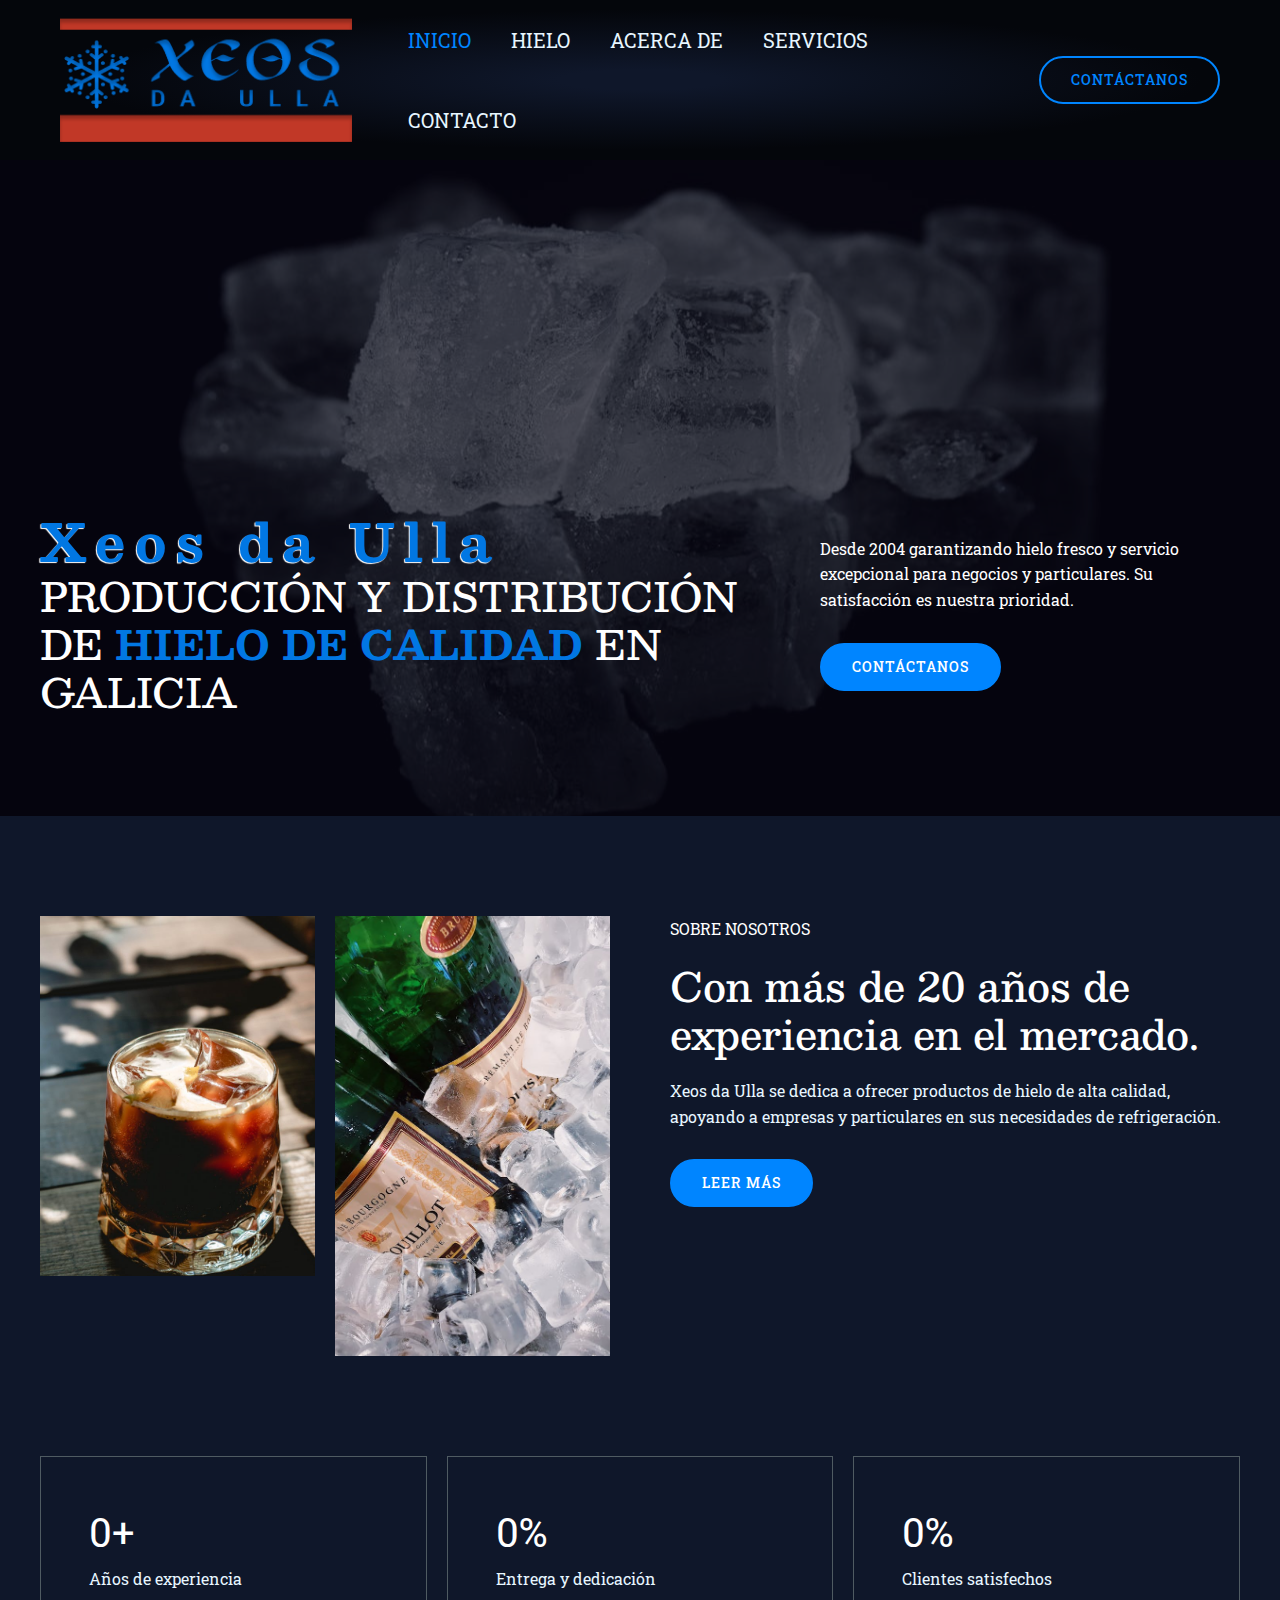
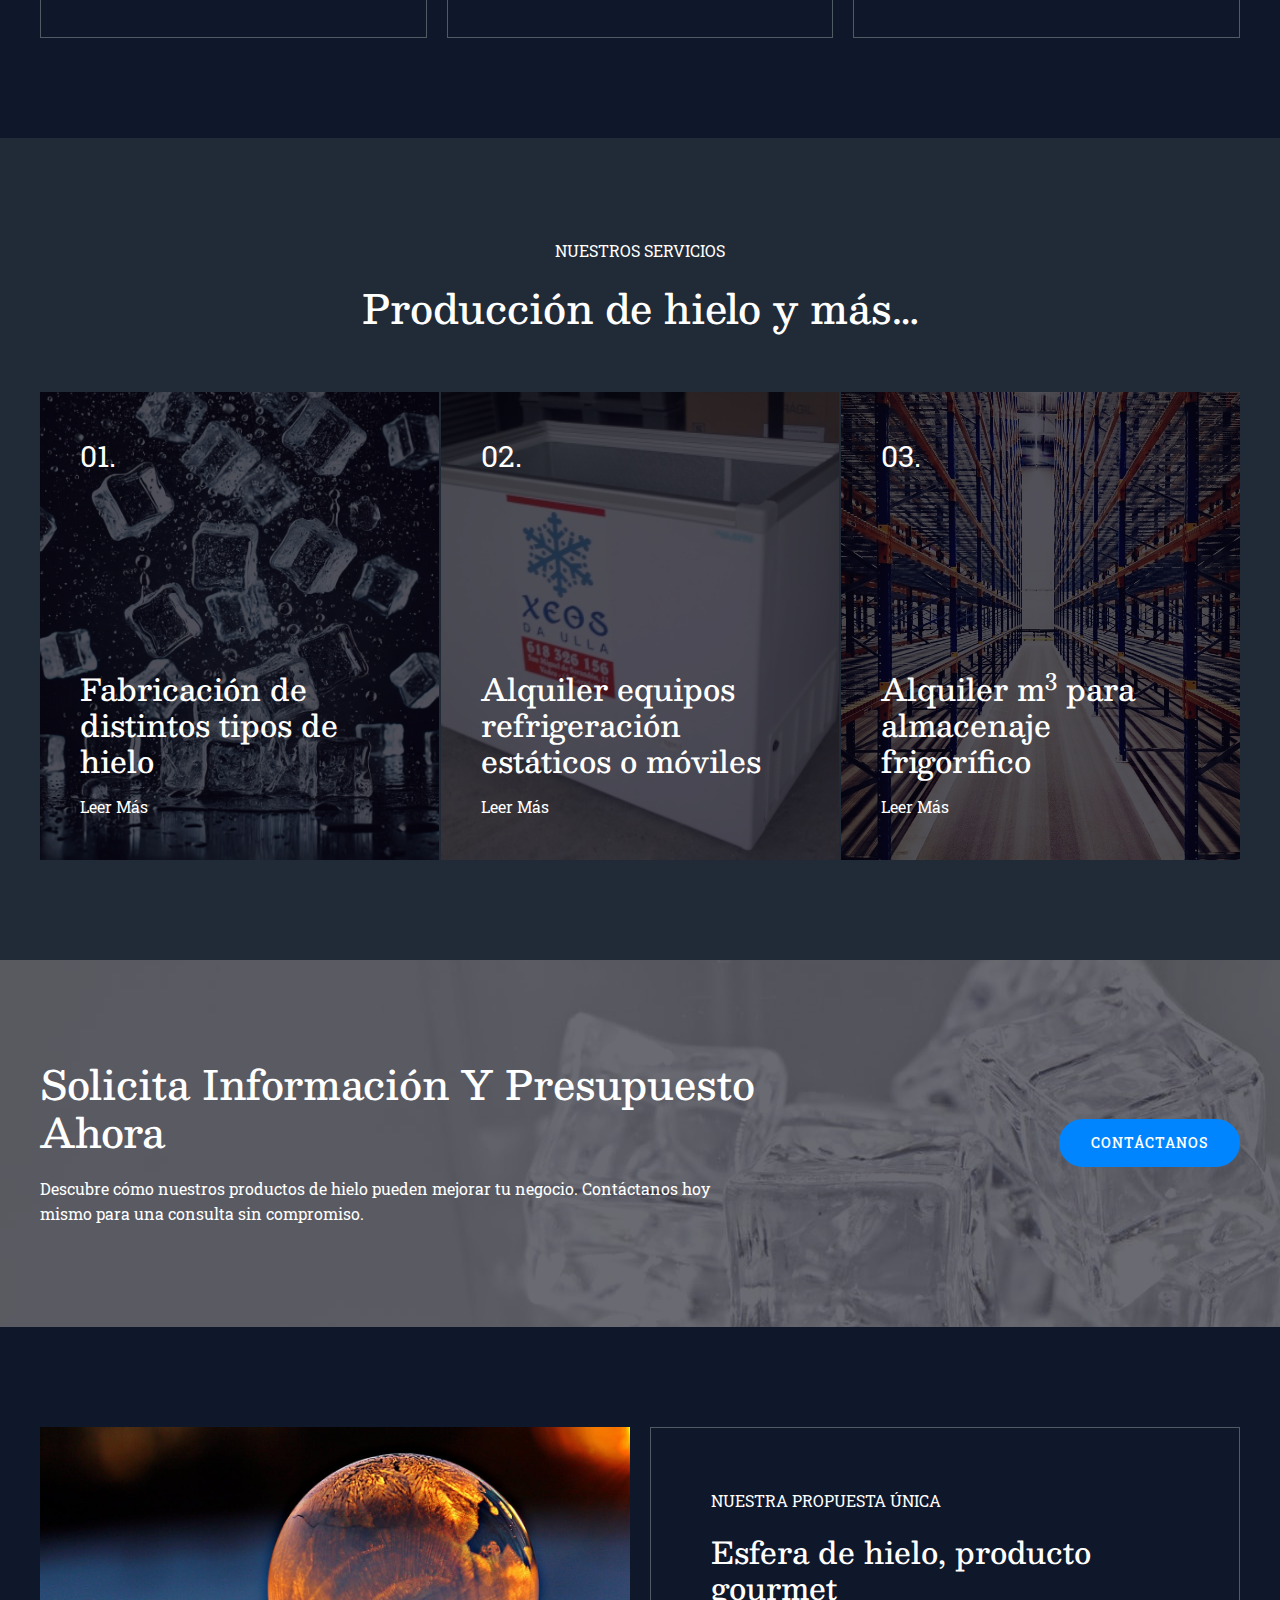
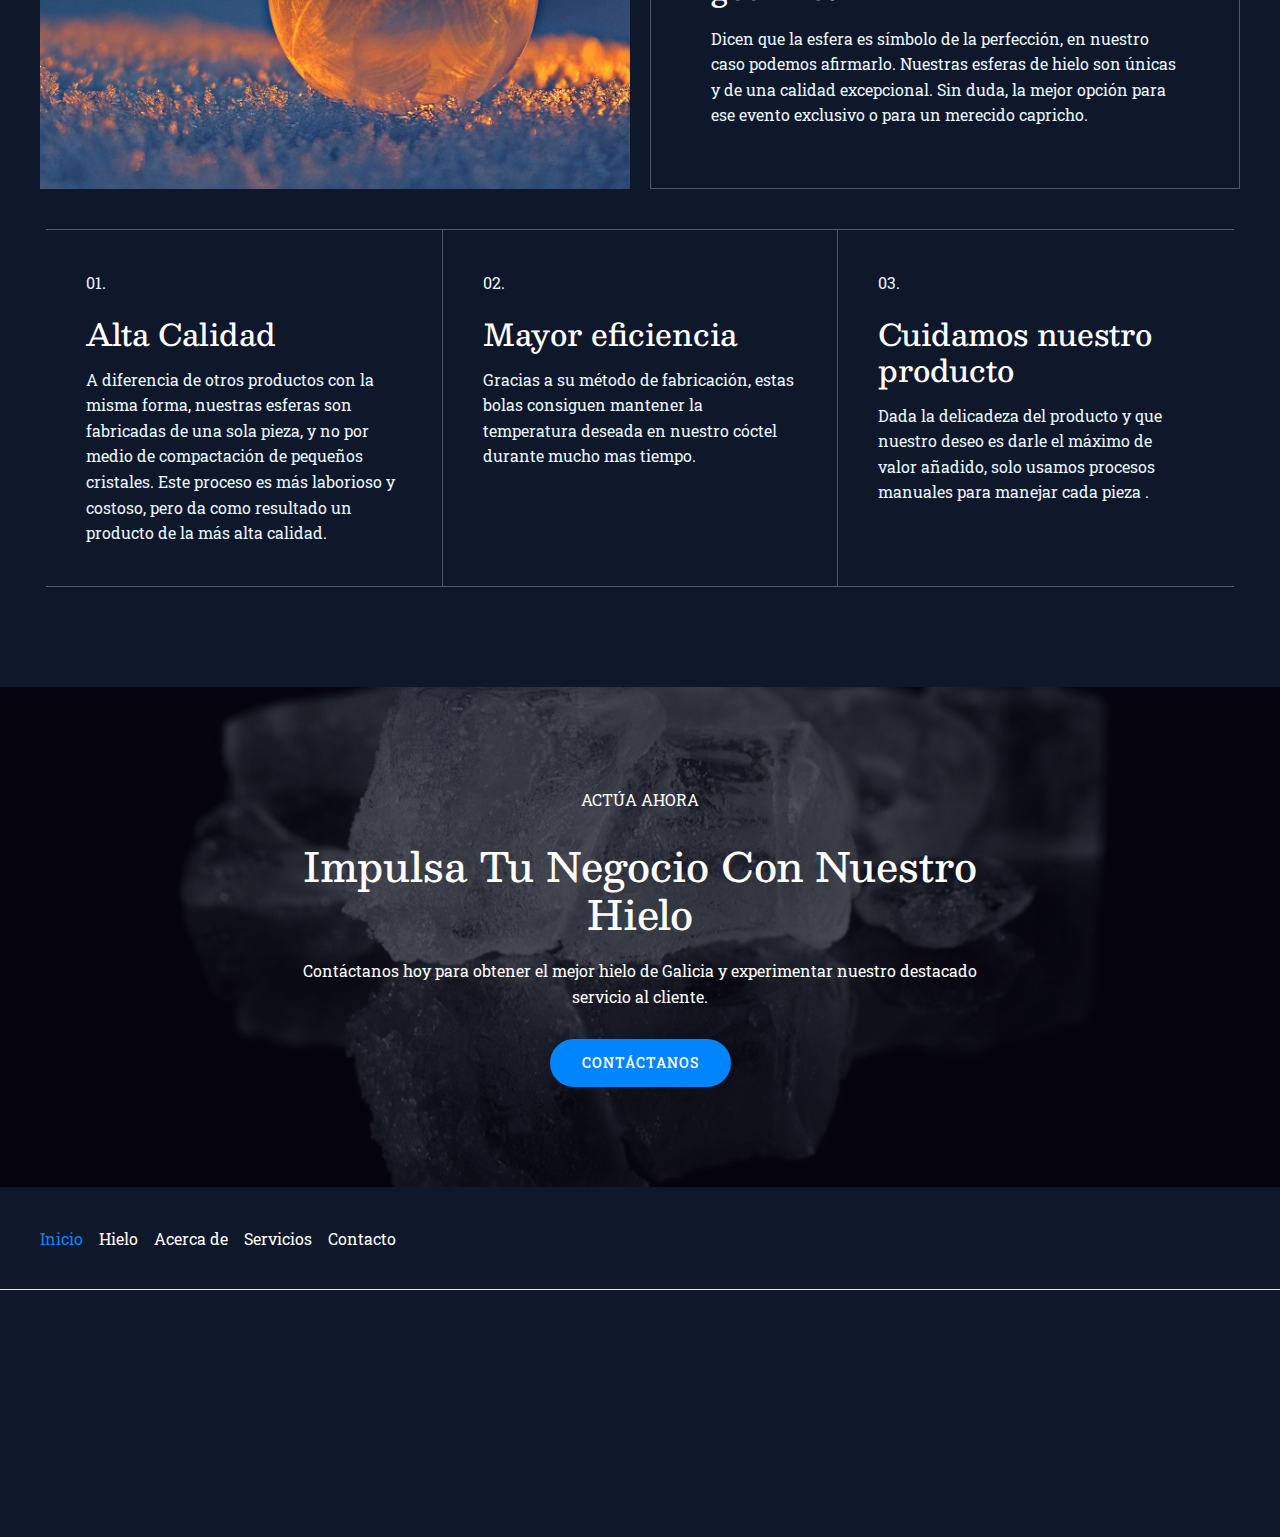
<file: index.html>
<!DOCTYPE html>
<html lang="es">
<head>
<meta charset="UTF-8">
<meta name="viewport" content="width=device-width, initial-scale=1">
	<link rel="profile" href="https://gmpg.org/xfn/11"> 
	<title>Xeos da Ulla &#8211; Fábrica y distribuidora de hielo en Galicia</title>
<meta name="robots" content="max-image-preview:large">
	<style>img:is([sizes="auto" i], [sizes^="auto," i]) { contain-intrinsic-size: 3000px 1500px }</style>
	<link rel="dns-prefetch" href="//fonts.googleapis.com">
<link rel="alternate" type="application/rss+xml" title="Xeos da Ulla &raquo; Feed" href="./feed/index.html">
<link rel="alternate" type="application/rss+xml" title="Xeos da Ulla &raquo; Feed de los comentarios" href="./comments/feed/index.html">
<script>
window._wpemojiSettings = {"baseUrl":"https:\/\/s.w.org\/images\/core\/emoji\/15.0.3\/72x72\/","ext":".png","svgUrl":"https:\/\/s.w.org\/images\/core\/emoji\/15.0.3\/svg\/","svgExt":".svg","source":{"concatemoji":".\/\/wp-includes\/js\/wp-emoji-release.min.js?ver=6.7.1"}};
/*! This file is auto-generated */
!function(i,n){var o,s,e;function c(e){try{var t={supportTests:e,timestamp:(new Date).valueOf()};sessionStorage.setItem(o,JSON.stringify(t))}catch(e){}}function p(e,t,n){e.clearRect(0,0,e.canvas.width,e.canvas.height),e.fillText(t,0,0);var t=new Uint32Array(e.getImageData(0,0,e.canvas.width,e.canvas.height).data),r=(e.clearRect(0,0,e.canvas.width,e.canvas.height),e.fillText(n,0,0),new Uint32Array(e.getImageData(0,0,e.canvas.width,e.canvas.height).data));return t.every(function(e,t){return e===r[t]})}function u(e,t,n){switch(t){case"flag":return n(e,"🏳️‍⚧️","🏳️​⚧️")?!1:!n(e,"🇺🇳","🇺​🇳")&&!n(e,"🏴󠁧󠁢󠁥󠁮󠁧󠁿","🏴​󠁧​󠁢​󠁥​󠁮​󠁧​󠁿");case"emoji":return!n(e,"🐦‍⬛","🐦​⬛")}return!1}function f(e,t,n){var r="undefined"!=typeof WorkerGlobalScope&&self instanceof WorkerGlobalScope?new OffscreenCanvas(300,150):i.createElement("canvas"),a=r.getContext("2d",{willReadFrequently:!0}),o=(a.textBaseline="top",a.font="600 32px Arial",{});return e.forEach(function(e){o[e]=t(a,e,n)}),o}function t(e){var t=i.createElement("script");t.src=e,t.defer=!0,i.head.appendChild(t)}"undefined"!=typeof Promise&&(o="wpEmojiSettingsSupports",s=["flag","emoji"],n.supports={everything:!0,everythingExceptFlag:!0},e=new Promise(function(e){i.addEventListener("DOMContentLoaded",e,{once:!0})}),new Promise(function(t){var n=function(){try{var e=JSON.parse(sessionStorage.getItem(o));if("object"==typeof e&&"number"==typeof e.timestamp&&(new Date).valueOf()<e.timestamp+604800&&"object"==typeof e.supportTests)return e.supportTests}catch(e){}return null}();if(!n){if("undefined"!=typeof Worker&&"undefined"!=typeof OffscreenCanvas&&"undefined"!=typeof URL&&URL.createObjectURL&&"undefined"!=typeof Blob)try{var e="postMessage("+f.toString()+"("+[JSON.stringify(s),u.toString(),p.toString()].join(",")+"));",r=new Blob([e],{type:"text/javascript"}),a=new Worker(URL.createObjectURL(r),{name:"wpTestEmojiSupports"});return void(a.onmessage=function(e){c(n=e.data),a.terminate(),t(n)})}catch(e){}c(n=f(s,u,p))}t(n)}).then(function(e){for(var t in e)n.supports[t]=e[t],n.supports.everything=n.supports.everything&&n.supports[t],"flag"!==t&&(n.supports.everythingExceptFlag=n.supports.everythingExceptFlag&&n.supports[t]);n.supports.everythingExceptFlag=n.supports.everythingExceptFlag&&!n.supports.flag,n.DOMReady=!1,n.readyCallback=function(){n.DOMReady=!0}}).then(function(){return e}).then(function(){var e;n.supports.everything||(n.readyCallback(),(e=n.source||{}).concatemoji?t(e.concatemoji):e.wpemoji&&e.twemoji&&(t(e.twemoji),t(e.wpemoji)))}))}((window,document),window._wpemojiSettings);
</script>
<link rel="stylesheet" id="astra-theme-css-css" href="./wp-content/themes/astra/assets/css/minified/main.min.css?ver=4.8.10" media="all">
<style id="astra-theme-css-inline-css">:root{--ast-post-nav-space:0;--ast-container-default-xlg-padding:2.5em;--ast-container-default-lg-padding:2.5em;--ast-container-default-slg-padding:2em;--ast-container-default-md-padding:2.5em;--ast-container-default-sm-padding:2.5em;--ast-container-default-xs-padding:2.4em;--ast-container-default-xxs-padding:1.8em;--ast-code-block-background:#ECEFF3;--ast-comment-inputs-background:#F9FAFB;--ast-normal-container-width:1200px;--ast-narrow-container-width:750px;--ast-blog-title-font-weight:600;--ast-blog-meta-weight:600;--ast-global-color-primary:var(--ast-global-color-5);--ast-global-color-secondary:var(--ast-global-color-4);--ast-global-color-alternate-background:var(--ast-global-color-7);--ast-global-color-subtle-background:var(--ast-global-color-6);}html{font-size:100%;}a{color:var(--ast-global-color-0);}a:hover,a:focus{color:var(--ast-global-color-1);}body,button,input,select,textarea,.ast-button,.ast-custom-button{font-family:'Roboto Slab',serif;font-weight:400;font-size:16px;font-size:1rem;line-height:var(--ast-body-line-height,1.60);}blockquote{color:var(--ast-global-color-3);}h1,.entry-content h1,h2,.entry-content h2,h3,.entry-content h3,h4,.entry-content h4,h5,.entry-content h5,h6,.entry-content h6,.site-title,.site-title a{font-family:'Besley',serif;font-weight:500;}.ast-site-identity .site-title a{color:var(--ast-global-color-2);}.site-title{font-size:24px;font-size:1.5rem;display:none;}.site-header .site-description{font-size:15px;font-size:0.9375rem;display:none;}.entry-title{font-size:24px;font-size:1.5rem;}.ast-blog-single-element.ast-taxonomy-container a{font-size:14px;font-size:0.875rem;}.ast-blog-meta-container{font-size:13px;font-size:0.8125rem;}.archive .ast-article-post .ast-article-inner,.blog .ast-article-post .ast-article-inner,.archive .ast-article-post .ast-article-inner:hover,.blog .ast-article-post .ast-article-inner:hover{border-top-left-radius:1px;border-top-right-radius:1px;border-bottom-right-radius:1px;border-bottom-left-radius:1px;overflow:hidden;}h1,.entry-content h1{font-size:52px;font-size:3.25rem;font-weight:500;font-family:'Besley',serif;line-height:1.2em;text-transform:capitalize;}h2,.entry-content h2{font-size:40px;font-size:2.5rem;font-weight:500;font-family:'Besley',serif;line-height:1.2em;text-transform:capitalize;}h3,.entry-content h3{font-size:30px;font-size:1.875rem;font-weight:500;font-family:'Besley',serif;line-height:1.2em;}h4,.entry-content h4{font-size:22px;font-size:1.375rem;line-height:1.3em;font-weight:500;font-family:'Besley',serif;}h5,.entry-content h5{font-size:18px;font-size:1.125rem;line-height:1.4em;font-weight:500;font-family:'Besley',serif;}h6,.entry-content h6{font-size:14px;font-size:0.875rem;line-height:1.25em;font-weight:500;font-family:'Besley',serif;}::selection{background-color:#0084ff;color:#ffffff;}body,h1,.entry-title a,.entry-content h1,h2,.entry-content h2,h3,.entry-content h3,h4,.entry-content h4,h5,.entry-content h5,h6,.entry-content h6{color:var(--ast-global-color-3);}.tagcloud a:hover,.tagcloud a:focus,.tagcloud a.current-item{color:#ffffff;border-color:var(--ast-global-color-0);background-color:var(--ast-global-color-0);}input:focus,input[type="text"]:focus,input[type="email"]:focus,input[type="url"]:focus,input[type="password"]:focus,input[type="reset"]:focus,input[type="search"]:focus,textarea:focus{border-color:var(--ast-global-color-0);}input[type="radio"]:checked,input[type=reset],input[type="checkbox"]:checked,input[type="checkbox"]:hover:checked,input[type="checkbox"]:focus:checked,input[type=range]::-webkit-slider-thumb{border-color:var(--ast-global-color-0);background-color:var(--ast-global-color-0);box-shadow:none;}.site-footer a:hover + .post-count,.site-footer a:focus + .post-count{background:var(--ast-global-color-0);border-color:var(--ast-global-color-0);}.single .nav-links .nav-previous,.single .nav-links .nav-next{color:var(--ast-global-color-0);}.entry-meta,.entry-meta *{line-height:1.45;color:var(--ast-global-color-0);font-weight:600;}.entry-meta a:not(.ast-button):hover,.entry-meta a:not(.ast-button):hover *,.entry-meta a:not(.ast-button):focus,.entry-meta a:not(.ast-button):focus *,.page-links > .page-link,.page-links .page-link:hover,.post-navigation a:hover{color:var(--ast-global-color-1);}#cat option,.secondary .calendar_wrap thead a,.secondary .calendar_wrap thead a:visited{color:var(--ast-global-color-0);}.secondary .calendar_wrap #today,.ast-progress-val span{background:var(--ast-global-color-0);}.secondary a:hover + .post-count,.secondary a:focus + .post-count{background:var(--ast-global-color-0);border-color:var(--ast-global-color-0);}.calendar_wrap #today > a{color:#ffffff;}.page-links .page-link,.single .post-navigation a{color:var(--ast-global-color-3);}.ast-search-menu-icon .search-form button.search-submit{padding:0 4px;}.ast-search-menu-icon form.search-form{padding-right:0;}.ast-search-menu-icon.slide-search input.search-field{width:0;}.ast-header-search .ast-search-menu-icon.ast-dropdown-active .search-form,.ast-header-search .ast-search-menu-icon.ast-dropdown-active .search-field:focus{transition:all 0.2s;}.search-form input.search-field:focus{outline:none;}.ast-search-menu-icon .search-form button.search-submit:focus,.ast-theme-transparent-header .ast-header-search .ast-dropdown-active .ast-icon,.ast-theme-transparent-header .ast-inline-search .search-field:focus .ast-icon{color:var(--ast-global-color-1);}.ast-header-search .slide-search .search-form{border:2px solid var(--ast-global-color-0);}.ast-header-search .slide-search .search-field{background-color:#fff;}.ast-archive-title{color:var(--ast-global-color-2);}.widget-title{font-size:22px;font-size:1.375rem;color:var(--ast-global-color-2);}.ast-search-menu-icon.slide-search a:focus-visible:focus-visible,.astra-search-icon:focus-visible,#close:focus-visible,a:focus-visible,.ast-menu-toggle:focus-visible,.site .skip-link:focus-visible,.wp-block-loginout input:focus-visible,.wp-block-search.wp-block-search__button-inside .wp-block-search__inside-wrapper,.ast-header-navigation-arrow:focus-visible,.woocommerce .wc-proceed-to-checkout > .checkout-button:focus-visible,.woocommerce .woocommerce-MyAccount-navigation ul li a:focus-visible,.ast-orders-table__row .ast-orders-table__cell:focus-visible,.woocommerce .woocommerce-order-details .order-again > .button:focus-visible,.woocommerce .woocommerce-message a.button.wc-forward:focus-visible,.woocommerce #minus_qty:focus-visible,.woocommerce #plus_qty:focus-visible,a#ast-apply-coupon:focus-visible,.woocommerce .woocommerce-info a:focus-visible,.woocommerce .astra-shop-summary-wrap a:focus-visible,.woocommerce a.wc-forward:focus-visible,#ast-apply-coupon:focus-visible,.woocommerce-js .woocommerce-mini-cart-item a.remove:focus-visible,#close:focus-visible,.button.search-submit:focus-visible,#search_submit:focus,.normal-search:focus-visible,.ast-header-account-wrap:focus-visible,.woocommerce .ast-on-card-button.ast-quick-view-trigger:focus{outline-style:dotted;outline-color:inherit;outline-width:thin;}input:focus,input[type="text"]:focus,input[type="email"]:focus,input[type="url"]:focus,input[type="password"]:focus,input[type="reset"]:focus,input[type="search"]:focus,input[type="number"]:focus,textarea:focus,.wp-block-search__input:focus,[data-section="section-header-mobile-trigger"] .ast-button-wrap .ast-mobile-menu-trigger-minimal:focus,.ast-mobile-popup-drawer.active .menu-toggle-close:focus,.woocommerce-ordering select.orderby:focus,#ast-scroll-top:focus,#coupon_code:focus,.woocommerce-page #comment:focus,.woocommerce #reviews #respond input#submit:focus,.woocommerce a.add_to_cart_button:focus,.woocommerce .button.single_add_to_cart_button:focus,.woocommerce .woocommerce-cart-form button:focus,.woocommerce .woocommerce-cart-form__cart-item .quantity .qty:focus,.woocommerce .woocommerce-billing-fields .woocommerce-billing-fields__field-wrapper .woocommerce-input-wrapper > .input-text:focus,.woocommerce #order_comments:focus,.woocommerce #place_order:focus,.woocommerce .woocommerce-address-fields .woocommerce-address-fields__field-wrapper .woocommerce-input-wrapper > .input-text:focus,.woocommerce .woocommerce-MyAccount-content form button:focus,.woocommerce .woocommerce-MyAccount-content .woocommerce-EditAccountForm .woocommerce-form-row .woocommerce-Input.input-text:focus,.woocommerce .ast-woocommerce-container .woocommerce-pagination ul.page-numbers li a:focus,body #content .woocommerce form .form-row .select2-container--default .select2-selection--single:focus,#ast-coupon-code:focus,.woocommerce.woocommerce-js .quantity input[type=number]:focus,.woocommerce-js .woocommerce-mini-cart-item .quantity input[type=number]:focus,.woocommerce p#ast-coupon-trigger:focus{border-style:dotted;border-color:inherit;border-width:thin;}input{outline:none;}.ast-logo-title-inline .site-logo-img{padding-right:1em;}.site-logo-img img{ transition:all 0.2s linear;}body .ast-oembed-container *{position:absolute;top:0;width:100%;height:100%;left:0;}body .wp-block-embed-pocket-casts .ast-oembed-container *{position:unset;}.ast-single-post-featured-section + article {margin-top: 2em;}.site-content .ast-single-post-featured-section img {width: 100%;overflow: hidden;object-fit: cover;}.ast-separate-container .site-content .ast-single-post-featured-section + article {margin-top: -80px;z-index: 9;position: relative;border-radius: 4px;}@media (min-width: 922px) {.ast-no-sidebar .site-content .ast-article-image-container--wide {margin-left: -120px;margin-right: -120px;max-width: unset;width: unset;}.ast-left-sidebar .site-content .ast-article-image-container--wide,.ast-right-sidebar .site-content .ast-article-image-container--wide {margin-left: -10px;margin-right: -10px;}.site-content .ast-article-image-container--full {margin-left: calc( -50vw + 50%);margin-right: calc( -50vw + 50%);max-width: 100vw;width: 100vw;}.ast-left-sidebar .site-content .ast-article-image-container--full,.ast-right-sidebar .site-content .ast-article-image-container--full {margin-left: -10px;margin-right: -10px;max-width: inherit;width: auto;}}.site > .ast-single-related-posts-container {margin-top: 0;}@media (min-width: 922px) {.ast-desktop .ast-container--narrow {max-width: var(--ast-narrow-container-width);margin: 0 auto;}}input[type="text"],input[type="number"],input[type="email"],input[type="url"],input[type="password"],input[type="search"],input[type=reset],input[type=tel],input[type=date],select,textarea{font-size:16px;font-style:normal;font-weight:400;line-height:24px;width:100%;padding:12px 16px;border-radius:4px;box-shadow:0px 1px 2px 0px rgba(0,0,0,0.05);color:var(--ast-form-input-text,#475569);}input[type="text"],input[type="number"],input[type="email"],input[type="url"],input[type="password"],input[type="search"],input[type=reset],input[type=tel],input[type=date],select{height:40px;}input[type="date"]{border-width:1px;border-style:solid;border-color:var(--ast-border-color);}input[type="text"]:focus,input[type="number"]:focus,input[type="email"]:focus,input[type="url"]:focus,input[type="password"]:focus,input[type="search"]:focus,input[type=reset]:focus,input[type="tel"]:focus,input[type="date"]:focus,select:focus,textarea:focus{border-color:#046BD2;box-shadow:none;outline:none;color:var(--ast-form-input-focus-text,#475569);}label,legend{color:#111827;font-size:14px;font-style:normal;font-weight:500;line-height:20px;}select{padding:6px 10px;}fieldset{padding:30px;border-radius:4px;}button,.ast-button,.button,input[type="button"],input[type="reset"],input[type="submit"]{border-radius:4px;box-shadow:0px 1px 2px 0px rgba(0,0,0,0.05);}:root{--ast-comment-inputs-background:#FFF;}::placeholder{color:var(--ast-form-field-color,#9CA3AF);}::-ms-input-placeholder{color:var(--ast-form-field-color,#9CA3AF);}@media (max-width:921.9px){#ast-desktop-header{display:none;}}@media (min-width:922px){#ast-mobile-header{display:none;}}.wp-block-buttons.aligncenter{justify-content:center;}@media (max-width:921px){.ast-theme-transparent-header #primary,.ast-theme-transparent-header #secondary{padding:0;}}@media (max-width:921px){.ast-plain-container.ast-no-sidebar #primary{padding:0;}}.ast-plain-container.ast-no-sidebar #primary{margin-top:0;margin-bottom:0;}@media (max-width:921px){.ast-separate-container #primary,.ast-narrow-container #primary{padding-top:0px;}}@media (max-width:544px){.ast-separate-container #primary,.ast-narrow-container #primary{padding-top:0px;}}@media (max-width:921px){.ast-separate-container #primary,.ast-narrow-container #primary{padding-bottom:0px;}}@media (max-width:544px){.ast-separate-container #primary,.ast-narrow-container #primary{padding-bottom:0px;}}.wp-block-button.is-style-outline .wp-block-button__link{border-color:var(--ast-global-color-0);border-top-width:2px;border-right-width:2px;border-bottom-width:2px;border-left-width:2px;}div.wp-block-button.is-style-outline > .wp-block-button__link:not(.has-text-color),div.wp-block-button.wp-block-button__link.is-style-outline:not(.has-text-color){color:var(--ast-global-color-0);}.wp-block-button.is-style-outline .wp-block-button__link:hover,.wp-block-buttons .wp-block-button.is-style-outline .wp-block-button__link:focus,.wp-block-buttons .wp-block-button.is-style-outline > .wp-block-button__link:not(.has-text-color):hover,.wp-block-buttons .wp-block-button.wp-block-button__link.is-style-outline:not(.has-text-color):hover{color:var(--ast-global-color-2);background-color:var(--ast-global-color-1);border-color:var(--ast-global-color-1);}.post-page-numbers.current .page-link,.ast-pagination .page-numbers.current{color:#ffffff;border-color:#0084ff;background-color:#0084ff;}.wp-block-button.is-style-outline .wp-block-button__link{border-top-width:2px;border-right-width:2px;border-bottom-width:2px;border-left-width:2px;}.wp-block-buttons .wp-block-button.is-style-outline .wp-block-button__link.wp-element-button,.ast-outline-button,.wp-block-uagb-buttons-child .uagb-buttons-repeater.ast-outline-button{border-color:var(--ast-global-color-0);border-top-width:2px;border-right-width:2px;border-bottom-width:2px;border-left-width:2px;font-family:'Roboto Slab',serif;font-weight:500;font-size:14px;font-size:0.875rem;line-height:1em;text-transform:uppercase;letter-spacing:1px;padding-top:15px;padding-right:30px;padding-bottom:15px;padding-left:30px;border-top-left-radius:50px;border-top-right-radius:50px;border-bottom-right-radius:50px;border-bottom-left-radius:50px;}.wp-block-buttons .wp-block-button.is-style-outline > .wp-block-button__link:not(.has-text-color),.wp-block-buttons .wp-block-button.wp-block-button__link.is-style-outline:not(.has-text-color),.ast-outline-button{color:var(--ast-global-color-0);}.wp-block-button.is-style-outline .wp-block-button__link:hover,.wp-block-buttons .wp-block-button.is-style-outline .wp-block-button__link:focus,.wp-block-buttons .wp-block-button.is-style-outline > .wp-block-button__link:not(.has-text-color):hover,.wp-block-buttons .wp-block-button.wp-block-button__link.is-style-outline:not(.has-text-color):hover,.ast-outline-button:hover,.ast-outline-button:focus,.wp-block-uagb-buttons-child .uagb-buttons-repeater.ast-outline-button:hover,.wp-block-uagb-buttons-child .uagb-buttons-repeater.ast-outline-button:focus{color:var(--ast-global-color-2);background-color:var(--ast-global-color-1);border-color:var(--ast-global-color-1);}.wp-block-button .wp-block-button__link.wp-element-button.is-style-outline:not(.has-background),.wp-block-button.is-style-outline>.wp-block-button__link.wp-element-button:not(.has-background),.ast-outline-button{background-color:rgba(0,0,0,0);}.uagb-buttons-repeater.ast-outline-button{border-radius:9999px;}@media (max-width:921px){.wp-block-buttons .wp-block-button.is-style-outline .wp-block-button__link.wp-element-button,.ast-outline-button,.wp-block-uagb-buttons-child .uagb-buttons-repeater.ast-outline-button{font-size:14px;font-size:0.875rem;padding-top:13px;padding-right:26px;padding-bottom:13px;padding-left:26px;}}@media (max-width:544px){.wp-block-buttons .wp-block-button.is-style-outline .wp-block-button__link.wp-element-button,.ast-outline-button,.wp-block-uagb-buttons-child .uagb-buttons-repeater.ast-outline-button{font-size:14px;font-size:0.875rem;padding-top:12px;padding-right:24px;padding-bottom:12px;padding-left:24px;}}.entry-content[data-ast-blocks-layout] > figure{margin-bottom:1em;}h1.widget-title{font-weight:500;}h2.widget-title{font-weight:500;}h3.widget-title{font-weight:500;}#page{display:flex;flex-direction:column;min-height:100vh;}.ast-404-layout-1 h1.page-title{color:var(--ast-global-color-2);}.single .post-navigation a{line-height:1em;height:inherit;}.error-404 .page-sub-title{font-size:1.5rem;font-weight:inherit;}.search .site-content .content-area .search-form{margin-bottom:0;}#page .site-content{flex-grow:1;}.widget{margin-bottom:1.25em;}#secondary li{line-height:1.5em;}#secondary .wp-block-group h2{margin-bottom:0.7em;}#secondary h2{font-size:1.7rem;}.ast-separate-container .ast-article-post,.ast-separate-container .ast-article-single,.ast-separate-container .comment-respond{padding:3em;}.ast-separate-container .ast-article-single .ast-article-single{padding:0;}.ast-article-single .wp-block-post-template-is-layout-grid{padding-left:0;}.ast-separate-container .comments-title,.ast-narrow-container .comments-title{padding:1.5em 2em;}.ast-page-builder-template .comment-form-textarea,.ast-comment-formwrap .ast-grid-common-col{padding:0;}.ast-comment-formwrap{padding:0;display:inline-flex;column-gap:20px;width:100%;margin-left:0;margin-right:0;}.comments-area textarea#comment:focus,.comments-area textarea#comment:active,.comments-area .ast-comment-formwrap input[type="text"]:focus,.comments-area .ast-comment-formwrap input[type="text"]:active {box-shadow:none;outline:none;}.archive.ast-page-builder-template .entry-header{margin-top:2em;}.ast-page-builder-template .ast-comment-formwrap{width:100%;}.entry-title{margin-bottom:0.6em;}.ast-archive-description p{font-size:inherit;font-weight:inherit;line-height:inherit;}.ast-separate-container .ast-comment-list li.depth-1,.hentry{margin-bottom:1.5em;}.site-content section.ast-archive-description{margin-bottom:2em;}@media (min-width:921px){.ast-left-sidebar.ast-page-builder-template #secondary,.archive.ast-right-sidebar.ast-page-builder-template .site-main{padding-left:20px;padding-right:20px;}}@media (max-width:544px){.ast-comment-formwrap.ast-row{column-gap:10px;display:inline-block;}#ast-commentform .ast-grid-common-col{position:relative;width:100%;}}@media (min-width:1201px){.ast-separate-container .ast-article-post,.ast-separate-container .ast-article-single,.ast-separate-container .ast-author-box,.ast-separate-container .ast-404-layout-1,.ast-separate-container .no-results{padding:3em;}}@media (max-width:921px){.ast-separate-container #primary,.ast-separate-container #secondary{padding:1.5em 0;}#primary,#secondary{padding:1.5em 0;margin:0;}.ast-left-sidebar #content > .ast-container{display:flex;flex-direction:column-reverse;width:100%;}}@media (min-width:922px){.ast-separate-container.ast-right-sidebar #primary,.ast-separate-container.ast-left-sidebar #primary{border:0;}.search-no-results.ast-separate-container #primary{margin-bottom:4em;}}.wp-block-button .wp-block-button__link{color:var(--ast-global-color-2);}.wp-block-button .wp-block-button__link:hover,.wp-block-button .wp-block-button__link:focus{color:var(--ast-global-color-2);background-color:var(--ast-global-color-1);border-color:var(--ast-global-color-1);}.wp-block-button .wp-block-button__link,.wp-block-search .wp-block-search__button,body .wp-block-file .wp-block-file__button{border-style:solid;border-top-width:2px;border-right-width:2px;border-left-width:2px;border-bottom-width:2px;border-color:var(--ast-global-color-0);background-color:var(--ast-global-color-0);color:var(--ast-global-color-2);font-family:'Roboto Slab',serif;font-weight:500;line-height:1em;text-transform:uppercase;letter-spacing:1px;font-size:14px;font-size:0.875rem;border-top-left-radius:50px;border-top-right-radius:50px;border-bottom-right-radius:50px;border-bottom-left-radius:50px;padding-top:15px;padding-right:30px;padding-bottom:15px;padding-left:30px;}@media (max-width:921px){.wp-block-button .wp-block-button__link,.wp-block-search .wp-block-search__button,body .wp-block-file .wp-block-file__button{font-size:14px;font-size:0.875rem;padding-top:13px;padding-right:26px;padding-bottom:13px;padding-left:26px;}}@media (max-width:544px){.wp-block-button .wp-block-button__link,.wp-block-search .wp-block-search__button,body .wp-block-file .wp-block-file__button{font-size:14px;font-size:0.875rem;padding-top:12px;padding-right:24px;padding-bottom:12px;padding-left:24px;}}.menu-toggle,button,.ast-button,.ast-custom-button,.button,input#submit,input[type="button"],input[type="submit"],input[type="reset"],#comments .submit,.search .search-submit,form[CLASS*="wp-block-search__"].wp-block-search .wp-block-search__inside-wrapper .wp-block-search__button,body .wp-block-file .wp-block-file__button,.search .search-submit,.woocommerce-js a.button,.woocommerce button.button,.woocommerce .woocommerce-message a.button,.woocommerce #respond input#submit.alt,.woocommerce input.button.alt,.woocommerce input.button,.woocommerce input.button:disabled,.woocommerce input.button:disabled[disabled],.woocommerce input.button:disabled:hover,.woocommerce input.button:disabled[disabled]:hover,.woocommerce #respond input#submit,.woocommerce button.button.alt.disabled,.wc-block-grid__products .wc-block-grid__product .wp-block-button__link,.wc-block-grid__product-onsale,[CLASS*="wc-block"] button,.woocommerce-js .astra-cart-drawer .astra-cart-drawer-content .woocommerce-mini-cart__buttons .button:not(.checkout):not(.ast-continue-shopping),.woocommerce-js .astra-cart-drawer .astra-cart-drawer-content .woocommerce-mini-cart__buttons a.checkout,.woocommerce button.button.alt.disabled.wc-variation-selection-needed,[CLASS*="wc-block"] .wc-block-components-button{border-style:solid;border-top-width:2px;border-right-width:2px;border-left-width:2px;border-bottom-width:2px;color:var(--ast-global-color-2);border-color:var(--ast-global-color-0);background-color:var(--ast-global-color-0);padding-top:15px;padding-right:30px;padding-bottom:15px;padding-left:30px;font-family:'Roboto Slab',serif;font-weight:500;font-size:14px;font-size:0.875rem;line-height:1em;text-transform:uppercase;letter-spacing:1px;border-top-left-radius:50px;border-top-right-radius:50px;border-bottom-right-radius:50px;border-bottom-left-radius:50px;}button:focus,.menu-toggle:hover,button:hover,.ast-button:hover,.ast-custom-button:hover .button:hover,.ast-custom-button:hover ,input[type=reset]:hover,input[type=reset]:focus,input#submit:hover,input#submit:focus,input[type="button"]:hover,input[type="button"]:focus,input[type="submit"]:hover,input[type="submit"]:focus,form[CLASS*="wp-block-search__"].wp-block-search .wp-block-search__inside-wrapper .wp-block-search__button:hover,form[CLASS*="wp-block-search__"].wp-block-search .wp-block-search__inside-wrapper .wp-block-search__button:focus,body .wp-block-file .wp-block-file__button:hover,body .wp-block-file .wp-block-file__button:focus,.woocommerce-js a.button:hover,.woocommerce button.button:hover,.woocommerce .woocommerce-message a.button:hover,.woocommerce #respond input#submit:hover,.woocommerce #respond input#submit.alt:hover,.woocommerce input.button.alt:hover,.woocommerce input.button:hover,.woocommerce button.button.alt.disabled:hover,.wc-block-grid__products .wc-block-grid__product .wp-block-button__link:hover,[CLASS*="wc-block"] button:hover,.woocommerce-js .astra-cart-drawer .astra-cart-drawer-content .woocommerce-mini-cart__buttons .button:not(.checkout):not(.ast-continue-shopping):hover,.woocommerce-js .astra-cart-drawer .astra-cart-drawer-content .woocommerce-mini-cart__buttons a.checkout:hover,.woocommerce button.button.alt.disabled.wc-variation-selection-needed:hover,[CLASS*="wc-block"] .wc-block-components-button:hover,[CLASS*="wc-block"] .wc-block-components-button:focus{color:var(--ast-global-color-2);background-color:var(--ast-global-color-1);border-color:var(--ast-global-color-1);}form[CLASS*="wp-block-search__"].wp-block-search .wp-block-search__inside-wrapper .wp-block-search__button.has-icon{padding-top:calc(15px - 3px);padding-right:calc(30px - 3px);padding-bottom:calc(15px - 3px);padding-left:calc(30px - 3px);}@media (max-width:921px){.menu-toggle,button,.ast-button,.ast-custom-button,.button,input#submit,input[type="button"],input[type="submit"],input[type="reset"],#comments .submit,.search .search-submit,form[CLASS*="wp-block-search__"].wp-block-search .wp-block-search__inside-wrapper .wp-block-search__button,body .wp-block-file .wp-block-file__button,.search .search-submit,.woocommerce-js a.button,.woocommerce button.button,.woocommerce .woocommerce-message a.button,.woocommerce #respond input#submit.alt,.woocommerce input.button.alt,.woocommerce input.button,.woocommerce input.button:disabled,.woocommerce input.button:disabled[disabled],.woocommerce input.button:disabled:hover,.woocommerce input.button:disabled[disabled]:hover,.woocommerce #respond input#submit,.woocommerce button.button.alt.disabled,.wc-block-grid__products .wc-block-grid__product .wp-block-button__link,.wc-block-grid__product-onsale,[CLASS*="wc-block"] button,.woocommerce-js .astra-cart-drawer .astra-cart-drawer-content .woocommerce-mini-cart__buttons .button:not(.checkout):not(.ast-continue-shopping),.woocommerce-js .astra-cart-drawer .astra-cart-drawer-content .woocommerce-mini-cart__buttons a.checkout,.woocommerce button.button.alt.disabled.wc-variation-selection-needed,[CLASS*="wc-block"] .wc-block-components-button{padding-top:13px;padding-right:26px;padding-bottom:13px;padding-left:26px;font-size:14px;font-size:0.875rem;}}@media (max-width:544px){.menu-toggle,button,.ast-button,.ast-custom-button,.button,input#submit,input[type="button"],input[type="submit"],input[type="reset"],#comments .submit,.search .search-submit,form[CLASS*="wp-block-search__"].wp-block-search .wp-block-search__inside-wrapper .wp-block-search__button,body .wp-block-file .wp-block-file__button,.search .search-submit,.woocommerce-js a.button,.woocommerce button.button,.woocommerce .woocommerce-message a.button,.woocommerce #respond input#submit.alt,.woocommerce input.button.alt,.woocommerce input.button,.woocommerce input.button:disabled,.woocommerce input.button:disabled[disabled],.woocommerce input.button:disabled:hover,.woocommerce input.button:disabled[disabled]:hover,.woocommerce #respond input#submit,.woocommerce button.button.alt.disabled,.wc-block-grid__products .wc-block-grid__product .wp-block-button__link,.wc-block-grid__product-onsale,[CLASS*="wc-block"] button,.woocommerce-js .astra-cart-drawer .astra-cart-drawer-content .woocommerce-mini-cart__buttons .button:not(.checkout):not(.ast-continue-shopping),.woocommerce-js .astra-cart-drawer .astra-cart-drawer-content .woocommerce-mini-cart__buttons a.checkout,.woocommerce button.button.alt.disabled.wc-variation-selection-needed,[CLASS*="wc-block"] .wc-block-components-button{padding-top:12px;padding-right:24px;padding-bottom:12px;padding-left:24px;font-size:14px;font-size:0.875rem;}}@media (max-width:921px){.menu-toggle,button,.ast-button,.button,input#submit,input[type="button"],input[type="submit"],input[type="reset"]{font-size:14px;font-size:0.875rem;}.ast-mobile-header-stack .main-header-bar .ast-search-menu-icon{display:inline-block;}.ast-header-break-point.ast-header-custom-item-outside .ast-mobile-header-stack .main-header-bar .ast-search-icon{margin:0;}.ast-comment-avatar-wrap img{max-width:2.5em;}.ast-comment-meta{padding:0 1.8888em 1.3333em;}}@media (min-width:544px){.ast-container{max-width:100%;}}@media (max-width:544px){.ast-separate-container .ast-article-post,.ast-separate-container .ast-article-single,.ast-separate-container .comments-title,.ast-separate-container .ast-archive-description{padding:1.5em 1em;}.ast-separate-container #content .ast-container{padding-left:0.54em;padding-right:0.54em;}.ast-separate-container .ast-comment-list .bypostauthor{padding:.5em;}.ast-search-menu-icon.ast-dropdown-active .search-field{width:170px;}.menu-toggle,button,.ast-button,.button,input#submit,input[type="button"],input[type="submit"],input[type="reset"]{font-size:14px;font-size:0.875rem;}} #ast-mobile-header .ast-site-header-cart-li a{pointer-events:none;}.ast-separate-container{background-color:var(--ast-global-color-4);background-image:none;}@media (max-width:921px){.widget-title{font-size:21px;font-size:1.4rem;}body,button,input,select,textarea,.ast-button,.ast-custom-button{font-size:15px;font-size:0.9375rem;}#secondary,#secondary button,#secondary input,#secondary select,#secondary textarea{font-size:15px;font-size:0.9375rem;}.site-title{font-size:22px;font-size:1.375rem;display:none;}.site-header .site-description{display:none;}.entry-title{font-size:22px;font-size:1.375rem;}h1,.entry-content h1{font-size:40px;}h2,.entry-content h2{font-size:30px;}h3,.entry-content h3{font-size:24px;}h4,.entry-content h4{font-size:20px;font-size:1.25rem;}h5,.entry-content h5{font-size:17px;font-size:1.0625rem;}h6,.entry-content h6{font-size:14px;font-size:0.875rem;}}@media (max-width:544px){.widget-title{font-size:20px;font-size:1.4285714285714rem;}body,button,input,select,textarea,.ast-button,.ast-custom-button{font-size:14px;font-size:0.875rem;}#secondary,#secondary button,#secondary input,#secondary select,#secondary textarea{font-size:14px;font-size:0.875rem;}.site-title{font-size:20px;font-size:1.25rem;display:none;}.site-header .site-description{display:none;}.entry-title{font-size:18px;font-size:1.125rem;}h1,.entry-content h1{font-size:30px;}h2,.entry-content h2{font-size:26px;}h3,.entry-content h3{font-size:22px;}h4,.entry-content h4{font-size:18px;font-size:1.125rem;}h5,.entry-content h5{font-size:16px;font-size:1rem;}h6,.entry-content h6{font-size:14px;font-size:0.875rem;}}@media (max-width:544px){html{font-size:100%;}}@media (min-width:922px){.ast-container{max-width:1240px;}}@media (min-width:922px){.site-content .ast-container{display:flex;}}@media (max-width:921px){.site-content .ast-container{flex-direction:column;}}.entry-content h1,.entry-content h2,.entry-content h3,.entry-content h4,.entry-content h5,.entry-content h6{clear:none;}@media (min-width:922px){.main-header-menu .sub-menu .menu-item.ast-left-align-sub-menu:hover > .sub-menu,.main-header-menu .sub-menu .menu-item.ast-left-align-sub-menu.focus > .sub-menu{margin-left:-0px;}}.entry-content li > p{margin-bottom:0;}.site .comments-area{padding-bottom:2em;margin-top:2em;}.wp-block-file {display: flex;align-items: center;flex-wrap: wrap;justify-content: space-between;}.wp-block-pullquote {border: none;}.wp-block-pullquote blockquote::before {content: "\201D";font-family: "Helvetica",sans-serif;display: flex;transform: rotate( 180deg );font-size: 6rem;font-style: normal;line-height: 1;font-weight: bold;align-items: center;justify-content: center;}.has-text-align-right > blockquote::before {justify-content: flex-start;}.has-text-align-left > blockquote::before {justify-content: flex-end;}figure.wp-block-pullquote.is-style-solid-color blockquote {max-width: 100%;text-align: inherit;}:root {--wp--custom--ast-default-block-top-padding: 3em;--wp--custom--ast-default-block-right-padding: 3em;--wp--custom--ast-default-block-bottom-padding: 3em;--wp--custom--ast-default-block-left-padding: 3em;--wp--custom--ast-container-width: 1200px;--wp--custom--ast-content-width-size: 1200px;--wp--custom--ast-wide-width-size: calc(1200px + var(--wp--custom--ast-default-block-left-padding) + var(--wp--custom--ast-default-block-right-padding));}.ast-narrow-container {--wp--custom--ast-content-width-size: 750px;--wp--custom--ast-wide-width-size: 750px;}@media(max-width: 921px) {:root {--wp--custom--ast-default-block-top-padding: 3em;--wp--custom--ast-default-block-right-padding: 2em;--wp--custom--ast-default-block-bottom-padding: 3em;--wp--custom--ast-default-block-left-padding: 2em;}}@media(max-width: 544px) {:root {--wp--custom--ast-default-block-top-padding: 3em;--wp--custom--ast-default-block-right-padding: 1.5em;--wp--custom--ast-default-block-bottom-padding: 3em;--wp--custom--ast-default-block-left-padding: 1.5em;}}.entry-content > .wp-block-group,.entry-content > .wp-block-cover,.entry-content > .wp-block-columns {padding-top: var(--wp--custom--ast-default-block-top-padding);padding-right: var(--wp--custom--ast-default-block-right-padding);padding-bottom: var(--wp--custom--ast-default-block-bottom-padding);padding-left: var(--wp--custom--ast-default-block-left-padding);}.ast-plain-container.ast-no-sidebar .entry-content > .alignfull,.ast-page-builder-template .ast-no-sidebar .entry-content > .alignfull {margin-left: calc( -50vw + 50%);margin-right: calc( -50vw + 50%);max-width: 100vw;width: 100vw;}.ast-plain-container.ast-no-sidebar .entry-content .alignfull .alignfull,.ast-page-builder-template.ast-no-sidebar .entry-content .alignfull .alignfull,.ast-plain-container.ast-no-sidebar .entry-content .alignfull .alignwide,.ast-page-builder-template.ast-no-sidebar .entry-content .alignfull .alignwide,.ast-plain-container.ast-no-sidebar .entry-content .alignwide .alignfull,.ast-page-builder-template.ast-no-sidebar .entry-content .alignwide .alignfull,.ast-plain-container.ast-no-sidebar .entry-content .alignwide .alignwide,.ast-page-builder-template.ast-no-sidebar .entry-content .alignwide .alignwide,.ast-plain-container.ast-no-sidebar .entry-content .wp-block-column .alignfull,.ast-page-builder-template.ast-no-sidebar .entry-content .wp-block-column .alignfull,.ast-plain-container.ast-no-sidebar .entry-content .wp-block-column .alignwide,.ast-page-builder-template.ast-no-sidebar .entry-content .wp-block-column .alignwide {margin-left: auto;margin-right: auto;width: 100%;}[data-ast-blocks-layout] .wp-block-separator:not(.is-style-dots) {height: 0;}[data-ast-blocks-layout] .wp-block-separator {margin: 20px auto;}[data-ast-blocks-layout] .wp-block-separator:not(.is-style-wide):not(.is-style-dots) {max-width: 100px;}[data-ast-blocks-layout] .wp-block-separator.has-background {padding: 0;}.entry-content[data-ast-blocks-layout] > * {max-width: var(--wp--custom--ast-content-width-size);margin-left: auto;margin-right: auto;}.entry-content[data-ast-blocks-layout] > .alignwide {max-width: var(--wp--custom--ast-wide-width-size);}.entry-content[data-ast-blocks-layout] .alignfull {max-width: none;}.entry-content .wp-block-columns {margin-bottom: 0;}blockquote {margin: 1.5em;border-color: rgba(0,0,0,0.05);}.wp-block-quote:not(.has-text-align-right):not(.has-text-align-center) {border-left: 5px solid rgba(0,0,0,0.05);}.has-text-align-right > blockquote,blockquote.has-text-align-right {border-right: 5px solid rgba(0,0,0,0.05);}.has-text-align-left > blockquote,blockquote.has-text-align-left {border-left: 5px solid rgba(0,0,0,0.05);}.wp-block-site-tagline,.wp-block-latest-posts .read-more {margin-top: 15px;}.wp-block-loginout p label {display: block;}.wp-block-loginout p:not(.login-remember):not(.login-submit) input {width: 100%;}.wp-block-loginout input:focus {border-color: transparent;}.wp-block-loginout input:focus {outline: thin dotted;}.entry-content .wp-block-media-text .wp-block-media-text__content {padding: 0 0 0 8%;}.entry-content .wp-block-media-text.has-media-on-the-right .wp-block-media-text__content {padding: 0 8% 0 0;}.entry-content .wp-block-media-text.has-background .wp-block-media-text__content {padding: 8%;}.entry-content .wp-block-cover:not([class*="background-color"]):not(.has-text-color.has-link-color) .wp-block-cover__inner-container,.entry-content .wp-block-cover:not([class*="background-color"]) .wp-block-cover-image-text,.entry-content .wp-block-cover:not([class*="background-color"]) .wp-block-cover-text,.entry-content .wp-block-cover-image:not([class*="background-color"]) .wp-block-cover__inner-container,.entry-content .wp-block-cover-image:not([class*="background-color"]) .wp-block-cover-image-text,.entry-content .wp-block-cover-image:not([class*="background-color"]) .wp-block-cover-text {color: var(--ast-global-color-primary,var(--ast-global-color-5));}.wp-block-loginout .login-remember input {width: 1.1rem;height: 1.1rem;margin: 0 5px 4px 0;vertical-align: middle;}.wp-block-latest-posts > li > *:first-child,.wp-block-latest-posts:not(.is-grid) > li:first-child {margin-top: 0;}.entry-content > .wp-block-buttons,.entry-content > .wp-block-uagb-buttons {margin-bottom: 1.5em;}.wp-block-search__inside-wrapper .wp-block-search__input {padding: 0 10px;color: var(--ast-global-color-3);background: var(--ast-global-color-primary,var(--ast-global-color-5));border-color: var(--ast-border-color);}.wp-block-latest-posts .read-more {margin-bottom: 1.5em;}.wp-block-search__no-button .wp-block-search__inside-wrapper .wp-block-search__input {padding-top: 5px;padding-bottom: 5px;}.wp-block-latest-posts .wp-block-latest-posts__post-date,.wp-block-latest-posts .wp-block-latest-posts__post-author {font-size: 1rem;}.wp-block-latest-posts > li > *,.wp-block-latest-posts:not(.is-grid) > li {margin-top: 12px;margin-bottom: 12px;}.ast-page-builder-template .entry-content[data-ast-blocks-layout] > *,.ast-page-builder-template .entry-content[data-ast-blocks-layout] > .alignfull:not(.wp-block-group):not(.uagb-is-root-container) > * {max-width: none;}.ast-page-builder-template .entry-content[data-ast-blocks-layout] > .alignwide:not(.uagb-is-root-container) > * {max-width: var(--wp--custom--ast-wide-width-size);}.ast-page-builder-template .entry-content[data-ast-blocks-layout] > .inherit-container-width > *,.ast-page-builder-template .entry-content[data-ast-blocks-layout] > *:not(.wp-block-group):not(.uagb-is-root-container) > *,.entry-content[data-ast-blocks-layout] > .wp-block-cover .wp-block-cover__inner-container {max-width: var(--wp--custom--ast-content-width-size) ;margin-left: auto;margin-right: auto;}.entry-content[data-ast-blocks-layout] .wp-block-cover:not(.alignleft):not(.alignright) {width: auto;}@media(max-width: 1200px) {.ast-separate-container .entry-content > .alignfull,.ast-separate-container .entry-content[data-ast-blocks-layout] > .alignwide,.ast-plain-container .entry-content[data-ast-blocks-layout] > .alignwide,.ast-plain-container .entry-content .alignfull {margin-left: calc(-1 * min(var(--ast-container-default-xlg-padding),20px)) ;margin-right: calc(-1 * min(var(--ast-container-default-xlg-padding),20px));}}@media(min-width: 1201px) {.ast-separate-container .entry-content > .alignfull {margin-left: calc(-1 * var(--ast-container-default-xlg-padding) );margin-right: calc(-1 * var(--ast-container-default-xlg-padding) );}.ast-separate-container .entry-content[data-ast-blocks-layout] > .alignwide,.ast-plain-container .entry-content[data-ast-blocks-layout] > .alignwide {margin-left: calc(-1 * var(--wp--custom--ast-default-block-left-padding) );margin-right: calc(-1 * var(--wp--custom--ast-default-block-right-padding) );}}@media(min-width: 921px) {.ast-separate-container .entry-content .wp-block-group.alignwide:not(.inherit-container-width) > :where(:not(.alignleft):not(.alignright)),.ast-plain-container .entry-content .wp-block-group.alignwide:not(.inherit-container-width) > :where(:not(.alignleft):not(.alignright)) {max-width: calc( var(--wp--custom--ast-content-width-size) + 80px );}.ast-plain-container.ast-right-sidebar .entry-content[data-ast-blocks-layout] .alignfull,.ast-plain-container.ast-left-sidebar .entry-content[data-ast-blocks-layout] .alignfull {margin-left: -60px;margin-right: -60px;}}@media(min-width: 544px) {.entry-content > .alignleft {margin-right: 20px;}.entry-content > .alignright {margin-left: 20px;}}@media (max-width:544px){.wp-block-columns .wp-block-column:not(:last-child){margin-bottom:20px;}.wp-block-latest-posts{margin:0;}}@media( max-width: 600px ) {.entry-content .wp-block-media-text .wp-block-media-text__content,.entry-content .wp-block-media-text.has-media-on-the-right .wp-block-media-text__content {padding: 8% 0 0;}.entry-content .wp-block-media-text.has-background .wp-block-media-text__content {padding: 8%;}}.ast-page-builder-template .entry-header {padding-left: 0;}.ast-narrow-container .site-content .wp-block-uagb-image--align-full .wp-block-uagb-image__figure {max-width: 100%;margin-left: auto;margin-right: auto;}.entry-content ul,.entry-content ol {padding: revert;margin: revert;padding-left: 20px;}:root .has-ast-global-color-0-color{color:var(--ast-global-color-0);}:root .has-ast-global-color-0-background-color{background-color:var(--ast-global-color-0);}:root .wp-block-button .has-ast-global-color-0-color{color:var(--ast-global-color-0);}:root .wp-block-button .has-ast-global-color-0-background-color{background-color:var(--ast-global-color-0);}:root .has-ast-global-color-1-color{color:var(--ast-global-color-1);}:root .has-ast-global-color-1-background-color{background-color:var(--ast-global-color-1);}:root .wp-block-button .has-ast-global-color-1-color{color:var(--ast-global-color-1);}:root .wp-block-button .has-ast-global-color-1-background-color{background-color:var(--ast-global-color-1);}:root .has-ast-global-color-2-color{color:var(--ast-global-color-2);}:root .has-ast-global-color-2-background-color{background-color:var(--ast-global-color-2);}:root .wp-block-button .has-ast-global-color-2-color{color:var(--ast-global-color-2);}:root .wp-block-button .has-ast-global-color-2-background-color{background-color:var(--ast-global-color-2);}:root .has-ast-global-color-3-color{color:var(--ast-global-color-3);}:root .has-ast-global-color-3-background-color{background-color:var(--ast-global-color-3);}:root .wp-block-button .has-ast-global-color-3-color{color:var(--ast-global-color-3);}:root .wp-block-button .has-ast-global-color-3-background-color{background-color:var(--ast-global-color-3);}:root .has-ast-global-color-4-color{color:var(--ast-global-color-4);}:root .has-ast-global-color-4-background-color{background-color:var(--ast-global-color-4);}:root .wp-block-button .has-ast-global-color-4-color{color:var(--ast-global-color-4);}:root .wp-block-button .has-ast-global-color-4-background-color{background-color:var(--ast-global-color-4);}:root .has-ast-global-color-5-color{color:var(--ast-global-color-5);}:root .has-ast-global-color-5-background-color{background-color:var(--ast-global-color-5);}:root .wp-block-button .has-ast-global-color-5-color{color:var(--ast-global-color-5);}:root .wp-block-button .has-ast-global-color-5-background-color{background-color:var(--ast-global-color-5);}:root .has-ast-global-color-6-color{color:var(--ast-global-color-6);}:root .has-ast-global-color-6-background-color{background-color:var(--ast-global-color-6);}:root .wp-block-button .has-ast-global-color-6-color{color:var(--ast-global-color-6);}:root .wp-block-button .has-ast-global-color-6-background-color{background-color:var(--ast-global-color-6);}:root .has-ast-global-color-7-color{color:var(--ast-global-color-7);}:root .has-ast-global-color-7-background-color{background-color:var(--ast-global-color-7);}:root .wp-block-button .has-ast-global-color-7-color{color:var(--ast-global-color-7);}:root .wp-block-button .has-ast-global-color-7-background-color{background-color:var(--ast-global-color-7);}:root .has-ast-global-color-8-color{color:var(--ast-global-color-8);}:root .has-ast-global-color-8-background-color{background-color:var(--ast-global-color-8);}:root .wp-block-button .has-ast-global-color-8-color{color:var(--ast-global-color-8);}:root .wp-block-button .has-ast-global-color-8-background-color{background-color:var(--ast-global-color-8);}:root{--ast-global-color-0:#0085FF;--ast-global-color-1:#0177E3;--ast-global-color-2:#FFFFFF;--ast-global-color-3:#E7F6FF;--ast-global-color-4:#212A37;--ast-global-color-5:#0F172A;--ast-global-color-6:#4F5B62;--ast-global-color-7:#070614;--ast-global-color-8:#222222;}:root {--ast-border-color : var(--ast-global-color-6);}.ast-single-entry-banner {-js-display: flex;display: flex;flex-direction: column;justify-content: center;text-align: center;position: relative;background: #eeeeee;}.ast-single-entry-banner[data-banner-layout="layout-1"] {max-width: 1200px;background: inherit;padding: 20px 0;}.ast-single-entry-banner[data-banner-width-type="custom"] {margin: 0 auto;width: 100%;}.ast-single-entry-banner + .site-content .entry-header {margin-bottom: 0;}.site .ast-author-avatar {--ast-author-avatar-size: ;}a.ast-underline-text {text-decoration: underline;}.ast-container > .ast-terms-link {position: relative;display: block;}a.ast-button.ast-badge-tax {padding: 4px 8px;border-radius: 3px;font-size: inherit;}header.entry-header:not(.related-entry-header) .entry-title{font-weight:600;font-size:32px;font-size:2rem;}header.entry-header:not(.related-entry-header) > *:not(:last-child){margin-bottom:10px;}header.entry-header:not(.related-entry-header) .post-thumb-img-content{text-align:center;}header.entry-header:not(.related-entry-header) .post-thumb img,.ast-single-post-featured-section.post-thumb img{aspect-ratio:16/9;width:100%;height:100%;}.ast-archive-entry-banner {-js-display: flex;display: flex;flex-direction: column;justify-content: center;text-align: center;position: relative;background: #eeeeee;}.ast-archive-entry-banner[data-banner-width-type="custom"] {margin: 0 auto;width: 100%;}.ast-archive-entry-banner[data-banner-layout="layout-1"] {background: inherit;padding: 20px 0;text-align: left;}body.archive .ast-archive-description{max-width:1200px;width:100%;text-align:left;padding-top:3em;padding-right:3em;padding-bottom:3em;padding-left:3em;}body.archive .ast-archive-description .ast-archive-title,body.archive .ast-archive-description .ast-archive-title *{font-weight:600;font-size:32px;font-size:2rem;}body.archive .ast-archive-description > *:not(:last-child){margin-bottom:10px;}@media (max-width:921px){body.archive .ast-archive-description{text-align:left;}}@media (max-width:544px){body.archive .ast-archive-description{text-align:left;}}.ast-breadcrumbs .trail-browse,.ast-breadcrumbs .trail-items,.ast-breadcrumbs .trail-items li{display:inline-block;margin:0;padding:0;border:none;background:inherit;text-indent:0;text-decoration:none;}.ast-breadcrumbs .trail-browse{font-size:inherit;font-style:inherit;font-weight:inherit;color:inherit;}.ast-breadcrumbs .trail-items{list-style:none;}.trail-items li::after{padding:0 0.3em;content:"\00bb";}.trail-items li:last-of-type::after{display:none;}h1,.entry-content h1,h2,.entry-content h2,h3,.entry-content h3,h4,.entry-content h4,h5,.entry-content h5,h6,.entry-content h6{color:var(--ast-global-color-2);}.entry-title a{color:var(--ast-global-color-2);}@media (max-width:921px){.ast-builder-grid-row-container.ast-builder-grid-row-tablet-3-firstrow .ast-builder-grid-row > *:first-child,.ast-builder-grid-row-container.ast-builder-grid-row-tablet-3-lastrow .ast-builder-grid-row > *:last-child{grid-column:1 / -1;}}@media (max-width:544px){.ast-builder-grid-row-container.ast-builder-grid-row-mobile-3-firstrow .ast-builder-grid-row > *:first-child,.ast-builder-grid-row-container.ast-builder-grid-row-mobile-3-lastrow .ast-builder-grid-row > *:last-child{grid-column:1 / -1;}}.ast-builder-layout-element[data-section="title_tagline"]{display:flex;}@media (max-width:921px){.ast-header-break-point .ast-builder-layout-element[data-section="title_tagline"]{display:flex;}}@media (max-width:544px){.ast-header-break-point .ast-builder-layout-element[data-section="title_tagline"]{display:flex;}}[data-section*="section-hb-button-"] .menu-link{display:none;}.ast-header-button-1[data-section*="section-hb-button-"] .ast-builder-button-wrap .ast-custom-button{font-weight:500;font-size:14px;font-size:0.875rem;text-transform:uppercase;}.ast-header-button-1 .ast-custom-button{color:var(--ast-global-color-0);background:rgba(0,0,0,0);border-color:var(--ast-global-color-0);border-top-width:2px;border-bottom-width:2px;border-left-width:2px;border-right-width:2px;border-top-left-radius:50px;border-top-right-radius:50px;border-bottom-right-radius:50px;border-bottom-left-radius:50px;}.ast-header-button-1 .ast-custom-button:hover{color:var(--ast-global-color-2);background:var(--ast-global-color-1);border-color:var(--ast-global-color-1);}.ast-header-button-1[data-section*="section-hb-button-"] .ast-builder-button-wrap .ast-custom-button{padding-top:15px;padding-bottom:15px;padding-left:30px;padding-right:30px;}.ast-header-button-1[data-section="section-hb-button-1"]{display:flex;}@media (max-width:921px){.ast-header-break-point .ast-header-button-1[data-section="section-hb-button-1"]{display:flex;}}@media (max-width:544px){.ast-header-break-point .ast-header-button-1[data-section="section-hb-button-1"]{display:flex;}}.ast-builder-menu-1{font-family:inherit;font-weight:inherit;text-transform:uppercase;}.ast-builder-menu-1 .menu-item > .menu-link{font-size:20px;font-size:1.25rem;color:var(--ast-global-color-3);text-decoration:initial;}.ast-builder-menu-1 .menu-item > .ast-menu-toggle{color:var(--ast-global-color-3);}.ast-builder-menu-1 .menu-item:hover > .menu-link,.ast-builder-menu-1 .inline-on-mobile .menu-item:hover > .ast-menu-toggle{color:var(--ast-global-color-1);}.ast-builder-menu-1 .menu-item:hover > .ast-menu-toggle{color:var(--ast-global-color-1);}.ast-builder-menu-1 .menu-item.current-menu-item > .menu-link,.ast-builder-menu-1 .inline-on-mobile .menu-item.current-menu-item > .ast-menu-toggle,.ast-builder-menu-1 .current-menu-ancestor > .menu-link{color:var(--ast-global-color-0);}.ast-builder-menu-1 .menu-item.current-menu-item > .ast-menu-toggle{color:var(--ast-global-color-0);}.ast-builder-menu-1 .sub-menu,.ast-builder-menu-1 .inline-on-mobile .sub-menu{border-top-width:2px;border-bottom-width:0px;border-right-width:0px;border-left-width:0px;border-color:#0084ff;border-style:solid;}.ast-builder-menu-1 .sub-menu .sub-menu{top:-2px;}.ast-builder-menu-1 .main-header-menu > .menu-item > .sub-menu,.ast-builder-menu-1 .main-header-menu > .menu-item > .astra-full-megamenu-wrapper{margin-top:0px;}.ast-desktop .ast-builder-menu-1 .main-header-menu > .menu-item > .sub-menu:before,.ast-desktop .ast-builder-menu-1 .main-header-menu > .menu-item > .astra-full-megamenu-wrapper:before{height:calc( 0px + 2px + 5px );}.ast-desktop .ast-builder-menu-1 .menu-item .sub-menu .menu-link{border-style:none;}@media (max-width:921px){.ast-header-break-point .ast-builder-menu-1 .menu-item.menu-item-has-children > .ast-menu-toggle{top:0;}.ast-builder-menu-1 .inline-on-mobile .menu-item.menu-item-has-children > .ast-menu-toggle{right:-15px;}.ast-builder-menu-1 .menu-item-has-children > .menu-link:after{content:unset;}.ast-builder-menu-1 .main-header-menu > .menu-item > .sub-menu,.ast-builder-menu-1 .main-header-menu > .menu-item > .astra-full-megamenu-wrapper{margin-top:0;}}@media (max-width:544px){.ast-header-break-point .ast-builder-menu-1 .menu-item.menu-item-has-children > .ast-menu-toggle{top:0;}.ast-builder-menu-1 .main-header-menu > .menu-item > .sub-menu,.ast-builder-menu-1 .main-header-menu > .menu-item > .astra-full-megamenu-wrapper{margin-top:0;}}.ast-builder-menu-1{display:flex;}@media (max-width:921px){.ast-header-break-point .ast-builder-menu-1{display:flex;}}@media (max-width:544px){.ast-header-break-point .ast-builder-menu-1{display:flex;}}.ast-desktop .ast-menu-hover-style-underline > .menu-item > .menu-link:before,.ast-desktop .ast-menu-hover-style-overline > .menu-item > .menu-link:before {content: "";position: absolute;width: 100%;right: 50%;height: 1px;background-color: transparent;transform: scale(0,0) translate(-50%,0);transition: transform .3s ease-in-out,color .0s ease-in-out;}.ast-desktop .ast-menu-hover-style-underline > .menu-item:hover > .menu-link:before,.ast-desktop .ast-menu-hover-style-overline > .menu-item:hover > .menu-link:before {width: calc(100% - 1.2em);background-color: currentColor;transform: scale(1,1) translate(50%,0);}.ast-desktop .ast-menu-hover-style-underline > .menu-item > .menu-link:before {bottom: 0;}.ast-desktop .ast-menu-hover-style-overline > .menu-item > .menu-link:before {top: 0;}.ast-desktop .ast-menu-hover-style-zoom > .menu-item > .menu-link:hover {transition: all .3s ease;transform: scale(1.2);}.site-below-footer-wrap{padding-top:20px;padding-bottom:20px;}.site-below-footer-wrap[data-section="section-below-footer-builder"]{background-color:var(--ast-global-color-5);background-image:none;min-height:60px;border-style:solid;border-width:0px;border-top-width:1px;border-top-color:#eaeaea;}.site-below-footer-wrap[data-section="section-below-footer-builder"] .ast-builder-grid-row{max-width:1200px;min-height:60px;margin-left:auto;margin-right:auto;}.site-below-footer-wrap[data-section="section-below-footer-builder"] .ast-builder-grid-row,.site-below-footer-wrap[data-section="section-below-footer-builder"] .site-footer-section{align-items:center;}.site-below-footer-wrap[data-section="section-below-footer-builder"].ast-footer-row-inline .site-footer-section{display:flex;margin-bottom:0;}.ast-builder-grid-row-full .ast-builder-grid-row{grid-template-columns:1fr;}@media (max-width:921px){.site-below-footer-wrap[data-section="section-below-footer-builder"].ast-footer-row-tablet-inline .site-footer-section{display:flex;margin-bottom:0;}.site-below-footer-wrap[data-section="section-below-footer-builder"].ast-footer-row-tablet-stack .site-footer-section{display:block;margin-bottom:10px;}.ast-builder-grid-row-container.ast-builder-grid-row-tablet-full .ast-builder-grid-row{grid-template-columns:1fr;}}@media (max-width:544px){.site-below-footer-wrap[data-section="section-below-footer-builder"].ast-footer-row-mobile-inline .site-footer-section{display:flex;margin-bottom:0;}.site-below-footer-wrap[data-section="section-below-footer-builder"].ast-footer-row-mobile-stack .site-footer-section{display:block;margin-bottom:10px;}.ast-builder-grid-row-container.ast-builder-grid-row-mobile-full .ast-builder-grid-row{grid-template-columns:1fr;}}.site-below-footer-wrap[data-section="section-below-footer-builder"]{display:grid;}@media (max-width:921px){.ast-header-break-point .site-below-footer-wrap[data-section="section-below-footer-builder"]{display:grid;}}@media (max-width:544px){.ast-header-break-point .site-below-footer-wrap[data-section="section-below-footer-builder"]{display:grid;}}.site-primary-footer-wrap{padding-top:45px;padding-bottom:45px;}.site-primary-footer-wrap[data-section="section-primary-footer-builder"]{background-color:var(--ast-global-color-5);background-image:none;min-height:30px;}.site-primary-footer-wrap[data-section="section-primary-footer-builder"] .ast-builder-grid-row{max-width:1200px;min-height:30px;margin-left:auto;margin-right:auto;}.site-primary-footer-wrap[data-section="section-primary-footer-builder"] .ast-builder-grid-row,.site-primary-footer-wrap[data-section="section-primary-footer-builder"] .site-footer-section{align-items:center;}.site-primary-footer-wrap[data-section="section-primary-footer-builder"].ast-footer-row-inline .site-footer-section{display:flex;margin-bottom:0;}.ast-builder-grid-row-3-equal .ast-builder-grid-row{grid-template-columns:repeat( 3,1fr );}@media (max-width:921px){.site-primary-footer-wrap[data-section="section-primary-footer-builder"] .ast-builder-grid-row{grid-column-gap:0px;grid-row-gap:0px;}.site-primary-footer-wrap[data-section="section-primary-footer-builder"].ast-footer-row-tablet-inline .site-footer-section{display:flex;margin-bottom:0;}.site-primary-footer-wrap[data-section="section-primary-footer-builder"].ast-footer-row-tablet-stack .site-footer-section{display:block;margin-bottom:10px;}.ast-builder-grid-row-container.ast-builder-grid-row-tablet-3-equal .ast-builder-grid-row{grid-template-columns:repeat( 3,1fr );}}@media (max-width:544px){.site-primary-footer-wrap[data-section="section-primary-footer-builder"] .ast-builder-grid-row{grid-column-gap:10px;grid-row-gap:10px;}.site-primary-footer-wrap[data-section="section-primary-footer-builder"].ast-footer-row-mobile-inline .site-footer-section{display:flex;margin-bottom:0;}.site-primary-footer-wrap[data-section="section-primary-footer-builder"].ast-footer-row-mobile-stack .site-footer-section{display:block;margin-bottom:10px;}.ast-builder-grid-row-container.ast-builder-grid-row-mobile-full .ast-builder-grid-row{grid-template-columns:1fr;}}.site-primary-footer-wrap[data-section="section-primary-footer-builder"]{padding-top:24px;padding-bottom:24px;padding-left:40px;padding-right:40px;}@media (max-width:921px){.site-primary-footer-wrap[data-section="section-primary-footer-builder"]{padding-top:32px;padding-bottom:32px;padding-left:32px;padding-right:32px;}}@media (max-width:544px){.site-primary-footer-wrap[data-section="section-primary-footer-builder"]{padding-top:24px;padding-bottom:24px;padding-left:24px;padding-right:24px;}}.site-primary-footer-wrap[data-section="section-primary-footer-builder"]{display:grid;}@media (max-width:921px){.ast-header-break-point .site-primary-footer-wrap[data-section="section-primary-footer-builder"]{display:grid;}}@media (max-width:544px){.ast-header-break-point .site-primary-footer-wrap[data-section="section-primary-footer-builder"]{display:grid;}}.footer-widget-area[data-section="sidebar-widgets-footer-widget-1"].footer-widget-area-inner{text-align:left;}.footer-widget-area[data-section="sidebar-widgets-footer-widget-2"].footer-widget-area-inner{text-align:left;}.footer-widget-area.widget-area.site-footer-focus-item{width:auto;}.ast-footer-row-inline .footer-widget-area.widget-area.site-footer-focus-item{width:100%;}.footer-widget-area[data-section="sidebar-widgets-footer-widget-1"]{display:block;}@media (max-width:921px){.ast-header-break-point .footer-widget-area[data-section="sidebar-widgets-footer-widget-1"]{display:block;}}@media (max-width:544px){.ast-header-break-point .footer-widget-area[data-section="sidebar-widgets-footer-widget-1"]{display:block;}}.footer-widget-area[data-section="sidebar-widgets-footer-widget-2"]{display:block;}@media (max-width:921px){.ast-header-break-point .footer-widget-area[data-section="sidebar-widgets-footer-widget-2"]{display:block;}}@media (max-width:544px){.ast-header-break-point .footer-widget-area[data-section="sidebar-widgets-footer-widget-2"]{display:block;}}.ast-header-break-point .main-header-bar{border-bottom-width:1px;}@media (min-width:922px){.main-header-bar{border-bottom-width:1px;}}.main-header-menu .menu-item, #astra-footer-menu .menu-item, .main-header-bar .ast-masthead-custom-menu-items{-js-display:flex;display:flex;-webkit-box-pack:center;-webkit-justify-content:center;-moz-box-pack:center;-ms-flex-pack:center;justify-content:center;-webkit-box-orient:vertical;-webkit-box-direction:normal;-webkit-flex-direction:column;-moz-box-orient:vertical;-moz-box-direction:normal;-ms-flex-direction:column;flex-direction:column;}.main-header-menu > .menu-item > .menu-link, #astra-footer-menu > .menu-item > .menu-link{height:100%;-webkit-box-align:center;-webkit-align-items:center;-moz-box-align:center;-ms-flex-align:center;align-items:center;-js-display:flex;display:flex;}.ast-header-break-point .main-navigation ul .menu-item .menu-link .icon-arrow:first-of-type svg{top:.2em;margin-top:0px;margin-left:0px;width:.65em;transform:translate(0, -2px) rotateZ(270deg);}.ast-mobile-popup-content .ast-submenu-expanded > .ast-menu-toggle{transform:rotateX(180deg);overflow-y:auto;}@media (min-width:922px){.ast-builder-menu .main-navigation > ul > li:last-child a{margin-right:0;}}.ast-separate-container .ast-article-inner{background-color:var(--ast-global-color-5);background-image:none;}@media (max-width:921px){.ast-separate-container .ast-article-inner{background-color:var(--ast-global-color-5);background-image:none;}}@media (max-width:544px){.ast-separate-container .ast-article-inner{background-color:var(--ast-global-color-5);background-image:none;}}.ast-separate-container .ast-article-single:not(.ast-related-post), .woocommerce.ast-separate-container .ast-woocommerce-container, .ast-separate-container .error-404, .ast-separate-container .no-results, .single.ast-separate-container .site-main .ast-author-meta, .ast-separate-container .related-posts-title-wrapper,.ast-separate-container .comments-count-wrapper, .ast-box-layout.ast-plain-container .site-content,.ast-padded-layout.ast-plain-container .site-content, .ast-separate-container .ast-archive-description, .ast-separate-container .comments-area{background-color:var(--ast-global-color-5);background-image:none;}@media (max-width:921px){.ast-separate-container .ast-article-single:not(.ast-related-post), .woocommerce.ast-separate-container .ast-woocommerce-container, .ast-separate-container .error-404, .ast-separate-container .no-results, .single.ast-separate-container .site-main .ast-author-meta, .ast-separate-container .related-posts-title-wrapper,.ast-separate-container .comments-count-wrapper, .ast-box-layout.ast-plain-container .site-content,.ast-padded-layout.ast-plain-container .site-content, .ast-separate-container .ast-archive-description{background-color:var(--ast-global-color-5);background-image:none;}}@media (max-width:544px){.ast-separate-container .ast-article-single:not(.ast-related-post), .woocommerce.ast-separate-container .ast-woocommerce-container, .ast-separate-container .error-404, .ast-separate-container .no-results, .single.ast-separate-container .site-main .ast-author-meta, .ast-separate-container .related-posts-title-wrapper,.ast-separate-container .comments-count-wrapper, .ast-box-layout.ast-plain-container .site-content,.ast-padded-layout.ast-plain-container .site-content, .ast-separate-container .ast-archive-description{background-color:var(--ast-global-color-5);background-image:none;}}.ast-separate-container.ast-two-container #secondary .widget{background-color:var(--ast-global-color-5);background-image:none;}@media (max-width:921px){.ast-separate-container.ast-two-container #secondary .widget{background-color:var(--ast-global-color-5);background-image:none;}}@media (max-width:544px){.ast-separate-container.ast-two-container #secondary .widget{background-color:var(--ast-global-color-5);background-image:none;}}.ast-plain-container, .ast-page-builder-template{background-color:var(--ast-global-color-5);background-image:none;}@media (max-width:921px){.ast-plain-container, .ast-page-builder-template{background-color:var(--ast-global-color-5);background-image:none;}}@media (max-width:544px){.ast-plain-container, .ast-page-builder-template{background-color:var(--ast-global-color-5);background-image:none;}}
		#ast-scroll-top {
			display: none;
			position: fixed;
			text-align: center;
			cursor: pointer;
			z-index: 99;
			width: 2.1em;
			height: 2.1em;
			line-height: 2.1;
			color: #ffffff;
			border-radius: 2px;
			content: "";
			outline: inherit;
		}
		@media (min-width: 769px) {
			#ast-scroll-top {
				content: "769";
			}
		}
		#ast-scroll-top .ast-icon.icon-arrow svg {
			margin-left: 0px;
			vertical-align: middle;
			transform: translate(0, -20%) rotate(180deg);
			width: 1.6em;
		}
		.ast-scroll-to-top-right {
			right: 30px;
			bottom: 30px;
		}
		.ast-scroll-to-top-left {
			left: 30px;
			bottom: 30px;
		}
	#ast-scroll-top{background-color:var(--ast-global-color-0);font-size:15px;}@media (max-width:921px){#ast-scroll-top .ast-icon.icon-arrow svg{width:1em;}}.ast-mobile-header-content > *,.ast-desktop-header-content > * {padding: 10px 0;height: auto;}.ast-mobile-header-content > *:first-child,.ast-desktop-header-content > *:first-child {padding-top: 10px;}.ast-mobile-header-content > .ast-builder-menu,.ast-desktop-header-content > .ast-builder-menu {padding-top: 0;}.ast-mobile-header-content > *:last-child,.ast-desktop-header-content > *:last-child {padding-bottom: 0;}.ast-mobile-header-content .ast-search-menu-icon.ast-inline-search label,.ast-desktop-header-content .ast-search-menu-icon.ast-inline-search label {width: 100%;}.ast-desktop-header-content .main-header-bar-navigation .ast-submenu-expanded > .ast-menu-toggle::before {transform: rotateX(180deg);}#ast-desktop-header .ast-desktop-header-content,.ast-mobile-header-content .ast-search-icon,.ast-desktop-header-content .ast-search-icon,.ast-mobile-header-wrap .ast-mobile-header-content,.ast-main-header-nav-open.ast-popup-nav-open .ast-mobile-header-wrap .ast-mobile-header-content,.ast-main-header-nav-open.ast-popup-nav-open .ast-desktop-header-content {display: none;}.ast-main-header-nav-open.ast-header-break-point #ast-desktop-header .ast-desktop-header-content,.ast-main-header-nav-open.ast-header-break-point .ast-mobile-header-wrap .ast-mobile-header-content {display: block;}.ast-desktop .ast-desktop-header-content .astra-menu-animation-slide-up > .menu-item > .sub-menu,.ast-desktop .ast-desktop-header-content .astra-menu-animation-slide-up > .menu-item .menu-item > .sub-menu,.ast-desktop .ast-desktop-header-content .astra-menu-animation-slide-down > .menu-item > .sub-menu,.ast-desktop .ast-desktop-header-content .astra-menu-animation-slide-down > .menu-item .menu-item > .sub-menu,.ast-desktop .ast-desktop-header-content .astra-menu-animation-fade > .menu-item > .sub-menu,.ast-desktop .ast-desktop-header-content .astra-menu-animation-fade > .menu-item .menu-item > .sub-menu {opacity: 1;visibility: visible;}.ast-hfb-header.ast-default-menu-enable.ast-header-break-point .ast-mobile-header-wrap .ast-mobile-header-content .main-header-bar-navigation {width: unset;margin: unset;}.ast-mobile-header-content.content-align-flex-end .main-header-bar-navigation .menu-item-has-children > .ast-menu-toggle,.ast-desktop-header-content.content-align-flex-end .main-header-bar-navigation .menu-item-has-children > .ast-menu-toggle {left: calc( 20px - 0.907em);right: auto;}.ast-mobile-header-content .ast-search-menu-icon,.ast-mobile-header-content .ast-search-menu-icon.slide-search,.ast-desktop-header-content .ast-search-menu-icon,.ast-desktop-header-content .ast-search-menu-icon.slide-search {width: 100%;position: relative;display: block;right: auto;transform: none;}.ast-mobile-header-content .ast-search-menu-icon.slide-search .search-form,.ast-mobile-header-content .ast-search-menu-icon .search-form,.ast-desktop-header-content .ast-search-menu-icon.slide-search .search-form,.ast-desktop-header-content .ast-search-menu-icon .search-form {right: 0;visibility: visible;opacity: 1;position: relative;top: auto;transform: none;padding: 0;display: block;overflow: hidden;}.ast-mobile-header-content .ast-search-menu-icon.ast-inline-search .search-field,.ast-mobile-header-content .ast-search-menu-icon .search-field,.ast-desktop-header-content .ast-search-menu-icon.ast-inline-search .search-field,.ast-desktop-header-content .ast-search-menu-icon .search-field {width: 100%;padding-right: 5.5em;}.ast-mobile-header-content .ast-search-menu-icon .search-submit,.ast-desktop-header-content .ast-search-menu-icon .search-submit {display: block;position: absolute;height: 100%;top: 0;right: 0;padding: 0 1em;border-radius: 0;}.ast-hfb-header.ast-default-menu-enable.ast-header-break-point .ast-mobile-header-wrap .ast-mobile-header-content .main-header-bar-navigation ul .sub-menu .menu-link {padding-left: 30px;}.ast-hfb-header.ast-default-menu-enable.ast-header-break-point .ast-mobile-header-wrap .ast-mobile-header-content .main-header-bar-navigation .sub-menu .menu-item .menu-item .menu-link {padding-left: 40px;}.ast-mobile-popup-drawer.active .ast-mobile-popup-inner{background-color:#ffffff;;}.ast-mobile-header-wrap .ast-mobile-header-content, .ast-desktop-header-content{background-color:#ffffff;;}.ast-mobile-popup-content > *, .ast-mobile-header-content > *, .ast-desktop-popup-content > *, .ast-desktop-header-content > *{padding-top:0px;padding-bottom:0px;}.content-align-flex-start .ast-builder-layout-element{justify-content:flex-start;}.content-align-flex-start .main-header-menu{text-align:left;}.ast-mobile-popup-drawer.active .menu-toggle-close{color:#3a3a3a;}.ast-mobile-header-wrap .ast-primary-header-bar,.ast-primary-header-bar .site-primary-header-wrap{min-height:80px;}.ast-desktop .ast-primary-header-bar .main-header-menu > .menu-item{line-height:80px;}.ast-header-break-point #masthead .ast-mobile-header-wrap .ast-primary-header-bar,.ast-header-break-point #masthead .ast-mobile-header-wrap .ast-below-header-bar,.ast-header-break-point #masthead .ast-mobile-header-wrap .ast-above-header-bar{padding-left:20px;padding-right:20px;}.ast-header-break-point .ast-primary-header-bar{border-bottom-width:0px;border-bottom-color:#eaeaea;border-bottom-style:solid;}@media (min-width:922px){.ast-primary-header-bar{border-bottom-width:0px;border-bottom-color:#eaeaea;border-bottom-style:solid;}}.ast-primary-header-bar{background-image:radial-gradient(rgb(15,23,42) 9%,rgb(4,6,11) 62%);}@media (max-width:921px){.ast-mobile-header-wrap .ast-primary-header-bar,.ast-primary-header-bar .site-primary-header-wrap{min-height:80px;}}@media (max-width:544px){.ast-mobile-header-wrap .ast-primary-header-bar ,.ast-primary-header-bar .site-primary-header-wrap{min-height:80px;}}.ast-desktop .ast-primary-header-bar.main-header-bar, .ast-header-break-point #masthead .ast-primary-header-bar.main-header-bar{padding-left:40px;padding-right:40px;}@media (max-width:921px){.ast-desktop .ast-primary-header-bar.main-header-bar, .ast-header-break-point #masthead .ast-primary-header-bar.main-header-bar{padding-left:32px;padding-right:32px;}}@media (max-width:544px){.ast-desktop .ast-primary-header-bar.main-header-bar, .ast-header-break-point #masthead .ast-primary-header-bar.main-header-bar{padding-left:24px;padding-right:24px;}}.ast-primary-header-bar{display:block;}@media (max-width:921px){.ast-header-break-point .ast-primary-header-bar{display:grid;}}@media (max-width:544px){.ast-header-break-point .ast-primary-header-bar{display:grid;}}[data-section="section-header-mobile-trigger"] .ast-button-wrap .ast-mobile-menu-trigger-outline{background:transparent;color:var(--ast-global-color-0);border-top-width:2px;border-bottom-width:2px;border-right-width:2px;border-left-width:2px;border-style:solid;border-color:var(--ast-global-color-0);}[data-section="section-header-mobile-trigger"] .ast-button-wrap .mobile-menu-toggle-icon .ast-mobile-svg{width:20px;height:20px;fill:var(--ast-global-color-0);}[data-section="section-header-mobile-trigger"] .ast-button-wrap .mobile-menu-wrap .mobile-menu{color:var(--ast-global-color-0);}.ast-builder-menu-mobile .main-navigation .main-header-menu .menu-item > .menu-link{color:var(--ast-global-color-3);}.ast-builder-menu-mobile .main-navigation .main-header-menu .menu-item > .ast-menu-toggle{color:var(--ast-global-color-3);}.ast-builder-menu-mobile .main-navigation .main-header-menu .menu-item:hover > .menu-link, .ast-builder-menu-mobile .main-navigation .inline-on-mobile .menu-item:hover > .ast-menu-toggle{color:var(--ast-global-color-1);}.ast-builder-menu-mobile .menu-item:hover > .menu-link, .ast-builder-menu-mobile .main-navigation .inline-on-mobile .menu-item:hover > .ast-menu-toggle{color:var(--ast-global-color-1);}.ast-builder-menu-mobile .main-navigation .menu-item:hover > .ast-menu-toggle{color:var(--ast-global-color-1);}.ast-builder-menu-mobile .main-navigation .menu-item.current-menu-item > .menu-link, .ast-builder-menu-mobile .main-navigation .inline-on-mobile .menu-item.current-menu-item > .ast-menu-toggle, .ast-builder-menu-mobile .main-navigation .menu-item.current-menu-ancestor > .menu-link, .ast-builder-menu-mobile .main-navigation .menu-item.current-menu-ancestor > .ast-menu-toggle{color:var(--ast-global-color-1);}.ast-builder-menu-mobile .main-navigation .menu-item.current-menu-item > .ast-menu-toggle{color:var(--ast-global-color-1);}.ast-builder-menu-mobile .main-navigation .menu-item.menu-item-has-children > .ast-menu-toggle{top:0;}.ast-builder-menu-mobile .main-navigation .menu-item-has-children > .menu-link:after{content:unset;}.ast-hfb-header .ast-builder-menu-mobile .main-header-menu, .ast-hfb-header .ast-builder-menu-mobile .main-navigation .menu-item .menu-link, .ast-hfb-header .ast-builder-menu-mobile .main-navigation .menu-item .sub-menu .menu-link{border-style:none;}.ast-builder-menu-mobile .main-navigation .menu-item.menu-item-has-children > .ast-menu-toggle{top:0;}@media (max-width:921px){.ast-builder-menu-mobile .main-navigation .main-header-menu .menu-item > .menu-link{color:var(--ast-global-color-2);padding-top:5px;padding-bottom:5px;padding-left:32px;padding-right:32px;}.ast-builder-menu-mobile .main-navigation .main-header-menu .menu-item > .ast-menu-toggle{color:var(--ast-global-color-2);}.ast-builder-menu-mobile .main-navigation .main-header-menu .menu-item:hover > .menu-link, .ast-builder-menu-mobile .main-navigation .inline-on-mobile .menu-item:hover > .ast-menu-toggle{color:var(--ast-global-color-1);}.ast-builder-menu-mobile .main-navigation .menu-item:hover > .ast-menu-toggle{color:var(--ast-global-color-1);}.ast-builder-menu-mobile .main-navigation .menu-item.current-menu-item > .menu-link, .ast-builder-menu-mobile .main-navigation .inline-on-mobile .menu-item.current-menu-item > .ast-menu-toggle, .ast-builder-menu-mobile .main-navigation .menu-item.current-menu-ancestor > .menu-link, .ast-builder-menu-mobile .main-navigation .menu-item.current-menu-ancestor > .ast-menu-toggle{color:var(--ast-global-color-1);}.ast-builder-menu-mobile .main-navigation .menu-item.current-menu-item > .ast-menu-toggle{color:var(--ast-global-color-1);}.ast-builder-menu-mobile .main-navigation .menu-item.menu-item-has-children > .ast-menu-toggle{top:5px;right:calc( 32px - 0.907em );}.ast-builder-menu-mobile .main-navigation .menu-item-has-children > .menu-link:after{content:unset;}.ast-builder-menu-mobile .main-navigation .main-header-menu , .ast-builder-menu-mobile .main-navigation .main-header-menu .menu-link, .ast-builder-menu-mobile .main-navigation .main-header-menu .sub-menu{background-color:var(--ast-global-color-5);background-image:none;}}@media (max-width:544px){.ast-builder-menu-mobile .main-navigation .main-header-menu .menu-item > .menu-link{padding-top:5px;padding-bottom:5px;padding-left:24px;padding-right:24px;}.ast-builder-menu-mobile .main-navigation .menu-item.menu-item-has-children > .ast-menu-toggle{top:5px;right:calc( 24px - 0.907em );}}.ast-builder-menu-mobile .main-navigation{display:block;}@media (max-width:921px){.ast-header-break-point .ast-builder-menu-mobile .main-navigation{display:block;}}@media (max-width:544px){.ast-header-break-point .ast-builder-menu-mobile .main-navigation{display:block;}}.footer-nav-wrap .astra-footer-vertical-menu {display: grid;}@media (min-width: 769px) {.footer-nav-wrap .astra-footer-horizontal-menu li {margin: 0;}.footer-nav-wrap .astra-footer-horizontal-menu a {padding: 0 0.5em;}}@media (min-width: 769px) {.footer-nav-wrap .astra-footer-horizontal-menu li:first-child a {padding-left: 0;}.footer-nav-wrap .astra-footer-horizontal-menu li:last-child a {padding-right: 0;}}.footer-widget-area[data-section="section-footer-menu"] .astra-footer-horizontal-menu{justify-content:flex-start;}.footer-widget-area[data-section="section-footer-menu"] .astra-footer-vertical-menu .menu-item{align-items:flex-start;}#astra-footer-menu .menu-item > a{color:var(--ast-global-color-2);font-size:16px;font-size:1rem;}#astra-footer-menu .menu-item:hover > a{color:var(--ast-global-color-1);}#astra-footer-menu .menu-item.current-menu-item > a{color:var(--ast-global-color-0);}@media (max-width:921px){.footer-widget-area[data-section="section-footer-menu"] .astra-footer-tablet-horizontal-menu{justify-content:flex-start;display:flex;}.footer-widget-area[data-section="section-footer-menu"] .astra-footer-tablet-vertical-menu{display:grid;justify-content:flex-start;}.footer-widget-area[data-section="section-footer-menu"] .astra-footer-tablet-vertical-menu .menu-item{align-items:flex-start;}#astra-footer-menu .menu-item > a{font-size:15px;font-size:0.9375rem;padding-top:0px;padding-bottom:0px;padding-left:0px;padding-right:20px;}}@media (max-width:544px){.footer-widget-area[data-section="section-footer-menu"] .astra-footer-mobile-horizontal-menu{justify-content:center;display:flex;}.footer-widget-area[data-section="section-footer-menu"] .astra-footer-mobile-vertical-menu{display:grid;justify-content:center;}.footer-widget-area[data-section="section-footer-menu"] .astra-footer-mobile-vertical-menu .menu-item{align-items:center;}#astra-footer-menu .menu-item > a{font-size:14px;font-size:0.875rem;padding-bottom:10px;padding-left:0px;padding-right:0px;}}.footer-widget-area[data-section="section-footer-menu"]{display:block;}@media (max-width:921px){.ast-header-break-point .footer-widget-area[data-section="section-footer-menu"]{display:block;}}@media (max-width:544px){.ast-header-break-point .footer-widget-area[data-section="section-footer-menu"]{display:block;}}</style>
<link rel="stylesheet" id="astra-google-fonts-css" href="https://fonts.googleapis.com/css?family=Roboto+Slab%3A400%2C500%7CBesley%3A500%2C400&#038;display=fallback&#038;ver=4.8.10" media="all">
<style id="wp-emoji-styles-inline-css">img.wp-smiley, img.emoji {
		display: inline !important;
		border: none !important;
		box-shadow: none !important;
		height: 1em !important;
		width: 1em !important;
		margin: 0 0.07em !important;
		vertical-align: -0.1em !important;
		background: none !important;
		padding: 0 !important;
	}</style>
<link rel="stylesheet" id="wp-block-library-css" href="./wp-includes/css/dist/block-library/style.min.css?ver=6.7.1" media="all">
<style id="global-styles-inline-css">:root{--wp--preset--aspect-ratio--square: 1;--wp--preset--aspect-ratio--4-3: 4/3;--wp--preset--aspect-ratio--3-4: 3/4;--wp--preset--aspect-ratio--3-2: 3/2;--wp--preset--aspect-ratio--2-3: 2/3;--wp--preset--aspect-ratio--16-9: 16/9;--wp--preset--aspect-ratio--9-16: 9/16;--wp--preset--color--black: #000000;--wp--preset--color--cyan-bluish-gray: #abb8c3;--wp--preset--color--white: #ffffff;--wp--preset--color--pale-pink: #f78da7;--wp--preset--color--vivid-red: #cf2e2e;--wp--preset--color--luminous-vivid-orange: #ff6900;--wp--preset--color--luminous-vivid-amber: #fcb900;--wp--preset--color--light-green-cyan: #7bdcb5;--wp--preset--color--vivid-green-cyan: #00d084;--wp--preset--color--pale-cyan-blue: #8ed1fc;--wp--preset--color--vivid-cyan-blue: #0693e3;--wp--preset--color--vivid-purple: #9b51e0;--wp--preset--color--ast-global-color-0: var(--ast-global-color-0);--wp--preset--color--ast-global-color-1: var(--ast-global-color-1);--wp--preset--color--ast-global-color-2: var(--ast-global-color-2);--wp--preset--color--ast-global-color-3: var(--ast-global-color-3);--wp--preset--color--ast-global-color-4: var(--ast-global-color-4);--wp--preset--color--ast-global-color-5: var(--ast-global-color-5);--wp--preset--color--ast-global-color-6: var(--ast-global-color-6);--wp--preset--color--ast-global-color-7: var(--ast-global-color-7);--wp--preset--color--ast-global-color-8: var(--ast-global-color-8);--wp--preset--gradient--vivid-cyan-blue-to-vivid-purple: linear-gradient(135deg,rgba(6,147,227,1) 0%,rgb(155,81,224) 100%);--wp--preset--gradient--light-green-cyan-to-vivid-green-cyan: linear-gradient(135deg,rgb(122,220,180) 0%,rgb(0,208,130) 100%);--wp--preset--gradient--luminous-vivid-amber-to-luminous-vivid-orange: linear-gradient(135deg,rgba(252,185,0,1) 0%,rgba(255,105,0,1) 100%);--wp--preset--gradient--luminous-vivid-orange-to-vivid-red: linear-gradient(135deg,rgba(255,105,0,1) 0%,rgb(207,46,46) 100%);--wp--preset--gradient--very-light-gray-to-cyan-bluish-gray: linear-gradient(135deg,rgb(238,238,238) 0%,rgb(169,184,195) 100%);--wp--preset--gradient--cool-to-warm-spectrum: linear-gradient(135deg,rgb(74,234,220) 0%,rgb(151,120,209) 20%,rgb(207,42,186) 40%,rgb(238,44,130) 60%,rgb(251,105,98) 80%,rgb(254,248,76) 100%);--wp--preset--gradient--blush-light-purple: linear-gradient(135deg,rgb(255,206,236) 0%,rgb(152,150,240) 100%);--wp--preset--gradient--blush-bordeaux: linear-gradient(135deg,rgb(254,205,165) 0%,rgb(254,45,45) 50%,rgb(107,0,62) 100%);--wp--preset--gradient--luminous-dusk: linear-gradient(135deg,rgb(255,203,112) 0%,rgb(199,81,192) 50%,rgb(65,88,208) 100%);--wp--preset--gradient--pale-ocean: linear-gradient(135deg,rgb(255,245,203) 0%,rgb(182,227,212) 50%,rgb(51,167,181) 100%);--wp--preset--gradient--electric-grass: linear-gradient(135deg,rgb(202,248,128) 0%,rgb(113,206,126) 100%);--wp--preset--gradient--midnight: linear-gradient(135deg,rgb(2,3,129) 0%,rgb(40,116,252) 100%);--wp--preset--font-size--small: 13px;--wp--preset--font-size--medium: 20px;--wp--preset--font-size--large: 36px;--wp--preset--font-size--x-large: 42px;--wp--preset--spacing--20: 0.44rem;--wp--preset--spacing--30: 0.67rem;--wp--preset--spacing--40: 1rem;--wp--preset--spacing--50: 1.5rem;--wp--preset--spacing--60: 2.25rem;--wp--preset--spacing--70: 3.38rem;--wp--preset--spacing--80: 5.06rem;--wp--preset--shadow--natural: 6px 6px 9px rgba(0, 0, 0, 0.2);--wp--preset--shadow--deep: 12px 12px 50px rgba(0, 0, 0, 0.4);--wp--preset--shadow--sharp: 6px 6px 0px rgba(0, 0, 0, 0.2);--wp--preset--shadow--outlined: 6px 6px 0px -3px rgba(255, 255, 255, 1), 6px 6px rgba(0, 0, 0, 1);--wp--preset--shadow--crisp: 6px 6px 0px rgba(0, 0, 0, 1);}:root { --wp--style--global--content-size: var(--wp--custom--ast-content-width-size);--wp--style--global--wide-size: var(--wp--custom--ast-wide-width-size); }:where(body) { margin: 0; }.wp-site-blocks > .alignleft { float: left; margin-right: 2em; }.wp-site-blocks > .alignright { float: right; margin-left: 2em; }.wp-site-blocks > .aligncenter { justify-content: center; margin-left: auto; margin-right: auto; }:where(.wp-site-blocks) > * { margin-block-start: 24px; margin-block-end: 0; }:where(.wp-site-blocks) > :first-child { margin-block-start: 0; }:where(.wp-site-blocks) > :last-child { margin-block-end: 0; }:root { --wp--style--block-gap: 24px; }:root :where(.is-layout-flow) > :first-child{margin-block-start: 0;}:root :where(.is-layout-flow) > :last-child{margin-block-end: 0;}:root :where(.is-layout-flow) > *{margin-block-start: 24px;margin-block-end: 0;}:root :where(.is-layout-constrained) > :first-child{margin-block-start: 0;}:root :where(.is-layout-constrained) > :last-child{margin-block-end: 0;}:root :where(.is-layout-constrained) > *{margin-block-start: 24px;margin-block-end: 0;}:root :where(.is-layout-flex){gap: 24px;}:root :where(.is-layout-grid){gap: 24px;}.is-layout-flow > .alignleft{float: left;margin-inline-start: 0;margin-inline-end: 2em;}.is-layout-flow > .alignright{float: right;margin-inline-start: 2em;margin-inline-end: 0;}.is-layout-flow > .aligncenter{margin-left: auto !important;margin-right: auto !important;}.is-layout-constrained > .alignleft{float: left;margin-inline-start: 0;margin-inline-end: 2em;}.is-layout-constrained > .alignright{float: right;margin-inline-start: 2em;margin-inline-end: 0;}.is-layout-constrained > .aligncenter{margin-left: auto !important;margin-right: auto !important;}.is-layout-constrained > :where(:not(.alignleft):not(.alignright):not(.alignfull)){max-width: var(--wp--style--global--content-size);margin-left: auto !important;margin-right: auto !important;}.is-layout-constrained > .alignwide{max-width: var(--wp--style--global--wide-size);}body .is-layout-flex{display: flex;}.is-layout-flex{flex-wrap: wrap;align-items: center;}.is-layout-flex > :is(*, div){margin: 0;}body .is-layout-grid{display: grid;}.is-layout-grid > :is(*, div){margin: 0;}body{padding-top: 0px;padding-right: 0px;padding-bottom: 0px;padding-left: 0px;}a:where(:not(.wp-element-button)){text-decoration: none;}:root :where(.wp-element-button, .wp-block-button__link){background-color: #32373c;border-width: 0;color: #fff;font-family: inherit;font-size: inherit;line-height: inherit;padding: calc(0.667em + 2px) calc(1.333em + 2px);text-decoration: none;}.has-black-color{color: var(--wp--preset--color--black) !important;}.has-cyan-bluish-gray-color{color: var(--wp--preset--color--cyan-bluish-gray) !important;}.has-white-color{color: var(--wp--preset--color--white) !important;}.has-pale-pink-color{color: var(--wp--preset--color--pale-pink) !important;}.has-vivid-red-color{color: var(--wp--preset--color--vivid-red) !important;}.has-luminous-vivid-orange-color{color: var(--wp--preset--color--luminous-vivid-orange) !important;}.has-luminous-vivid-amber-color{color: var(--wp--preset--color--luminous-vivid-amber) !important;}.has-light-green-cyan-color{color: var(--wp--preset--color--light-green-cyan) !important;}.has-vivid-green-cyan-color{color: var(--wp--preset--color--vivid-green-cyan) !important;}.has-pale-cyan-blue-color{color: var(--wp--preset--color--pale-cyan-blue) !important;}.has-vivid-cyan-blue-color{color: var(--wp--preset--color--vivid-cyan-blue) !important;}.has-vivid-purple-color{color: var(--wp--preset--color--vivid-purple) !important;}.has-ast-global-color-0-color{color: var(--wp--preset--color--ast-global-color-0) !important;}.has-ast-global-color-1-color{color: var(--wp--preset--color--ast-global-color-1) !important;}.has-ast-global-color-2-color{color: var(--wp--preset--color--ast-global-color-2) !important;}.has-ast-global-color-3-color{color: var(--wp--preset--color--ast-global-color-3) !important;}.has-ast-global-color-4-color{color: var(--wp--preset--color--ast-global-color-4) !important;}.has-ast-global-color-5-color{color: var(--wp--preset--color--ast-global-color-5) !important;}.has-ast-global-color-6-color{color: var(--wp--preset--color--ast-global-color-6) !important;}.has-ast-global-color-7-color{color: var(--wp--preset--color--ast-global-color-7) !important;}.has-ast-global-color-8-color{color: var(--wp--preset--color--ast-global-color-8) !important;}.has-black-background-color{background-color: var(--wp--preset--color--black) !important;}.has-cyan-bluish-gray-background-color{background-color: var(--wp--preset--color--cyan-bluish-gray) !important;}.has-white-background-color{background-color: var(--wp--preset--color--white) !important;}.has-pale-pink-background-color{background-color: var(--wp--preset--color--pale-pink) !important;}.has-vivid-red-background-color{background-color: var(--wp--preset--color--vivid-red) !important;}.has-luminous-vivid-orange-background-color{background-color: var(--wp--preset--color--luminous-vivid-orange) !important;}.has-luminous-vivid-amber-background-color{background-color: var(--wp--preset--color--luminous-vivid-amber) !important;}.has-light-green-cyan-background-color{background-color: var(--wp--preset--color--light-green-cyan) !important;}.has-vivid-green-cyan-background-color{background-color: var(--wp--preset--color--vivid-green-cyan) !important;}.has-pale-cyan-blue-background-color{background-color: var(--wp--preset--color--pale-cyan-blue) !important;}.has-vivid-cyan-blue-background-color{background-color: var(--wp--preset--color--vivid-cyan-blue) !important;}.has-vivid-purple-background-color{background-color: var(--wp--preset--color--vivid-purple) !important;}.has-ast-global-color-0-background-color{background-color: var(--wp--preset--color--ast-global-color-0) !important;}.has-ast-global-color-1-background-color{background-color: var(--wp--preset--color--ast-global-color-1) !important;}.has-ast-global-color-2-background-color{background-color: var(--wp--preset--color--ast-global-color-2) !important;}.has-ast-global-color-3-background-color{background-color: var(--wp--preset--color--ast-global-color-3) !important;}.has-ast-global-color-4-background-color{background-color: var(--wp--preset--color--ast-global-color-4) !important;}.has-ast-global-color-5-background-color{background-color: var(--wp--preset--color--ast-global-color-5) !important;}.has-ast-global-color-6-background-color{background-color: var(--wp--preset--color--ast-global-color-6) !important;}.has-ast-global-color-7-background-color{background-color: var(--wp--preset--color--ast-global-color-7) !important;}.has-ast-global-color-8-background-color{background-color: var(--wp--preset--color--ast-global-color-8) !important;}.has-black-border-color{border-color: var(--wp--preset--color--black) !important;}.has-cyan-bluish-gray-border-color{border-color: var(--wp--preset--color--cyan-bluish-gray) !important;}.has-white-border-color{border-color: var(--wp--preset--color--white) !important;}.has-pale-pink-border-color{border-color: var(--wp--preset--color--pale-pink) !important;}.has-vivid-red-border-color{border-color: var(--wp--preset--color--vivid-red) !important;}.has-luminous-vivid-orange-border-color{border-color: var(--wp--preset--color--luminous-vivid-orange) !important;}.has-luminous-vivid-amber-border-color{border-color: var(--wp--preset--color--luminous-vivid-amber) !important;}.has-light-green-cyan-border-color{border-color: var(--wp--preset--color--light-green-cyan) !important;}.has-vivid-green-cyan-border-color{border-color: var(--wp--preset--color--vivid-green-cyan) !important;}.has-pale-cyan-blue-border-color{border-color: var(--wp--preset--color--pale-cyan-blue) !important;}.has-vivid-cyan-blue-border-color{border-color: var(--wp--preset--color--vivid-cyan-blue) !important;}.has-vivid-purple-border-color{border-color: var(--wp--preset--color--vivid-purple) !important;}.has-ast-global-color-0-border-color{border-color: var(--wp--preset--color--ast-global-color-0) !important;}.has-ast-global-color-1-border-color{border-color: var(--wp--preset--color--ast-global-color-1) !important;}.has-ast-global-color-2-border-color{border-color: var(--wp--preset--color--ast-global-color-2) !important;}.has-ast-global-color-3-border-color{border-color: var(--wp--preset--color--ast-global-color-3) !important;}.has-ast-global-color-4-border-color{border-color: var(--wp--preset--color--ast-global-color-4) !important;}.has-ast-global-color-5-border-color{border-color: var(--wp--preset--color--ast-global-color-5) !important;}.has-ast-global-color-6-border-color{border-color: var(--wp--preset--color--ast-global-color-6) !important;}.has-ast-global-color-7-border-color{border-color: var(--wp--preset--color--ast-global-color-7) !important;}.has-ast-global-color-8-border-color{border-color: var(--wp--preset--color--ast-global-color-8) !important;}.has-vivid-cyan-blue-to-vivid-purple-gradient-background{background: var(--wp--preset--gradient--vivid-cyan-blue-to-vivid-purple) !important;}.has-light-green-cyan-to-vivid-green-cyan-gradient-background{background: var(--wp--preset--gradient--light-green-cyan-to-vivid-green-cyan) !important;}.has-luminous-vivid-amber-to-luminous-vivid-orange-gradient-background{background: var(--wp--preset--gradient--luminous-vivid-amber-to-luminous-vivid-orange) !important;}.has-luminous-vivid-orange-to-vivid-red-gradient-background{background: var(--wp--preset--gradient--luminous-vivid-orange-to-vivid-red) !important;}.has-very-light-gray-to-cyan-bluish-gray-gradient-background{background: var(--wp--preset--gradient--very-light-gray-to-cyan-bluish-gray) !important;}.has-cool-to-warm-spectrum-gradient-background{background: var(--wp--preset--gradient--cool-to-warm-spectrum) !important;}.has-blush-light-purple-gradient-background{background: var(--wp--preset--gradient--blush-light-purple) !important;}.has-blush-bordeaux-gradient-background{background: var(--wp--preset--gradient--blush-bordeaux) !important;}.has-luminous-dusk-gradient-background{background: var(--wp--preset--gradient--luminous-dusk) !important;}.has-pale-ocean-gradient-background{background: var(--wp--preset--gradient--pale-ocean) !important;}.has-electric-grass-gradient-background{background: var(--wp--preset--gradient--electric-grass) !important;}.has-midnight-gradient-background{background: var(--wp--preset--gradient--midnight) !important;}.has-small-font-size{font-size: var(--wp--preset--font-size--small) !important;}.has-medium-font-size{font-size: var(--wp--preset--font-size--medium) !important;}.has-large-font-size{font-size: var(--wp--preset--font-size--large) !important;}.has-x-large-font-size{font-size: var(--wp--preset--font-size--x-large) !important;}
:root :where(.wp-block-pullquote){font-size: 1.5em;line-height: 1.6;}</style>
<link rel="stylesheet" id="uagb-block-positioning-css-css" href="./wp-content/plugins/ultimate-addons-for-gutenberg/assets/css/spectra-block-positioning.min.css?ver=2.18.2" media="all">
<link rel="stylesheet" id="uag-style-70-css" href="./wp-content/uploads/uag-plugin/assets/0/uag-css-70.css?ver=1737839875" media="all">
<!--[if IE]>
<script src=".//wp-content/themes/astra/assets/js/minified/flexibility.min.js?ver=4.8.10" id="astra-flexibility-js"></script>
<script id="astra-flexibility-js-after">
flexibility(document.documentElement);
</script>
<![endif]-->
<link rel="https://api.w.org/" href="./wp-json/index.html">
<link rel="alternate" title="JSON" type="application/json" href="./wp-json/wp/v2/pages/70/index.html">
<link rel="EditURI" type="application/rsd+xml" title="RSD" href="./xmlrpc.php?rsd">
<meta name="generator" content="WordPress 6.7.1">
<link rel="canonical" href="./index.html">
<link rel="shortlink" href="./index.html">
<link rel="alternate" title="oEmbed (JSON)" type="application/json+oembed" href="./wp-json/oembed/1.0/embed/index.html?url=.%2F%2F">
<link rel="alternate" title="oEmbed (XML)" type="text/xml+oembed" href="./wp-json/oembed/1.0/embed/index.html?url=.%2F%2F#038;format=xml">
<style id="uagb-style-conditional-extension">@media (min-width: 1025px){body .uag-hide-desktop.uagb-google-map__wrap,body .uag-hide-desktop{display:none !important}}@media (min-width: 768px) and (max-width: 1024px){body .uag-hide-tab.uagb-google-map__wrap,body .uag-hide-tab{display:none !important}}@media (max-width: 767px){body .uag-hide-mob.uagb-google-map__wrap,body .uag-hide-mob{display:none !important}}</style>
<link rel="icon" href="./wp-content/uploads/2025/01/Group-4.png" sizes="32x32">
<link rel="icon" href="./wp-content/uploads/2025/01/Group-4.png" sizes="192x192">
<link rel="apple-touch-icon" href="./wp-content/uploads/2025/01/Group-4.png">
<meta name="msapplication-TileImage" content="./wp-content/uploads/2025/01/Group-4.png">
</head>

<body itemtype="https://schema.org/WebPage" itemscope="itemscope" class="home page-template-default page page-id-70 wp-custom-logo ast-desktop ast-plain-container ast-no-sidebar astra-4.8.10 ast-single-post ast-inherit-site-logo-transparent ast-hfb-header">

<a class="skip-link screen-reader-text" href="#content" title="Ir al contenido">
		Ir al contenido</a>

<div class="hfeed site" id="page">
			<header class="site-header header-main-layout-1 ast-primary-menu-enabled ast-logo-title-inline ast-hide-custom-menu-mobile ast-builder-menu-toggle-icon ast-mobile-header-inline" id="masthead" itemtype="https://schema.org/WPHeader" itemscope="itemscope" itemid="#masthead">
			<div id="ast-desktop-header" data-toggle-type="dropdown">
		<div class="ast-main-header-wrap main-header-bar-wrap ">
		<div class="ast-primary-header-bar ast-primary-header main-header-bar site-header-focus-item" data-section="section-primary-header-builder">
						<div class="site-primary-header-wrap ast-builder-grid-row-container site-header-focus-item ast-container" data-section="section-primary-header-builder">
				<div class="ast-builder-grid-row ast-builder-grid-row-has-sides ast-builder-grid-row-no-center">
											<div class="site-header-primary-section-left site-header-section ast-flex site-header-section-left">
									<div class="ast-builder-layout-element ast-flex site-header-focus-item" data-section="title_tagline">
							<div class="site-branding ast-site-identity" itemtype="https://schema.org/Organization" itemscope="itemscope">
					<span class="site-logo-img"><a href="./index.html" class="custom-logo-link" rel="home" aria-current="page"><img width="300" height="127" src="./wp-content/uploads/2025/01/xeos_ulla_shadow.png" class="custom-logo" alt="Logo Xeos da Ulla" decoding="async"></a></span>				</div>
			<!-- .site-branding -->
					</div>
				<div class="ast-builder-menu-1 ast-builder-menu ast-flex ast-builder-menu-1-focus-item ast-builder-layout-element site-header-focus-item" data-section="section-hb-menu-1">
			<div class="ast-main-header-bar-alignment"><div class="main-header-bar-navigation"><nav class="site-navigation ast-flex-grow-1 navigation-accessibility site-header-focus-item" id="primary-site-navigation-desktop" aria-label="Navegación del sitio: Main Menu" itemtype="https://schema.org/SiteNavigationElement" itemscope="itemscope"><div class="main-navigation ast-inline-flex"><ul id="ast-hf-menu-1" class="main-header-menu ast-menu-shadow ast-nav-menu ast-flex  submenu-with-border ast-menu-hover-style-underline  stack-on-mobile">
<li id="menu-item-75" class="menu-item menu-item-type-post_type menu-item-object-page menu-item-home current-menu-item page_item page-item-70 current_page_item menu-item-75"><a href="./index.html" aria-current="page" class="menu-link">Inicio</a></li>
<li id="menu-item-294" class="menu-item menu-item-type-post_type menu-item-object-page menu-item-294"><a href="./hielo/index.html" class="menu-link">Hielo</a></li>
<li id="menu-item-76" class="menu-item menu-item-type-post_type menu-item-object-page menu-item-76"><a href="./about/index.html" class="menu-link">Acerca de</a></li>
<li id="menu-item-77" class="menu-item menu-item-type-post_type menu-item-object-page menu-item-77"><a href="./services/index.html" class="menu-link">Servicios</a></li>
<li id="menu-item-79" class="menu-item menu-item-type-post_type menu-item-object-page menu-item-79"><a href="./contact/index.html" class="menu-link">Contacto</a></li>
</ul></div></nav></div></div>		</div>
								</div>
																									<div class="site-header-primary-section-right site-header-section ast-flex ast-grid-right-section">
										<div class="ast-builder-layout-element ast-flex site-header-focus-item ast-header-button-1" data-section="section-hb-button-1">
			<div class="ast-builder-button-wrap ast-builder-button-size-">
<a class="ast-custom-button-link" href="./contact/index.html" target="_self"><div class="ast-custom-button">Contáctanos</div></a><a class="menu-link" href="./contact/index.html" target="_self">Contáctanos</a>
</div>		</div>
									</div>
												</div>
					</div>
								</div>
			</div>
	</div> <!-- Main Header Bar Wrap -->
<div id="ast-mobile-header" class="ast-mobile-header-wrap " data-type="dropdown">
		<div class="ast-main-header-wrap main-header-bar-wrap">
		<div class="ast-primary-header-bar ast-primary-header main-header-bar site-primary-header-wrap site-header-focus-item ast-builder-grid-row-layout-default ast-builder-grid-row-tablet-layout-default ast-builder-grid-row-mobile-layout-default" data-section="section-primary-header-builder">
									<div class="ast-builder-grid-row ast-builder-grid-row-has-sides ast-builder-grid-row-no-center">
													<div class="site-header-primary-section-left site-header-section ast-flex site-header-section-left">
										<div class="ast-builder-layout-element ast-flex site-header-focus-item" data-section="title_tagline">
							<div class="site-branding ast-site-identity" itemtype="https://schema.org/Organization" itemscope="itemscope">
					<span class="site-logo-img"><a href="./index.html" class="custom-logo-link" rel="home" aria-current="page"><img width="300" height="127" src="./wp-content/uploads/2025/01/xeos_ulla_shadow.png" class="custom-logo" alt="Logo Xeos da Ulla" decoding="async"></a></span>				</div>
			<!-- .site-branding -->
					</div>
									</div>
																									<div class="site-header-primary-section-right site-header-section ast-flex ast-grid-right-section">
										<div class="ast-builder-layout-element ast-flex site-header-focus-item" data-section="section-header-mobile-trigger">
						<div class="ast-button-wrap">
				<button type="button" class="menu-toggle main-header-menu-toggle ast-mobile-menu-trigger-outline" aria-expanded="false">
					<span class="screen-reader-text">Main Menu</span>
					<span class="mobile-menu-toggle-icon">
						<span aria-hidden="true" class="ahfb-svg-iconset ast-inline-flex svg-baseline"><svg class="ast-mobile-svg ast-menu-svg" fill="currentColor" version="1.1" xmlns="http://www.w3.org/2000/svg" width="24" height="24" viewbox="0 0 24 24"><path d="M3 13h18c0.552 0 1-0.448 1-1s-0.448-1-1-1h-18c-0.552 0-1 0.448-1 1s0.448 1 1 1zM3 7h18c0.552 0 1-0.448 1-1s-0.448-1-1-1h-18c-0.552 0-1 0.448-1 1s0.448 1 1 1zM3 19h18c0.552 0 1-0.448 1-1s-0.448-1-1-1h-18c-0.552 0-1 0.448-1 1s0.448 1 1 1z"></path></svg></span><span aria-hidden="true" class="ahfb-svg-iconset ast-inline-flex svg-baseline"><svg class="ast-mobile-svg ast-close-svg" fill="currentColor" version="1.1" xmlns="http://www.w3.org/2000/svg" width="24" height="24" viewbox="0 0 24 24"><path d="M5.293 6.707l5.293 5.293-5.293 5.293c-0.391 0.391-0.391 1.024 0 1.414s1.024 0.391 1.414 0l5.293-5.293 5.293 5.293c0.391 0.391 1.024 0.391 1.414 0s0.391-1.024 0-1.414l-5.293-5.293 5.293-5.293c0.391-0.391 0.391-1.024 0-1.414s-1.024-0.391-1.414 0l-5.293 5.293-5.293-5.293c-0.391-0.391-1.024-0.391-1.414 0s-0.391 1.024 0 1.414z"></path></svg></span>					</span>
									</button>
			</div>
					</div>
									</div>
											</div>
						</div>
	</div>
				<div class="ast-mobile-header-content content-align-flex-start ">
						<div class="ast-builder-menu-mobile ast-builder-menu ast-builder-menu-mobile-focus-item ast-builder-layout-element site-header-focus-item" data-section="section-header-mobile-menu">
			<div class="ast-main-header-bar-alignment"><div class="main-header-bar-navigation"><nav class="site-navigation ast-flex-grow-1 navigation-accessibility site-header-focus-item" id="ast-mobile-site-navigation" aria-label="Navegación del sitio: Main Menu" itemtype="https://schema.org/SiteNavigationElement" itemscope="itemscope"><div class="main-navigation"><ul id="ast-hf-mobile-menu" class="main-header-menu ast-nav-menu ast-flex  submenu-with-border astra-menu-animation-fade  stack-on-mobile">
<li class="menu-item menu-item-type-post_type menu-item-object-page menu-item-home current-menu-item page_item page-item-70 current_page_item menu-item-75"><a href="./index.html" aria-current="page" class="menu-link">Inicio</a></li>
<li class="menu-item menu-item-type-post_type menu-item-object-page menu-item-294"><a href="./hielo/index.html" class="menu-link">Hielo</a></li>
<li class="menu-item menu-item-type-post_type menu-item-object-page menu-item-76"><a href="./about/index.html" class="menu-link">Acerca de</a></li>
<li class="menu-item menu-item-type-post_type menu-item-object-page menu-item-77"><a href="./services/index.html" class="menu-link">Servicios</a></li>
<li class="menu-item menu-item-type-post_type menu-item-object-page menu-item-79"><a href="./contact/index.html" class="menu-link">Contacto</a></li>
</ul></div></nav></div></div>		</div>
					</div>
			</div>
		</header><!-- #masthead -->
			<div id="content" class="site-content">
		<div class="ast-container">
		

	<div id="primary" class="content-area primary">

		
					<main id="main" class="site-main">
				<article class="post-70 page type-page status-publish ast-article-single" id="post-70" itemtype="https://schema.org/CreativeWork" itemscope="itemscope">
	
				<header class="entry-header ast-no-thumbnail ast-no-title ast-header-without-markup">
							</header> <!-- .entry-header -->
		
<div class="entry-content clear" data-ast-blocks-layout="true" itemprop="text">

	
	
<div class="wp-block-uagb-container uagb-block-ec6fda5a alignfull uagb-is-root-container"><div class="uagb-container-inner-blocks-wrap">
<div class="wp-block-uagb-container uagb-layout-grid uagb-block-d33271b6">
<div class="wp-block-uagb-container uagb-block-66842831">
<div class="wp-block-uagb-advanced-heading uagb-block-959f2df0"><h1 class="uagb-heading-text">Xeos da Ulla</h1></div>



<div class="wp-block-uagb-advanced-heading uagb-block-3f0ee71a"><h2 class="uagb-heading-text">PRODUCCIÓN Y DISTRIBUCIÓN DE <strong><mark style="background-color:rgba(0, 0, 0, 0)" class="has-inline-color has-ast-global-color-1-color">HIELO DE CALIDAD </mark></strong>EN GALICIA</h2></div>
</div>



<div class="wp-block-group is-nowrap is-layout-flex wp-container-core-group-is-layout-1 wp-block-group-is-layout-flex">
<div class="wp-block-uagb-info-box uagb-block-9b51e69b uagb-infobox__content-wrap  uagb-infobox-icon-above-title uagb-infobox-image-valign-top"><div class="uagb-ifb-content">
<div class="uagb-ifb-title-wrap"></div>
<p class="uagb-ifb-desc">Desde 2004 garantizando hielo fresco y servicio excepcional para negocios y particulares. Su satisfacción es nuestra prioridad.</p>
<div class="uagb-ifb-button-wrapper wp-block-button"><a href="./contact/index.html" class="uagb-infobox-cta-link wp-block-button__link" target="_self" rel="noopener noreferrer" onclick="return true;"><span class="uagb-inline-editing">Contáctanos</span></a></div>
</div></div>
</div>
</div>
</div></div>



<div class="wp-block-uagb-container uagb-layout-grid uagb-block-4d6f7bc6 alignfull uagb-is-root-container"><div class="uagb-container-inner-blocks-wrap">
<div class="wp-block-uagb-container uagb-block-cd15dd85">
<div class="wp-block-uagb-image alignleft uagb-block-3e1fd4d8 wp-block-uagb-image--layout-default wp-block-uagb-image--effect-static wp-block-uagb-image--align-left"><figure class="wp-block-uagb-image__figure"><img decoding="async" srcset="./wp-content/uploads/2025/01/pexels-photo-2775860.jpeg ,./wp-content/uploads/2025/01/pexels-photo-2775860.jpeg 780w, ./wp-content/uploads/2025/01/pexels-photo-2775860.jpeg 360w" sizes="auto, (max-width: 480px) 150px" src="./wp-content/uploads/2025/01/pexels-photo-2775860.jpeg" alt="" class="uag-image-34" width="280" height="360" title="about-02" loading="lazy" role="img"></figure></div>



<div class="wp-block-uagb-image alignleft uagb-block-ef886082 wp-block-uagb-image--layout-default wp-block-uagb-image--effect-static wp-block-uagb-image--align-left uag-hide-mob"><figure class="wp-block-uagb-image__figure"><img decoding="async" srcset="./wp-content/uploads/2025/01/pexels-photo-2454122.jpeg ,./wp-content/uploads/2025/01/pexels-photo-2454122.jpeg 780w, ./wp-content/uploads/2025/01/pexels-photo-2454122.jpeg 360w" sizes="auto, (max-width: 480px) 150px" src="./wp-content/uploads/2025/01/pexels-photo-2454122.jpeg" alt="" class="uag-image-35" width="300" height="440" title="about-01" loading="lazy" role="img"></figure></div>
</div>



<div class="wp-block-uagb-info-box uagb-block-78244565 uagb-infobox__content-wrap  uagb-infobox-icon-above-title uagb-infobox-image-valign-top"><div class="uagb-ifb-content">
<div class="uagb-ifb-title-wrap">
<p class="uagb-ifb-title-prefix">Sobre Nosotros</p>
<h2 class="uagb-ifb-title">Con más de 20 años de experiencia en el mercado.</h2>
</div>
<p class="uagb-ifb-desc">Xeos da Ulla se dedica a ofrecer productos de hielo de alta calidad, apoyando a empresas y particulares en sus necesidades de refrigeración.</p>
<div class="uagb-ifb-button-wrapper wp-block-button"><a href="./about/index.html" class="uagb-infobox-cta-link wp-block-button__link" target="_self" rel="noopener noreferrer" onclick="return true;"><span class="uagb-inline-editing">Leer Más</span></a></div>
</div></div>
</div></div>



<div class="wp-block-uagb-container uagb-block-b92ac49d alignfull uagb-is-root-container"><div class="uagb-container-inner-blocks-wrap">
<div class="wp-block-uagb-container uagb-block-cca6205c">
<div class="wp-block-uagb-counter uagb-block-a7654af6 wp-block-uagb-counter--number">
<div class="wp-block-uagb-counter__number">
<span class="uagb-counter-block-number" data-duration="1.5" data-to-value="20" data-from-value="0" data-delimiter=","></span><span class="uagb-counter-block-suffix">+</span>
</div>
<div class="wp-block-uagb-counter__title">Años de experiencia</div>
</div>
</div>



<div class="wp-block-uagb-container uagb-block-a1881290">
<div class="wp-block-uagb-counter uagb-block-38e547d2 wp-block-uagb-counter--number">
<div class="wp-block-uagb-counter__number">
<span class="uagb-counter-block-number" data-duration="1.5" data-to-value="100" data-from-value="0" data-delimiter=","></span><span class="uagb-counter-block-suffix">%</span>
</div>
<div class="wp-block-uagb-counter__title">Entrega y dedicación</div>
</div>
</div>



<div class="wp-block-uagb-container uagb-block-3eb58cea">
<div class="wp-block-uagb-counter uagb-block-eb510c9f wp-block-uagb-counter--number">
<div class="wp-block-uagb-counter__number">
<span class="uagb-counter-block-number" data-duration="1.5" data-to-value="99" data-from-value="0" data-delimiter=","></span><span class="uagb-counter-block-suffix">%</span>
</div>
<div class="wp-block-uagb-counter__title">Clientes satisfechos</div>
</div>
</div>
</div></div>



<div class="wp-block-uagb-container uagb-block-993009f3 alignfull uagb-is-root-container"><div class="uagb-container-inner-blocks-wrap">
<div class="wp-block-uagb-advanced-heading uagb-block-7c14c5fd">
<p class="uagb-desc-text">Nuestros Servicios</p>
<h2 class="uagb-heading-text">Producción de hielo y más&#8230;</h2>
</div>



<div class="wp-block-uagb-container uagb-block-f83212c5">
<div class="wp-block-uagb-container uagb-block-0c3b5949">
<div class="wp-block-uagb-info-box uagb-block-42949637 uagb-infobox__content-wrap  uagb-infobox-icon-above-title uagb-infobox-image-valign-top"><div class="uagb-ifb-content">
<div class="uagb-ifb-title-wrap">
<span class="uagb-ifb-title-prefix">01.</span><h3 class="uagb-ifb-title">Fabricación de distintos tipos de hielo</h3>
</div>
<div class="uagb-ifb-button-wrapper wp-block-button"><a href="./services/index.html" target="_self" onclick="return true;" class="uagb-infobox-cta-link" rel="noopener noreferrer"><span class="uagb-inline-editing">Leer Más</span></a></div>
</div></div>
</div>



<div class="wp-block-uagb-container uagb-block-0bef2310">
<div class="wp-block-uagb-info-box uagb-block-e52c0008 uagb-infobox__content-wrap  uagb-infobox-icon-above-title uagb-infobox-image-valign-top"><div class="uagb-ifb-content">
<div class="uagb-ifb-title-wrap">
<p class="uagb-ifb-title-prefix">02.</p>
<h3 class="uagb-ifb-title">Alquiler equipos refrigeración estáticos o móviles</h3>
</div>
<div class="uagb-ifb-button-wrapper wp-block-button"><a href="./services/index.html" target="_self" onclick="return true;" class="uagb-infobox-cta-link" rel="noopener noreferrer"><span class="uagb-inline-editing">Leer Más</span></a></div>
</div></div>
</div>



<div class="wp-block-uagb-container uagb-block-a106d4c0">
<div class="wp-block-uagb-info-box uagb-block-288f1627 uagb-infobox__content-wrap  uagb-infobox-icon-above-title uagb-infobox-image-valign-top"><div class="uagb-ifb-content">
<div class="uagb-ifb-title-wrap">
<p class="uagb-ifb-title-prefix">03.</p>
<h3 class="uagb-ifb-title">Alquiler m<sup>3</sup> para almacenaje frigorífico</h3>
</div>
<div class="uagb-ifb-button-wrapper wp-block-button"><a href="./services/index.html" target="_self" onclick="return true;" class="uagb-infobox-cta-link" rel="noopener noreferrer"><span class="uagb-inline-editing">Leer Más</span></a></div>
</div></div>
</div>
</div>
</div></div>



<div class="wp-block-uagb-container uagb-layout-grid uagb-block-068b9983 alignfull uagb-is-root-container"><div class="uagb-container-inner-blocks-wrap">
<div class="wp-block-uagb-advanced-heading uagb-block-baf35d20">
<h2 class="uagb-heading-text">Solicita Información y Presupuesto Ahora</h2>
<p class="uagb-desc-text">Descubre cómo nuestros productos de hielo pueden mejorar tu negocio. Contáctanos hoy mismo para una consulta sin compromiso.</p>
</div>



<div class="wp-block-uagb-buttons uagb-buttons__outer-wrap uagb-btn__default-btn uagb-btn-tablet__default-btn uagb-btn-mobile__default-btn uagb-block-e356fd8e"><div class="uagb-buttons__wrap uagb-buttons-layout-wrap ">
<div class="wp-block-uagb-buttons-child uagb-buttons__outer-wrap uagb-block-d32efc81 wp-block-button"><div class="uagb-button__wrapper"><a class="uagb-buttons-repeater wp-block-button__link" aria-label="" href="./contact/index.html" rel="follow noopener" target="_self" role="button"><div class="uagb-button__link">Contáctanos</div></a></div></div>
</div></div>
</div></div>



<div class="wp-block-uagb-container uagb-block-f7a2df67 alignfull uagb-is-root-container"><div class="uagb-container-inner-blocks-wrap">
<div class="wp-block-uagb-container uagb-layout-grid uagb-block-56258c7a">
<div class="wp-block-uagb-container uagb-block-1909244d"></div>



<div class="wp-block-uagb-container uagb-block-d9245a27">
<div class="wp-block-uagb-info-box uagb-block-dd1ec34c uagb-infobox__content-wrap  uagb-infobox-icon-above-title uagb-infobox-image-valign-top"><div class="uagb-ifb-content">
<div class="uagb-ifb-title-wrap">
<span class="uagb-ifb-title-prefix">Nuestra Propuesta Única</span><h3 class="uagb-ifb-title">Esfera de hielo, producto gourmet</h3>
</div>
<p class="uagb-ifb-desc">Dicen que la esfera es símbolo de la perfección, en nuestro caso podemos afirmarlo. Nuestras esferas de hielo son únicas y de una calidad excepcional. Sin duda, la mejor opción para ese evento exclusivo o para un merecido capricho.</p>
</div></div>
</div>
</div>



<div class="wp-block-uagb-container uagb-layout-flex uagb-block-8dd3d1f3">
<div class="wp-block-uagb-container uagb-block-2d5ab18e">
<div class="wp-block-uagb-info-box uagb-block-635b8ae5 uagb-infobox__content-wrap  uagb-infobox-icon-above-title uagb-infobox-image-valign-top"><div class="uagb-ifb-content">
<div class="uagb-ifb-title-wrap">
<span class="uagb-ifb-title-prefix">01.</span><h3 class="uagb-ifb-title">Alta Calidad</h3>
</div>
<p class="uagb-ifb-desc">A diferencia de otros productos con la misma forma, nuestras esferas son fabricadas de una sola pieza, y no por medio de compactación de pequeños cristales. Este proceso es más laborioso y costoso, pero da como resultado un producto de la más alta calidad.</p>
</div></div>
</div>



<div class="wp-block-uagb-container uagb-block-b31d9d12">
<div class="wp-block-uagb-info-box uagb-block-1f4e9f0e uagb-infobox__content-wrap  uagb-infobox-icon-above-title uagb-infobox-image-valign-top"><div class="uagb-ifb-content">
<div class="uagb-ifb-title-wrap">
<span class="uagb-ifb-title-prefix">02.</span><h3 class="uagb-ifb-title">Mayor eficiencia</h3>
</div>
<p class="uagb-ifb-desc">Gracias a su método de fabricación, estas bolas consiguen mantener la temperatura deseada en nuestro cóctel durante mucho mas tiempo.</p>
</div></div>
</div>



<div class="wp-block-uagb-container uagb-block-a4c1fab7">
<div class="wp-block-uagb-info-box uagb-block-92de65cc uagb-infobox__content-wrap  uagb-infobox-icon-above-title uagb-infobox-image-valign-top"><div class="uagb-ifb-content">
<div class="uagb-ifb-title-wrap">
<span class="uagb-ifb-title-prefix">03.</span><h3 class="uagb-ifb-title">Cuidamos nuestro producto</h3>
</div>
<p class="uagb-ifb-desc">Dada la delicadeza del producto y que nuestro deseo es darle el máximo de valor añadido,  solo usamos procesos manuales para manejar cada pieza .</p>
</div></div>
</div>
</div>
</div></div>



<div class="wp-block-uagb-container uagb-block-43773c69 alignfull uagb-is-root-container"><div class="uagb-container-inner-blocks-wrap">
<div class="wp-block-uagb-info-box uagb-block-7949243f uagb-infobox__content-wrap  uagb-infobox-icon-above-title uagb-infobox-image-valign-top"><div class="uagb-ifb-content">
<div class="uagb-ifb-title-wrap">
<span class="uagb-ifb-title-prefix">Actúa Ahora</span><h2 class="uagb-ifb-title">Impulsa Tu Negocio con Nuestro Hielo</h2>
</div>
<p class="uagb-ifb-desc">Contáctanos hoy para obtener el mejor hielo de Galicia y experimentar nuestro destacado servicio al cliente.</p>
<div class="uagb-ifb-button-wrapper wp-block-button"><a href="./contact/index.html" class="uagb-infobox-cta-link wp-block-button__link" target="_self" rel="noopener noreferrer" onclick="return true;"><span class="uagb-inline-editing">Contáctanos</span></a></div>
</div></div>
</div></div>

	
	
</div>
<!-- .entry-content .clear -->

	
	
</article><!-- #post-## -->

			</main><!-- #main -->
			
		
	</div>
<!-- #primary -->


	</div> <!-- ast-container -->
	</div>
<!-- #content -->
<footer class="site-footer" id="colophon" itemtype="https://schema.org/WPFooter" itemscope="itemscope" itemid="#colophon">
			<div class="site-primary-footer-wrap ast-builder-grid-row-container site-footer-focus-item ast-builder-grid-row-3-equal ast-builder-grid-row-tablet-3-equal ast-builder-grid-row-mobile-full ast-footer-row-stack ast-footer-row-tablet-stack ast-footer-row-mobile-stack" data-section="section-primary-footer-builder">
	<div class="ast-builder-grid-row-container-inner">
					<div class="ast-builder-footer-grid-columns site-primary-footer-inner-wrap ast-builder-grid-row">
											<div class="site-footer-primary-section-1 site-footer-section site-footer-section-1">
								<div class="footer-widget-area widget-area site-footer-focus-item" data-section="section-footer-menu">
				<div class="footer-bar-navigation"><nav class="site-navigation ast-flex-grow-1 navigation-accessibility footer-navigation" id="footer-site-navigation" aria-label="Navegación del sitio: Main Menu" itemtype="https://schema.org/SiteNavigationElement" itemscope="itemscope"><div class="footer-nav-wrap"><ul id="astra-footer-menu" class="ast-nav-menu ast-flex astra-footer-horizontal-menu astra-footer-tablet-horizontal-menu astra-footer-mobile-vertical-menu">
<li class="menu-item menu-item-type-post_type menu-item-object-page menu-item-home current-menu-item page_item page-item-70 current_page_item menu-item-75"><a href="./index.html" aria-current="page" class="menu-link">Inicio</a></li>
<li class="menu-item menu-item-type-post_type menu-item-object-page menu-item-294"><a href="./hielo/index.html" class="menu-link">Hielo</a></li>
<li class="menu-item menu-item-type-post_type menu-item-object-page menu-item-76"><a href="./about/index.html" class="menu-link">Acerca de</a></li>
<li class="menu-item menu-item-type-post_type menu-item-object-page menu-item-77"><a href="./services/index.html" class="menu-link">Servicios</a></li>
<li class="menu-item menu-item-type-post_type menu-item-object-page menu-item-79"><a href="./contact/index.html" class="menu-link">Contacto</a></li>
</ul></div></nav></div>			</div>
							</div>
											<div class="site-footer-primary-section-2 site-footer-section site-footer-section-2">
							<aside class="footer-widget-area widget-area site-footer-focus-item footer-widget-area-inner" data-section="sidebar-widgets-footer-widget-1" aria-label="Footer Widget 1">
			<section id="block-13" class="widget widget_block">
<div class="wp-block-uagb-image aligncenter uagb-block-21e7b280 wp-block-uagb-image--layout-default wp-block-uagb-image--effect-static wp-block-uagb-image--align-center"><figure class="wp-block-uagb-image__figure"><img decoding="async" srcset="./wp-content/uploads/2025/01/Group-5.png ,./wp-content/uploads/2025/01/Group-5.png 780w, ./wp-content/uploads/2025/01/Group-5.png 360w" sizes="auto, (max-width: 480px) 150px" src="./wp-content/uploads/2025/01/Group-5.png" alt="" class="uag-image-265" width="128" height="54" title="Group 5" loading="lazy" role="img"></figure></div>
</section>		</aside>
						</div>
											<div class="site-footer-primary-section-3 site-footer-section site-footer-section-3">
									</div>
										</div>
			</div>

</div>
<div class="site-below-footer-wrap ast-builder-grid-row-container site-footer-focus-item ast-builder-grid-row-full ast-builder-grid-row-tablet-full ast-builder-grid-row-mobile-full ast-footer-row-stack ast-footer-row-tablet-stack ast-footer-row-mobile-stack" data-section="section-below-footer-builder">
	<div class="ast-builder-grid-row-container-inner">
					<div class="ast-builder-footer-grid-columns site-below-footer-inner-wrap ast-builder-grid-row">
											<div class="site-footer-below-section-1 site-footer-section site-footer-section-1">
							<aside class="footer-widget-area widget-area site-footer-focus-item footer-widget-area-inner" data-section="sidebar-widgets-footer-widget-2" aria-label="Footer Widget 2">
			<section id="block-18" class="widget widget_block">
<div class="wp-block-uagb-image uagb-block-aa05182b wp-block-uagb-image--layout-default wp-block-uagb-image--effect-static wp-block-uagb-image--align-none"><figure class="wp-block-uagb-image__figure"><img decoding="async" srcset="./wp-content/uploads/2025/01/xunta_xeos.jpg ,./wp-content/uploads/2025/01/xunta_xeos.jpg 780w, ./wp-content/uploads/2025/01/xunta_xeos.jpg 360w" sizes="auto, (max-width: 480px) 150px" src="./wp-content/uploads/2025/01/xunta_xeos.jpg" alt="" class="uag-image-310" width="294" height="207" title="xunta_xeos" loading="lazy" role="img"></figure></div>
</section>		</aside>
						</div>
										</div>
			</div>

</div>
	</footer><!-- #colophon -->
	</div>
<!-- #page -->

<div id="ast-scroll-top" tabindex="0" class="ast-scroll-top-icon ast-scroll-to-top-right" data-on-devices="both">
	<span class="ast-icon icon-arrow"><svg class="ast-arrow-svg" xmlns="http://www.w3.org/2000/svg" xmlns:xlink="http://www.w3.org/1999/xlink" version="1.1" x="0px" y="0px" width="26px" height="16.043px" viewbox="57 35.171 26 16.043" enable-background="new 57 35.171 26 16.043" xml:space="preserve">
                <path d="M57.5,38.193l12.5,12.5l12.5-12.5l-2.5-2.5l-10,10l-10-10L57.5,38.193z"></path>
                </svg></span>	<span class="screen-reader-text">Scroll al inicio</span>
</div>
<style id="core-block-supports-inline-css">.wp-container-core-group-is-layout-1{flex-wrap:nowrap;}</style>
<script id="astra-theme-js-js-extra">var astra = {"break_point":"921","isRtl":"","is_scroll_to_id":"1","is_scroll_to_top":"1","is_header_footer_builder_active":"1","responsive_cart_click":"flyout"};</script>
<script src="./wp-content/themes/astra/assets/js/minified/frontend.min.js?ver=4.8.10" id="astra-theme-js-js"></script>
<script src="./wp-includes/js/dist/dom-ready.min.js?ver=f77871ff7694fffea381" id="wp-dom-ready-js"></script>
<script id="starter-templates-zip-preview-js-extra">var starter_templates_zip_preview = {"AstColorPaletteVarPrefix":"--ast-global-color-","AstEleColorPaletteVarPrefix":["ast-global-color-0","ast-global-color-1","ast-global-color-2","ast-global-color-3","ast-global-color-4","ast-global-color-5","ast-global-color-6","ast-global-color-7","ast-global-color-8"]};</script>
<script src="./wp-content/plugins/astra-sites/inc/lib/onboarding/assets/dist/template-preview/main.js?ver=06758d4d807d9d22c6ea" id="starter-templates-zip-preview-js"></script>
<script src="./wp-content/plugins/ultimate-addons-for-gutenberg/assets/js/spectra-block-positioning.min.js?ver=2.18.2" id="uagb-block-positioning-js-js"></script>
<script src="./wp-content/plugins/ultimate-addons-for-gutenberg/assets/js/spectra-counter.min.js?ver=2.18.2" id="uagb-counter-js-js"></script>
<script src="./wp-content/plugins/ultimate-addons-for-gutenberg/assets/js/countUp.min.js?ver=2.18.2" id="uagb-countUp-js-js"></script>
<script src="./wp-content/plugins/ultimate-addons-for-gutenberg/assets/js/uagb-button-child.min.js?ver=2.18.2" id="uagb-button-child-js-js"></script>
<script src="./wp-content/uploads/uag-plugin/assets/0/uag-js-70.js?ver=1737839875" id="uag-script-70-js"></script>
			<script>/(trident|msie)/i.test(navigator.userAgent)&&document.getElementById&&window.addEventListener&&window.addEventListener("hashchange",function(){var t,e=location.hash.substring(1);/^[A-z0-9_-]+$/.test(e)&&(t=document.getElementById(e))&&(/^(?:a|select|input|button|textarea)$/i.test(t.tagName)||(t.tabIndex=-1),t.focus())},!1);</script>
				</body>
</html>
</file>
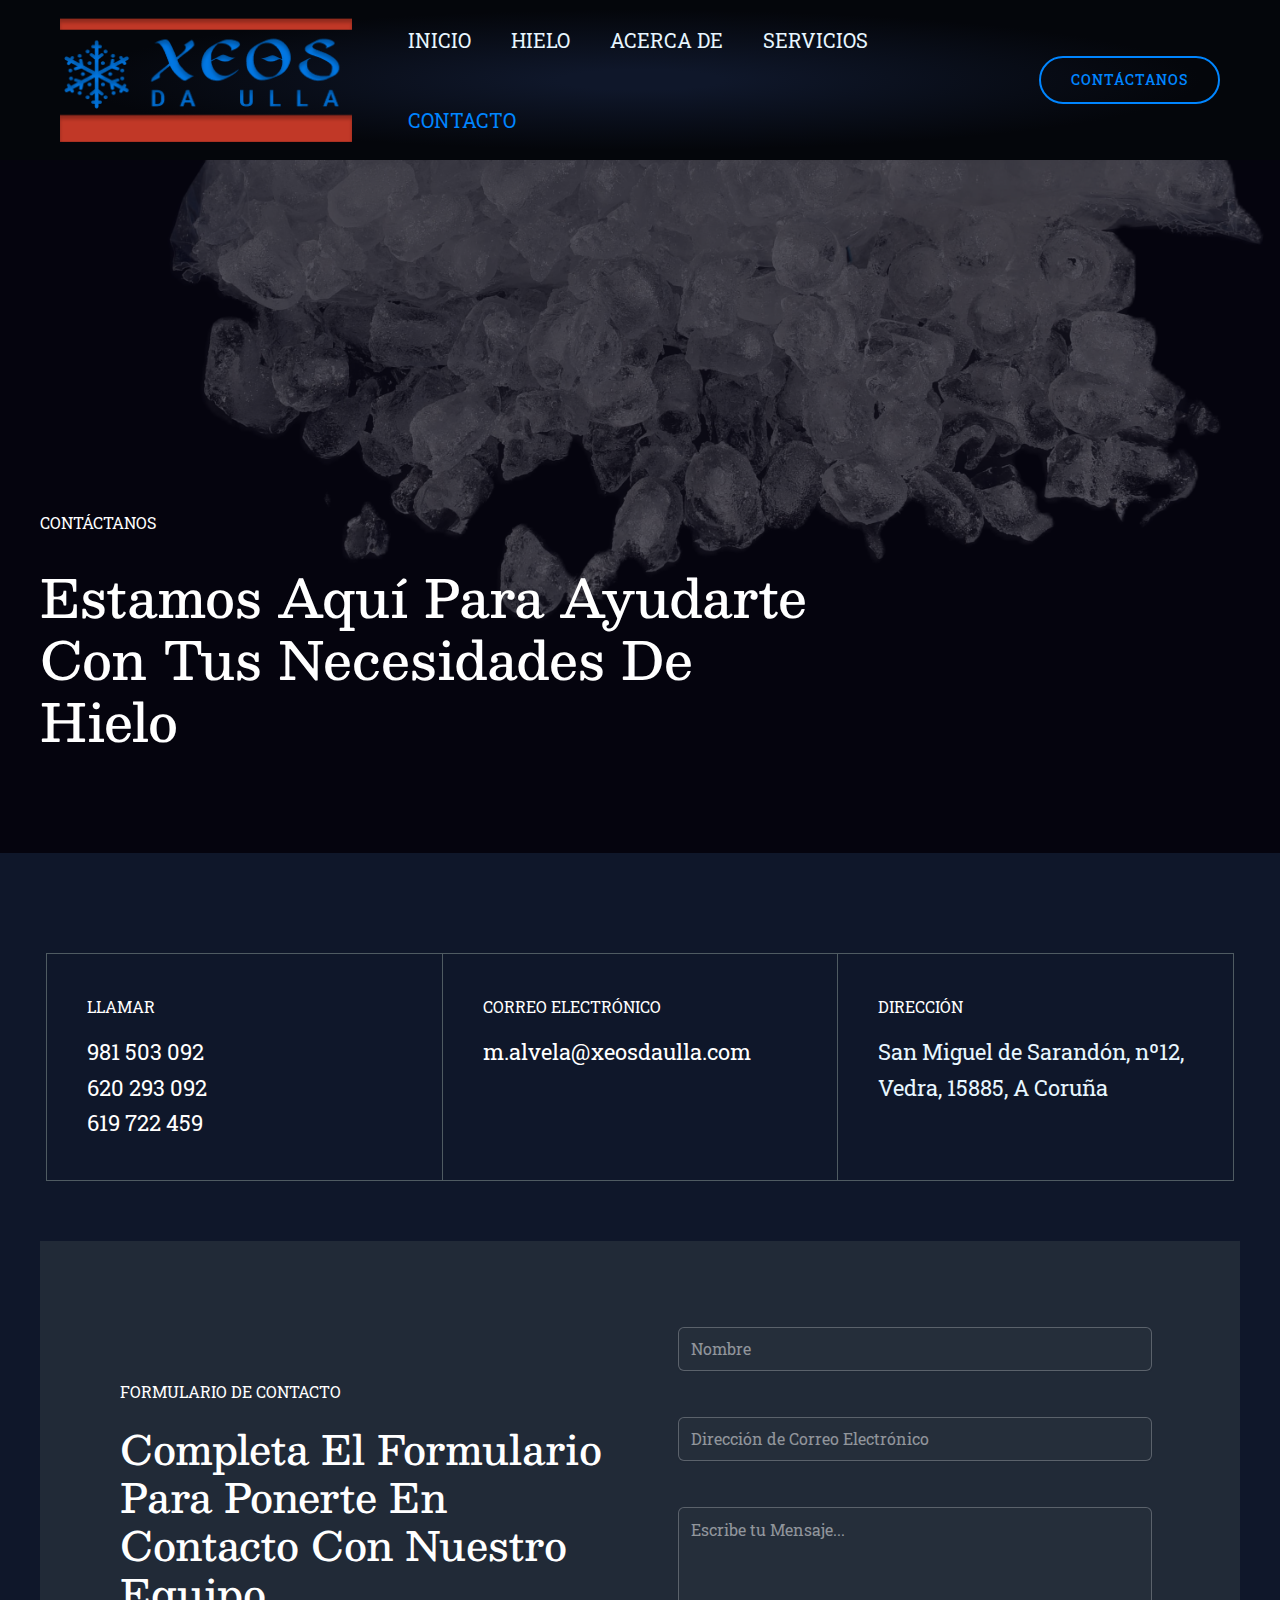
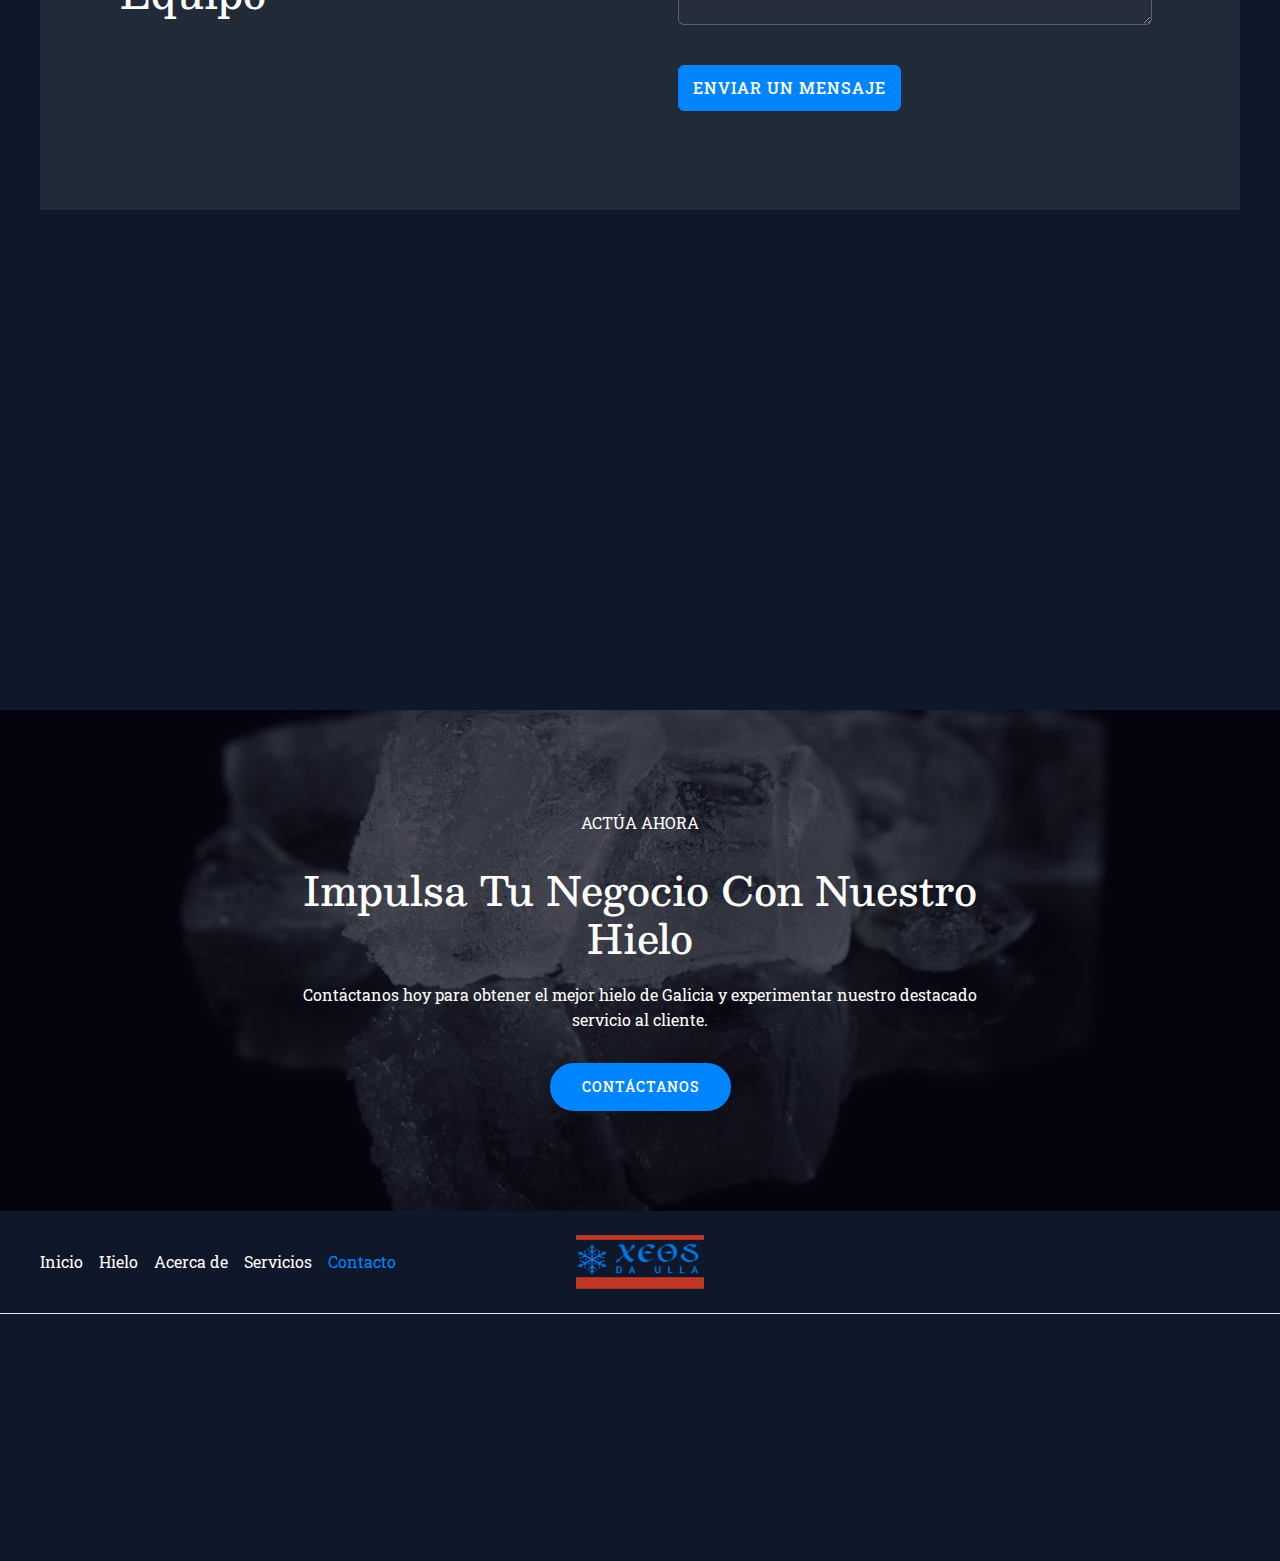
<file: contact/index.html>
<!DOCTYPE html>
<html lang="es">
<head>
<meta charset="UTF-8">
<meta name="viewport" content="width=device-width, initial-scale=1">
	<link rel="profile" href="https://gmpg.org/xfn/11"> 
	<title>Contact &#8211; Xeos da Ulla</title>
<meta name="robots" content="max-image-preview:large">
	<style>img:is([sizes="auto" i], [sizes^="auto," i]) { contain-intrinsic-size: 3000px 1500px }</style>
	<link rel="dns-prefetch" href="//fonts.googleapis.com">
<link rel="alternate" type="application/rss+xml" title="Xeos da Ulla &raquo; Feed" href="./../feed/index.html">
<link rel="alternate" type="application/rss+xml" title="Xeos da Ulla &raquo; Feed de los comentarios" href="./../comments/feed/index.html">
<script>
window._wpemojiSettings = {"baseUrl":"https:\/\/s.w.org\/images\/core\/emoji\/15.0.3\/72x72\/","ext":".png","svgUrl":"https:\/\/s.w.org\/images\/core\/emoji\/15.0.3\/svg\/","svgExt":".svg","source":{"concatemoji":".\/\/wp-includes\/js\/wp-emoji-release.min.js?ver=6.7.1"}};
/*! This file is auto-generated */
!function(i,n){var o,s,e;function c(e){try{var t={supportTests:e,timestamp:(new Date).valueOf()};sessionStorage.setItem(o,JSON.stringify(t))}catch(e){}}function p(e,t,n){e.clearRect(0,0,e.canvas.width,e.canvas.height),e.fillText(t,0,0);var t=new Uint32Array(e.getImageData(0,0,e.canvas.width,e.canvas.height).data),r=(e.clearRect(0,0,e.canvas.width,e.canvas.height),e.fillText(n,0,0),new Uint32Array(e.getImageData(0,0,e.canvas.width,e.canvas.height).data));return t.every(function(e,t){return e===r[t]})}function u(e,t,n){switch(t){case"flag":return n(e,"🏳️‍⚧️","🏳️​⚧️")?!1:!n(e,"🇺🇳","🇺​🇳")&&!n(e,"🏴󠁧󠁢󠁥󠁮󠁧󠁿","🏴​󠁧​󠁢​󠁥​󠁮​󠁧​󠁿");case"emoji":return!n(e,"🐦‍⬛","🐦​⬛")}return!1}function f(e,t,n){var r="undefined"!=typeof WorkerGlobalScope&&self instanceof WorkerGlobalScope?new OffscreenCanvas(300,150):i.createElement("canvas"),a=r.getContext("2d",{willReadFrequently:!0}),o=(a.textBaseline="top",a.font="600 32px Arial",{});return e.forEach(function(e){o[e]=t(a,e,n)}),o}function t(e){var t=i.createElement("script");t.src=e,t.defer=!0,i.head.appendChild(t)}"undefined"!=typeof Promise&&(o="wpEmojiSettingsSupports",s=["flag","emoji"],n.supports={everything:!0,everythingExceptFlag:!0},e=new Promise(function(e){i.addEventListener("DOMContentLoaded",e,{once:!0})}),new Promise(function(t){var n=function(){try{var e=JSON.parse(sessionStorage.getItem(o));if("object"==typeof e&&"number"==typeof e.timestamp&&(new Date).valueOf()<e.timestamp+604800&&"object"==typeof e.supportTests)return e.supportTests}catch(e){}return null}();if(!n){if("undefined"!=typeof Worker&&"undefined"!=typeof OffscreenCanvas&&"undefined"!=typeof URL&&URL.createObjectURL&&"undefined"!=typeof Blob)try{var e="postMessage("+f.toString()+"("+[JSON.stringify(s),u.toString(),p.toString()].join(",")+"));",r=new Blob([e],{type:"text/javascript"}),a=new Worker(URL.createObjectURL(r),{name:"wpTestEmojiSupports"});return void(a.onmessage=function(e){c(n=e.data),a.terminate(),t(n)})}catch(e){}c(n=f(s,u,p))}t(n)}).then(function(e){for(var t in e)n.supports[t]=e[t],n.supports.everything=n.supports.everything&&n.supports[t],"flag"!==t&&(n.supports.everythingExceptFlag=n.supports.everythingExceptFlag&&n.supports[t]);n.supports.everythingExceptFlag=n.supports.everythingExceptFlag&&!n.supports.flag,n.DOMReady=!1,n.readyCallback=function(){n.DOMReady=!0}}).then(function(){return e}).then(function(){var e;n.supports.everything||(n.readyCallback(),(e=n.source||{}).concatemoji?t(e.concatemoji):e.wpemoji&&e.twemoji&&(t(e.twemoji),t(e.wpemoji)))}))}((window,document),window._wpemojiSettings);
</script>
<link rel="stylesheet" id="astra-theme-css-css" href="./../wp-content/themes/astra/assets/css/minified/main.min.css?ver=4.8.10" media="all">
<style id="astra-theme-css-inline-css">:root{--ast-post-nav-space:0;--ast-container-default-xlg-padding:2.5em;--ast-container-default-lg-padding:2.5em;--ast-container-default-slg-padding:2em;--ast-container-default-md-padding:2.5em;--ast-container-default-sm-padding:2.5em;--ast-container-default-xs-padding:2.4em;--ast-container-default-xxs-padding:1.8em;--ast-code-block-background:#ECEFF3;--ast-comment-inputs-background:#F9FAFB;--ast-normal-container-width:1200px;--ast-narrow-container-width:750px;--ast-blog-title-font-weight:600;--ast-blog-meta-weight:600;--ast-global-color-primary:var(--ast-global-color-5);--ast-global-color-secondary:var(--ast-global-color-4);--ast-global-color-alternate-background:var(--ast-global-color-7);--ast-global-color-subtle-background:var(--ast-global-color-6);}html{font-size:100%;}a{color:var(--ast-global-color-0);}a:hover,a:focus{color:var(--ast-global-color-1);}body,button,input,select,textarea,.ast-button,.ast-custom-button{font-family:'Roboto Slab',serif;font-weight:400;font-size:16px;font-size:1rem;line-height:var(--ast-body-line-height,1.60);}blockquote{color:var(--ast-global-color-3);}h1,.entry-content h1,h2,.entry-content h2,h3,.entry-content h3,h4,.entry-content h4,h5,.entry-content h5,h6,.entry-content h6,.site-title,.site-title a{font-family:'Besley',serif;font-weight:500;}.ast-site-identity .site-title a{color:var(--ast-global-color-2);}.site-title{font-size:24px;font-size:1.5rem;display:none;}.site-header .site-description{font-size:15px;font-size:0.9375rem;display:none;}.entry-title{font-size:24px;font-size:1.5rem;}.ast-blog-single-element.ast-taxonomy-container a{font-size:14px;font-size:0.875rem;}.ast-blog-meta-container{font-size:13px;font-size:0.8125rem;}.archive .ast-article-post .ast-article-inner,.blog .ast-article-post .ast-article-inner,.archive .ast-article-post .ast-article-inner:hover,.blog .ast-article-post .ast-article-inner:hover{border-top-left-radius:1px;border-top-right-radius:1px;border-bottom-right-radius:1px;border-bottom-left-radius:1px;overflow:hidden;}h1,.entry-content h1{font-size:52px;font-size:3.25rem;font-weight:500;font-family:'Besley',serif;line-height:1.2em;text-transform:capitalize;}h2,.entry-content h2{font-size:40px;font-size:2.5rem;font-weight:500;font-family:'Besley',serif;line-height:1.2em;text-transform:capitalize;}h3,.entry-content h3{font-size:30px;font-size:1.875rem;font-weight:500;font-family:'Besley',serif;line-height:1.2em;}h4,.entry-content h4{font-size:22px;font-size:1.375rem;line-height:1.3em;font-weight:500;font-family:'Besley',serif;}h5,.entry-content h5{font-size:18px;font-size:1.125rem;line-height:1.4em;font-weight:500;font-family:'Besley',serif;}h6,.entry-content h6{font-size:14px;font-size:0.875rem;line-height:1.25em;font-weight:500;font-family:'Besley',serif;}::selection{background-color:#0084ff;color:#ffffff;}body,h1,.entry-title a,.entry-content h1,h2,.entry-content h2,h3,.entry-content h3,h4,.entry-content h4,h5,.entry-content h5,h6,.entry-content h6{color:var(--ast-global-color-3);}.tagcloud a:hover,.tagcloud a:focus,.tagcloud a.current-item{color:#ffffff;border-color:var(--ast-global-color-0);background-color:var(--ast-global-color-0);}input:focus,input[type="text"]:focus,input[type="email"]:focus,input[type="url"]:focus,input[type="password"]:focus,input[type="reset"]:focus,input[type="search"]:focus,textarea:focus{border-color:var(--ast-global-color-0);}input[type="radio"]:checked,input[type=reset],input[type="checkbox"]:checked,input[type="checkbox"]:hover:checked,input[type="checkbox"]:focus:checked,input[type=range]::-webkit-slider-thumb{border-color:var(--ast-global-color-0);background-color:var(--ast-global-color-0);box-shadow:none;}.site-footer a:hover + .post-count,.site-footer a:focus + .post-count{background:var(--ast-global-color-0);border-color:var(--ast-global-color-0);}.single .nav-links .nav-previous,.single .nav-links .nav-next{color:var(--ast-global-color-0);}.entry-meta,.entry-meta *{line-height:1.45;color:var(--ast-global-color-0);font-weight:600;}.entry-meta a:not(.ast-button):hover,.entry-meta a:not(.ast-button):hover *,.entry-meta a:not(.ast-button):focus,.entry-meta a:not(.ast-button):focus *,.page-links > .page-link,.page-links .page-link:hover,.post-navigation a:hover{color:var(--ast-global-color-1);}#cat option,.secondary .calendar_wrap thead a,.secondary .calendar_wrap thead a:visited{color:var(--ast-global-color-0);}.secondary .calendar_wrap #today,.ast-progress-val span{background:var(--ast-global-color-0);}.secondary a:hover + .post-count,.secondary a:focus + .post-count{background:var(--ast-global-color-0);border-color:var(--ast-global-color-0);}.calendar_wrap #today > a{color:#ffffff;}.page-links .page-link,.single .post-navigation a{color:var(--ast-global-color-3);}.ast-search-menu-icon .search-form button.search-submit{padding:0 4px;}.ast-search-menu-icon form.search-form{padding-right:0;}.ast-search-menu-icon.slide-search input.search-field{width:0;}.ast-header-search .ast-search-menu-icon.ast-dropdown-active .search-form,.ast-header-search .ast-search-menu-icon.ast-dropdown-active .search-field:focus{transition:all 0.2s;}.search-form input.search-field:focus{outline:none;}.ast-search-menu-icon .search-form button.search-submit:focus,.ast-theme-transparent-header .ast-header-search .ast-dropdown-active .ast-icon,.ast-theme-transparent-header .ast-inline-search .search-field:focus .ast-icon{color:var(--ast-global-color-1);}.ast-header-search .slide-search .search-form{border:2px solid var(--ast-global-color-0);}.ast-header-search .slide-search .search-field{background-color:#fff;}.ast-archive-title{color:var(--ast-global-color-2);}.widget-title{font-size:22px;font-size:1.375rem;color:var(--ast-global-color-2);}.ast-search-menu-icon.slide-search a:focus-visible:focus-visible,.astra-search-icon:focus-visible,#close:focus-visible,a:focus-visible,.ast-menu-toggle:focus-visible,.site .skip-link:focus-visible,.wp-block-loginout input:focus-visible,.wp-block-search.wp-block-search__button-inside .wp-block-search__inside-wrapper,.ast-header-navigation-arrow:focus-visible,.woocommerce .wc-proceed-to-checkout > .checkout-button:focus-visible,.woocommerce .woocommerce-MyAccount-navigation ul li a:focus-visible,.ast-orders-table__row .ast-orders-table__cell:focus-visible,.woocommerce .woocommerce-order-details .order-again > .button:focus-visible,.woocommerce .woocommerce-message a.button.wc-forward:focus-visible,.woocommerce #minus_qty:focus-visible,.woocommerce #plus_qty:focus-visible,a#ast-apply-coupon:focus-visible,.woocommerce .woocommerce-info a:focus-visible,.woocommerce .astra-shop-summary-wrap a:focus-visible,.woocommerce a.wc-forward:focus-visible,#ast-apply-coupon:focus-visible,.woocommerce-js .woocommerce-mini-cart-item a.remove:focus-visible,#close:focus-visible,.button.search-submit:focus-visible,#search_submit:focus,.normal-search:focus-visible,.ast-header-account-wrap:focus-visible,.woocommerce .ast-on-card-button.ast-quick-view-trigger:focus{outline-style:dotted;outline-color:inherit;outline-width:thin;}input:focus,input[type="text"]:focus,input[type="email"]:focus,input[type="url"]:focus,input[type="password"]:focus,input[type="reset"]:focus,input[type="search"]:focus,input[type="number"]:focus,textarea:focus,.wp-block-search__input:focus,[data-section="section-header-mobile-trigger"] .ast-button-wrap .ast-mobile-menu-trigger-minimal:focus,.ast-mobile-popup-drawer.active .menu-toggle-close:focus,.woocommerce-ordering select.orderby:focus,#ast-scroll-top:focus,#coupon_code:focus,.woocommerce-page #comment:focus,.woocommerce #reviews #respond input#submit:focus,.woocommerce a.add_to_cart_button:focus,.woocommerce .button.single_add_to_cart_button:focus,.woocommerce .woocommerce-cart-form button:focus,.woocommerce .woocommerce-cart-form__cart-item .quantity .qty:focus,.woocommerce .woocommerce-billing-fields .woocommerce-billing-fields__field-wrapper .woocommerce-input-wrapper > .input-text:focus,.woocommerce #order_comments:focus,.woocommerce #place_order:focus,.woocommerce .woocommerce-address-fields .woocommerce-address-fields__field-wrapper .woocommerce-input-wrapper > .input-text:focus,.woocommerce .woocommerce-MyAccount-content form button:focus,.woocommerce .woocommerce-MyAccount-content .woocommerce-EditAccountForm .woocommerce-form-row .woocommerce-Input.input-text:focus,.woocommerce .ast-woocommerce-container .woocommerce-pagination ul.page-numbers li a:focus,body #content .woocommerce form .form-row .select2-container--default .select2-selection--single:focus,#ast-coupon-code:focus,.woocommerce.woocommerce-js .quantity input[type=number]:focus,.woocommerce-js .woocommerce-mini-cart-item .quantity input[type=number]:focus,.woocommerce p#ast-coupon-trigger:focus{border-style:dotted;border-color:inherit;border-width:thin;}input{outline:none;}.ast-logo-title-inline .site-logo-img{padding-right:1em;}.site-logo-img img{ transition:all 0.2s linear;}body .ast-oembed-container *{position:absolute;top:0;width:100%;height:100%;left:0;}body .wp-block-embed-pocket-casts .ast-oembed-container *{position:unset;}.ast-single-post-featured-section + article {margin-top: 2em;}.site-content .ast-single-post-featured-section img {width: 100%;overflow: hidden;object-fit: cover;}.ast-separate-container .site-content .ast-single-post-featured-section + article {margin-top: -80px;z-index: 9;position: relative;border-radius: 4px;}@media (min-width: 922px) {.ast-no-sidebar .site-content .ast-article-image-container--wide {margin-left: -120px;margin-right: -120px;max-width: unset;width: unset;}.ast-left-sidebar .site-content .ast-article-image-container--wide,.ast-right-sidebar .site-content .ast-article-image-container--wide {margin-left: -10px;margin-right: -10px;}.site-content .ast-article-image-container--full {margin-left: calc( -50vw + 50%);margin-right: calc( -50vw + 50%);max-width: 100vw;width: 100vw;}.ast-left-sidebar .site-content .ast-article-image-container--full,.ast-right-sidebar .site-content .ast-article-image-container--full {margin-left: -10px;margin-right: -10px;max-width: inherit;width: auto;}}.site > .ast-single-related-posts-container {margin-top: 0;}@media (min-width: 922px) {.ast-desktop .ast-container--narrow {max-width: var(--ast-narrow-container-width);margin: 0 auto;}}input[type="text"],input[type="number"],input[type="email"],input[type="url"],input[type="password"],input[type="search"],input[type=reset],input[type=tel],input[type=date],select,textarea{font-size:16px;font-style:normal;font-weight:400;line-height:24px;width:100%;padding:12px 16px;border-radius:4px;box-shadow:0px 1px 2px 0px rgba(0,0,0,0.05);color:var(--ast-form-input-text,#475569);}input[type="text"],input[type="number"],input[type="email"],input[type="url"],input[type="password"],input[type="search"],input[type=reset],input[type=tel],input[type=date],select{height:40px;}input[type="date"]{border-width:1px;border-style:solid;border-color:var(--ast-border-color);}input[type="text"]:focus,input[type="number"]:focus,input[type="email"]:focus,input[type="url"]:focus,input[type="password"]:focus,input[type="search"]:focus,input[type=reset]:focus,input[type="tel"]:focus,input[type="date"]:focus,select:focus,textarea:focus{border-color:#046BD2;box-shadow:none;outline:none;color:var(--ast-form-input-focus-text,#475569);}label,legend{color:#111827;font-size:14px;font-style:normal;font-weight:500;line-height:20px;}select{padding:6px 10px;}fieldset{padding:30px;border-radius:4px;}button,.ast-button,.button,input[type="button"],input[type="reset"],input[type="submit"]{border-radius:4px;box-shadow:0px 1px 2px 0px rgba(0,0,0,0.05);}:root{--ast-comment-inputs-background:#FFF;}::placeholder{color:var(--ast-form-field-color,#9CA3AF);}::-ms-input-placeholder{color:var(--ast-form-field-color,#9CA3AF);}@media (max-width:921.9px){#ast-desktop-header{display:none;}}@media (min-width:922px){#ast-mobile-header{display:none;}}.wp-block-buttons.aligncenter{justify-content:center;}@media (max-width:921px){.ast-theme-transparent-header #primary,.ast-theme-transparent-header #secondary{padding:0;}}@media (max-width:921px){.ast-plain-container.ast-no-sidebar #primary{padding:0;}}.ast-plain-container.ast-no-sidebar #primary{margin-top:0;margin-bottom:0;}@media (max-width:921px){.ast-separate-container #primary,.ast-narrow-container #primary{padding-top:0px;}}@media (max-width:544px){.ast-separate-container #primary,.ast-narrow-container #primary{padding-top:0px;}}@media (max-width:921px){.ast-separate-container #primary,.ast-narrow-container #primary{padding-bottom:0px;}}@media (max-width:544px){.ast-separate-container #primary,.ast-narrow-container #primary{padding-bottom:0px;}}.wp-block-button.is-style-outline .wp-block-button__link{border-color:var(--ast-global-color-0);border-top-width:2px;border-right-width:2px;border-bottom-width:2px;border-left-width:2px;}div.wp-block-button.is-style-outline > .wp-block-button__link:not(.has-text-color),div.wp-block-button.wp-block-button__link.is-style-outline:not(.has-text-color){color:var(--ast-global-color-0);}.wp-block-button.is-style-outline .wp-block-button__link:hover,.wp-block-buttons .wp-block-button.is-style-outline .wp-block-button__link:focus,.wp-block-buttons .wp-block-button.is-style-outline > .wp-block-button__link:not(.has-text-color):hover,.wp-block-buttons .wp-block-button.wp-block-button__link.is-style-outline:not(.has-text-color):hover{color:var(--ast-global-color-2);background-color:var(--ast-global-color-1);border-color:var(--ast-global-color-1);}.post-page-numbers.current .page-link,.ast-pagination .page-numbers.current{color:#ffffff;border-color:#0084ff;background-color:#0084ff;}.wp-block-button.is-style-outline .wp-block-button__link{border-top-width:2px;border-right-width:2px;border-bottom-width:2px;border-left-width:2px;}.wp-block-buttons .wp-block-button.is-style-outline .wp-block-button__link.wp-element-button,.ast-outline-button,.wp-block-uagb-buttons-child .uagb-buttons-repeater.ast-outline-button{border-color:var(--ast-global-color-0);border-top-width:2px;border-right-width:2px;border-bottom-width:2px;border-left-width:2px;font-family:'Roboto Slab',serif;font-weight:500;font-size:14px;font-size:0.875rem;line-height:1em;text-transform:uppercase;letter-spacing:1px;padding-top:15px;padding-right:30px;padding-bottom:15px;padding-left:30px;border-top-left-radius:50px;border-top-right-radius:50px;border-bottom-right-radius:50px;border-bottom-left-radius:50px;}.wp-block-buttons .wp-block-button.is-style-outline > .wp-block-button__link:not(.has-text-color),.wp-block-buttons .wp-block-button.wp-block-button__link.is-style-outline:not(.has-text-color),.ast-outline-button{color:var(--ast-global-color-0);}.wp-block-button.is-style-outline .wp-block-button__link:hover,.wp-block-buttons .wp-block-button.is-style-outline .wp-block-button__link:focus,.wp-block-buttons .wp-block-button.is-style-outline > .wp-block-button__link:not(.has-text-color):hover,.wp-block-buttons .wp-block-button.wp-block-button__link.is-style-outline:not(.has-text-color):hover,.ast-outline-button:hover,.ast-outline-button:focus,.wp-block-uagb-buttons-child .uagb-buttons-repeater.ast-outline-button:hover,.wp-block-uagb-buttons-child .uagb-buttons-repeater.ast-outline-button:focus{color:var(--ast-global-color-2);background-color:var(--ast-global-color-1);border-color:var(--ast-global-color-1);}.wp-block-button .wp-block-button__link.wp-element-button.is-style-outline:not(.has-background),.wp-block-button.is-style-outline>.wp-block-button__link.wp-element-button:not(.has-background),.ast-outline-button{background-color:rgba(0,0,0,0);}.uagb-buttons-repeater.ast-outline-button{border-radius:9999px;}@media (max-width:921px){.wp-block-buttons .wp-block-button.is-style-outline .wp-block-button__link.wp-element-button,.ast-outline-button,.wp-block-uagb-buttons-child .uagb-buttons-repeater.ast-outline-button{font-size:14px;font-size:0.875rem;padding-top:13px;padding-right:26px;padding-bottom:13px;padding-left:26px;}}@media (max-width:544px){.wp-block-buttons .wp-block-button.is-style-outline .wp-block-button__link.wp-element-button,.ast-outline-button,.wp-block-uagb-buttons-child .uagb-buttons-repeater.ast-outline-button{font-size:14px;font-size:0.875rem;padding-top:12px;padding-right:24px;padding-bottom:12px;padding-left:24px;}}.entry-content[data-ast-blocks-layout] > figure{margin-bottom:1em;}h1.widget-title{font-weight:500;}h2.widget-title{font-weight:500;}h3.widget-title{font-weight:500;}#page{display:flex;flex-direction:column;min-height:100vh;}.ast-404-layout-1 h1.page-title{color:var(--ast-global-color-2);}.single .post-navigation a{line-height:1em;height:inherit;}.error-404 .page-sub-title{font-size:1.5rem;font-weight:inherit;}.search .site-content .content-area .search-form{margin-bottom:0;}#page .site-content{flex-grow:1;}.widget{margin-bottom:1.25em;}#secondary li{line-height:1.5em;}#secondary .wp-block-group h2{margin-bottom:0.7em;}#secondary h2{font-size:1.7rem;}.ast-separate-container .ast-article-post,.ast-separate-container .ast-article-single,.ast-separate-container .comment-respond{padding:3em;}.ast-separate-container .ast-article-single .ast-article-single{padding:0;}.ast-article-single .wp-block-post-template-is-layout-grid{padding-left:0;}.ast-separate-container .comments-title,.ast-narrow-container .comments-title{padding:1.5em 2em;}.ast-page-builder-template .comment-form-textarea,.ast-comment-formwrap .ast-grid-common-col{padding:0;}.ast-comment-formwrap{padding:0;display:inline-flex;column-gap:20px;width:100%;margin-left:0;margin-right:0;}.comments-area textarea#comment:focus,.comments-area textarea#comment:active,.comments-area .ast-comment-formwrap input[type="text"]:focus,.comments-area .ast-comment-formwrap input[type="text"]:active {box-shadow:none;outline:none;}.archive.ast-page-builder-template .entry-header{margin-top:2em;}.ast-page-builder-template .ast-comment-formwrap{width:100%;}.entry-title{margin-bottom:0.6em;}.ast-archive-description p{font-size:inherit;font-weight:inherit;line-height:inherit;}.ast-separate-container .ast-comment-list li.depth-1,.hentry{margin-bottom:1.5em;}.site-content section.ast-archive-description{margin-bottom:2em;}@media (min-width:921px){.ast-left-sidebar.ast-page-builder-template #secondary,.archive.ast-right-sidebar.ast-page-builder-template .site-main{padding-left:20px;padding-right:20px;}}@media (max-width:544px){.ast-comment-formwrap.ast-row{column-gap:10px;display:inline-block;}#ast-commentform .ast-grid-common-col{position:relative;width:100%;}}@media (min-width:1201px){.ast-separate-container .ast-article-post,.ast-separate-container .ast-article-single,.ast-separate-container .ast-author-box,.ast-separate-container .ast-404-layout-1,.ast-separate-container .no-results{padding:3em;}}@media (max-width:921px){.ast-separate-container #primary,.ast-separate-container #secondary{padding:1.5em 0;}#primary,#secondary{padding:1.5em 0;margin:0;}.ast-left-sidebar #content > .ast-container{display:flex;flex-direction:column-reverse;width:100%;}}@media (min-width:922px){.ast-separate-container.ast-right-sidebar #primary,.ast-separate-container.ast-left-sidebar #primary{border:0;}.search-no-results.ast-separate-container #primary{margin-bottom:4em;}}.wp-block-button .wp-block-button__link{color:var(--ast-global-color-2);}.wp-block-button .wp-block-button__link:hover,.wp-block-button .wp-block-button__link:focus{color:var(--ast-global-color-2);background-color:var(--ast-global-color-1);border-color:var(--ast-global-color-1);}.wp-block-button .wp-block-button__link,.wp-block-search .wp-block-search__button,body .wp-block-file .wp-block-file__button{border-style:solid;border-top-width:2px;border-right-width:2px;border-left-width:2px;border-bottom-width:2px;border-color:var(--ast-global-color-0);background-color:var(--ast-global-color-0);color:var(--ast-global-color-2);font-family:'Roboto Slab',serif;font-weight:500;line-height:1em;text-transform:uppercase;letter-spacing:1px;font-size:14px;font-size:0.875rem;border-top-left-radius:50px;border-top-right-radius:50px;border-bottom-right-radius:50px;border-bottom-left-radius:50px;padding-top:15px;padding-right:30px;padding-bottom:15px;padding-left:30px;}@media (max-width:921px){.wp-block-button .wp-block-button__link,.wp-block-search .wp-block-search__button,body .wp-block-file .wp-block-file__button{font-size:14px;font-size:0.875rem;padding-top:13px;padding-right:26px;padding-bottom:13px;padding-left:26px;}}@media (max-width:544px){.wp-block-button .wp-block-button__link,.wp-block-search .wp-block-search__button,body .wp-block-file .wp-block-file__button{font-size:14px;font-size:0.875rem;padding-top:12px;padding-right:24px;padding-bottom:12px;padding-left:24px;}}.menu-toggle,button,.ast-button,.ast-custom-button,.button,input#submit,input[type="button"],input[type="submit"],input[type="reset"],#comments .submit,.search .search-submit,form[CLASS*="wp-block-search__"].wp-block-search .wp-block-search__inside-wrapper .wp-block-search__button,body .wp-block-file .wp-block-file__button,.search .search-submit,.woocommerce-js a.button,.woocommerce button.button,.woocommerce .woocommerce-message a.button,.woocommerce #respond input#submit.alt,.woocommerce input.button.alt,.woocommerce input.button,.woocommerce input.button:disabled,.woocommerce input.button:disabled[disabled],.woocommerce input.button:disabled:hover,.woocommerce input.button:disabled[disabled]:hover,.woocommerce #respond input#submit,.woocommerce button.button.alt.disabled,.wc-block-grid__products .wc-block-grid__product .wp-block-button__link,.wc-block-grid__product-onsale,[CLASS*="wc-block"] button,.woocommerce-js .astra-cart-drawer .astra-cart-drawer-content .woocommerce-mini-cart__buttons .button:not(.checkout):not(.ast-continue-shopping),.woocommerce-js .astra-cart-drawer .astra-cart-drawer-content .woocommerce-mini-cart__buttons a.checkout,.woocommerce button.button.alt.disabled.wc-variation-selection-needed,[CLASS*="wc-block"] .wc-block-components-button{border-style:solid;border-top-width:2px;border-right-width:2px;border-left-width:2px;border-bottom-width:2px;color:var(--ast-global-color-2);border-color:var(--ast-global-color-0);background-color:var(--ast-global-color-0);padding-top:15px;padding-right:30px;padding-bottom:15px;padding-left:30px;font-family:'Roboto Slab',serif;font-weight:500;font-size:14px;font-size:0.875rem;line-height:1em;text-transform:uppercase;letter-spacing:1px;border-top-left-radius:50px;border-top-right-radius:50px;border-bottom-right-radius:50px;border-bottom-left-radius:50px;}button:focus,.menu-toggle:hover,button:hover,.ast-button:hover,.ast-custom-button:hover .button:hover,.ast-custom-button:hover ,input[type=reset]:hover,input[type=reset]:focus,input#submit:hover,input#submit:focus,input[type="button"]:hover,input[type="button"]:focus,input[type="submit"]:hover,input[type="submit"]:focus,form[CLASS*="wp-block-search__"].wp-block-search .wp-block-search__inside-wrapper .wp-block-search__button:hover,form[CLASS*="wp-block-search__"].wp-block-search .wp-block-search__inside-wrapper .wp-block-search__button:focus,body .wp-block-file .wp-block-file__button:hover,body .wp-block-file .wp-block-file__button:focus,.woocommerce-js a.button:hover,.woocommerce button.button:hover,.woocommerce .woocommerce-message a.button:hover,.woocommerce #respond input#submit:hover,.woocommerce #respond input#submit.alt:hover,.woocommerce input.button.alt:hover,.woocommerce input.button:hover,.woocommerce button.button.alt.disabled:hover,.wc-block-grid__products .wc-block-grid__product .wp-block-button__link:hover,[CLASS*="wc-block"] button:hover,.woocommerce-js .astra-cart-drawer .astra-cart-drawer-content .woocommerce-mini-cart__buttons .button:not(.checkout):not(.ast-continue-shopping):hover,.woocommerce-js .astra-cart-drawer .astra-cart-drawer-content .woocommerce-mini-cart__buttons a.checkout:hover,.woocommerce button.button.alt.disabled.wc-variation-selection-needed:hover,[CLASS*="wc-block"] .wc-block-components-button:hover,[CLASS*="wc-block"] .wc-block-components-button:focus{color:var(--ast-global-color-2);background-color:var(--ast-global-color-1);border-color:var(--ast-global-color-1);}form[CLASS*="wp-block-search__"].wp-block-search .wp-block-search__inside-wrapper .wp-block-search__button.has-icon{padding-top:calc(15px - 3px);padding-right:calc(30px - 3px);padding-bottom:calc(15px - 3px);padding-left:calc(30px - 3px);}@media (max-width:921px){.menu-toggle,button,.ast-button,.ast-custom-button,.button,input#submit,input[type="button"],input[type="submit"],input[type="reset"],#comments .submit,.search .search-submit,form[CLASS*="wp-block-search__"].wp-block-search .wp-block-search__inside-wrapper .wp-block-search__button,body .wp-block-file .wp-block-file__button,.search .search-submit,.woocommerce-js a.button,.woocommerce button.button,.woocommerce .woocommerce-message a.button,.woocommerce #respond input#submit.alt,.woocommerce input.button.alt,.woocommerce input.button,.woocommerce input.button:disabled,.woocommerce input.button:disabled[disabled],.woocommerce input.button:disabled:hover,.woocommerce input.button:disabled[disabled]:hover,.woocommerce #respond input#submit,.woocommerce button.button.alt.disabled,.wc-block-grid__products .wc-block-grid__product .wp-block-button__link,.wc-block-grid__product-onsale,[CLASS*="wc-block"] button,.woocommerce-js .astra-cart-drawer .astra-cart-drawer-content .woocommerce-mini-cart__buttons .button:not(.checkout):not(.ast-continue-shopping),.woocommerce-js .astra-cart-drawer .astra-cart-drawer-content .woocommerce-mini-cart__buttons a.checkout,.woocommerce button.button.alt.disabled.wc-variation-selection-needed,[CLASS*="wc-block"] .wc-block-components-button{padding-top:13px;padding-right:26px;padding-bottom:13px;padding-left:26px;font-size:14px;font-size:0.875rem;}}@media (max-width:544px){.menu-toggle,button,.ast-button,.ast-custom-button,.button,input#submit,input[type="button"],input[type="submit"],input[type="reset"],#comments .submit,.search .search-submit,form[CLASS*="wp-block-search__"].wp-block-search .wp-block-search__inside-wrapper .wp-block-search__button,body .wp-block-file .wp-block-file__button,.search .search-submit,.woocommerce-js a.button,.woocommerce button.button,.woocommerce .woocommerce-message a.button,.woocommerce #respond input#submit.alt,.woocommerce input.button.alt,.woocommerce input.button,.woocommerce input.button:disabled,.woocommerce input.button:disabled[disabled],.woocommerce input.button:disabled:hover,.woocommerce input.button:disabled[disabled]:hover,.woocommerce #respond input#submit,.woocommerce button.button.alt.disabled,.wc-block-grid__products .wc-block-grid__product .wp-block-button__link,.wc-block-grid__product-onsale,[CLASS*="wc-block"] button,.woocommerce-js .astra-cart-drawer .astra-cart-drawer-content .woocommerce-mini-cart__buttons .button:not(.checkout):not(.ast-continue-shopping),.woocommerce-js .astra-cart-drawer .astra-cart-drawer-content .woocommerce-mini-cart__buttons a.checkout,.woocommerce button.button.alt.disabled.wc-variation-selection-needed,[CLASS*="wc-block"] .wc-block-components-button{padding-top:12px;padding-right:24px;padding-bottom:12px;padding-left:24px;font-size:14px;font-size:0.875rem;}}@media (max-width:921px){.menu-toggle,button,.ast-button,.button,input#submit,input[type="button"],input[type="submit"],input[type="reset"]{font-size:14px;font-size:0.875rem;}.ast-mobile-header-stack .main-header-bar .ast-search-menu-icon{display:inline-block;}.ast-header-break-point.ast-header-custom-item-outside .ast-mobile-header-stack .main-header-bar .ast-search-icon{margin:0;}.ast-comment-avatar-wrap img{max-width:2.5em;}.ast-comment-meta{padding:0 1.8888em 1.3333em;}}@media (min-width:544px){.ast-container{max-width:100%;}}@media (max-width:544px){.ast-separate-container .ast-article-post,.ast-separate-container .ast-article-single,.ast-separate-container .comments-title,.ast-separate-container .ast-archive-description{padding:1.5em 1em;}.ast-separate-container #content .ast-container{padding-left:0.54em;padding-right:0.54em;}.ast-separate-container .ast-comment-list .bypostauthor{padding:.5em;}.ast-search-menu-icon.ast-dropdown-active .search-field{width:170px;}.menu-toggle,button,.ast-button,.button,input#submit,input[type="button"],input[type="submit"],input[type="reset"]{font-size:14px;font-size:0.875rem;}} #ast-mobile-header .ast-site-header-cart-li a{pointer-events:none;}.ast-separate-container{background-color:var(--ast-global-color-4);background-image:none;}@media (max-width:921px){.widget-title{font-size:21px;font-size:1.4rem;}body,button,input,select,textarea,.ast-button,.ast-custom-button{font-size:15px;font-size:0.9375rem;}#secondary,#secondary button,#secondary input,#secondary select,#secondary textarea{font-size:15px;font-size:0.9375rem;}.site-title{font-size:22px;font-size:1.375rem;display:none;}.site-header .site-description{display:none;}.entry-title{font-size:22px;font-size:1.375rem;}h1,.entry-content h1{font-size:40px;}h2,.entry-content h2{font-size:30px;}h3,.entry-content h3{font-size:24px;}h4,.entry-content h4{font-size:20px;font-size:1.25rem;}h5,.entry-content h5{font-size:17px;font-size:1.0625rem;}h6,.entry-content h6{font-size:14px;font-size:0.875rem;}}@media (max-width:544px){.widget-title{font-size:20px;font-size:1.4285714285714rem;}body,button,input,select,textarea,.ast-button,.ast-custom-button{font-size:14px;font-size:0.875rem;}#secondary,#secondary button,#secondary input,#secondary select,#secondary textarea{font-size:14px;font-size:0.875rem;}.site-title{font-size:20px;font-size:1.25rem;display:none;}.site-header .site-description{display:none;}.entry-title{font-size:18px;font-size:1.125rem;}h1,.entry-content h1{font-size:30px;}h2,.entry-content h2{font-size:26px;}h3,.entry-content h3{font-size:22px;}h4,.entry-content h4{font-size:18px;font-size:1.125rem;}h5,.entry-content h5{font-size:16px;font-size:1rem;}h6,.entry-content h6{font-size:14px;font-size:0.875rem;}}@media (max-width:544px){html{font-size:100%;}}@media (min-width:922px){.ast-container{max-width:1240px;}}@media (min-width:922px){.site-content .ast-container{display:flex;}}@media (max-width:921px){.site-content .ast-container{flex-direction:column;}}.entry-content h1,.entry-content h2,.entry-content h3,.entry-content h4,.entry-content h5,.entry-content h6{clear:none;}@media (min-width:922px){.main-header-menu .sub-menu .menu-item.ast-left-align-sub-menu:hover > .sub-menu,.main-header-menu .sub-menu .menu-item.ast-left-align-sub-menu.focus > .sub-menu{margin-left:-0px;}}.entry-content li > p{margin-bottom:0;}.site .comments-area{padding-bottom:2em;margin-top:2em;}.wp-block-file {display: flex;align-items: center;flex-wrap: wrap;justify-content: space-between;}.wp-block-pullquote {border: none;}.wp-block-pullquote blockquote::before {content: "\201D";font-family: "Helvetica",sans-serif;display: flex;transform: rotate( 180deg );font-size: 6rem;font-style: normal;line-height: 1;font-weight: bold;align-items: center;justify-content: center;}.has-text-align-right > blockquote::before {justify-content: flex-start;}.has-text-align-left > blockquote::before {justify-content: flex-end;}figure.wp-block-pullquote.is-style-solid-color blockquote {max-width: 100%;text-align: inherit;}:root {--wp--custom--ast-default-block-top-padding: 3em;--wp--custom--ast-default-block-right-padding: 3em;--wp--custom--ast-default-block-bottom-padding: 3em;--wp--custom--ast-default-block-left-padding: 3em;--wp--custom--ast-container-width: 1200px;--wp--custom--ast-content-width-size: 1200px;--wp--custom--ast-wide-width-size: calc(1200px + var(--wp--custom--ast-default-block-left-padding) + var(--wp--custom--ast-default-block-right-padding));}.ast-narrow-container {--wp--custom--ast-content-width-size: 750px;--wp--custom--ast-wide-width-size: 750px;}@media(max-width: 921px) {:root {--wp--custom--ast-default-block-top-padding: 3em;--wp--custom--ast-default-block-right-padding: 2em;--wp--custom--ast-default-block-bottom-padding: 3em;--wp--custom--ast-default-block-left-padding: 2em;}}@media(max-width: 544px) {:root {--wp--custom--ast-default-block-top-padding: 3em;--wp--custom--ast-default-block-right-padding: 1.5em;--wp--custom--ast-default-block-bottom-padding: 3em;--wp--custom--ast-default-block-left-padding: 1.5em;}}.entry-content > .wp-block-group,.entry-content > .wp-block-cover,.entry-content > .wp-block-columns {padding-top: var(--wp--custom--ast-default-block-top-padding);padding-right: var(--wp--custom--ast-default-block-right-padding);padding-bottom: var(--wp--custom--ast-default-block-bottom-padding);padding-left: var(--wp--custom--ast-default-block-left-padding);}.ast-plain-container.ast-no-sidebar .entry-content > .alignfull,.ast-page-builder-template .ast-no-sidebar .entry-content > .alignfull {margin-left: calc( -50vw + 50%);margin-right: calc( -50vw + 50%);max-width: 100vw;width: 100vw;}.ast-plain-container.ast-no-sidebar .entry-content .alignfull .alignfull,.ast-page-builder-template.ast-no-sidebar .entry-content .alignfull .alignfull,.ast-plain-container.ast-no-sidebar .entry-content .alignfull .alignwide,.ast-page-builder-template.ast-no-sidebar .entry-content .alignfull .alignwide,.ast-plain-container.ast-no-sidebar .entry-content .alignwide .alignfull,.ast-page-builder-template.ast-no-sidebar .entry-content .alignwide .alignfull,.ast-plain-container.ast-no-sidebar .entry-content .alignwide .alignwide,.ast-page-builder-template.ast-no-sidebar .entry-content .alignwide .alignwide,.ast-plain-container.ast-no-sidebar .entry-content .wp-block-column .alignfull,.ast-page-builder-template.ast-no-sidebar .entry-content .wp-block-column .alignfull,.ast-plain-container.ast-no-sidebar .entry-content .wp-block-column .alignwide,.ast-page-builder-template.ast-no-sidebar .entry-content .wp-block-column .alignwide {margin-left: auto;margin-right: auto;width: 100%;}[data-ast-blocks-layout] .wp-block-separator:not(.is-style-dots) {height: 0;}[data-ast-blocks-layout] .wp-block-separator {margin: 20px auto;}[data-ast-blocks-layout] .wp-block-separator:not(.is-style-wide):not(.is-style-dots) {max-width: 100px;}[data-ast-blocks-layout] .wp-block-separator.has-background {padding: 0;}.entry-content[data-ast-blocks-layout] > * {max-width: var(--wp--custom--ast-content-width-size);margin-left: auto;margin-right: auto;}.entry-content[data-ast-blocks-layout] > .alignwide {max-width: var(--wp--custom--ast-wide-width-size);}.entry-content[data-ast-blocks-layout] .alignfull {max-width: none;}.entry-content .wp-block-columns {margin-bottom: 0;}blockquote {margin: 1.5em;border-color: rgba(0,0,0,0.05);}.wp-block-quote:not(.has-text-align-right):not(.has-text-align-center) {border-left: 5px solid rgba(0,0,0,0.05);}.has-text-align-right > blockquote,blockquote.has-text-align-right {border-right: 5px solid rgba(0,0,0,0.05);}.has-text-align-left > blockquote,blockquote.has-text-align-left {border-left: 5px solid rgba(0,0,0,0.05);}.wp-block-site-tagline,.wp-block-latest-posts .read-more {margin-top: 15px;}.wp-block-loginout p label {display: block;}.wp-block-loginout p:not(.login-remember):not(.login-submit) input {width: 100%;}.wp-block-loginout input:focus {border-color: transparent;}.wp-block-loginout input:focus {outline: thin dotted;}.entry-content .wp-block-media-text .wp-block-media-text__content {padding: 0 0 0 8%;}.entry-content .wp-block-media-text.has-media-on-the-right .wp-block-media-text__content {padding: 0 8% 0 0;}.entry-content .wp-block-media-text.has-background .wp-block-media-text__content {padding: 8%;}.entry-content .wp-block-cover:not([class*="background-color"]):not(.has-text-color.has-link-color) .wp-block-cover__inner-container,.entry-content .wp-block-cover:not([class*="background-color"]) .wp-block-cover-image-text,.entry-content .wp-block-cover:not([class*="background-color"]) .wp-block-cover-text,.entry-content .wp-block-cover-image:not([class*="background-color"]) .wp-block-cover__inner-container,.entry-content .wp-block-cover-image:not([class*="background-color"]) .wp-block-cover-image-text,.entry-content .wp-block-cover-image:not([class*="background-color"]) .wp-block-cover-text {color: var(--ast-global-color-primary,var(--ast-global-color-5));}.wp-block-loginout .login-remember input {width: 1.1rem;height: 1.1rem;margin: 0 5px 4px 0;vertical-align: middle;}.wp-block-latest-posts > li > *:first-child,.wp-block-latest-posts:not(.is-grid) > li:first-child {margin-top: 0;}.entry-content > .wp-block-buttons,.entry-content > .wp-block-uagb-buttons {margin-bottom: 1.5em;}.wp-block-search__inside-wrapper .wp-block-search__input {padding: 0 10px;color: var(--ast-global-color-3);background: var(--ast-global-color-primary,var(--ast-global-color-5));border-color: var(--ast-border-color);}.wp-block-latest-posts .read-more {margin-bottom: 1.5em;}.wp-block-search__no-button .wp-block-search__inside-wrapper .wp-block-search__input {padding-top: 5px;padding-bottom: 5px;}.wp-block-latest-posts .wp-block-latest-posts__post-date,.wp-block-latest-posts .wp-block-latest-posts__post-author {font-size: 1rem;}.wp-block-latest-posts > li > *,.wp-block-latest-posts:not(.is-grid) > li {margin-top: 12px;margin-bottom: 12px;}.ast-page-builder-template .entry-content[data-ast-blocks-layout] > *,.ast-page-builder-template .entry-content[data-ast-blocks-layout] > .alignfull:not(.wp-block-group):not(.uagb-is-root-container) > * {max-width: none;}.ast-page-builder-template .entry-content[data-ast-blocks-layout] > .alignwide:not(.uagb-is-root-container) > * {max-width: var(--wp--custom--ast-wide-width-size);}.ast-page-builder-template .entry-content[data-ast-blocks-layout] > .inherit-container-width > *,.ast-page-builder-template .entry-content[data-ast-blocks-layout] > *:not(.wp-block-group):not(.uagb-is-root-container) > *,.entry-content[data-ast-blocks-layout] > .wp-block-cover .wp-block-cover__inner-container {max-width: var(--wp--custom--ast-content-width-size) ;margin-left: auto;margin-right: auto;}.entry-content[data-ast-blocks-layout] .wp-block-cover:not(.alignleft):not(.alignright) {width: auto;}@media(max-width: 1200px) {.ast-separate-container .entry-content > .alignfull,.ast-separate-container .entry-content[data-ast-blocks-layout] > .alignwide,.ast-plain-container .entry-content[data-ast-blocks-layout] > .alignwide,.ast-plain-container .entry-content .alignfull {margin-left: calc(-1 * min(var(--ast-container-default-xlg-padding),20px)) ;margin-right: calc(-1 * min(var(--ast-container-default-xlg-padding),20px));}}@media(min-width: 1201px) {.ast-separate-container .entry-content > .alignfull {margin-left: calc(-1 * var(--ast-container-default-xlg-padding) );margin-right: calc(-1 * var(--ast-container-default-xlg-padding) );}.ast-separate-container .entry-content[data-ast-blocks-layout] > .alignwide,.ast-plain-container .entry-content[data-ast-blocks-layout] > .alignwide {margin-left: calc(-1 * var(--wp--custom--ast-default-block-left-padding) );margin-right: calc(-1 * var(--wp--custom--ast-default-block-right-padding) );}}@media(min-width: 921px) {.ast-separate-container .entry-content .wp-block-group.alignwide:not(.inherit-container-width) > :where(:not(.alignleft):not(.alignright)),.ast-plain-container .entry-content .wp-block-group.alignwide:not(.inherit-container-width) > :where(:not(.alignleft):not(.alignright)) {max-width: calc( var(--wp--custom--ast-content-width-size) + 80px );}.ast-plain-container.ast-right-sidebar .entry-content[data-ast-blocks-layout] .alignfull,.ast-plain-container.ast-left-sidebar .entry-content[data-ast-blocks-layout] .alignfull {margin-left: -60px;margin-right: -60px;}}@media(min-width: 544px) {.entry-content > .alignleft {margin-right: 20px;}.entry-content > .alignright {margin-left: 20px;}}@media (max-width:544px){.wp-block-columns .wp-block-column:not(:last-child){margin-bottom:20px;}.wp-block-latest-posts{margin:0;}}@media( max-width: 600px ) {.entry-content .wp-block-media-text .wp-block-media-text__content,.entry-content .wp-block-media-text.has-media-on-the-right .wp-block-media-text__content {padding: 8% 0 0;}.entry-content .wp-block-media-text.has-background .wp-block-media-text__content {padding: 8%;}}.ast-page-builder-template .entry-header {padding-left: 0;}.ast-narrow-container .site-content .wp-block-uagb-image--align-full .wp-block-uagb-image__figure {max-width: 100%;margin-left: auto;margin-right: auto;}.entry-content ul,.entry-content ol {padding: revert;margin: revert;padding-left: 20px;}:root .has-ast-global-color-0-color{color:var(--ast-global-color-0);}:root .has-ast-global-color-0-background-color{background-color:var(--ast-global-color-0);}:root .wp-block-button .has-ast-global-color-0-color{color:var(--ast-global-color-0);}:root .wp-block-button .has-ast-global-color-0-background-color{background-color:var(--ast-global-color-0);}:root .has-ast-global-color-1-color{color:var(--ast-global-color-1);}:root .has-ast-global-color-1-background-color{background-color:var(--ast-global-color-1);}:root .wp-block-button .has-ast-global-color-1-color{color:var(--ast-global-color-1);}:root .wp-block-button .has-ast-global-color-1-background-color{background-color:var(--ast-global-color-1);}:root .has-ast-global-color-2-color{color:var(--ast-global-color-2);}:root .has-ast-global-color-2-background-color{background-color:var(--ast-global-color-2);}:root .wp-block-button .has-ast-global-color-2-color{color:var(--ast-global-color-2);}:root .wp-block-button .has-ast-global-color-2-background-color{background-color:var(--ast-global-color-2);}:root .has-ast-global-color-3-color{color:var(--ast-global-color-3);}:root .has-ast-global-color-3-background-color{background-color:var(--ast-global-color-3);}:root .wp-block-button .has-ast-global-color-3-color{color:var(--ast-global-color-3);}:root .wp-block-button .has-ast-global-color-3-background-color{background-color:var(--ast-global-color-3);}:root .has-ast-global-color-4-color{color:var(--ast-global-color-4);}:root .has-ast-global-color-4-background-color{background-color:var(--ast-global-color-4);}:root .wp-block-button .has-ast-global-color-4-color{color:var(--ast-global-color-4);}:root .wp-block-button .has-ast-global-color-4-background-color{background-color:var(--ast-global-color-4);}:root .has-ast-global-color-5-color{color:var(--ast-global-color-5);}:root .has-ast-global-color-5-background-color{background-color:var(--ast-global-color-5);}:root .wp-block-button .has-ast-global-color-5-color{color:var(--ast-global-color-5);}:root .wp-block-button .has-ast-global-color-5-background-color{background-color:var(--ast-global-color-5);}:root .has-ast-global-color-6-color{color:var(--ast-global-color-6);}:root .has-ast-global-color-6-background-color{background-color:var(--ast-global-color-6);}:root .wp-block-button .has-ast-global-color-6-color{color:var(--ast-global-color-6);}:root .wp-block-button .has-ast-global-color-6-background-color{background-color:var(--ast-global-color-6);}:root .has-ast-global-color-7-color{color:var(--ast-global-color-7);}:root .has-ast-global-color-7-background-color{background-color:var(--ast-global-color-7);}:root .wp-block-button .has-ast-global-color-7-color{color:var(--ast-global-color-7);}:root .wp-block-button .has-ast-global-color-7-background-color{background-color:var(--ast-global-color-7);}:root .has-ast-global-color-8-color{color:var(--ast-global-color-8);}:root .has-ast-global-color-8-background-color{background-color:var(--ast-global-color-8);}:root .wp-block-button .has-ast-global-color-8-color{color:var(--ast-global-color-8);}:root .wp-block-button .has-ast-global-color-8-background-color{background-color:var(--ast-global-color-8);}:root{--ast-global-color-0:#0085FF;--ast-global-color-1:#0177E3;--ast-global-color-2:#FFFFFF;--ast-global-color-3:#E7F6FF;--ast-global-color-4:#212A37;--ast-global-color-5:#0F172A;--ast-global-color-6:#4F5B62;--ast-global-color-7:#070614;--ast-global-color-8:#222222;}:root {--ast-border-color : var(--ast-global-color-6);}.ast-single-entry-banner {-js-display: flex;display: flex;flex-direction: column;justify-content: center;text-align: center;position: relative;background: #eeeeee;}.ast-single-entry-banner[data-banner-layout="layout-1"] {max-width: 1200px;background: inherit;padding: 20px 0;}.ast-single-entry-banner[data-banner-width-type="custom"] {margin: 0 auto;width: 100%;}.ast-single-entry-banner + .site-content .entry-header {margin-bottom: 0;}.site .ast-author-avatar {--ast-author-avatar-size: ;}a.ast-underline-text {text-decoration: underline;}.ast-container > .ast-terms-link {position: relative;display: block;}a.ast-button.ast-badge-tax {padding: 4px 8px;border-radius: 3px;font-size: inherit;}header.entry-header:not(.related-entry-header) .entry-title{font-weight:600;font-size:32px;font-size:2rem;}header.entry-header:not(.related-entry-header) > *:not(:last-child){margin-bottom:10px;}header.entry-header:not(.related-entry-header) .post-thumb-img-content{text-align:center;}header.entry-header:not(.related-entry-header) .post-thumb img,.ast-single-post-featured-section.post-thumb img{aspect-ratio:16/9;width:100%;height:100%;}.ast-archive-entry-banner {-js-display: flex;display: flex;flex-direction: column;justify-content: center;text-align: center;position: relative;background: #eeeeee;}.ast-archive-entry-banner[data-banner-width-type="custom"] {margin: 0 auto;width: 100%;}.ast-archive-entry-banner[data-banner-layout="layout-1"] {background: inherit;padding: 20px 0;text-align: left;}body.archive .ast-archive-description{max-width:1200px;width:100%;text-align:left;padding-top:3em;padding-right:3em;padding-bottom:3em;padding-left:3em;}body.archive .ast-archive-description .ast-archive-title,body.archive .ast-archive-description .ast-archive-title *{font-weight:600;font-size:32px;font-size:2rem;}body.archive .ast-archive-description > *:not(:last-child){margin-bottom:10px;}@media (max-width:921px){body.archive .ast-archive-description{text-align:left;}}@media (max-width:544px){body.archive .ast-archive-description{text-align:left;}}.ast-breadcrumbs .trail-browse,.ast-breadcrumbs .trail-items,.ast-breadcrumbs .trail-items li{display:inline-block;margin:0;padding:0;border:none;background:inherit;text-indent:0;text-decoration:none;}.ast-breadcrumbs .trail-browse{font-size:inherit;font-style:inherit;font-weight:inherit;color:inherit;}.ast-breadcrumbs .trail-items{list-style:none;}.trail-items li::after{padding:0 0.3em;content:"\00bb";}.trail-items li:last-of-type::after{display:none;}h1,.entry-content h1,h2,.entry-content h2,h3,.entry-content h3,h4,.entry-content h4,h5,.entry-content h5,h6,.entry-content h6{color:var(--ast-global-color-2);}.entry-title a{color:var(--ast-global-color-2);}@media (max-width:921px){.ast-builder-grid-row-container.ast-builder-grid-row-tablet-3-firstrow .ast-builder-grid-row > *:first-child,.ast-builder-grid-row-container.ast-builder-grid-row-tablet-3-lastrow .ast-builder-grid-row > *:last-child{grid-column:1 / -1;}}@media (max-width:544px){.ast-builder-grid-row-container.ast-builder-grid-row-mobile-3-firstrow .ast-builder-grid-row > *:first-child,.ast-builder-grid-row-container.ast-builder-grid-row-mobile-3-lastrow .ast-builder-grid-row > *:last-child{grid-column:1 / -1;}}.ast-builder-layout-element[data-section="title_tagline"]{display:flex;}@media (max-width:921px){.ast-header-break-point .ast-builder-layout-element[data-section="title_tagline"]{display:flex;}}@media (max-width:544px){.ast-header-break-point .ast-builder-layout-element[data-section="title_tagline"]{display:flex;}}[data-section*="section-hb-button-"] .menu-link{display:none;}.ast-header-button-1[data-section*="section-hb-button-"] .ast-builder-button-wrap .ast-custom-button{font-weight:500;font-size:14px;font-size:0.875rem;text-transform:uppercase;}.ast-header-button-1 .ast-custom-button{color:var(--ast-global-color-0);background:rgba(0,0,0,0);border-color:var(--ast-global-color-0);border-top-width:2px;border-bottom-width:2px;border-left-width:2px;border-right-width:2px;border-top-left-radius:50px;border-top-right-radius:50px;border-bottom-right-radius:50px;border-bottom-left-radius:50px;}.ast-header-button-1 .ast-custom-button:hover{color:var(--ast-global-color-2);background:var(--ast-global-color-1);border-color:var(--ast-global-color-1);}.ast-header-button-1[data-section*="section-hb-button-"] .ast-builder-button-wrap .ast-custom-button{padding-top:15px;padding-bottom:15px;padding-left:30px;padding-right:30px;}.ast-header-button-1[data-section="section-hb-button-1"]{display:flex;}@media (max-width:921px){.ast-header-break-point .ast-header-button-1[data-section="section-hb-button-1"]{display:flex;}}@media (max-width:544px){.ast-header-break-point .ast-header-button-1[data-section="section-hb-button-1"]{display:flex;}}.ast-builder-menu-1{font-family:inherit;font-weight:inherit;text-transform:uppercase;}.ast-builder-menu-1 .menu-item > .menu-link{font-size:20px;font-size:1.25rem;color:var(--ast-global-color-3);text-decoration:initial;}.ast-builder-menu-1 .menu-item > .ast-menu-toggle{color:var(--ast-global-color-3);}.ast-builder-menu-1 .menu-item:hover > .menu-link,.ast-builder-menu-1 .inline-on-mobile .menu-item:hover > .ast-menu-toggle{color:var(--ast-global-color-1);}.ast-builder-menu-1 .menu-item:hover > .ast-menu-toggle{color:var(--ast-global-color-1);}.ast-builder-menu-1 .menu-item.current-menu-item > .menu-link,.ast-builder-menu-1 .inline-on-mobile .menu-item.current-menu-item > .ast-menu-toggle,.ast-builder-menu-1 .current-menu-ancestor > .menu-link{color:var(--ast-global-color-0);}.ast-builder-menu-1 .menu-item.current-menu-item > .ast-menu-toggle{color:var(--ast-global-color-0);}.ast-builder-menu-1 .sub-menu,.ast-builder-menu-1 .inline-on-mobile .sub-menu{border-top-width:2px;border-bottom-width:0px;border-right-width:0px;border-left-width:0px;border-color:#0084ff;border-style:solid;}.ast-builder-menu-1 .sub-menu .sub-menu{top:-2px;}.ast-builder-menu-1 .main-header-menu > .menu-item > .sub-menu,.ast-builder-menu-1 .main-header-menu > .menu-item > .astra-full-megamenu-wrapper{margin-top:0px;}.ast-desktop .ast-builder-menu-1 .main-header-menu > .menu-item > .sub-menu:before,.ast-desktop .ast-builder-menu-1 .main-header-menu > .menu-item > .astra-full-megamenu-wrapper:before{height:calc( 0px + 2px + 5px );}.ast-desktop .ast-builder-menu-1 .menu-item .sub-menu .menu-link{border-style:none;}@media (max-width:921px){.ast-header-break-point .ast-builder-menu-1 .menu-item.menu-item-has-children > .ast-menu-toggle{top:0;}.ast-builder-menu-1 .inline-on-mobile .menu-item.menu-item-has-children > .ast-menu-toggle{right:-15px;}.ast-builder-menu-1 .menu-item-has-children > .menu-link:after{content:unset;}.ast-builder-menu-1 .main-header-menu > .menu-item > .sub-menu,.ast-builder-menu-1 .main-header-menu > .menu-item > .astra-full-megamenu-wrapper{margin-top:0;}}@media (max-width:544px){.ast-header-break-point .ast-builder-menu-1 .menu-item.menu-item-has-children > .ast-menu-toggle{top:0;}.ast-builder-menu-1 .main-header-menu > .menu-item > .sub-menu,.ast-builder-menu-1 .main-header-menu > .menu-item > .astra-full-megamenu-wrapper{margin-top:0;}}.ast-builder-menu-1{display:flex;}@media (max-width:921px){.ast-header-break-point .ast-builder-menu-1{display:flex;}}@media (max-width:544px){.ast-header-break-point .ast-builder-menu-1{display:flex;}}.ast-desktop .ast-menu-hover-style-underline > .menu-item > .menu-link:before,.ast-desktop .ast-menu-hover-style-overline > .menu-item > .menu-link:before {content: "";position: absolute;width: 100%;right: 50%;height: 1px;background-color: transparent;transform: scale(0,0) translate(-50%,0);transition: transform .3s ease-in-out,color .0s ease-in-out;}.ast-desktop .ast-menu-hover-style-underline > .menu-item:hover > .menu-link:before,.ast-desktop .ast-menu-hover-style-overline > .menu-item:hover > .menu-link:before {width: calc(100% - 1.2em);background-color: currentColor;transform: scale(1,1) translate(50%,0);}.ast-desktop .ast-menu-hover-style-underline > .menu-item > .menu-link:before {bottom: 0;}.ast-desktop .ast-menu-hover-style-overline > .menu-item > .menu-link:before {top: 0;}.ast-desktop .ast-menu-hover-style-zoom > .menu-item > .menu-link:hover {transition: all .3s ease;transform: scale(1.2);}.site-below-footer-wrap{padding-top:20px;padding-bottom:20px;}.site-below-footer-wrap[data-section="section-below-footer-builder"]{background-color:var(--ast-global-color-5);background-image:none;min-height:60px;border-style:solid;border-width:0px;border-top-width:1px;border-top-color:#eaeaea;}.site-below-footer-wrap[data-section="section-below-footer-builder"] .ast-builder-grid-row{max-width:1200px;min-height:60px;margin-left:auto;margin-right:auto;}.site-below-footer-wrap[data-section="section-below-footer-builder"] .ast-builder-grid-row,.site-below-footer-wrap[data-section="section-below-footer-builder"] .site-footer-section{align-items:center;}.site-below-footer-wrap[data-section="section-below-footer-builder"].ast-footer-row-inline .site-footer-section{display:flex;margin-bottom:0;}.ast-builder-grid-row-full .ast-builder-grid-row{grid-template-columns:1fr;}@media (max-width:921px){.site-below-footer-wrap[data-section="section-below-footer-builder"].ast-footer-row-tablet-inline .site-footer-section{display:flex;margin-bottom:0;}.site-below-footer-wrap[data-section="section-below-footer-builder"].ast-footer-row-tablet-stack .site-footer-section{display:block;margin-bottom:10px;}.ast-builder-grid-row-container.ast-builder-grid-row-tablet-full .ast-builder-grid-row{grid-template-columns:1fr;}}@media (max-width:544px){.site-below-footer-wrap[data-section="section-below-footer-builder"].ast-footer-row-mobile-inline .site-footer-section{display:flex;margin-bottom:0;}.site-below-footer-wrap[data-section="section-below-footer-builder"].ast-footer-row-mobile-stack .site-footer-section{display:block;margin-bottom:10px;}.ast-builder-grid-row-container.ast-builder-grid-row-mobile-full .ast-builder-grid-row{grid-template-columns:1fr;}}.site-below-footer-wrap[data-section="section-below-footer-builder"]{display:grid;}@media (max-width:921px){.ast-header-break-point .site-below-footer-wrap[data-section="section-below-footer-builder"]{display:grid;}}@media (max-width:544px){.ast-header-break-point .site-below-footer-wrap[data-section="section-below-footer-builder"]{display:grid;}}.site-primary-footer-wrap{padding-top:45px;padding-bottom:45px;}.site-primary-footer-wrap[data-section="section-primary-footer-builder"]{background-color:var(--ast-global-color-5);background-image:none;min-height:30px;}.site-primary-footer-wrap[data-section="section-primary-footer-builder"] .ast-builder-grid-row{max-width:1200px;min-height:30px;margin-left:auto;margin-right:auto;}.site-primary-footer-wrap[data-section="section-primary-footer-builder"] .ast-builder-grid-row,.site-primary-footer-wrap[data-section="section-primary-footer-builder"] .site-footer-section{align-items:center;}.site-primary-footer-wrap[data-section="section-primary-footer-builder"].ast-footer-row-inline .site-footer-section{display:flex;margin-bottom:0;}.ast-builder-grid-row-3-equal .ast-builder-grid-row{grid-template-columns:repeat( 3,1fr );}@media (max-width:921px){.site-primary-footer-wrap[data-section="section-primary-footer-builder"] .ast-builder-grid-row{grid-column-gap:0px;grid-row-gap:0px;}.site-primary-footer-wrap[data-section="section-primary-footer-builder"].ast-footer-row-tablet-inline .site-footer-section{display:flex;margin-bottom:0;}.site-primary-footer-wrap[data-section="section-primary-footer-builder"].ast-footer-row-tablet-stack .site-footer-section{display:block;margin-bottom:10px;}.ast-builder-grid-row-container.ast-builder-grid-row-tablet-3-equal .ast-builder-grid-row{grid-template-columns:repeat( 3,1fr );}}@media (max-width:544px){.site-primary-footer-wrap[data-section="section-primary-footer-builder"] .ast-builder-grid-row{grid-column-gap:10px;grid-row-gap:10px;}.site-primary-footer-wrap[data-section="section-primary-footer-builder"].ast-footer-row-mobile-inline .site-footer-section{display:flex;margin-bottom:0;}.site-primary-footer-wrap[data-section="section-primary-footer-builder"].ast-footer-row-mobile-stack .site-footer-section{display:block;margin-bottom:10px;}.ast-builder-grid-row-container.ast-builder-grid-row-mobile-full .ast-builder-grid-row{grid-template-columns:1fr;}}.site-primary-footer-wrap[data-section="section-primary-footer-builder"]{padding-top:24px;padding-bottom:24px;padding-left:40px;padding-right:40px;}@media (max-width:921px){.site-primary-footer-wrap[data-section="section-primary-footer-builder"]{padding-top:32px;padding-bottom:32px;padding-left:32px;padding-right:32px;}}@media (max-width:544px){.site-primary-footer-wrap[data-section="section-primary-footer-builder"]{padding-top:24px;padding-bottom:24px;padding-left:24px;padding-right:24px;}}.site-primary-footer-wrap[data-section="section-primary-footer-builder"]{display:grid;}@media (max-width:921px){.ast-header-break-point .site-primary-footer-wrap[data-section="section-primary-footer-builder"]{display:grid;}}@media (max-width:544px){.ast-header-break-point .site-primary-footer-wrap[data-section="section-primary-footer-builder"]{display:grid;}}.footer-widget-area[data-section="sidebar-widgets-footer-widget-1"].footer-widget-area-inner{text-align:left;}.footer-widget-area[data-section="sidebar-widgets-footer-widget-2"].footer-widget-area-inner{text-align:left;}.footer-widget-area.widget-area.site-footer-focus-item{width:auto;}.ast-footer-row-inline .footer-widget-area.widget-area.site-footer-focus-item{width:100%;}.footer-widget-area[data-section="sidebar-widgets-footer-widget-1"]{display:block;}@media (max-width:921px){.ast-header-break-point .footer-widget-area[data-section="sidebar-widgets-footer-widget-1"]{display:block;}}@media (max-width:544px){.ast-header-break-point .footer-widget-area[data-section="sidebar-widgets-footer-widget-1"]{display:block;}}.footer-widget-area[data-section="sidebar-widgets-footer-widget-2"]{display:block;}@media (max-width:921px){.ast-header-break-point .footer-widget-area[data-section="sidebar-widgets-footer-widget-2"]{display:block;}}@media (max-width:544px){.ast-header-break-point .footer-widget-area[data-section="sidebar-widgets-footer-widget-2"]{display:block;}}.ast-header-break-point .main-header-bar{border-bottom-width:1px;}@media (min-width:922px){.main-header-bar{border-bottom-width:1px;}}.main-header-menu .menu-item, #astra-footer-menu .menu-item, .main-header-bar .ast-masthead-custom-menu-items{-js-display:flex;display:flex;-webkit-box-pack:center;-webkit-justify-content:center;-moz-box-pack:center;-ms-flex-pack:center;justify-content:center;-webkit-box-orient:vertical;-webkit-box-direction:normal;-webkit-flex-direction:column;-moz-box-orient:vertical;-moz-box-direction:normal;-ms-flex-direction:column;flex-direction:column;}.main-header-menu > .menu-item > .menu-link, #astra-footer-menu > .menu-item > .menu-link{height:100%;-webkit-box-align:center;-webkit-align-items:center;-moz-box-align:center;-ms-flex-align:center;align-items:center;-js-display:flex;display:flex;}.ast-header-break-point .main-navigation ul .menu-item .menu-link .icon-arrow:first-of-type svg{top:.2em;margin-top:0px;margin-left:0px;width:.65em;transform:translate(0, -2px) rotateZ(270deg);}.ast-mobile-popup-content .ast-submenu-expanded > .ast-menu-toggle{transform:rotateX(180deg);overflow-y:auto;}@media (min-width:922px){.ast-builder-menu .main-navigation > ul > li:last-child a{margin-right:0;}}.ast-separate-container .ast-article-inner{background-color:var(--ast-global-color-5);background-image:none;}@media (max-width:921px){.ast-separate-container .ast-article-inner{background-color:var(--ast-global-color-5);background-image:none;}}@media (max-width:544px){.ast-separate-container .ast-article-inner{background-color:var(--ast-global-color-5);background-image:none;}}.ast-separate-container .ast-article-single:not(.ast-related-post), .woocommerce.ast-separate-container .ast-woocommerce-container, .ast-separate-container .error-404, .ast-separate-container .no-results, .single.ast-separate-container .site-main .ast-author-meta, .ast-separate-container .related-posts-title-wrapper,.ast-separate-container .comments-count-wrapper, .ast-box-layout.ast-plain-container .site-content,.ast-padded-layout.ast-plain-container .site-content, .ast-separate-container .ast-archive-description, .ast-separate-container .comments-area{background-color:var(--ast-global-color-5);background-image:none;}@media (max-width:921px){.ast-separate-container .ast-article-single:not(.ast-related-post), .woocommerce.ast-separate-container .ast-woocommerce-container, .ast-separate-container .error-404, .ast-separate-container .no-results, .single.ast-separate-container .site-main .ast-author-meta, .ast-separate-container .related-posts-title-wrapper,.ast-separate-container .comments-count-wrapper, .ast-box-layout.ast-plain-container .site-content,.ast-padded-layout.ast-plain-container .site-content, .ast-separate-container .ast-archive-description{background-color:var(--ast-global-color-5);background-image:none;}}@media (max-width:544px){.ast-separate-container .ast-article-single:not(.ast-related-post), .woocommerce.ast-separate-container .ast-woocommerce-container, .ast-separate-container .error-404, .ast-separate-container .no-results, .single.ast-separate-container .site-main .ast-author-meta, .ast-separate-container .related-posts-title-wrapper,.ast-separate-container .comments-count-wrapper, .ast-box-layout.ast-plain-container .site-content,.ast-padded-layout.ast-plain-container .site-content, .ast-separate-container .ast-archive-description{background-color:var(--ast-global-color-5);background-image:none;}}.ast-separate-container.ast-two-container #secondary .widget{background-color:var(--ast-global-color-5);background-image:none;}@media (max-width:921px){.ast-separate-container.ast-two-container #secondary .widget{background-color:var(--ast-global-color-5);background-image:none;}}@media (max-width:544px){.ast-separate-container.ast-two-container #secondary .widget{background-color:var(--ast-global-color-5);background-image:none;}}.ast-plain-container, .ast-page-builder-template{background-color:var(--ast-global-color-5);background-image:none;}@media (max-width:921px){.ast-plain-container, .ast-page-builder-template{background-color:var(--ast-global-color-5);background-image:none;}}@media (max-width:544px){.ast-plain-container, .ast-page-builder-template{background-color:var(--ast-global-color-5);background-image:none;}}
		#ast-scroll-top {
			display: none;
			position: fixed;
			text-align: center;
			cursor: pointer;
			z-index: 99;
			width: 2.1em;
			height: 2.1em;
			line-height: 2.1;
			color: #ffffff;
			border-radius: 2px;
			content: "";
			outline: inherit;
		}
		@media (min-width: 769px) {
			#ast-scroll-top {
				content: "769";
			}
		}
		#ast-scroll-top .ast-icon.icon-arrow svg {
			margin-left: 0px;
			vertical-align: middle;
			transform: translate(0, -20%) rotate(180deg);
			width: 1.6em;
		}
		.ast-scroll-to-top-right {
			right: 30px;
			bottom: 30px;
		}
		.ast-scroll-to-top-left {
			left: 30px;
			bottom: 30px;
		}
	#ast-scroll-top{background-color:var(--ast-global-color-0);font-size:15px;}@media (max-width:921px){#ast-scroll-top .ast-icon.icon-arrow svg{width:1em;}}.ast-mobile-header-content > *,.ast-desktop-header-content > * {padding: 10px 0;height: auto;}.ast-mobile-header-content > *:first-child,.ast-desktop-header-content > *:first-child {padding-top: 10px;}.ast-mobile-header-content > .ast-builder-menu,.ast-desktop-header-content > .ast-builder-menu {padding-top: 0;}.ast-mobile-header-content > *:last-child,.ast-desktop-header-content > *:last-child {padding-bottom: 0;}.ast-mobile-header-content .ast-search-menu-icon.ast-inline-search label,.ast-desktop-header-content .ast-search-menu-icon.ast-inline-search label {width: 100%;}.ast-desktop-header-content .main-header-bar-navigation .ast-submenu-expanded > .ast-menu-toggle::before {transform: rotateX(180deg);}#ast-desktop-header .ast-desktop-header-content,.ast-mobile-header-content .ast-search-icon,.ast-desktop-header-content .ast-search-icon,.ast-mobile-header-wrap .ast-mobile-header-content,.ast-main-header-nav-open.ast-popup-nav-open .ast-mobile-header-wrap .ast-mobile-header-content,.ast-main-header-nav-open.ast-popup-nav-open .ast-desktop-header-content {display: none;}.ast-main-header-nav-open.ast-header-break-point #ast-desktop-header .ast-desktop-header-content,.ast-main-header-nav-open.ast-header-break-point .ast-mobile-header-wrap .ast-mobile-header-content {display: block;}.ast-desktop .ast-desktop-header-content .astra-menu-animation-slide-up > .menu-item > .sub-menu,.ast-desktop .ast-desktop-header-content .astra-menu-animation-slide-up > .menu-item .menu-item > .sub-menu,.ast-desktop .ast-desktop-header-content .astra-menu-animation-slide-down > .menu-item > .sub-menu,.ast-desktop .ast-desktop-header-content .astra-menu-animation-slide-down > .menu-item .menu-item > .sub-menu,.ast-desktop .ast-desktop-header-content .astra-menu-animation-fade > .menu-item > .sub-menu,.ast-desktop .ast-desktop-header-content .astra-menu-animation-fade > .menu-item .menu-item > .sub-menu {opacity: 1;visibility: visible;}.ast-hfb-header.ast-default-menu-enable.ast-header-break-point .ast-mobile-header-wrap .ast-mobile-header-content .main-header-bar-navigation {width: unset;margin: unset;}.ast-mobile-header-content.content-align-flex-end .main-header-bar-navigation .menu-item-has-children > .ast-menu-toggle,.ast-desktop-header-content.content-align-flex-end .main-header-bar-navigation .menu-item-has-children > .ast-menu-toggle {left: calc( 20px - 0.907em);right: auto;}.ast-mobile-header-content .ast-search-menu-icon,.ast-mobile-header-content .ast-search-menu-icon.slide-search,.ast-desktop-header-content .ast-search-menu-icon,.ast-desktop-header-content .ast-search-menu-icon.slide-search {width: 100%;position: relative;display: block;right: auto;transform: none;}.ast-mobile-header-content .ast-search-menu-icon.slide-search .search-form,.ast-mobile-header-content .ast-search-menu-icon .search-form,.ast-desktop-header-content .ast-search-menu-icon.slide-search .search-form,.ast-desktop-header-content .ast-search-menu-icon .search-form {right: 0;visibility: visible;opacity: 1;position: relative;top: auto;transform: none;padding: 0;display: block;overflow: hidden;}.ast-mobile-header-content .ast-search-menu-icon.ast-inline-search .search-field,.ast-mobile-header-content .ast-search-menu-icon .search-field,.ast-desktop-header-content .ast-search-menu-icon.ast-inline-search .search-field,.ast-desktop-header-content .ast-search-menu-icon .search-field {width: 100%;padding-right: 5.5em;}.ast-mobile-header-content .ast-search-menu-icon .search-submit,.ast-desktop-header-content .ast-search-menu-icon .search-submit {display: block;position: absolute;height: 100%;top: 0;right: 0;padding: 0 1em;border-radius: 0;}.ast-hfb-header.ast-default-menu-enable.ast-header-break-point .ast-mobile-header-wrap .ast-mobile-header-content .main-header-bar-navigation ul .sub-menu .menu-link {padding-left: 30px;}.ast-hfb-header.ast-default-menu-enable.ast-header-break-point .ast-mobile-header-wrap .ast-mobile-header-content .main-header-bar-navigation .sub-menu .menu-item .menu-item .menu-link {padding-left: 40px;}.ast-mobile-popup-drawer.active .ast-mobile-popup-inner{background-color:#ffffff;;}.ast-mobile-header-wrap .ast-mobile-header-content, .ast-desktop-header-content{background-color:#ffffff;;}.ast-mobile-popup-content > *, .ast-mobile-header-content > *, .ast-desktop-popup-content > *, .ast-desktop-header-content > *{padding-top:0px;padding-bottom:0px;}.content-align-flex-start .ast-builder-layout-element{justify-content:flex-start;}.content-align-flex-start .main-header-menu{text-align:left;}.ast-mobile-popup-drawer.active .menu-toggle-close{color:#3a3a3a;}.ast-mobile-header-wrap .ast-primary-header-bar,.ast-primary-header-bar .site-primary-header-wrap{min-height:80px;}.ast-desktop .ast-primary-header-bar .main-header-menu > .menu-item{line-height:80px;}.ast-header-break-point #masthead .ast-mobile-header-wrap .ast-primary-header-bar,.ast-header-break-point #masthead .ast-mobile-header-wrap .ast-below-header-bar,.ast-header-break-point #masthead .ast-mobile-header-wrap .ast-above-header-bar{padding-left:20px;padding-right:20px;}.ast-header-break-point .ast-primary-header-bar{border-bottom-width:0px;border-bottom-color:#eaeaea;border-bottom-style:solid;}@media (min-width:922px){.ast-primary-header-bar{border-bottom-width:0px;border-bottom-color:#eaeaea;border-bottom-style:solid;}}.ast-primary-header-bar{background-image:radial-gradient(rgb(15,23,42) 9%,rgb(4,6,11) 62%);}@media (max-width:921px){.ast-mobile-header-wrap .ast-primary-header-bar,.ast-primary-header-bar .site-primary-header-wrap{min-height:80px;}}@media (max-width:544px){.ast-mobile-header-wrap .ast-primary-header-bar ,.ast-primary-header-bar .site-primary-header-wrap{min-height:80px;}}.ast-desktop .ast-primary-header-bar.main-header-bar, .ast-header-break-point #masthead .ast-primary-header-bar.main-header-bar{padding-left:40px;padding-right:40px;}@media (max-width:921px){.ast-desktop .ast-primary-header-bar.main-header-bar, .ast-header-break-point #masthead .ast-primary-header-bar.main-header-bar{padding-left:32px;padding-right:32px;}}@media (max-width:544px){.ast-desktop .ast-primary-header-bar.main-header-bar, .ast-header-break-point #masthead .ast-primary-header-bar.main-header-bar{padding-left:24px;padding-right:24px;}}.ast-primary-header-bar{display:block;}@media (max-width:921px){.ast-header-break-point .ast-primary-header-bar{display:grid;}}@media (max-width:544px){.ast-header-break-point .ast-primary-header-bar{display:grid;}}[data-section="section-header-mobile-trigger"] .ast-button-wrap .ast-mobile-menu-trigger-outline{background:transparent;color:var(--ast-global-color-0);border-top-width:2px;border-bottom-width:2px;border-right-width:2px;border-left-width:2px;border-style:solid;border-color:var(--ast-global-color-0);}[data-section="section-header-mobile-trigger"] .ast-button-wrap .mobile-menu-toggle-icon .ast-mobile-svg{width:20px;height:20px;fill:var(--ast-global-color-0);}[data-section="section-header-mobile-trigger"] .ast-button-wrap .mobile-menu-wrap .mobile-menu{color:var(--ast-global-color-0);}.ast-builder-menu-mobile .main-navigation .main-header-menu .menu-item > .menu-link{color:var(--ast-global-color-3);}.ast-builder-menu-mobile .main-navigation .main-header-menu .menu-item > .ast-menu-toggle{color:var(--ast-global-color-3);}.ast-builder-menu-mobile .main-navigation .main-header-menu .menu-item:hover > .menu-link, .ast-builder-menu-mobile .main-navigation .inline-on-mobile .menu-item:hover > .ast-menu-toggle{color:var(--ast-global-color-1);}.ast-builder-menu-mobile .menu-item:hover > .menu-link, .ast-builder-menu-mobile .main-navigation .inline-on-mobile .menu-item:hover > .ast-menu-toggle{color:var(--ast-global-color-1);}.ast-builder-menu-mobile .main-navigation .menu-item:hover > .ast-menu-toggle{color:var(--ast-global-color-1);}.ast-builder-menu-mobile .main-navigation .menu-item.current-menu-item > .menu-link, .ast-builder-menu-mobile .main-navigation .inline-on-mobile .menu-item.current-menu-item > .ast-menu-toggle, .ast-builder-menu-mobile .main-navigation .menu-item.current-menu-ancestor > .menu-link, .ast-builder-menu-mobile .main-navigation .menu-item.current-menu-ancestor > .ast-menu-toggle{color:var(--ast-global-color-1);}.ast-builder-menu-mobile .main-navigation .menu-item.current-menu-item > .ast-menu-toggle{color:var(--ast-global-color-1);}.ast-builder-menu-mobile .main-navigation .menu-item.menu-item-has-children > .ast-menu-toggle{top:0;}.ast-builder-menu-mobile .main-navigation .menu-item-has-children > .menu-link:after{content:unset;}.ast-hfb-header .ast-builder-menu-mobile .main-header-menu, .ast-hfb-header .ast-builder-menu-mobile .main-navigation .menu-item .menu-link, .ast-hfb-header .ast-builder-menu-mobile .main-navigation .menu-item .sub-menu .menu-link{border-style:none;}.ast-builder-menu-mobile .main-navigation .menu-item.menu-item-has-children > .ast-menu-toggle{top:0;}@media (max-width:921px){.ast-builder-menu-mobile .main-navigation .main-header-menu .menu-item > .menu-link{color:var(--ast-global-color-2);padding-top:5px;padding-bottom:5px;padding-left:32px;padding-right:32px;}.ast-builder-menu-mobile .main-navigation .main-header-menu .menu-item > .ast-menu-toggle{color:var(--ast-global-color-2);}.ast-builder-menu-mobile .main-navigation .main-header-menu .menu-item:hover > .menu-link, .ast-builder-menu-mobile .main-navigation .inline-on-mobile .menu-item:hover > .ast-menu-toggle{color:var(--ast-global-color-1);}.ast-builder-menu-mobile .main-navigation .menu-item:hover > .ast-menu-toggle{color:var(--ast-global-color-1);}.ast-builder-menu-mobile .main-navigation .menu-item.current-menu-item > .menu-link, .ast-builder-menu-mobile .main-navigation .inline-on-mobile .menu-item.current-menu-item > .ast-menu-toggle, .ast-builder-menu-mobile .main-navigation .menu-item.current-menu-ancestor > .menu-link, .ast-builder-menu-mobile .main-navigation .menu-item.current-menu-ancestor > .ast-menu-toggle{color:var(--ast-global-color-1);}.ast-builder-menu-mobile .main-navigation .menu-item.current-menu-item > .ast-menu-toggle{color:var(--ast-global-color-1);}.ast-builder-menu-mobile .main-navigation .menu-item.menu-item-has-children > .ast-menu-toggle{top:5px;right:calc( 32px - 0.907em );}.ast-builder-menu-mobile .main-navigation .menu-item-has-children > .menu-link:after{content:unset;}.ast-builder-menu-mobile .main-navigation .main-header-menu , .ast-builder-menu-mobile .main-navigation .main-header-menu .menu-link, .ast-builder-menu-mobile .main-navigation .main-header-menu .sub-menu{background-color:var(--ast-global-color-5);background-image:none;}}@media (max-width:544px){.ast-builder-menu-mobile .main-navigation .main-header-menu .menu-item > .menu-link{padding-top:5px;padding-bottom:5px;padding-left:24px;padding-right:24px;}.ast-builder-menu-mobile .main-navigation .menu-item.menu-item-has-children > .ast-menu-toggle{top:5px;right:calc( 24px - 0.907em );}}.ast-builder-menu-mobile .main-navigation{display:block;}@media (max-width:921px){.ast-header-break-point .ast-builder-menu-mobile .main-navigation{display:block;}}@media (max-width:544px){.ast-header-break-point .ast-builder-menu-mobile .main-navigation{display:block;}}.footer-nav-wrap .astra-footer-vertical-menu {display: grid;}@media (min-width: 769px) {.footer-nav-wrap .astra-footer-horizontal-menu li {margin: 0;}.footer-nav-wrap .astra-footer-horizontal-menu a {padding: 0 0.5em;}}@media (min-width: 769px) {.footer-nav-wrap .astra-footer-horizontal-menu li:first-child a {padding-left: 0;}.footer-nav-wrap .astra-footer-horizontal-menu li:last-child a {padding-right: 0;}}.footer-widget-area[data-section="section-footer-menu"] .astra-footer-horizontal-menu{justify-content:flex-start;}.footer-widget-area[data-section="section-footer-menu"] .astra-footer-vertical-menu .menu-item{align-items:flex-start;}#astra-footer-menu .menu-item > a{color:var(--ast-global-color-2);font-size:16px;font-size:1rem;}#astra-footer-menu .menu-item:hover > a{color:var(--ast-global-color-1);}#astra-footer-menu .menu-item.current-menu-item > a{color:var(--ast-global-color-0);}@media (max-width:921px){.footer-widget-area[data-section="section-footer-menu"] .astra-footer-tablet-horizontal-menu{justify-content:flex-start;display:flex;}.footer-widget-area[data-section="section-footer-menu"] .astra-footer-tablet-vertical-menu{display:grid;justify-content:flex-start;}.footer-widget-area[data-section="section-footer-menu"] .astra-footer-tablet-vertical-menu .menu-item{align-items:flex-start;}#astra-footer-menu .menu-item > a{font-size:15px;font-size:0.9375rem;padding-top:0px;padding-bottom:0px;padding-left:0px;padding-right:20px;}}@media (max-width:544px){.footer-widget-area[data-section="section-footer-menu"] .astra-footer-mobile-horizontal-menu{justify-content:center;display:flex;}.footer-widget-area[data-section="section-footer-menu"] .astra-footer-mobile-vertical-menu{display:grid;justify-content:center;}.footer-widget-area[data-section="section-footer-menu"] .astra-footer-mobile-vertical-menu .menu-item{align-items:center;}#astra-footer-menu .menu-item > a{font-size:14px;font-size:0.875rem;padding-bottom:10px;padding-left:0px;padding-right:0px;}}.footer-widget-area[data-section="section-footer-menu"]{display:block;}@media (max-width:921px){.ast-header-break-point .footer-widget-area[data-section="section-footer-menu"]{display:block;}}@media (max-width:544px){.ast-header-break-point .footer-widget-area[data-section="section-footer-menu"]{display:block;}}</style>
<link rel="stylesheet" id="astra-google-fonts-css" href="https://fonts.googleapis.com/css?family=Roboto+Slab%3A400%2C500%7CBesley%3A500%2C400&#038;display=fallback&#038;ver=4.8.10" media="all">
<style id="wp-emoji-styles-inline-css">img.wp-smiley, img.emoji {
		display: inline !important;
		border: none !important;
		box-shadow: none !important;
		height: 1em !important;
		width: 1em !important;
		margin: 0 0.07em !important;
		vertical-align: -0.1em !important;
		background: none !important;
		padding: 0 !important;
	}</style>
<link rel="stylesheet" id="wp-block-library-css" href="./../wp-includes/css/dist/block-library/style.min.css?ver=6.7.1" media="all">
<style id="global-styles-inline-css">:root{--wp--preset--aspect-ratio--square: 1;--wp--preset--aspect-ratio--4-3: 4/3;--wp--preset--aspect-ratio--3-4: 3/4;--wp--preset--aspect-ratio--3-2: 3/2;--wp--preset--aspect-ratio--2-3: 2/3;--wp--preset--aspect-ratio--16-9: 16/9;--wp--preset--aspect-ratio--9-16: 9/16;--wp--preset--color--black: #000000;--wp--preset--color--cyan-bluish-gray: #abb8c3;--wp--preset--color--white: #ffffff;--wp--preset--color--pale-pink: #f78da7;--wp--preset--color--vivid-red: #cf2e2e;--wp--preset--color--luminous-vivid-orange: #ff6900;--wp--preset--color--luminous-vivid-amber: #fcb900;--wp--preset--color--light-green-cyan: #7bdcb5;--wp--preset--color--vivid-green-cyan: #00d084;--wp--preset--color--pale-cyan-blue: #8ed1fc;--wp--preset--color--vivid-cyan-blue: #0693e3;--wp--preset--color--vivid-purple: #9b51e0;--wp--preset--color--ast-global-color-0: var(--ast-global-color-0);--wp--preset--color--ast-global-color-1: var(--ast-global-color-1);--wp--preset--color--ast-global-color-2: var(--ast-global-color-2);--wp--preset--color--ast-global-color-3: var(--ast-global-color-3);--wp--preset--color--ast-global-color-4: var(--ast-global-color-4);--wp--preset--color--ast-global-color-5: var(--ast-global-color-5);--wp--preset--color--ast-global-color-6: var(--ast-global-color-6);--wp--preset--color--ast-global-color-7: var(--ast-global-color-7);--wp--preset--color--ast-global-color-8: var(--ast-global-color-8);--wp--preset--gradient--vivid-cyan-blue-to-vivid-purple: linear-gradient(135deg,rgba(6,147,227,1) 0%,rgb(155,81,224) 100%);--wp--preset--gradient--light-green-cyan-to-vivid-green-cyan: linear-gradient(135deg,rgb(122,220,180) 0%,rgb(0,208,130) 100%);--wp--preset--gradient--luminous-vivid-amber-to-luminous-vivid-orange: linear-gradient(135deg,rgba(252,185,0,1) 0%,rgba(255,105,0,1) 100%);--wp--preset--gradient--luminous-vivid-orange-to-vivid-red: linear-gradient(135deg,rgba(255,105,0,1) 0%,rgb(207,46,46) 100%);--wp--preset--gradient--very-light-gray-to-cyan-bluish-gray: linear-gradient(135deg,rgb(238,238,238) 0%,rgb(169,184,195) 100%);--wp--preset--gradient--cool-to-warm-spectrum: linear-gradient(135deg,rgb(74,234,220) 0%,rgb(151,120,209) 20%,rgb(207,42,186) 40%,rgb(238,44,130) 60%,rgb(251,105,98) 80%,rgb(254,248,76) 100%);--wp--preset--gradient--blush-light-purple: linear-gradient(135deg,rgb(255,206,236) 0%,rgb(152,150,240) 100%);--wp--preset--gradient--blush-bordeaux: linear-gradient(135deg,rgb(254,205,165) 0%,rgb(254,45,45) 50%,rgb(107,0,62) 100%);--wp--preset--gradient--luminous-dusk: linear-gradient(135deg,rgb(255,203,112) 0%,rgb(199,81,192) 50%,rgb(65,88,208) 100%);--wp--preset--gradient--pale-ocean: linear-gradient(135deg,rgb(255,245,203) 0%,rgb(182,227,212) 50%,rgb(51,167,181) 100%);--wp--preset--gradient--electric-grass: linear-gradient(135deg,rgb(202,248,128) 0%,rgb(113,206,126) 100%);--wp--preset--gradient--midnight: linear-gradient(135deg,rgb(2,3,129) 0%,rgb(40,116,252) 100%);--wp--preset--font-size--small: 13px;--wp--preset--font-size--medium: 20px;--wp--preset--font-size--large: 36px;--wp--preset--font-size--x-large: 42px;--wp--preset--spacing--20: 0.44rem;--wp--preset--spacing--30: 0.67rem;--wp--preset--spacing--40: 1rem;--wp--preset--spacing--50: 1.5rem;--wp--preset--spacing--60: 2.25rem;--wp--preset--spacing--70: 3.38rem;--wp--preset--spacing--80: 5.06rem;--wp--preset--shadow--natural: 6px 6px 9px rgba(0, 0, 0, 0.2);--wp--preset--shadow--deep: 12px 12px 50px rgba(0, 0, 0, 0.4);--wp--preset--shadow--sharp: 6px 6px 0px rgba(0, 0, 0, 0.2);--wp--preset--shadow--outlined: 6px 6px 0px -3px rgba(255, 255, 255, 1), 6px 6px rgba(0, 0, 0, 1);--wp--preset--shadow--crisp: 6px 6px 0px rgba(0, 0, 0, 1);}:root { --wp--style--global--content-size: var(--wp--custom--ast-content-width-size);--wp--style--global--wide-size: var(--wp--custom--ast-wide-width-size); }:where(body) { margin: 0; }.wp-site-blocks > .alignleft { float: left; margin-right: 2em; }.wp-site-blocks > .alignright { float: right; margin-left: 2em; }.wp-site-blocks > .aligncenter { justify-content: center; margin-left: auto; margin-right: auto; }:where(.wp-site-blocks) > * { margin-block-start: 24px; margin-block-end: 0; }:where(.wp-site-blocks) > :first-child { margin-block-start: 0; }:where(.wp-site-blocks) > :last-child { margin-block-end: 0; }:root { --wp--style--block-gap: 24px; }:root :where(.is-layout-flow) > :first-child{margin-block-start: 0;}:root :where(.is-layout-flow) > :last-child{margin-block-end: 0;}:root :where(.is-layout-flow) > *{margin-block-start: 24px;margin-block-end: 0;}:root :where(.is-layout-constrained) > :first-child{margin-block-start: 0;}:root :where(.is-layout-constrained) > :last-child{margin-block-end: 0;}:root :where(.is-layout-constrained) > *{margin-block-start: 24px;margin-block-end: 0;}:root :where(.is-layout-flex){gap: 24px;}:root :where(.is-layout-grid){gap: 24px;}.is-layout-flow > .alignleft{float: left;margin-inline-start: 0;margin-inline-end: 2em;}.is-layout-flow > .alignright{float: right;margin-inline-start: 2em;margin-inline-end: 0;}.is-layout-flow > .aligncenter{margin-left: auto !important;margin-right: auto !important;}.is-layout-constrained > .alignleft{float: left;margin-inline-start: 0;margin-inline-end: 2em;}.is-layout-constrained > .alignright{float: right;margin-inline-start: 2em;margin-inline-end: 0;}.is-layout-constrained > .aligncenter{margin-left: auto !important;margin-right: auto !important;}.is-layout-constrained > :where(:not(.alignleft):not(.alignright):not(.alignfull)){max-width: var(--wp--style--global--content-size);margin-left: auto !important;margin-right: auto !important;}.is-layout-constrained > .alignwide{max-width: var(--wp--style--global--wide-size);}body .is-layout-flex{display: flex;}.is-layout-flex{flex-wrap: wrap;align-items: center;}.is-layout-flex > :is(*, div){margin: 0;}body .is-layout-grid{display: grid;}.is-layout-grid > :is(*, div){margin: 0;}body{padding-top: 0px;padding-right: 0px;padding-bottom: 0px;padding-left: 0px;}a:where(:not(.wp-element-button)){text-decoration: none;}:root :where(.wp-element-button, .wp-block-button__link){background-color: #32373c;border-width: 0;color: #fff;font-family: inherit;font-size: inherit;line-height: inherit;padding: calc(0.667em + 2px) calc(1.333em + 2px);text-decoration: none;}.has-black-color{color: var(--wp--preset--color--black) !important;}.has-cyan-bluish-gray-color{color: var(--wp--preset--color--cyan-bluish-gray) !important;}.has-white-color{color: var(--wp--preset--color--white) !important;}.has-pale-pink-color{color: var(--wp--preset--color--pale-pink) !important;}.has-vivid-red-color{color: var(--wp--preset--color--vivid-red) !important;}.has-luminous-vivid-orange-color{color: var(--wp--preset--color--luminous-vivid-orange) !important;}.has-luminous-vivid-amber-color{color: var(--wp--preset--color--luminous-vivid-amber) !important;}.has-light-green-cyan-color{color: var(--wp--preset--color--light-green-cyan) !important;}.has-vivid-green-cyan-color{color: var(--wp--preset--color--vivid-green-cyan) !important;}.has-pale-cyan-blue-color{color: var(--wp--preset--color--pale-cyan-blue) !important;}.has-vivid-cyan-blue-color{color: var(--wp--preset--color--vivid-cyan-blue) !important;}.has-vivid-purple-color{color: var(--wp--preset--color--vivid-purple) !important;}.has-ast-global-color-0-color{color: var(--wp--preset--color--ast-global-color-0) !important;}.has-ast-global-color-1-color{color: var(--wp--preset--color--ast-global-color-1) !important;}.has-ast-global-color-2-color{color: var(--wp--preset--color--ast-global-color-2) !important;}.has-ast-global-color-3-color{color: var(--wp--preset--color--ast-global-color-3) !important;}.has-ast-global-color-4-color{color: var(--wp--preset--color--ast-global-color-4) !important;}.has-ast-global-color-5-color{color: var(--wp--preset--color--ast-global-color-5) !important;}.has-ast-global-color-6-color{color: var(--wp--preset--color--ast-global-color-6) !important;}.has-ast-global-color-7-color{color: var(--wp--preset--color--ast-global-color-7) !important;}.has-ast-global-color-8-color{color: var(--wp--preset--color--ast-global-color-8) !important;}.has-black-background-color{background-color: var(--wp--preset--color--black) !important;}.has-cyan-bluish-gray-background-color{background-color: var(--wp--preset--color--cyan-bluish-gray) !important;}.has-white-background-color{background-color: var(--wp--preset--color--white) !important;}.has-pale-pink-background-color{background-color: var(--wp--preset--color--pale-pink) !important;}.has-vivid-red-background-color{background-color: var(--wp--preset--color--vivid-red) !important;}.has-luminous-vivid-orange-background-color{background-color: var(--wp--preset--color--luminous-vivid-orange) !important;}.has-luminous-vivid-amber-background-color{background-color: var(--wp--preset--color--luminous-vivid-amber) !important;}.has-light-green-cyan-background-color{background-color: var(--wp--preset--color--light-green-cyan) !important;}.has-vivid-green-cyan-background-color{background-color: var(--wp--preset--color--vivid-green-cyan) !important;}.has-pale-cyan-blue-background-color{background-color: var(--wp--preset--color--pale-cyan-blue) !important;}.has-vivid-cyan-blue-background-color{background-color: var(--wp--preset--color--vivid-cyan-blue) !important;}.has-vivid-purple-background-color{background-color: var(--wp--preset--color--vivid-purple) !important;}.has-ast-global-color-0-background-color{background-color: var(--wp--preset--color--ast-global-color-0) !important;}.has-ast-global-color-1-background-color{background-color: var(--wp--preset--color--ast-global-color-1) !important;}.has-ast-global-color-2-background-color{background-color: var(--wp--preset--color--ast-global-color-2) !important;}.has-ast-global-color-3-background-color{background-color: var(--wp--preset--color--ast-global-color-3) !important;}.has-ast-global-color-4-background-color{background-color: var(--wp--preset--color--ast-global-color-4) !important;}.has-ast-global-color-5-background-color{background-color: var(--wp--preset--color--ast-global-color-5) !important;}.has-ast-global-color-6-background-color{background-color: var(--wp--preset--color--ast-global-color-6) !important;}.has-ast-global-color-7-background-color{background-color: var(--wp--preset--color--ast-global-color-7) !important;}.has-ast-global-color-8-background-color{background-color: var(--wp--preset--color--ast-global-color-8) !important;}.has-black-border-color{border-color: var(--wp--preset--color--black) !important;}.has-cyan-bluish-gray-border-color{border-color: var(--wp--preset--color--cyan-bluish-gray) !important;}.has-white-border-color{border-color: var(--wp--preset--color--white) !important;}.has-pale-pink-border-color{border-color: var(--wp--preset--color--pale-pink) !important;}.has-vivid-red-border-color{border-color: var(--wp--preset--color--vivid-red) !important;}.has-luminous-vivid-orange-border-color{border-color: var(--wp--preset--color--luminous-vivid-orange) !important;}.has-luminous-vivid-amber-border-color{border-color: var(--wp--preset--color--luminous-vivid-amber) !important;}.has-light-green-cyan-border-color{border-color: var(--wp--preset--color--light-green-cyan) !important;}.has-vivid-green-cyan-border-color{border-color: var(--wp--preset--color--vivid-green-cyan) !important;}.has-pale-cyan-blue-border-color{border-color: var(--wp--preset--color--pale-cyan-blue) !important;}.has-vivid-cyan-blue-border-color{border-color: var(--wp--preset--color--vivid-cyan-blue) !important;}.has-vivid-purple-border-color{border-color: var(--wp--preset--color--vivid-purple) !important;}.has-ast-global-color-0-border-color{border-color: var(--wp--preset--color--ast-global-color-0) !important;}.has-ast-global-color-1-border-color{border-color: var(--wp--preset--color--ast-global-color-1) !important;}.has-ast-global-color-2-border-color{border-color: var(--wp--preset--color--ast-global-color-2) !important;}.has-ast-global-color-3-border-color{border-color: var(--wp--preset--color--ast-global-color-3) !important;}.has-ast-global-color-4-border-color{border-color: var(--wp--preset--color--ast-global-color-4) !important;}.has-ast-global-color-5-border-color{border-color: var(--wp--preset--color--ast-global-color-5) !important;}.has-ast-global-color-6-border-color{border-color: var(--wp--preset--color--ast-global-color-6) !important;}.has-ast-global-color-7-border-color{border-color: var(--wp--preset--color--ast-global-color-7) !important;}.has-ast-global-color-8-border-color{border-color: var(--wp--preset--color--ast-global-color-8) !important;}.has-vivid-cyan-blue-to-vivid-purple-gradient-background{background: var(--wp--preset--gradient--vivid-cyan-blue-to-vivid-purple) !important;}.has-light-green-cyan-to-vivid-green-cyan-gradient-background{background: var(--wp--preset--gradient--light-green-cyan-to-vivid-green-cyan) !important;}.has-luminous-vivid-amber-to-luminous-vivid-orange-gradient-background{background: var(--wp--preset--gradient--luminous-vivid-amber-to-luminous-vivid-orange) !important;}.has-luminous-vivid-orange-to-vivid-red-gradient-background{background: var(--wp--preset--gradient--luminous-vivid-orange-to-vivid-red) !important;}.has-very-light-gray-to-cyan-bluish-gray-gradient-background{background: var(--wp--preset--gradient--very-light-gray-to-cyan-bluish-gray) !important;}.has-cool-to-warm-spectrum-gradient-background{background: var(--wp--preset--gradient--cool-to-warm-spectrum) !important;}.has-blush-light-purple-gradient-background{background: var(--wp--preset--gradient--blush-light-purple) !important;}.has-blush-bordeaux-gradient-background{background: var(--wp--preset--gradient--blush-bordeaux) !important;}.has-luminous-dusk-gradient-background{background: var(--wp--preset--gradient--luminous-dusk) !important;}.has-pale-ocean-gradient-background{background: var(--wp--preset--gradient--pale-ocean) !important;}.has-electric-grass-gradient-background{background: var(--wp--preset--gradient--electric-grass) !important;}.has-midnight-gradient-background{background: var(--wp--preset--gradient--midnight) !important;}.has-small-font-size{font-size: var(--wp--preset--font-size--small) !important;}.has-medium-font-size{font-size: var(--wp--preset--font-size--medium) !important;}.has-large-font-size{font-size: var(--wp--preset--font-size--large) !important;}.has-x-large-font-size{font-size: var(--wp--preset--font-size--x-large) !important;}
:root :where(.wp-block-pullquote){font-size: 1.5em;line-height: 1.6;}</style>
<link rel="stylesheet" id="uagb-block-positioning-css-css" href="./../wp-content/plugins/ultimate-addons-for-gutenberg/assets/css/spectra-block-positioning.min.css?ver=2.18.2" media="all">
<link rel="stylesheet" id="uag-style-74-css" href="./../wp-content/uploads/uag-plugin/assets/0/uag-css-74.css?ver=1737839875" media="all">
<link rel="stylesheet" id="srfm-frontend-default-css" href="./../wp-content/plugins/sureforms/assets/css/minified/blocks/default/frontend.min.css?ver=1.3.0" media="all">
<link rel="stylesheet" id="srfm-common-css" href="./../wp-content/plugins/sureforms/assets/css/minified/common.min.css?ver=1.3.0" media="all">
<link rel="stylesheet" id="srfm-form-css" href="./../wp-content/plugins/sureforms/assets/css/minified/frontend/form.min.css?ver=1.3.0" media="all">
<link rel="stylesheet" id="srfm-tom-select-css" href="./../wp-content/plugins/sureforms/assets/css/minified/deps/tom-select.css?ver=1.3.0" media="all">
<link rel="stylesheet" id="srfm-intl-tel-input-css" href="./../wp-content/plugins/sureforms/assets/css/minified/deps/intl/intlTelInput.min.css?ver=1.3.0" media="all">
<!--[if IE]>
<script src=".//wp-content/themes/astra/assets/js/minified/flexibility.min.js?ver=4.8.10" id="astra-flexibility-js"></script>
<script id="astra-flexibility-js-after">
flexibility(document.documentElement);
</script>
<![endif]-->
<link rel="https://api.w.org/" href="./../wp-json/index.html">
<link rel="alternate" title="JSON" type="application/json" href="./../wp-json/wp/v2/pages/74/index.html">
<link rel="EditURI" type="application/rsd+xml" title="RSD" href="./../xmlrpc.php?rsd">
<meta name="generator" content="WordPress 6.7.1">
<link rel="canonical" href="./index.html">
<link rel="shortlink" href="./../index.html?p=74">
<link rel="alternate" title="oEmbed (JSON)" type="application/json+oembed" href="./../wp-json/oembed/1.0/embed/index.html?url=.%2F%2Fcontact%2F">
<link rel="alternate" title="oEmbed (XML)" type="text/xml+oembed" href="./../wp-json/oembed/1.0/embed/index.html?url=.%2F%2Fcontact%2F#038;format=xml">
<style id="uagb-style-conditional-extension">@media (min-width: 1025px){body .uag-hide-desktop.uagb-google-map__wrap,body .uag-hide-desktop{display:none !important}}@media (min-width: 768px) and (max-width: 1024px){body .uag-hide-tab.uagb-google-map__wrap,body .uag-hide-tab{display:none !important}}@media (max-width: 767px){body .uag-hide-mob.uagb-google-map__wrap,body .uag-hide-mob{display:none !important}}</style>
<link rel="icon" href="./../wp-content/uploads/2025/01/Group-4.png" sizes="32x32">
<link rel="icon" href="./../wp-content/uploads/2025/01/Group-4.png" sizes="192x192">
<link rel="apple-touch-icon" href="./../wp-content/uploads/2025/01/Group-4.png">
<meta name="msapplication-TileImage" content="./../wp-content/uploads/2025/01/Group-4.png">
</head>

<body itemtype="https://schema.org/WebPage" itemscope="itemscope" class="page-template-default page page-id-74 wp-custom-logo ast-desktop ast-plain-container ast-no-sidebar astra-4.8.10 ast-single-post ast-inherit-site-logo-transparent ast-hfb-header">

<a class="skip-link screen-reader-text" href="#content" title="Ir al contenido">
		Ir al contenido</a>

<div class="hfeed site" id="page">
			<header class="site-header header-main-layout-1 ast-primary-menu-enabled ast-logo-title-inline ast-hide-custom-menu-mobile ast-builder-menu-toggle-icon ast-mobile-header-inline" id="masthead" itemtype="https://schema.org/WPHeader" itemscope="itemscope" itemid="#masthead">
			<div id="ast-desktop-header" data-toggle-type="dropdown">
		<div class="ast-main-header-wrap main-header-bar-wrap ">
		<div class="ast-primary-header-bar ast-primary-header main-header-bar site-header-focus-item" data-section="section-primary-header-builder">
						<div class="site-primary-header-wrap ast-builder-grid-row-container site-header-focus-item ast-container" data-section="section-primary-header-builder">
				<div class="ast-builder-grid-row ast-builder-grid-row-has-sides ast-builder-grid-row-no-center">
											<div class="site-header-primary-section-left site-header-section ast-flex site-header-section-left">
									<div class="ast-builder-layout-element ast-flex site-header-focus-item" data-section="title_tagline">
							<div class="site-branding ast-site-identity" itemtype="https://schema.org/Organization" itemscope="itemscope">
					<span class="site-logo-img"><a href="./../index.html" class="custom-logo-link" rel="home"><img width="300" height="127" src="./../wp-content/uploads/2025/01/xeos_ulla_shadow.png" class="custom-logo" alt="Logo Xeos da Ulla" decoding="async"></a></span>				</div>
			<!-- .site-branding -->
					</div>
				<div class="ast-builder-menu-1 ast-builder-menu ast-flex ast-builder-menu-1-focus-item ast-builder-layout-element site-header-focus-item" data-section="section-hb-menu-1">
			<div class="ast-main-header-bar-alignment"><div class="main-header-bar-navigation"><nav class="site-navigation ast-flex-grow-1 navigation-accessibility site-header-focus-item" id="primary-site-navigation-desktop" aria-label="Navegación del sitio: Main Menu" itemtype="https://schema.org/SiteNavigationElement" itemscope="itemscope"><div class="main-navigation ast-inline-flex"><ul id="ast-hf-menu-1" class="main-header-menu ast-menu-shadow ast-nav-menu ast-flex  submenu-with-border ast-menu-hover-style-underline  stack-on-mobile">
<li id="menu-item-75" class="menu-item menu-item-type-post_type menu-item-object-page menu-item-home menu-item-75"><a href="./../index.html" class="menu-link">Inicio</a></li>
<li id="menu-item-294" class="menu-item menu-item-type-post_type menu-item-object-page menu-item-294"><a href="./../hielo/index.html" class="menu-link">Hielo</a></li>
<li id="menu-item-76" class="menu-item menu-item-type-post_type menu-item-object-page menu-item-76"><a href="./../about/index.html" class="menu-link">Acerca de</a></li>
<li id="menu-item-77" class="menu-item menu-item-type-post_type menu-item-object-page menu-item-77"><a href="./../services/index.html" class="menu-link">Servicios</a></li>
<li id="menu-item-79" class="menu-item menu-item-type-post_type menu-item-object-page current-menu-item page_item page-item-74 current_page_item menu-item-79"><a href="./index.html" aria-current="page" class="menu-link">Contacto</a></li>
</ul></div></nav></div></div>		</div>
								</div>
																									<div class="site-header-primary-section-right site-header-section ast-flex ast-grid-right-section">
										<div class="ast-builder-layout-element ast-flex site-header-focus-item ast-header-button-1" data-section="section-hb-button-1">
			<div class="ast-builder-button-wrap ast-builder-button-size-">
<a class="ast-custom-button-link" href="./index.html" target="_self"><div class="ast-custom-button">Contáctanos</div></a><a class="menu-link" href="./index.html" target="_self">Contáctanos</a>
</div>		</div>
									</div>
												</div>
					</div>
								</div>
			</div>
	</div> <!-- Main Header Bar Wrap -->
<div id="ast-mobile-header" class="ast-mobile-header-wrap " data-type="dropdown">
		<div class="ast-main-header-wrap main-header-bar-wrap">
		<div class="ast-primary-header-bar ast-primary-header main-header-bar site-primary-header-wrap site-header-focus-item ast-builder-grid-row-layout-default ast-builder-grid-row-tablet-layout-default ast-builder-grid-row-mobile-layout-default" data-section="section-primary-header-builder">
									<div class="ast-builder-grid-row ast-builder-grid-row-has-sides ast-builder-grid-row-no-center">
													<div class="site-header-primary-section-left site-header-section ast-flex site-header-section-left">
										<div class="ast-builder-layout-element ast-flex site-header-focus-item" data-section="title_tagline">
							<div class="site-branding ast-site-identity" itemtype="https://schema.org/Organization" itemscope="itemscope">
					<span class="site-logo-img"><a href="./../index.html" class="custom-logo-link" rel="home"><img width="300" height="127" src="./../wp-content/uploads/2025/01/xeos_ulla_shadow.png" class="custom-logo" alt="Logo Xeos da Ulla" decoding="async"></a></span>				</div>
			<!-- .site-branding -->
					</div>
									</div>
																									<div class="site-header-primary-section-right site-header-section ast-flex ast-grid-right-section">
										<div class="ast-builder-layout-element ast-flex site-header-focus-item" data-section="section-header-mobile-trigger">
						<div class="ast-button-wrap">
				<button type="button" class="menu-toggle main-header-menu-toggle ast-mobile-menu-trigger-outline" aria-expanded="false">
					<span class="screen-reader-text">Main Menu</span>
					<span class="mobile-menu-toggle-icon">
						<span aria-hidden="true" class="ahfb-svg-iconset ast-inline-flex svg-baseline"><svg class="ast-mobile-svg ast-menu-svg" fill="currentColor" version="1.1" xmlns="http://www.w3.org/2000/svg" width="24" height="24" viewbox="0 0 24 24"><path d="M3 13h18c0.552 0 1-0.448 1-1s-0.448-1-1-1h-18c-0.552 0-1 0.448-1 1s0.448 1 1 1zM3 7h18c0.552 0 1-0.448 1-1s-0.448-1-1-1h-18c-0.552 0-1 0.448-1 1s0.448 1 1 1zM3 19h18c0.552 0 1-0.448 1-1s-0.448-1-1-1h-18c-0.552 0-1 0.448-1 1s0.448 1 1 1z"></path></svg></span><span aria-hidden="true" class="ahfb-svg-iconset ast-inline-flex svg-baseline"><svg class="ast-mobile-svg ast-close-svg" fill="currentColor" version="1.1" xmlns="http://www.w3.org/2000/svg" width="24" height="24" viewbox="0 0 24 24"><path d="M5.293 6.707l5.293 5.293-5.293 5.293c-0.391 0.391-0.391 1.024 0 1.414s1.024 0.391 1.414 0l5.293-5.293 5.293 5.293c0.391 0.391 1.024 0.391 1.414 0s0.391-1.024 0-1.414l-5.293-5.293 5.293-5.293c0.391-0.391 0.391-1.024 0-1.414s-1.024-0.391-1.414 0l-5.293 5.293-5.293-5.293c-0.391-0.391-1.024-0.391-1.414 0s-0.391 1.024 0 1.414z"></path></svg></span>					</span>
									</button>
			</div>
					</div>
									</div>
											</div>
						</div>
	</div>
				<div class="ast-mobile-header-content content-align-flex-start ">
						<div class="ast-builder-menu-mobile ast-builder-menu ast-builder-menu-mobile-focus-item ast-builder-layout-element site-header-focus-item" data-section="section-header-mobile-menu">
			<div class="ast-main-header-bar-alignment"><div class="main-header-bar-navigation"><nav class="site-navigation ast-flex-grow-1 navigation-accessibility site-header-focus-item" id="ast-mobile-site-navigation" aria-label="Navegación del sitio: Main Menu" itemtype="https://schema.org/SiteNavigationElement" itemscope="itemscope"><div class="main-navigation"><ul id="ast-hf-mobile-menu" class="main-header-menu ast-nav-menu ast-flex  submenu-with-border astra-menu-animation-fade  stack-on-mobile">
<li class="menu-item menu-item-type-post_type menu-item-object-page menu-item-home menu-item-75"><a href="./../index.html" class="menu-link">Inicio</a></li>
<li class="menu-item menu-item-type-post_type menu-item-object-page menu-item-294"><a href="./../hielo/index.html" class="menu-link">Hielo</a></li>
<li class="menu-item menu-item-type-post_type menu-item-object-page menu-item-76"><a href="./../about/index.html" class="menu-link">Acerca de</a></li>
<li class="menu-item menu-item-type-post_type menu-item-object-page menu-item-77"><a href="./../services/index.html" class="menu-link">Servicios</a></li>
<li class="menu-item menu-item-type-post_type menu-item-object-page current-menu-item page_item page-item-74 current_page_item menu-item-79"><a href="./index.html" aria-current="page" class="menu-link">Contacto</a></li>
</ul></div></nav></div></div>		</div>
					</div>
			</div>
		</header><!-- #masthead -->
			<div id="content" class="site-content">
		<div class="ast-container">
		

	<div id="primary" class="content-area primary">

		
					<main id="main" class="site-main">
				<article class="post-74 page type-page status-publish ast-article-single" id="post-74" itemtype="https://schema.org/CreativeWork" itemscope="itemscope">
	
				<header class="entry-header ast-no-thumbnail ast-no-title ast-header-without-markup">
							</header> <!-- .entry-header -->
		
<div class="entry-content clear" data-ast-blocks-layout="true" itemprop="text">

	
	
<div class="wp-block-uagb-container uagb-block-ec6fda5a alignfull uagb-is-root-container"><div class="uagb-container-inner-blocks-wrap">
<div class="wp-block-uagb-container uagb-layout-flex uagb-block-d33271b6">
<div class="wp-block-uagb-advanced-heading uagb-block-c0e8abc7">
<p class="uagb-desc-text">Contáctanos</p>
<h1 class="uagb-heading-text">Estamos aquí para ayudarte con tus necesidades de hielo</h1>
</div>
</div>
</div></div>



<div class="wp-block-uagb-container uagb-layout-flex uagb-block-15f3e7e5 alignfull uagb-is-root-container"><div class="uagb-container-inner-blocks-wrap">
<div class="wp-block-uagb-container uagb-block-4698018e">
<div class="wp-block-uagb-advanced-heading uagb-block-fd9f2f3a">
<p class="uagb-desc-text">Llamar</p>
<div class="uagb-heading-text"><a href="tel:981503092">981 503 092</a></div>
</div>



<div class="wp-block-uagb-advanced-heading uagb-block-5d1d846b"><div class="uagb-heading-text"><a href="tel:620293092">620 293 092</a></div></div>



<div class="wp-block-uagb-advanced-heading uagb-block-c6a99a7e"><div class="uagb-heading-text"><a href="tel:619722459">619 722 459</a></div></div>
</div>



<div class="wp-block-uagb-container uagb-block-4dbc7822">
<div class="wp-block-uagb-advanced-heading uagb-block-463404fd">
<p class="uagb-desc-text">Correo Electrónico</p>
<div class="uagb-heading-text"><a href="mailto:m.alvela@xeosdaulla.com">m.alvela@xeosdaulla.com</a></div>
</div>
</div>



<div class="wp-block-uagb-container uagb-block-29b97101">
<div class="wp-block-uagb-advanced-heading uagb-block-3215e983">
<p class="uagb-desc-text">Dirección</p>
<div class="uagb-heading-text">San Miguel de Sarandón, nº12, Vedra, 15885, A Coruña</div>
</div>
</div>



<div class="wp-block-uagb-container uagb-block-c5e988d4 alignfull uagb-is-root-container"><div class="uagb-container-inner-blocks-wrap">
<div class="wp-block-uagb-container uagb-block-e470b524">
<div class="wp-block-uagb-advanced-heading uagb-block-a15f401b">
<p class="uagb-desc-text">Formulario de contacto</p>
<h2 class="uagb-heading-text">Completa el formulario para ponerte en contacto con nuestro equipo</h2>
<div class="uagb-separator"></div>
</div>
</div>


			<div class="srfm-form-container srfm-form-container-231">
			<style>/* Need to check and remove the input variables related to the Style Tab. */
				.srfm-form-container-231 {
					/* New test variables */
					--srfm-color-scheme-primary: var(--ast-global-color-0);
					--srfm-color-scheme-text-on-primary: #FFFFFF;
					--srfm-color-scheme-text: var(--ast-global-color-2);

					--srfm-color-input-label: var(--ast-global-color-2);
					--srfm-color-input-description: hsl( from var(--ast-global-color-2) h s l / 0.65 );
					--srfm-color-input-placeholder: hsl( from var(--ast-global-color-2) h s l / 0.5 );
					--srfm-color-input-text: var(--ast-global-color-2);
					--srfm-color-input-prefix: hsl( from var(--ast-global-color-2) h s l / 0.65 );
					--srfm-color-input-background: hsl( from var(--ast-global-color-2) h s l / 0.02 );
					--srfm-color-input-background-hover: hsl( from var(--ast-global-color-2) h s l / 0.05 );
					--srfm-color-input-background-disabled: hsl( from var(--ast-global-color-2) h s l / 0.05 );
					--srfm-color-input-border: hsl( from var(--ast-global-color-2) h s l / 0.25 );
					--srfm-color-input-border-disabled: hsl( from var(--ast-global-color-2) h s l / 0.15 );
					--srfm-color-multi-choice-svg: hsl( from var(--ast-global-color-2) h s l / 0.7 );
					--srfm-color-input-border-hover: hsl( from var(--ast-global-color-0) h s l / 0.65 );
					--srfm-color-input-border-focus-glow: hsl( from var(--ast-global-color-0) h s l / 0.15 );
					--srfm-color-input-selected: hsl( from var(--ast-global-color-0) h s l / 0.1 );
					--srfm-btn-color-hover: hsl( from var(--ast-global-color-0) h s l / 0.9 );
					--srfm-btn-color-disabled: hsl( from var(--ast-global-color-0) h s l / 0.25 );

					/* Dropdown Variables */
					--srfm-dropdown-input-background-hover: hsl( from var(--ast-global-color-2) h s l / 0.05 );
					--srfm-dropdown-option-background-hover: hsl( from var(--ast-global-color-2) h s l / 0.10 );
					--srfm-dropdown-option-background-selected: hsl( from var(--ast-global-color-2) h s l / 0.05 );
					--srfm-dropdown-option-selected-icon: hsl( from var(--ast-global-color-2) h s l / 0.65 );
					--srfm-dropdown-option-text-color: hsl( from var(--ast-global-color-2) h s l / 0.80 );
					--srfm-dropdown-option-selected-text: var(--ast-global-color-2);
					--srfm-dropdown-badge-background: hsl( from var(--ast-global-color-2) h s l / 0.05 );
					--srfm-dropdown-badge-background-hover: hsl( from var(--ast-global-color-2) h s l / 0.10 );
					--srfm-dropdown-menu-border-color: hsl( from var(--ast-global-color-2) h s l / 0.10 );
					--srfm-dropdown-placeholder-color: hsl( from var(--ast-global-color-2) h s l / 0.50 );
					--srfm-dropdown-icon-color: hsl( from var(--ast-global-color-2) h s l / 0.65 );
					--srfm-dropdown-icon-disabled: hsl( from var(--ast-global-color-2) h s l / 0.25 );
					--srfm-row-gap-between-blocks: 18px;--srfm-col-gap-between-fields: 16px;--srfm-row-gap-between-fields: 16px;--srfm-gap-below-address-label: 14px;--srfm-dropdown-font-size: 14px;--srfm-dropdown-gap-between-input-menu: 4px;--srfm-dropdown-badge-padding: 2px 6px;--srfm-dropdown-multiselect-font-size: 12px;--srfm-dropdown-multiselect-line-height: 16px;--srfm-dropdown-padding-right: 12px;--srfm-dropdown-padding-right-icon: calc( var( --srfm-dropdown-padding-right ) + 20px );--srfm-dropdown-multiselect-padding: 8px var( --srfm-dropdown-padding-right-icon ) 8px 8px;--srfm-input-height: 44px;--srfm-input-field-padding: 10px 12px;--srfm-input-field-font-size: 16px;--srfm-input-field-line-height: 24px;--srfm-input-field-margin: 6px 0;--srfm-check-ctn-width: 16px;--srfm-check-ctn-height: 16px;--srfm-check-svg-size: 10px;--srfm-checkbox-margin-top-frontend: 4px;--srfm-checkbox-margin-top-editor: 6px;--srfm-check-gap: 8px;--srfm-checkbox-description-margin-left: 24px;--srfm-flag-section-padding: 10px 0 10px 12px;--srfm-gap-between-icon-text: 8px;--srfm-label-font-size: 16px;--srfm-label-line-height: 24px;--srfm-description-font-size: 14px;--srfm-description-line-height: 20px;--srfm-btn-padding: 10px 14px;--srfm-btn-font-size: 16px;--srfm-btn-line-height: 24px;--srfm-multi-choice-horizontal-padding: 20px;--srfm-multi-choice-vertical-padding: 20px;--srfm-multi-choice-internal-option-gap: 8px;--srfm-multi-choice-vertical-svg-size: 40px;--srfm-multi-choice-horizontal-image-size: 24px;--srfm-multi-choice-vertical-image-size: 120px;--srfm-multi-choice-outer-padding: 2px;				}</style>
							<form method="post" enctype="multipart/form-data" id="srfm-form-231" class="srfm-form " form-id="231" after-submission="hide form" message-type="same page" success-url="" ajaxurl=".//wp-admin/admin-ajax.php" nonce="654c4fef98">
				<input type="hidden" id="sureforms_form_submit" name="sureforms_form_submit" value="4a128d5cdc"><input type="hidden" name="_wp_http_referer" value="/xeos_da_ulla/contact/?simply_static_page=441">
				<input type="hidden" value="231" name="form-id">
				<input type="hidden" value="" name="srfm-sender-email-field" id="srfm-sender-email">
				<input type="hidden" value="" id="srfm-page-break">
											<div data-block-id="d100a72c" class="srfm-block-single srfm-block srfm-input-block srf-input-d100a72c-block srfm-block-width-100 231">
										<div class="srfm-block-wrap">
				<input class="srfm-input-common srfm-input-input" type="text" name="srfm-input-d100a72c-lbl-Tm9tYnJl-name" id="srfm-input-d100a72c-lbl-Tm9tYnJl" aria-describedby="srfm-error-d100a72c" data-required="false" data-unique="false" maxlength="100" value="" placeholder="Nombre" data-srfm-mask="none">
				</div>
				<div class="srfm-error-wrap">
					<div class="srfm-error-message" data-srfm-id="srfm-error-d100a72c" data-error-msg="Este campo es obligatorio." data-unique-msg="El valor debe ser único.">Este campo es obligatorio.</div>				</div>
			</div>
		

			<div data-block-id="39247b3f" class="srfm-block-single srfm-block srfm-email-block-wrap srfm-block-width-100 231">
				<div class="srfm-email-block srf-email-39247b3f-block">
															<div class="srfm-block-wrap">
						<input class="srfm-input-common srfm-input-email" type="email" name="srfm-email-39247b3f-lbl-RGlyZWNjacOzbiBkZSBDb3JyZW8gRWxlY3Ryw7NuaWNv-email-address" id="srfm-email-39247b3f-lbl-RGlyZWNjacOzbiBkZSBDb3JyZW8gRWxlY3Ryw7NuaWNv" aria-describedby="srfm-error-39247b3f" data-required="false" data-unique="false" placeholder="Dirección de Correo Electrónico">
						<span class="srfm-icon srfm-error-icon"><svg width="14" height="14" viewbox="0 0 14 14" fill="none" xmlns="http://www.w3.org/2000/svg"><path d="M7 5V7.5M13 7C13 10.3137 10.3137 13 7 13C3.68629 13 1 10.3137 1 7C1 3.68629 3.68629 1 7 1C10.3137 1 13 3.68629 13 7ZM7 9.5H7.005V9.505H7V9.5Z" stroke="currentColor" stroke-width="1.33" stroke-linecap="round" stroke-linejoin="round"></path></svg></span>					</div>
					<div class="srfm-error-wrap">
						<div class="srfm-error-message" data-srfm-id="srfm-error-39247b3f" data-error-msg="Este campo es obligatorio." data-unique-msg="El valor debe ser único.">Este campo es obligatorio.</div>					</div>
				</div>
							</div>
		

		<div data-block-id="c61e890d" class="srfm-block-single srfm-block srfm-textarea-block srf-textarea-c61e890d-block srfm-block-width-100 231">
									<div class="srfm-block-wrap">
				<textarea class="srfm-input-common srfm-input-textarea" name="srfm-textarea-c61e890d-lbl-RXNjcmliZSB0dSBNZW5zYWplLi4u-type-your-message" id="srfm-textarea-c61e890d-lbl-RXNjcmliZSB0dSBNZW5zYWplLi4u" aria-describedby="srfm-error-c61e890d" data-required="false" rows="4" placeholder="Escribe tu Mensaje..."></textarea>
			</div>
			<div class="srfm-error-wrap">
							</div>
		</div>

											
					
					<div class="srfm-submit-container ">
						<div style="width: ; text-align: left" class="wp-block-button">
						<button style="width:" id="srfm-submit-btn" class="srfm-btn-frontend srfm-button srfm-submit-button">
							<div class="srfm-submit-wrap">
								Enviar un Mensaje							<div class="srfm-loader"></div>
							</div>
						</button>
						</div>
					</div>
								<p id="srfm-error-message" class="srfm-error-message" hidden="true">Hubo un error al intentar enviar su formulario. Por favor, inténtelo de nuevo.</p>
			</form>
			<div class="srfm-single-form srfm-success-box in-page">
				<div aria-live="polite" aria-atomic="true" role="alert" id="srfm-success-message-page-231" class="srfm-success-box-description"></div>
			</div>
						</div>
		
</div></div>
</div></div>



<div class="wp-block-uagb-container uagb-block-b4a38f89 alignfull uagb-is-root-container">			<div class="wp-block-uagb-google-map uagb-google-map__wrap uagb-block-0d7ee7a5     ">
				<embed class="uagb-google-map__iframe" title="Mapa de Google de" src="https://maps.google.com/maps?q=San%20Miguel%20de%20Sarandon%2C%20n%C2%BA7%2C%20Vedra%2C%2015885%2C%20A%20Coru%C3%B1a&#038;z=12&#038;hl=en&#038;t=m&#038;output=embed&#038;iwloc=near" width="640" height="400" loading="lazy">
			</div>
			</div>



<div class="wp-block-uagb-container uagb-block-43773c69 alignfull uagb-is-root-container"><div class="uagb-container-inner-blocks-wrap">
<div class="wp-block-uagb-info-box uagb-block-7949243f uagb-infobox__content-wrap  uagb-infobox-icon-above-title uagb-infobox-image-valign-top"><div class="uagb-ifb-content">
<div class="uagb-ifb-title-wrap">
<span class="uagb-ifb-title-prefix">Actúa Ahora</span><h2 class="uagb-ifb-title">Impulsa Tu Negocio con Nuestro Hielo</h2>
</div>
<p class="uagb-ifb-desc">Contáctanos hoy para obtener el mejor hielo de Galicia y experimentar nuestro destacado servicio al cliente.</p>
<div class="uagb-ifb-button-wrapper wp-block-button"><a href="./index.html" class="uagb-infobox-cta-link wp-block-button__link" target="_self" rel="noopener noreferrer" onclick="return true;"><span class="uagb-inline-editing">Contáctanos</span></a></div>
</div></div>
</div></div>

	
	
</div>
<!-- .entry-content .clear -->

	
	
</article><!-- #post-## -->

			</main><!-- #main -->
			
		
	</div>
<!-- #primary -->


	</div> <!-- ast-container -->
	</div>
<!-- #content -->
<footer class="site-footer" id="colophon" itemtype="https://schema.org/WPFooter" itemscope="itemscope" itemid="#colophon">
			<div class="site-primary-footer-wrap ast-builder-grid-row-container site-footer-focus-item ast-builder-grid-row-3-equal ast-builder-grid-row-tablet-3-equal ast-builder-grid-row-mobile-full ast-footer-row-stack ast-footer-row-tablet-stack ast-footer-row-mobile-stack" data-section="section-primary-footer-builder">
	<div class="ast-builder-grid-row-container-inner">
					<div class="ast-builder-footer-grid-columns site-primary-footer-inner-wrap ast-builder-grid-row">
											<div class="site-footer-primary-section-1 site-footer-section site-footer-section-1">
								<div class="footer-widget-area widget-area site-footer-focus-item" data-section="section-footer-menu">
				<div class="footer-bar-navigation"><nav class="site-navigation ast-flex-grow-1 navigation-accessibility footer-navigation" id="footer-site-navigation" aria-label="Navegación del sitio: Main Menu" itemtype="https://schema.org/SiteNavigationElement" itemscope="itemscope"><div class="footer-nav-wrap"><ul id="astra-footer-menu" class="ast-nav-menu ast-flex astra-footer-horizontal-menu astra-footer-tablet-horizontal-menu astra-footer-mobile-vertical-menu">
<li class="menu-item menu-item-type-post_type menu-item-object-page menu-item-home menu-item-75"><a href="./../index.html" class="menu-link">Inicio</a></li>
<li class="menu-item menu-item-type-post_type menu-item-object-page menu-item-294"><a href="./../hielo/index.html" class="menu-link">Hielo</a></li>
<li class="menu-item menu-item-type-post_type menu-item-object-page menu-item-76"><a href="./../about/index.html" class="menu-link">Acerca de</a></li>
<li class="menu-item menu-item-type-post_type menu-item-object-page menu-item-77"><a href="./../services/index.html" class="menu-link">Servicios</a></li>
<li class="menu-item menu-item-type-post_type menu-item-object-page current-menu-item page_item page-item-74 current_page_item menu-item-79"><a href="./index.html" aria-current="page" class="menu-link">Contacto</a></li>
</ul></div></nav></div>			</div>
							</div>
											<div class="site-footer-primary-section-2 site-footer-section site-footer-section-2">
							<aside class="footer-widget-area widget-area site-footer-focus-item footer-widget-area-inner" data-section="sidebar-widgets-footer-widget-1" aria-label="Footer Widget 1">
			<section id="block-13" class="widget widget_block">
<div class="wp-block-uagb-image aligncenter uagb-block-21e7b280 wp-block-uagb-image--layout-default wp-block-uagb-image--effect-static wp-block-uagb-image--align-center"><figure class="wp-block-uagb-image__figure"><img decoding="async" srcset="./../wp-content/uploads/2025/01/Group-5.png ,./../wp-content/uploads/2025/01/Group-5.png 780w, ./../wp-content/uploads/2025/01/Group-5.png 360w" sizes="auto, (max-width: 480px) 150px" src="./../wp-content/uploads/2025/01/Group-5.png" alt="" class="uag-image-265" width="128" height="54" title="Group 5" loading="lazy" role="img"></figure></div>
</section>		</aside>
						</div>
											<div class="site-footer-primary-section-3 site-footer-section site-footer-section-3">
									</div>
										</div>
			</div>

</div>
<div class="site-below-footer-wrap ast-builder-grid-row-container site-footer-focus-item ast-builder-grid-row-full ast-builder-grid-row-tablet-full ast-builder-grid-row-mobile-full ast-footer-row-stack ast-footer-row-tablet-stack ast-footer-row-mobile-stack" data-section="section-below-footer-builder">
	<div class="ast-builder-grid-row-container-inner">
					<div class="ast-builder-footer-grid-columns site-below-footer-inner-wrap ast-builder-grid-row">
											<div class="site-footer-below-section-1 site-footer-section site-footer-section-1">
							<aside class="footer-widget-area widget-area site-footer-focus-item footer-widget-area-inner" data-section="sidebar-widgets-footer-widget-2" aria-label="Footer Widget 2">
			<section id="block-18" class="widget widget_block">
<div class="wp-block-uagb-image uagb-block-aa05182b wp-block-uagb-image--layout-default wp-block-uagb-image--effect-static wp-block-uagb-image--align-none"><figure class="wp-block-uagb-image__figure"><img decoding="async" srcset="./../wp-content/uploads/2025/01/xunta_xeos.jpg ,./../wp-content/uploads/2025/01/xunta_xeos.jpg 780w, ./../wp-content/uploads/2025/01/xunta_xeos.jpg 360w" sizes="auto, (max-width: 480px) 150px" src="./../wp-content/uploads/2025/01/xunta_xeos.jpg" alt="" class="uag-image-310" width="294" height="207" title="xunta_xeos" loading="lazy" role="img"></figure></div>
</section>		</aside>
						</div>
										</div>
			</div>

</div>
	</footer><!-- #colophon -->
	</div>
<!-- #page -->

<div id="ast-scroll-top" tabindex="0" class="ast-scroll-top-icon ast-scroll-to-top-right" data-on-devices="both">
	<span class="ast-icon icon-arrow"><svg class="ast-arrow-svg" xmlns="http://www.w3.org/2000/svg" xmlns:xlink="http://www.w3.org/1999/xlink" version="1.1" x="0px" y="0px" width="26px" height="16.043px" viewbox="57 35.171 26 16.043" enable-background="new 57 35.171 26 16.043" xml:space="preserve">
                <path d="M57.5,38.193l12.5,12.5l12.5-12.5l-2.5-2.5l-10,10l-10-10L57.5,38.193z"></path>
                </svg></span>	<span class="screen-reader-text">Scroll al inicio</span>
</div>
<script id="astra-theme-js-js-extra">var astra = {"break_point":"921","isRtl":"","is_scroll_to_id":"1","is_scroll_to_top":"1","is_header_footer_builder_active":"1","responsive_cart_click":"flyout"};</script>
<script src="./../wp-content/themes/astra/assets/js/minified/frontend.min.js?ver=4.8.10" id="astra-theme-js-js"></script>
<script src="./../wp-includes/js/dist/dom-ready.min.js?ver=f77871ff7694fffea381" id="wp-dom-ready-js"></script>
<script id="starter-templates-zip-preview-js-extra">var starter_templates_zip_preview = {"AstColorPaletteVarPrefix":"--ast-global-color-","AstEleColorPaletteVarPrefix":["ast-global-color-0","ast-global-color-1","ast-global-color-2","ast-global-color-3","ast-global-color-4","ast-global-color-5","ast-global-color-6","ast-global-color-7","ast-global-color-8"]};</script>
<script src="./../wp-content/plugins/astra-sites/inc/lib/onboarding/assets/dist/template-preview/main.js?ver=06758d4d807d9d22c6ea" id="starter-templates-zip-preview-js"></script>
<script src="./../wp-content/plugins/ultimate-addons-for-gutenberg/assets/js/spectra-block-positioning.min.js?ver=2.18.2" id="uagb-block-positioning-js-js"></script>
<script src="./../wp-includes/js/dist/hooks.min.js?ver=4d63a3d491d11ffd8ac6" id="wp-hooks-js"></script>
<script src="./../wp-includes/js/dist/i18n.min.js?ver=5e580eb46a90c2b997e6" id="wp-i18n-js"></script>
<script id="wp-i18n-js-after">
wp.i18n.setLocaleData( { 'text directionltr': [ 'ltr' ] } );
</script>
<script src="./../wp-includes/js/dist/vendor/wp-polyfill.min.js?ver=3.15.0" id="wp-polyfill-js"></script>
<script src="./../wp-includes/js/dist/url.min.js?ver=e87eb76272a3a08402d2" id="wp-url-js"></script>
<script id="wp-api-fetch-js-translations">( function( domain, translations ) {
	var localeData = translations.locale_data[ domain ] || translations.locale_data.messages;
	localeData[""].domain = domain;
	wp.i18n.setLocaleData( localeData, domain );
} )( "default", {"translation-revision-date":"2025-01-18 13:19:43+0000","generator":"GlotPress\/4.0.1","domain":"messages","locale_data":{"messages":{"":{"domain":"messages","plural-forms":"nplurals=2; plural=n != 1;","lang":"es"},"You are probably offline.":["Probablemente estás desconectado."],"Media upload failed. If this is a photo or a large image, please scale it down and try again.":["La subida de medios ha fallado. Si esto es una foto o una imagen grande, por favor, reduce su tamaño e inténtalo de nuevo."],"The response is not a valid JSON response.":["Las respuesta no es una respuesta JSON válida."],"An unknown error occurred.":["Ha ocurrido un error desconocido."]}},"comment":{"reference":"wp-includes\/js\/dist\/api-fetch.js"}} );</script>
<script src="./../wp-includes/js/dist/api-fetch.min.js?ver=d387b816bc1ed2042e28" id="wp-api-fetch-js"></script>
<script id="wp-api-fetch-js-after">wp.apiFetch.use( wp.apiFetch.createRootURLMiddleware( ".//wp-json/" ) );
wp.apiFetch.nonceMiddleware = wp.apiFetch.createNonceMiddleware( "4b5e044eed" );
wp.apiFetch.use( wp.apiFetch.nonceMiddleware );
wp.apiFetch.use( wp.apiFetch.mediaUploadMiddleware );
wp.apiFetch.nonceEndpoint = ".//wp-admin/admin-ajax.php?action=rest-nonce";</script>
<script id="srfm-form-submit-js-extra">var srfm_submit = {"site_url":".\/","nonce":"4b5e044eed","messages":{"srfm_valid_phone_number":"Por favor, ingrese un número de teléfono válido.","srfm_valid_url":"Por favor, introduce una URL válida.","srfm_confirm_email_same":"El correo electrónico de confirmación no coincide.","srfm_valid_email":"Por favor, introduce una dirección de correo electrónico válida.","srfm_input_min_value":"El valor mínimo es %s","srfm_input_max_value":"El valor máximo es %s","srfm_dropdown_min_selections":"Se requieren un mínimo de %s selecciones","srfm_dropdown_max_selections":"Se permiten un máximo de %s selecciones","srfm_multi_choice_min_selections":"Se requieren un mínimo de %s selecciones","srfm_multi_choice_max_selections":"Se permiten un máximo de %s selecciones"},"is_rtl":""};</script>
<script src="./../wp-content/plugins/sureforms/assets/build/formSubmit.js?ver=1.3.0" id="srfm-form-submit-js"></script>
<script src="./../wp-content/plugins/sureforms/assets/js/minified/frontend.min.js?ver=1.3.0" id="srfm-frontend-js"></script>
<script src="./../wp-content/plugins/sureforms/assets/js/minified/blocks/input.min.js?ver=1.3.0" id="srfm-input-js"></script>
<script src="./../wp-content/plugins/sureforms/assets/js/minified/deps/inputmask.min.js?ver=1.3.0" id="srfm-inputmask-js"></script>
<script src="./../wp-content/plugins/sureforms/assets/js/minified/blocks/textarea.min.js?ver=1.3.0" id="srfm-textarea-js"></script>
			<script>/(trident|msie)/i.test(navigator.userAgent)&&document.getElementById&&window.addEventListener&&window.addEventListener("hashchange",function(){var t,e=location.hash.substring(1);/^[A-z0-9_-]+$/.test(e)&&(t=document.getElementById(e))&&(/^(?:a|select|input|button|textarea)$/i.test(t.tagName)||(t.tabIndex=-1),t.focus())},!1);</script>
				</body>
</html>
</file>
<file: wp-content/uploads/uag-plugin/assets/0/uag-css-70.css>
.wp-block-uagb-container.uagb-block-43773c69 .uagb-container__shape-top svg{width: calc( 100% + 1.3px );}.wp-block-uagb-container.uagb-block-43773c69 .uagb-container__shape.uagb-container__shape-top .uagb-container__shape-fill{fill: rgba(51,51,51,1);}.wp-block-uagb-container.uagb-block-43773c69 .uagb-container__shape-bottom svg{width: calc( 100% + 1.3px );}.wp-block-uagb-container.uagb-block-43773c69 .uagb-container__shape.uagb-container__shape-bottom .uagb-container__shape-fill{fill: rgba(51,51,51,1);}.wp-block-uagb-container.uagb-block-43773c69 .uagb-container__video-wrap video{opacity: 0.3;}.wp-block-uagb-container.uagb-is-root-container .uagb-block-43773c69{max-width: 100%;width: 100%;}.wp-block-uagb-container.uagb-is-root-container.alignfull.uagb-block-43773c69 > .uagb-container-inner-blocks-wrap{--inner-content-custom-width: min( 100%, 700px);max-width: var(--inner-content-custom-width);width: 100%;flex-direction: column;align-items: center;justify-content: center;flex-wrap: nowrap;row-gap: 0px;column-gap: 0px;}.wp-block-uagb-container.uagb-block-43773c69{box-shadow: 0px 0px   #00000070 ;padding-top: 100px;padding-bottom: 100px;padding-left: 40px;padding-right: 40px;margin-top:  !important;margin-bottom:  !important;overflow: visible;order: initial;border-color: inherit;background-repeat: no-repeat;background-position: 50% 50%;background-size: cover;background-attachment: scroll;background-image: url(./../../../2025/01/pexels-photo-434259.jpeg);;background-clip: padding-box;row-gap: 0px;column-gap: 0px;}.wp-block-uagb-container.uagb-block-43773c69::before{content: "";position: absolute;pointer-events: none;top: -0px;left: -0px;width: calc(100% + 0px + 0px);height: calc(100% + 0px + 0px);border-color: inherit;background: var(--ast-global-color-7);opacity: 0.7;}.uagb-block-7949243f .uagb-ifb-icon{width: 30px;line-height: 30px;}.uagb-block-7949243f .uagb-ifb-icon > span{font-size: 30px;width: 30px;line-height: 30px;color: #333;}.uagb-block-7949243f .uagb-ifb-icon svg{fill: #333;}.uagb-block-7949243f.uagb-infobox__content-wrap .uagb-ifb-icon-wrap svg{width: 30px;height: 30px;line-height: 30px;font-size: 30px;color: #333;fill: #333;}.uagb-block-7949243f .uagb-ifb-content .uagb-ifb-icon-wrap svg{line-height: 30px;font-size: 30px;color: #333;fill: #333;}.uagb-block-7949243f .uagb-iconbox-icon-wrap{margin: auto;display: inline-flex;align-items: center;justify-content: center;box-sizing: content-box;width: 30px;height: 30px;line-height: 30px;padding-left: 0px;padding-right: 0px;padding-top: 0px;padding-bottom: 0px;}.uagb-block-7949243f.uagb-infobox__content-wrap .uagb-ifb-icon-wrap > svg{padding-left: 0px;padding-right: 0px;padding-top: 0px;padding-bottom: 0px;}.uagb-block-7949243f.uagb-infobox__content-wrap .uagb-ifb-content .uagb-ifb-icon-wrap > svg{padding-left: 0px;padding-right: 0px;padding-top: 0px;padding-bottom: 0px;}.uagb-block-7949243f .uagb-ifb-content .uagb-ifb-left-title-image svg{width: 30px;line-height: 30px;font-size: 30px;color: #333;fill: #333;}.uagb-block-7949243f .uagb-ifb-content .uagb-ifb-right-title-image svg{width: 30px;line-height: 30px;font-size: 30px;color: #333;fill: #333;}.uagb-block-7949243f .uagb-infobox__content-wrap .uagb-ifb-imgicon-wrap{padding-left: 0px;padding-right: 0px;padding-top: 0px;padding-bottom: 0px;}.uagb-block-7949243f .uagb-infobox .uagb-ifb-image-content img{border-radius: 0px;}.uagb-block-7949243f.uagb-infobox__content-wrap img{padding-left: 0px;padding-right: 0px;padding-top: 0px;padding-bottom: 0px;border-radius: 0px;}.uagb-block-7949243f.uagb-infobox__content-wrap .uagb-ifb-content .uagb-ifb-right-title-image > img{padding-left: 0px;padding-right: 0px;padding-top: 0px;padding-bottom: 0px;border-radius: 0px;}.uagb-block-7949243f.uagb-infobox__content-wrap .uagb-ifb-content .uagb-ifb-left-title-image > img{padding-left: 0px;padding-right: 0px;padding-top: 0px;padding-bottom: 0px;border-radius: 0px;}.uagb-block-7949243f.uagb-infobox__content-wrap .uagb-ifb-content > img{padding-left: 0px;padding-right: 0px;padding-top: 0px;padding-bottom: 0px;border-radius: 0px;}.uagb-block-7949243f .uagb-ifb-title-wrap .uagb-ifb-title-prefix{color: #ffffff;margin-bottom: 30px;margin-top: 0px;margin-left: 0px;margin-right: 0px;}.uagb-block-7949243f.wp-block-uagb-info-box .uagb-ifb-title{color: #ffffff;margin-bottom: 20px;margin-top: 0px;margin-left: 0px;margin-right: 0px;}.uagb-block-7949243f.wp-block-uagb-info-box .uagb-ifb-desc{color: #ffffff;margin-bottom: 30px;margin-top: 0px;margin-left: 0px;margin-right: 0px;}.uagb-block-7949243f .uagb-ifb-separator{width: 30%;border-top-width: 2px;border-top-color: #333;border-top-style: solid;margin-bottom: 0px;}.uagb-block-7949243f .uagb-infobox__content-wrap .uagb-ifb-separator{width: 30%;border-top-width: 2px;border-top-color: #333;border-top-style: solid;}.uagb-block-7949243f .uagb-ifb-align-icon-after{margin-left: 5px;}.uagb-block-7949243f .uagb-ifb-align-icon-before{margin-right: 5px;}.uagb-block-7949243f.uagb-infobox__content-wrap .uagb-ifb-content svg{box-sizing: content-box;}.uagb-block-7949243f.uagb-infobox__content-wrap .uagb-ifb-content img{box-sizing: content-box;}.uagb-block-7949243f .uagb-infobox__content-wrap{text-align: center;}.uagb-block-7949243f.uagb-infobox-icon-above-title{text-align: center;}.uagb-block-7949243f.uagb-infobox__content-wrap .uagb-infobox-cta-link > svg {margin-left: 5px;}.uagb-block-7949243f .uagb-ifb-title-prefix{text-transform: uppercase;}[dir=rtl] .uagb-block-7949243f .uagb-iconbox-icon-wrap{padding-right: 0px;padding-left: 0px;}[dir=rtl] .uagb-block-7949243f.uagb-infobox__content-wrap .uagb-ifb-icon-wrap > svg{padding-right: 0px;padding-left: 0px;}[dir=rtl] .uagb-block-7949243f.uagb-infobox__content-wrap .uagb-ifb-content .uagb-ifb-icon-wrap > svg{padding-right: 0px;padding-left: 0px;}[dir=rtl] .uagb-block-7949243f.uagb-infobox__content-wrap img{padding-right: 0px;padding-left: 0px;}[dir=rtl] .uagb-block-7949243f.uagb-infobox__content-wrap .uagb-ifb-content .uagb-ifb-right-title-image > img{padding-right: 0px;padding-left: 0px;}[dir=rtl] .uagb-block-7949243f.uagb-infobox__content-wrap .uagb-ifb-content .uagb-ifb-left-title-image > img{padding-right: 0px;padding-left: 0px;}[dir=rtl] .uagb-block-7949243f.uagb-infobox__content-wrap .uagb-ifb-content > img{padding-right: 0px;padding-left: 0px;}[dir=rtl] .uagb-block-7949243f.uagb-infobox__content-wrap{text-align: center;}[dir=rtl] .uagb-block-7949243f.uagb-infobox-icon-above-title{text-align: center;}[dir=rtl] .uagb-block-7949243f.uagb-infobox__content-wrap .uagb-infobox-cta-link > svg{margin-right: 5px;margin-left: 0px;}@media only screen and (max-width: 976px) {.wp-block-uagb-container.uagb-is-root-container .uagb-block-43773c69{width: 100%;}.wp-block-uagb-container.uagb-is-root-container.alignfull.uagb-block-43773c69 > .uagb-container-inner-blocks-wrap{--inner-content-custom-width: min( 100%, 620px);max-width: var(--inner-content-custom-width);width: 100%;}.wp-block-uagb-container.uagb-block-43773c69{padding-top: 80px;padding-bottom: 80px;padding-left: 32px;padding-right: 32px;margin-top:  !important;margin-bottom:  !important;order: initial;background-clip: padding-box;}.wp-block-uagb-container.uagb-block-43773c69::before{top: -0px;left: -0px;width: calc(100% + 0px + 0px);height: calc(100% + 0px + 0px);}.uagb-block-7949243f .uagb-ifb-title-wrap .uagb-ifb-title-prefix{margin-bottom: 20px;margin-top: 0px;margin-left: 0px;margin-right: 0px;}.uagb-block-7949243f.wp-block-uagb-info-box .uagb-ifb-title{margin-bottom: 10px;margin-top: 0px;margin-left: 0px;margin-right: 0px;}.uagb-block-7949243f.wp-block-uagb-info-box .uagb-ifb-desc{margin-bottom: 30px;margin-top: 0px;margin-left: 0px;margin-right: 0px;}.uagb-block-7949243f.uagb-infobox__content-wrap .uagb-ifb-icon-wrap > svg{width: 30px;height: 30px;line-height: 30px;font-size: 30px;}.uagb-block-7949243f.uagb-infobox__content-wrap .uagb-ifb-content .uagb-ifb-icon-wrap > svg{line-height: 30px;font-size: 30px;}.uagb-block-7949243f.uagb-infobox__content-wrap .uagb-ifb-content img{box-sizing: content-box;}.uagb-block-7949243f .uagb-ifb-icon{width: 30px;line-height: 30px;}.uagb-block-7949243f .uagb-ifb-icon > span{font-size: 30px;width: 30px;line-height: 30px;}.uagb-block-7949243f .uagb-iconbox-icon-wrap{width: 30px;height: 30px;line-height: 30px;}.uagb-block-7949243f .uagb-ifb-content .uagb-ifb-left-title-image > svg{width: 30px;line-height: 30px;font-size: 30px;}.uagb-block-7949243f .uagb-ifb-content .uagb-ifb-right-title-image > svg{width: 30px;line-height: 30px;font-size: 30px;}.uagb-block-7949243f.uagb-infobox__content-wrap .uagb-infobox-cta-link > svg {margin-left: 5px;}[dir=rtl] .uagb-block-7949243f.uagb-infobox__content-wrap .uagb-infobox-cta-link > svg{margin-right: 5px;margin-left: 0px;}}@media only screen and (max-width: 767px) {.wp-block-uagb-container.uagb-is-root-container .uagb-block-43773c69{max-width: 100%;width: 100%;}.wp-block-uagb-container.uagb-is-root-container.alignfull.uagb-block-43773c69 > .uagb-container-inner-blocks-wrap{--inner-content-custom-width: min( 100%, 767px);max-width: var(--inner-content-custom-width);width: 100%;flex-wrap: wrap;}.wp-block-uagb-container.uagb-block-43773c69{padding-top: 64px;padding-bottom: 64px;padding-left: 24px;padding-right: 24px;margin-top:  !important;margin-bottom:  !important;order: initial;background-clip: padding-box;}.wp-block-uagb-container.uagb-block-43773c69::before{top: -0px;left: -0px;width: calc(100% + 0px + 0px);height: calc(100% + 0px + 0px);}.uagb-block-7949243f .uagb-ifb-title-wrap .uagb-ifb-title-prefix{margin-bottom: 15px;margin-top: 0px;margin-left: 0px;margin-right: 0px;}.uagb-block-7949243f.wp-block-uagb-info-box .uagb-ifb-title{margin-bottom: 10px;margin-top: 0px;margin-left: 0px;margin-right: 0px;}.uagb-block-7949243f.wp-block-uagb-info-box .uagb-ifb-desc{margin-bottom: 20px;margin-top: 0px;margin-left: 0px;margin-right: 0px;}.uagb-block-7949243f.uagb-infobox__content-wrap .uagb-ifb-icon-wrap > svg{width: 30px;height: 30px;line-height: 30px;font-size: 30px;}.uagb-block-7949243f.uagb-infobox__content-wrap .uagb-ifb-content .uagb-ifb-icon-wrap > svg{line-height: 30px;font-size: 30px;}.uagb-block-7949243f .uagb-ifb-content .uagb-ifb-left-title-image > svg{width: 30px;line-height: 30px;font-size: 30px;}.uagb-block-7949243f .uagb-ifb-content .uagb-ifb-right-title-image > svg{width: 30px;line-height: 30px;font-size: 30px;}.uagb-block-7949243f.uagb-infobox__content-wrap .uagb-ifb-content img{box-sizing: content-box;}.uagb-block-7949243f .uagb-ifb-icon{width: 30px;line-height: 30px;}.uagb-block-7949243f .uagb-ifb-icon > span{font-size: 30px;width: 30px;line-height: 30px;}.uagb-block-7949243f .uagb-iconbox-icon-wrap{width: 30px;height: 30px;line-height: 30px;}.uagb-block-7949243f.uagb-infobox__content-wrap .uagb-infobox-cta-link > svg {margin-left: 5px;}[dir=rtl] .uagb-block-7949243f.uagb-infobox__content-wrap .uagb-infobox-cta-link > svg{margin-right: 5px;margin-left: 0px;}}.wp-block-uagb-container{display:flex;position:relative;box-sizing:border-box;transition-property:box-shadow;transition-duration:0.2s;transition-timing-function:ease}.wp-block-uagb-container .spectra-container-link-overlay{bottom:0;left:0;position:absolute;right:0;top:0;z-index:10}.wp-block-uagb-container.uagb-is-root-container{margin-left:auto;margin-right:auto}.wp-block-uagb-container.alignfull.uagb-is-root-container .uagb-container-inner-blocks-wrap{display:flex;position:relative;box-sizing:border-box;margin-left:auto !important;margin-right:auto !important}.wp-block-uagb-container .wp-block-uagb-blockquote,.wp-block-uagb-container .wp-block-spectra-pro-login,.wp-block-uagb-container .wp-block-spectra-pro-register{margin:unset}.wp-block-uagb-container .uagb-container__video-wrap{height:100%;width:100%;top:0;left:0;position:absolute;overflow:hidden;-webkit-transition:opacity 1s;-o-transition:opacity 1s;transition:opacity 1s}.wp-block-uagb-container .uagb-container__video-wrap video{max-width:100%;width:100%;height:100%;margin:0;line-height:1;border:none;display:inline-block;vertical-align:baseline;-o-object-fit:cover;object-fit:cover;background-size:cover}.wp-block-uagb-container.uagb-layout-grid{display:grid;width:100%}.wp-block-uagb-container.uagb-layout-grid>.uagb-container-inner-blocks-wrap{display:inherit;width:inherit}.wp-block-uagb-container.uagb-layout-grid>.uagb-container-inner-blocks-wrap>.wp-block-uagb-container{max-width:unset !important;width:unset !important}.wp-block-uagb-container.uagb-layout-grid>.wp-block-uagb-container{max-width:unset !important;width:unset !important}.wp-block-uagb-container.uagb-layout-grid.uagb-is-root-container{margin-left:auto;margin-right:auto}.wp-block-uagb-container.uagb-layout-grid.uagb-is-root-container>.wp-block-uagb-container{max-width:unset !important;width:unset !important}.wp-block-uagb-container.uagb-layout-grid.alignwide.uagb-is-root-container{margin-left:auto;margin-right:auto}.wp-block-uagb-container.uagb-layout-grid.alignfull.uagb-is-root-container .uagb-container-inner-blocks-wrap{display:inherit;position:relative;box-sizing:border-box;margin-left:auto !important;margin-right:auto !important}body .wp-block-uagb-container>.uagb-container-inner-blocks-wrap>*:not(.wp-block-uagb-container):not(.wp-block-uagb-column):not(.wp-block-uagb-container):not(.wp-block-uagb-section):not(.uagb-container__shape):not(.uagb-container__video-wrap):not(.wp-block-spectra-pro-register):not(.wp-block-spectra-pro-login):not(.uagb-slider-container):not(.spectra-image-gallery__control-lightbox):not(.wp-block-uagb-info-box),body .wp-block-uagb-container>.uagb-container-inner-blocks-wrap,body .wp-block-uagb-container>*:not(.wp-block-uagb-container):not(.wp-block-uagb-column):not(.wp-block-uagb-container):not(.wp-block-uagb-section):not(.uagb-container__shape):not(.uagb-container__video-wrap):not(.wp-block-spectra-pro-register):not(.wp-block-spectra-pro-login):not(.uagb-slider-container):not(.spectra-container-link-overlay):not(.spectra-image-gallery__control-lightbox):not(.wp-block-uagb-lottie):not(.uagb-faq__outer-wrap){min-width:unset !important;width:100%;position:relative}body .ast-container .wp-block-uagb-container>.uagb-container-inner-blocks-wrap>.wp-block-uagb-container>ul,body .ast-container .wp-block-uagb-container>.uagb-container-inner-blocks-wrap>.wp-block-uagb-container ol,body .ast-container .wp-block-uagb-container>.uagb-container-inner-blocks-wrap>ul,body .ast-container .wp-block-uagb-container>.uagb-container-inner-blocks-wrap ol{max-width:-webkit-fill-available;margin-block-start:0;margin-block-end:0;margin-left:20px}.ast-plain-container .editor-styles-wrapper .block-editor-block-list__layout.is-root-container .uagb-is-root-container.wp-block-uagb-container.alignwide{margin-left:auto;margin-right:auto}.uagb-container__shape{overflow:hidden;position:absolute;left:0;width:100%;line-height:0;direction:ltr}.uagb-container__shape-top{top:-3px}.uagb-container__shape-bottom{bottom:-3px}.uagb-container__shape.uagb-container__invert.uagb-container__shape-bottom,.uagb-container__shape.uagb-container__invert.uagb-container__shape-top{-webkit-transform:rotate(180deg);-ms-transform:rotate(180deg);transform:rotate(180deg)}.uagb-container__shape.uagb-container__shape-flip svg{transform:translateX(-50%) rotateY(180deg)}.uagb-container__shape svg{display:block;width:-webkit-calc(100% + 1.3px);width:calc(100% + 1.3px);position:relative;left:50%;-webkit-transform:translateX(-50%);-ms-transform:translateX(-50%);transform:translateX(-50%)}.uagb-container__shape .uagb-container__shape-fill{-webkit-transform-origin:center;-ms-transform-origin:center;transform-origin:center;-webkit-transform:rotateY(0deg);transform:rotateY(0deg)}.uagb-container__shape.uagb-container__shape-above-content{z-index:9;pointer-events:none}.nv-single-page-wrap .nv-content-wrap.entry-content .wp-block-uagb-container.alignfull{margin-left:calc(50% - 50vw);margin-right:calc(50% - 50vw)}@media only screen and (max-width: 767px){.wp-block-uagb-container .wp-block-uagb-advanced-heading{width:-webkit-fill-available}}.wp-block-uagb-image--align-none{justify-content:center}
.wp-block-uagb-advanced-heading h1,.wp-block-uagb-advanced-heading h2,.wp-block-uagb-advanced-heading h3,.wp-block-uagb-advanced-heading h4,.wp-block-uagb-advanced-heading h5,.wp-block-uagb-advanced-heading h6,.wp-block-uagb-advanced-heading p,.wp-block-uagb-advanced-heading div{word-break:break-word}.wp-block-uagb-advanced-heading .uagb-heading-text{margin:0}.wp-block-uagb-advanced-heading .uagb-desc-text{margin:0}.wp-block-uagb-advanced-heading .uagb-separator{font-size:0;border-top-style:solid;display:inline-block;margin:0 0 10px 0}.wp-block-uagb-advanced-heading .uagb-highlight{color:#f78a0c;border:0;transition:all 0.3s ease}.uag-highlight-toolbar{border-left:0;border-top:0;border-bottom:0;border-radius:0;border-right-color:#1e1e1e}.uag-highlight-toolbar .components-button{border-radius:0;outline:none}.uag-highlight-toolbar .components-button.is-primary{color:#fff}
.uagb-ifb-content>svg *{-webkit-transition:all 0.2s;-o-transition:all 0.2s;transition:all 0.2s}.uagb-ifb-content>svg,.uagb-ifb-content{display:inline-block}.uagb-ifb-content>svg{vertical-align:middle;width:inherit;height:inherit;font-style:initial}.uagb-ifb-content .uagb-ifb-icon-wrap svg{box-sizing:content-box;width:inherit;height:inherit}.uagb-ifb-button-wrapper:empty{display:none}div.uagb-ifb-button-wrapper a.uagb-infobox-cta-link,div.uagb-ifb-cta a.uagb-infobox-cta-link,.entry .entry-content a.uagb-infobox-cta-link,a.uagb-infobox-link-wrap,.entry .entry-content a.uagb-infobox-link-wrap{text-decoration:none;align-items:center}.uagb-infobox-icon-left-title.uagb-infobox-image-valign-middle .uagb-ifb-title-wrap,.uagb-infobox-icon-right-title.uagb-infobox-image-valign-middle .uagb-ifb-title-wrap,.uagb-infobox-image-valign-middle .uagb-ifb-icon-wrap,.uagb-infobox-image-valign-middle .uagb-ifb-image-content,.uagb-infobox-icon-left.uagb-infobox-image-valign-middle .uagb-ifb-content,.uagb-infobox-icon-right.uagb-infobox-image-valign-middle .uagb-ifb-content{-ms-flex-item-align:center;-webkit-align-self:center;align-self:center}.uagb-infobox-icon-left-title.uagb-infobox-image-valign-top .uagb-ifb-title-wrap,.uagb-infobox-icon-right-title.uagb-infobox-image-valign-top .uagb-ifb-title-wrap,.uagb-infobox-image-valign-top .uagb-ifb-icon-wrap,.uagb-infobox-image-valign-top .uagb-ifb-image-content,.uagb-infobox-icon-left.uagb-infobox-image-valign-top .uagb-ifb-content,.uagb-infobox-icon-right.uagb-infobox-image-valign-top .uagb-ifb-content{-webkit-align-self:self-start;align-self:self-start}.uagb-infobox-left{justify-content:flex-start;text-align:left;-webkit-box-pack:start;-ms-flex-pack:start;-webkit-justify-content:flex-start;-moz-box-pack:start}.uagb-infobox-center{justify-content:center;text-align:center;-webkit-box-pack:center;-ms-flex-pack:center;-webkit-justify-content:center;-moz-box-pack:center}.uagb-infobox-right{justify-content:flex-end;text-align:right;-webkit-box-pack:end;-ms-flex-pack:end;-webkit-justify-content:flex-end;-moz-box-pack:end}.uagb-infobox-icon-above-title.uagb-infobox__content-wrap,.uagb-infobox-icon-below-title.uagb-infobox__content-wrap{display:block;width:100%}.uagb-infobox-icon-left-title .uagb-ifb-content>svg,.uagb-infobox-icon-left .uagb-ifb-content>svg{margin-right:10px}.uagb-infobox-icon-right-title .uagb-ifb-content>svg,.uagb-infobox-icon-right .uagb-ifb-content>svg{margin-left:10px}.uagb-infobox-icon-left.uagb-infobox__content-wrap,.uagb-infobox-icon-right.uagb-infobox__content-wrap,.uagb-infobox-icon-left-title .uagb-ifb-left-title-image,.uagb-infobox-icon-right-title .uagb-ifb-right-title-image{display:-webkit-box;display:-ms-flexbox;display:-webkit-flex;display:-moz-box;display:flex;-js-display:flex}.uagb-infobox-icon-left-title .uagb-ifb-left-title-image .uagb-ifb-image-content,.uagb-infobox-icon-right-title .uagb-ifb-right-title-image .uagb-ifb-image-content,.uagb-infobox-icon-left .uagb-ifb-image-content,.uagb-infobox-icon-right .uagb-ifb-image-content{flex-shrink:0;line-height:0}.uagb-infobox-icon-left-title .uagb-ifb-left-title-image .uagb-ifb-title-wrap,.uagb-infobox-icon-right-title .uagb-ifb-right-title-image .uagb-ifb-title-wrap,.uagb-infobox-icon-left .uagb-ifb-content,.uagb-infobox-icon-right .uagb-ifb-content{flex-grow:1}.uagb-infobox-icon-right.uagb-infobox__content-wrap,.uagb-infobox-icon-right-title .uagb-ifb-right-title-image{-webkit-box-pack:end;-ms-flex-pack:end;-webkit-justify-content:flex-end;-moz-box-pack:end;justify-content:flex-end}.uagb-ifb-content img{position:relative;display:inline-block;line-height:0;width:auto;height:auto !important;max-width:100%;border-radius:inherit;-webkit-box-sizing:content-box;-moz-box-sizing:content-box;-webkit-border-radius:inherit}.uagb-infobox-module-link{position:absolute;top:0;right:0;bottom:0;left:0;z-index:4;width:100%;height:100%}.uagb-edit-mode .uagb-infobox-module-link{z-index:2}.uagb-infobox-link-icon-after{margin-right:0;margin-left:5px}.uagb-infobox-link-icon-before{margin-right:5px;margin-left:0}.uagb-infobox-link-icon{-webkit-transition:all 200ms linear;transition:all 200ms linear}.uagb-infobox__content-wrap{box-sizing:border-box;position:relative;width:100%;word-break:break-word;z-index:1}.uagb-ifb-separator{display:inline-block;margin:0;border-top-color:#333;border-top-style:solid;border-top-width:2px;line-height:0}.uagb-ifb-button-wrapper{line-height:1}.uagb-ifb-button-wrapper.uagb-ifb-button-type-text .uagb-infobox-cta-link.wp-block-button__link{background-color:unset;border:none}.uagb-ifb-button-wrapper.uagb-ifb-button-type-text .uagb-infobox-cta-link.wp-block-button__link:hover{background-color:unset;border-color:unset}.uagb-ifb-button-wrapper .uagb-infobox-cta-link{cursor:pointer}.uagb-ifb-button-wrapper .uagb-infobox-cta-link.wp-block-button__link{width:auto}.uagb-ifb-button-wrapper .wp-block-button__link svg,.uagb-ifb-button-wrapper .ast-outline-button svg{fill:currentColor}.uagb-infobox__content-wrap a{-webkit-box-shadow:none;box-shadow:none;text-decoration:none}.uagb-ifb-title-wrap{width:100%}.uagb-ifb-title{margin-block-start:0}.uagb-ifb-title-wrap .uagb-ifb-title-prefix{display:block;padding:0;margin:0}.uagb-infobox__content-wrap.uagb-infobox__content-wrap{position:relative}.uagb-ifb-content{width:100%}.uagb-infobox__content-wrap.uagb-infobox,.uagb-ifb-content,.uagb-ifb-title-wrap,.uagb-ifb-title-prefix *,svg.dashicon.dashicons-upload{z-index:1}a.uagb-infobox-link-wrap{color:inherit}.uagb-ifb-content p:empty{display:none}.uagb-infobox__content-wrap .uagb-ifb-content img{display:inline-block;max-width:100%}.uagb-infobox__content-wrap .uagb-ifb-content svg{display:inline-block}.uagb-infobox__content-wrap .uagb-ifb-icon-wrap,.uagb-infobox-icon-left .uagb-ifb-image-content,.uagb-infobox-icon-right .uagb-ifb-image-content{box-sizing:content-box}.uagb-infobox-cta-link>svg{vertical-align:middle;width:15px;height:15px;font-size:15px}.uagb-infobox-cta-link{display:inline-flex}.block-editor-page #wpwrap .uagb-infobox-cta-link svg,.uagb-infobox-cta-link svg{font-style:normal}.uagb-infobox-icon-left-title .uagb-ifb-icon-wrap,.uagb-infobox-icon-left .uagb-ifb-icon-wrap{margin-right:10px;line-height:0}.uagb-infobox-icon-right-title .uagb-ifb-icon-wrap,.uagb-infobox-icon-right .uagb-ifb-icon-wrap{margin-left:10px;line-height:0}html[dir="rtl"] .uagb-infobox-icon-left-title .uagb-ifb-icon-wrap,html[dir="rtl"] .uagb-infobox-icon-left .uagb-ifb-icon-wrap{margin-left:10px;line-height:0}html[dir="rtl"] .uagb-infobox-icon-right-title .uagb-ifb-icon-wrap,html[dir="rtl"] .uagb-infobox-icon-right .uagb-ifb-icon-wrap{margin-right:10px;line-height:0}html[dir="rtl"] .uagb-infobox-left{justify-content:flex-end;text-align:right;-webkit-box-pack:end;-ms-flex-pack:end;-webkit-justify-content:flex-end;-moz-box-pack:end}html[dir="rtl"] .uagb-infobox-right{justify-content:flex-start;text-align:left;-webkit-box-pack:start;-ms-flex-pack:start;-webkit-justify-content:flex-start;-moz-box-pack:start}.uagb-infobox-icon-left .uagb-ifb-left-right-wrap,.uagb-infobox-icon-right .uagb-ifb-left-right-wrap,.uagb-infobox-icon-left-title .uagb-ifb-left-title-image,.uagb-infobox-icon-right-title .uagb-ifb-right-title-image{display:-webkit-box;display:-ms-flexbox;display:flex}.uagb-infobox-icon-right .uagb-ifb-left-right-wrap,.uagb-infobox-icon-right-title .uagb-ifb-right-title-image{-webkit-box-pack:end;-ms-flex-pack:end;-webkit-justify-content:flex-end;-moz-box-pack:end;justify-content:flex-end}a.uagb-infbox__link-to-all{position:absolute;top:0;left:0;z-index:3;width:100%;height:100%;box-shadow:none;text-decoration:none;-webkit-box-shadow:none}@media only screen and (max-width: 976px){.uagb-infobox-stacked-tablet.uagb-infobox__content-wrap .uagb-ifb-image-content{padding:0;margin-bottom:20px}.uagb-infobox-stacked-tablet.uagb-reverse-order-tablet.uagb-infobox__content-wrap{display:-webkit-inline-box;display:-ms-inline-flexbox;display:-webkit-inline-flex;display:-moz-inline-box;display:inline-flex;flex-direction:column-reverse;-js-display:inline-flex;-webkit-box-orient:vertical;-webkit-box-direction:reverse;-ms-flex-direction:column-reverse;-webkit-flex-direction:column-reverse;-moz-box-orient:vertical;-moz-box-direction:reverse}.uagb-infobox-stacked-tablet.uagb-infobox__content-wrap .uagb-ifb-content,.uagb-infobox-stacked-tablet.uagb-infobox__content-wrap .uagb-ifb-icon-wrap,.uagb-infobox-stacked-tablet.uagb-infobox__content-wrap .uagb-ifb-image-content{display:block;width:100%;text-align:center}.uagb-infobox-stacked-tablet.uagb-infobox__content-wrap .uagb-ifb-icon-wrap,.uagb-infobox-stacked-tablet.uagb-infobox__content-wrap .uagb-ifb-image-content{margin-right:0;margin-left:0}.uagb-infobox-stacked-tablet.uagb-infobox__content-wrap{display:inline-block}.uagb-infobox-icon-left-title.uagb-infobox-stacked-tablet .uagb-ifb-image-content,.uagb-infobox-icon-left-title.uagb-infobox-stacked-tablet .uagb-ifb-icon-wrap,.uagb-infobox-icon-left.uagb-infobox-stacked-tablet .uagb-ifb-image-content,.uagb-infobox-icon-left.uagb-infobox-stacked-tablet .uagb-ifb-icon-wrap{margin-right:0}.uagb-infobox-icon-right-title.uagb-infobox-stacked-tablet .uagb-ifb-image-content,.uagb-infobox-icon-right-title.uagb-infobox-stacked-tablet .uagb-ifb-icon-wrap,.uagb-infobox-icon-right.uagb-infobox-stacked-tablet .uagb-ifb-image-content,.uagb-infobox-icon-right.uagb-infobox-stacked-tablet .uagb-ifb-icon-wrap{margin-left:0}.uagb-infobox-icon-left-title .uagb-ifb-separator{margin:10px 0}}@media screen and (max-width: 767px){.uagb-infobox-stacked-mobile.uagb-infobox__content-wrap{display:inline-block}.uagb-infobox-stacked-mobile.uagb-infobox__content-wrap .uagb-ifb-image-content,.uagb-infobox-stacked-mobile.uagb-infobox__content-wrap .uagb-ifb-icon-wrap{padding:0;margin-bottom:20px;margin-right:0;margin-left:0}.uagb-infobox-stacked-mobile.uagb-infobox__content-wrap.uagb-reverse-order-mobile{display:-webkit-inline-box;display:-ms-inline-flexbox;display:-webkit-inline-flex;display:-moz-inline-box;display:inline-flex;flex-direction:column-reverse;-js-display:inline-flex;-webkit-box-orient:vertical;-webkit-box-direction:reverse;-ms-flex-direction:column-reverse;-webkit-flex-direction:column-reverse;-moz-box-orient:vertical;-moz-box-direction:reverse}.uagb-infobox-stacked-mobile.uagb-infobox__content-wrap .uagb-ifb-image-content,.uagb-infobox-stacked-mobile.uagb-infobox__content-wrap .uagb-ifb-icon-wrap,.uagb-infobox-stacked-mobile.uagb-infobox__content-wrap .uagb-ifb-content{display:block;width:100%;text-align:center}.uagb-infobox-icon-left-title.uagb-infobox-stacked-mobile .uagb-ifb-image-content,.uagb-infobox-icon-left-title.uagb-infobox-stacked-mobile .uagb-ifb-icon-wrap,.uagb-infobox-icon-left.uagb-infobox-stacked-mobile .uagb-ifb-image-content,.uagb-infobox-icon-left.uagb-infobox-stacked-mobile .uagb-ifb-icon-wrap{margin-right:0}.uagb-infobox-icon-right-title.uagb-infobox-stacked-mobile .uagb-ifb-image-content,.uagb-infobox-icon-right-title.uagb-infobox-stacked-mobile .uagb-ifb-icon-wrap,.uagb-infobox-icon-right.uagb-infobox-stacked-mobile .uagb-ifb-image-content,.uagb-infobox-icon-right.uagb-infobox-stacked-mobile .uagb-ifb-icon-wrap{margin-left:0}.uagb-infobox-icon-left-title .uagb-ifb-separator{margin:10px 0}}.uagb-ifb-icon svg{width:inherit;height:inherit;vertical-align:middle}.uagb-ifb-button-icon{height:15px;width:15px;font-size:15px;vertical-align:middle}.uagb-ifb-button-icon svg{height:inherit;width:inherit;display:inline-block}.uagb-ifb-button-icon.uagb-ifb-align-icon-after{float:right}.uagb-ifb-cta-button{display:inline-block}.uagb-disable-link{pointer-events:none}@media only screen and (min-width: 977px){.uagb-infobox-margin-wrapper{display:flex}}.uagb-ifb-content .uagb-ifb-desc p:last-child{margin-bottom:0}
.wp-block-uagb-image{display:flex}.wp-block-uagb-image__figure{position:relative;display:flex;flex-direction:column;max-width:100%;height:auto;margin:0}.wp-block-uagb-image__figure img{height:auto;display:flex;max-width:100%;transition:box-shadow 0.2s ease}.wp-block-uagb-image__figure>a{display:inline-block}.wp-block-uagb-image__figure figcaption{text-align:center;margin-top:0.5em;margin-bottom:1em}.wp-block-uagb-image .components-placeholder.block-editor-media-placeholder .components-placeholder__instructions{align-self:center}.wp-block-uagb-image--align-left{text-align:left}.wp-block-uagb-image--align-right{text-align:right}.wp-block-uagb-image--align-center{text-align:center}.wp-block-uagb-image--align-full .wp-block-uagb-image__figure{margin-left:calc(50% - 50vw);margin-right:calc(50% - 50vw);max-width:100vw;width:100vw;height:auto}.wp-block-uagb-image--align-full .wp-block-uagb-image__figure img{height:auto;width:100% !important}.wp-block-uagb-image--align-wide .wp-block-uagb-image__figure img{height:auto;width:100%}.wp-block-uagb-image--layout-overlay__color-wrapper{position:absolute;left:0;top:0;right:0;bottom:0;opacity:0.2;background:rgba(0,0,0,0.5);transition:opacity 0.35s ease-in-out}.wp-block-uagb-image--layout-overlay-link{position:absolute;left:0;right:0;bottom:0;top:0}.wp-block-uagb-image--layout-overlay .wp-block-uagb-image__figure:hover .wp-block-uagb-image--layout-overlay__color-wrapper{opacity:1}.wp-block-uagb-image--layout-overlay__inner{position:absolute;left:15px;right:15px;bottom:15px;top:15px;display:flex;align-items:center;justify-content:center;flex-direction:column;border-color:#fff;transition:0.35s ease-in-out}.wp-block-uagb-image--layout-overlay__inner.top-left,.wp-block-uagb-image--layout-overlay__inner.top-center,.wp-block-uagb-image--layout-overlay__inner.top-right{justify-content:flex-start}.wp-block-uagb-image--layout-overlay__inner.bottom-left,.wp-block-uagb-image--layout-overlay__inner.bottom-center,.wp-block-uagb-image--layout-overlay__inner.bottom-right{justify-content:flex-end}.wp-block-uagb-image--layout-overlay__inner.top-left,.wp-block-uagb-image--layout-overlay__inner.center-left,.wp-block-uagb-image--layout-overlay__inner.bottom-left{align-items:flex-start}.wp-block-uagb-image--layout-overlay__inner.top-right,.wp-block-uagb-image--layout-overlay__inner.center-right,.wp-block-uagb-image--layout-overlay__inner.bottom-right{align-items:flex-end}.wp-block-uagb-image--layout-overlay__inner .uagb-image-heading{color:#fff;transition:transform 0.35s, opacity 0.35s ease-in-out;transform:translate3d(0, 24px, 0);margin:0;line-height:1em}.wp-block-uagb-image--layout-overlay__inner .uagb-image-separator{width:30%;border-top-width:2px;border-top-color:#fff;border-top-style:solid;margin-bottom:10px;opacity:0;transition:transform 0.4s, opacity 0.4s ease-in-out;transform:translate3d(0, 30px, 0)}.wp-block-uagb-image--layout-overlay__inner .uagb-image-caption{opacity:0;overflow:visible;color:#fff;transition:transform 0.45s, opacity 0.45s ease-in-out;transform:translate3d(0, 35px, 0)}.wp-block-uagb-image--layout-overlay__inner:hover .uagb-image-heading,.wp-block-uagb-image--layout-overlay__inner:hover .uagb-image-separator,.wp-block-uagb-image--layout-overlay__inner:hover .uagb-image-caption{opacity:1;transform:translate3d(0, 0, 0)}.wp-block-uagb-image--effect-zoomin .wp-block-uagb-image__figure img,.wp-block-uagb-image--effect-zoomin .wp-block-uagb-image__figure .wp-block-uagb-image--layout-overlay__color-wrapper{transform:scale(1);transition:transform 0.35s ease-in-out}.wp-block-uagb-image--effect-zoomin .wp-block-uagb-image__figure:hover img,.wp-block-uagb-image--effect-zoomin .wp-block-uagb-image__figure:hover .wp-block-uagb-image--layout-overlay__color-wrapper{transform:scale(1.05)}.wp-block-uagb-image--effect-slide .wp-block-uagb-image__figure img,.wp-block-uagb-image--effect-slide .wp-block-uagb-image__figure .wp-block-uagb-image--layout-overlay__color-wrapper{width:calc(100% + 40px) !important;max-width:none !important;transform:translate3d(-40px, 0, 0);transition:transform 0.35s ease-in-out}.wp-block-uagb-image--effect-slide .wp-block-uagb-image__figure:hover img,.wp-block-uagb-image--effect-slide .wp-block-uagb-image__figure:hover .wp-block-uagb-image--layout-overlay__color-wrapper{transform:translate3d(0, 0, 0)}.wp-block-uagb-image--effect-grayscale img{filter:grayscale(0%);transition:0.35s ease-in-out}.wp-block-uagb-image--effect-grayscale:hover img{filter:grayscale(100%)}.wp-block-uagb-image--effect-blur img{filter:blur(0);transition:0.35s ease-in-out}.wp-block-uagb-image--effect-blur:hover img{filter:blur(3px)}
.wp-block-uagb-counter .wp-block-uagb-counter__icon,.wp-block-uagb-counter .wp-block-uagb-counter__image-wrap{display:inline-block;line-height:0}.wp-block-uagb-counter--number .wp-block-uagb-counter__number{font-size:52px;color:#3a3a3a}.wp-block-uagb-counter--number .wp-block-uagb-counter__icon{margin-bottom:10px}.wp-block-uagb-counter--bars{display:flex;flex-direction:column}.wp-block-uagb-counter--bars .wp-block-uagb-counter-bars-container{width:100%;background-color:#eaeaea}.wp-block-uagb-counter--bars .wp-block-uagb-counter-bars-container .wp-block-uagb-counter__number{width:0%;min-height:5px;text-align:right;line-height:1;white-space:nowrap;overflow:hidden;background:#007cba;display:flex;justify-content:flex-end;align-items:center}.rtl .wp-block-uagb-counter--bars .wp-block-uagb-counter-bars-container .wp-block-uagb-counter__number{flex-direction:row-reverse;justify-content:flex-start}.wp-block-uagb-counter--bars .wp-block-uagb-counter-bars-container .wp-block-uagb-counter__number>:last-child{margin-right:5px}.wp-block-uagb-counter--bars .wp-block-uagb-counter__title{margin-top:15px}.wp-block-uagb-counter--bars .wp-block-uagb-counter__number{color:#fff;padding-top:5px;padding-bottom:5px}.wp-block-uagb-counter--circle .wp-block-uagb-counter-circle-container{position:relative;display:inline-block;width:100%}.wp-block-uagb-counter--circle .wp-block-uagb-counter-circle-container .wp-block-uagb-counter__icon svg{width:30px}.wp-block-uagb-counter--circle .wp-block-uagb-counter-circle-container svg{pointer-events:none}.wp-block-uagb-counter--circle .wp-block-uagb-counter-circle-container>svg{transform:rotate(-90deg);width:100%;height:100%}.wp-block-uagb-counter--circle .wp-block-uagb-counter-circle-container>svg circle{stroke:#eaeaea;stroke-width:1em;fill:transparent}.wp-block-uagb-counter--circle .wp-block-uagb-counter-circle-container>svg .uagb-counter-circle__progress{stroke:#007cba}.wp-block-uagb-counter--circle .wp-block-uagb-counter-circle-container__content{position:absolute;left:0;right:0;top:0;bottom:0;display:flex;justify-content:center;align-items:center;flex-direction:column;z-index:1}.wp-block-uagb-counter--circle .wp-block-uagb-counter__number{margin-top:5px;font-size:52px;color:#3a3a3a}.wp-block-uagb-counter--circle .wp-block-uagb-counter__title{margin-top:5px}.wp-block-uagb-counter__icon svg{width:30px}.wp-block-uagb-counter__title{margin-top:10px;margin-bottom:17px;font-size:16px}body[class*="astra"] .wp-block-uagb-counter__title,body[class*="astra"] .wp-block-uagb-counter__number{line-height:normal}
.uagb-buttons__outer-wrap .uagb-buttons__wrap{display:inline-flex;width:100%}.uagb-buttons__outer-wrap.uagb-btn__small-btn .uagb-buttons-repeater.wp-block-button__link:not(.is-style-outline),.uagb-buttons__outer-wrap.uagb-btn__small-btn .uagb-buttons-repeater.ast-outline-button{padding:5px 10px}.uagb-buttons__outer-wrap.uagb-btn__medium-btn .uagb-buttons-repeater.wp-block-button__link:not(.is-style-outline),.uagb-buttons__outer-wrap.uagb-btn__medium-btn .uagb-buttons-repeater.ast-outline-button{padding:12px 24px}.uagb-buttons__outer-wrap.uagb-btn__large-btn .uagb-buttons-repeater.wp-block-button__link:not(.is-style-outline),.uagb-buttons__outer-wrap.uagb-btn__large-btn .uagb-buttons-repeater.ast-outline-button{padding:20px 30px}.uagb-buttons__outer-wrap.uagb-btn__extralarge-btn .uagb-buttons-repeater.wp-block-button__link:not(.is-style-outline),.uagb-buttons__outer-wrap.uagb-btn__extralarge-btn .uagb-buttons-repeater.ast-outline-button{padding:30px 65px}@media (max-width: 976px){.uagb-buttons__outer-wrap.uagb-btn-tablet__small-btn .uagb-buttons-repeater.wp-block-button__link:not(.is-style-outline),.uagb-buttons__outer-wrap.uagb-btn-tablet__small-btn .uagb-buttons-repeater.ast-outline-button{padding:5px 10px}.uagb-buttons__outer-wrap.uagb-btn-tablet__medium-btn .uagb-buttons-repeater.wp-block-button__link:not(.is-style-outline),.uagb-buttons__outer-wrap.uagb-btn-tablet__medium-btn .uagb-buttons-repeater.ast-outline-button{padding:12px 24px}.uagb-buttons__outer-wrap.uagb-btn-tablet__large-btn .uagb-buttons-repeater.wp-block-button__link:not(.is-style-outline),.uagb-buttons__outer-wrap.uagb-btn-tablet__large-btn .uagb-buttons-repeater.ast-outline-button{padding:20px 30px}.uagb-buttons__outer-wrap.uagb-btn-tablet__extralarge-btn .uagb-buttons-repeater.wp-block-button__link:not(.is-style-outline),.uagb-buttons__outer-wrap.uagb-btn-tablet__extralarge-btn .uagb-buttons-repeater.ast-outline-button{padding:30px 65px}}@media (max-width: 767px){.uagb-buttons__outer-wrap.uagb-btn-mobile__small-btn .uagb-buttons-repeater.wp-block-button__link:not(.is-style-outline),.uagb-buttons__outer-wrap.uagb-btn-mobile__small-btn .uagb-buttons-repeater.ast-outline-button{padding:5px 10px}.uagb-buttons__outer-wrap.uagb-btn-mobile__medium-btn .uagb-buttons-repeater.wp-block-button__link:not(.is-style-outline),.uagb-buttons__outer-wrap.uagb-btn-mobile__medium-btn .uagb-buttons-repeater.ast-outline-button{padding:12px 24px}.uagb-buttons__outer-wrap.uagb-btn-mobile__large-btn .uagb-buttons-repeater.wp-block-button__link:not(.is-style-outline),.uagb-buttons__outer-wrap.uagb-btn-mobile__large-btn .uagb-buttons-repeater.ast-outline-button{padding:20px 30px}.uagb-buttons__outer-wrap.uagb-btn-mobile__extralarge-btn .uagb-buttons-repeater.wp-block-button__link:not(.is-style-outline),.uagb-buttons__outer-wrap.uagb-btn-mobile__extralarge-btn .uagb-buttons-repeater.ast-outline-button{padding:30px 65px}}
.uagb-buttons__outer-wrap .uagb-buttons-repeater{display:flex;justify-content:center;align-items:center;transition:box-shadow 0.2s ease}.uagb-buttons__outer-wrap .uagb-buttons-repeater a.uagb-button__link{display:flex;justify-content:center}.uagb-buttons__outer-wrap .uagb-buttons-repeater .uagb-button__icon{font-size:inherit;display:flex;align-items:center}.uagb-buttons__outer-wrap .uagb-buttons-repeater .uagb-button__icon svg{fill:currentColor;width:inherit;height:inherit}
.wp-block-uagb-container.uagb-block-ec6fda5a .uagb-container__shape-top svg{width: calc( 100% + 1.3px );}.wp-block-uagb-container.uagb-block-ec6fda5a .uagb-container__shape.uagb-container__shape-top .uagb-container__shape-fill{fill: rgba(51,51,51,1);}.wp-block-uagb-container.uagb-block-ec6fda5a .uagb-container__shape-bottom svg{width: calc( 100% + 1.3px );}.wp-block-uagb-container.uagb-block-ec6fda5a .uagb-container__shape.uagb-container__shape-bottom .uagb-container__shape-fill{fill: rgba(51,51,51,1);}.wp-block-uagb-container.uagb-block-ec6fda5a .uagb-container__video-wrap video{opacity: 0.3;}.wp-block-uagb-container.uagb-is-root-container .uagb-block-ec6fda5a{max-width: 100%;width: 100%;}.wp-block-uagb-container.uagb-is-root-container.alignfull.uagb-block-ec6fda5a > .uagb-container-inner-blocks-wrap{--inner-content-custom-width: min( 100%, 1200px);max-width: var(--inner-content-custom-width);width: 100%;flex-direction: column;align-items: center;justify-content: flex-end;flex-wrap: nowrap;row-gap: 0px;column-gap: 0px;}.wp-block-uagb-container.uagb-block-ec6fda5a{box-shadow: 0px 0px   #00000070 ;padding-top: 250px;padding-bottom: 100px;padding-left: 40px;padding-right: 40px;margin-top: 0px !important;margin-bottom: 0px !important;margin-left: 0px;margin-right: 0px;overflow: visible;order: initial;border-color: inherit;background-repeat: no-repeat;background-position: 50% 50%;background-size: cover;background-attachment: scroll;background-image: url(./../../../2025/01/pexels-photo-434259.jpeg);;background-clip: padding-box;row-gap: 0px;column-gap: 0px;}.wp-block-uagb-container.uagb-block-ec6fda5a::before{content: "";position: absolute;pointer-events: none;top: -0px;left: -0px;width: calc(100% + 0px + 0px);height: calc(100% + 0px + 0px);border-color: inherit;background: var(--ast-global-color-7);opacity: 0.7;}.wp-block-uagb-container.uagb-block-d33271b6 .uagb-container__shape-top svg{width: calc( 100% + 1.3px );}.wp-block-uagb-container.uagb-block-d33271b6 .uagb-container__shape.uagb-container__shape-top .uagb-container__shape-fill{fill: rgba(51,51,51,1);}.wp-block-uagb-container.uagb-block-d33271b6 .uagb-container__shape-bottom svg{width: calc( 100% + 1.3px );}.wp-block-uagb-container.uagb-block-d33271b6 .uagb-container__shape.uagb-container__shape-bottom .uagb-container__shape-fill{fill: rgba(51,51,51,1);}.wp-block-uagb-container.uagb-block-d33271b6 .uagb-container__video-wrap video{opacity: 1;}.wp-block-uagb-container.uagb-is-root-container .uagb-block-d33271b6{max-width: 100%;width: 100%;}.wp-block-uagb-container.uagb-is-root-container.alignfull.uagb-block-d33271b6 > .uagb-container-inner-blocks-wrap{--inner-content-custom-width: min( 100%, 1200px);max-width: var(--inner-content-custom-width);width: 100%;}.wp-block-uagb-container.uagb-block-d33271b6.uagb-layout-grid{row-gap: 0px;column-gap: 40px;grid-template-columns: minmax( 1px, 65%)  minmax( 1px, 35%) ;grid-template-rows: minmax( 1px, 1fr) ;align-items: stretch;justify-items: stretch;align-content: stretch;justify-content: stretch;}.wp-block-uagb-container.uagb-block-d33271b6{box-shadow: 0px 0px   #00000070 ;padding-top: 100px;padding-bottom: 0px;padding-left: 0px;padding-right: 0px;margin-top:  !important;margin-bottom:  !important;overflow: visible;order: initial;border-style: none;border-color: #9e9e9e;}.wp-block-uagb-container.uagb-block-66842831 .uagb-container__shape-top svg{width: calc( 100% + 1.3px );}.wp-block-uagb-container.uagb-block-66842831 .uagb-container__shape.uagb-container__shape-top .uagb-container__shape-fill{fill: rgba(51,51,51,1);}.wp-block-uagb-container.uagb-block-66842831 .uagb-container__shape-bottom svg{width: calc( 100% + 1.3px );}.wp-block-uagb-container.uagb-block-66842831 .uagb-container__shape.uagb-container__shape-bottom .uagb-container__shape-fill{fill: rgba(51,51,51,1);}.wp-block-uagb-container.uagb-block-66842831 .uagb-container__video-wrap video{opacity: 1;}.wp-block-uagb-container.uagb-is-root-container .uagb-block-66842831{max-width: 100%;width: 100%;}.wp-block-uagb-container.uagb-is-root-container.alignfull.uagb-block-66842831 > .uagb-container-inner-blocks-wrap{--inner-content-custom-width: min( 100%, 1200px);max-width: var(--inner-content-custom-width);width: 100%;flex-direction: column;align-items: center;justify-content: center;flex-wrap: nowrap;row-gap: 0px;column-gap: 0px;}.wp-block-uagb-container.uagb-block-66842831{box-shadow: 0px 0px   #00000070 ;padding-top: 0px;padding-bottom: 0px;padding-left: 0px;padding-right: 0px;margin-top:  !important;margin-bottom:  !important;overflow: visible;order: initial;border-color: inherit;flex-direction: column;align-items: center;justify-content: center;flex-wrap: nowrap;row-gap: 0px;column-gap: 0px;}.wp-block-uagb-advanced-heading.uagb-block-959f2df0.wp-block-uagb-advanced-heading .uagb-heading-text{color: var(--ast-global-color-1);text-shadow: -1px 1px 1px var(--ast-global-color-2);}.wp-block-uagb-advanced-heading.uagb-block-959f2df0.wp-block-uagb-advanced-heading .uagb-desc-text{margin-bottom: 15px;}.wp-block-uagb-advanced-heading.uagb-block-959f2df0.wp-block-uagb-advanced-heading .uagb-highlight{font-style: normal;font-weight: Default;background: #007cba;color: #fff;-webkit-text-fill-color: #fff;}.wp-block-uagb-advanced-heading.uagb-block-959f2df0.wp-block-uagb-advanced-heading .uagb-highlight::-moz-selection{color: #fff;background: #007cba;-webkit-text-fill-color: #fff;}.wp-block-uagb-advanced-heading.uagb-block-959f2df0.wp-block-uagb-advanced-heading .uagb-highlight::selection{color: #fff;background: #007cba;-webkit-text-fill-color: #fff;}.wp-block-uagb-advanced-heading.uagb-block-959f2df0 .uagb-heading-text{text-transform: none;font-weight: 700;letter-spacing: 9px;}.wp-block-uagb-advanced-heading.uagb-block-3f0ee71a.wp-block-uagb-advanced-heading .uagb-desc-text{margin-bottom: 15px;}.wp-block-uagb-advanced-heading.uagb-block-3f0ee71a.wp-block-uagb-advanced-heading .uagb-highlight{font-style: normal;font-weight: Default;background: #007cba;color: #fff;-webkit-text-fill-color: #fff;}.wp-block-uagb-advanced-heading.uagb-block-3f0ee71a.wp-block-uagb-advanced-heading .uagb-highlight::-moz-selection{color: #fff;background: #007cba;-webkit-text-fill-color: #fff;}.wp-block-uagb-advanced-heading.uagb-block-3f0ee71a.wp-block-uagb-advanced-heading .uagb-highlight::selection{color: #fff;background: #007cba;-webkit-text-fill-color: #fff;}.uagb-block-9b51e69b .uagb-ifb-icon{width: 30px;line-height: 30px;}.uagb-block-9b51e69b .uagb-ifb-icon > span{font-size: 30px;width: 30px;line-height: 30px;color: #333;}.uagb-block-9b51e69b .uagb-ifb-icon svg{fill: #333;}.uagb-block-9b51e69b.uagb-infobox__content-wrap .uagb-ifb-icon-wrap svg{width: 30px;height: 30px;line-height: 30px;font-size: 30px;color: #333;fill: #333;}.uagb-block-9b51e69b .uagb-ifb-content .uagb-ifb-icon-wrap svg{line-height: 30px;font-size: 30px;color: #333;fill: #333;}.uagb-block-9b51e69b .uagb-iconbox-icon-wrap{margin: auto;display: inline-flex;align-items: center;justify-content: center;box-sizing: content-box;width: 30px;height: 30px;line-height: 30px;padding-left: 0px;padding-right: 0px;padding-top: 0px;padding-bottom: 0px;}.uagb-block-9b51e69b.uagb-infobox__content-wrap .uagb-ifb-icon-wrap > svg{padding-left: 0px;padding-right: 0px;padding-top: 0px;padding-bottom: 0px;}.uagb-block-9b51e69b.uagb-infobox__content-wrap .uagb-ifb-content .uagb-ifb-icon-wrap > svg{padding-left: 0px;padding-right: 0px;padding-top: 0px;padding-bottom: 0px;}.uagb-block-9b51e69b .uagb-ifb-content .uagb-ifb-left-title-image svg{width: 30px;line-height: 30px;font-size: 30px;color: #333;fill: #333;}.uagb-block-9b51e69b .uagb-ifb-content .uagb-ifb-right-title-image svg{width: 30px;line-height: 30px;font-size: 30px;color: #333;fill: #333;}.uagb-block-9b51e69b .uagb-infobox__content-wrap .uagb-ifb-imgicon-wrap{padding-left: 0px;padding-right: 0px;padding-top: 0px;padding-bottom: 0px;}.uagb-block-9b51e69b .uagb-infobox .uagb-ifb-image-content img{border-radius: 0px;}.uagb-block-9b51e69b.uagb-infobox__content-wrap img{padding-left: 0px;padding-right: 0px;padding-top: 0px;padding-bottom: 0px;border-radius: 0px;}.uagb-block-9b51e69b.uagb-infobox__content-wrap .uagb-ifb-content .uagb-ifb-right-title-image > img{padding-left: 0px;padding-right: 0px;padding-top: 0px;padding-bottom: 0px;border-radius: 0px;}.uagb-block-9b51e69b.uagb-infobox__content-wrap .uagb-ifb-content .uagb-ifb-left-title-image > img{padding-left: 0px;padding-right: 0px;padding-top: 0px;padding-bottom: 0px;border-radius: 0px;}.uagb-block-9b51e69b.uagb-infobox__content-wrap .uagb-ifb-content > img{padding-left: 0px;padding-right: 0px;padding-top: 0px;padding-bottom: 0px;border-radius: 0px;}.uagb-block-9b51e69b .uagb-ifb-title-wrap .uagb-ifb-title-prefix{margin-bottom: 10px;margin-top: 5px;}.uagb-block-9b51e69b.wp-block-uagb-info-box .uagb-ifb-title{margin-bottom: 10px;}.uagb-block-9b51e69b.wp-block-uagb-info-box .uagb-ifb-desc{color: #ffffff;margin-bottom: 30px;margin-top: 0px;margin-left: 0px;margin-right: 0px;}.uagb-block-9b51e69b .uagb-ifb-separator{width: 30%;border-top-width: 2px;border-top-color: #333;border-top-style: solid;margin-bottom: 0px;}.uagb-block-9b51e69b .uagb-infobox__content-wrap .uagb-ifb-separator{width: 30%;border-top-width: 2px;border-top-color: #333;border-top-style: solid;}.uagb-block-9b51e69b .uagb-ifb-align-icon-after{margin-left: 5px;}.uagb-block-9b51e69b .uagb-ifb-align-icon-before{margin-right: 5px;}.uagb-block-9b51e69b.uagb-infobox__content-wrap .uagb-ifb-content svg{box-sizing: content-box;}.uagb-block-9b51e69b.uagb-infobox__content-wrap .uagb-ifb-content img{box-sizing: content-box;}.uagb-block-9b51e69b .uagb-infobox__content-wrap{text-align: left;}.uagb-block-9b51e69b.uagb-infobox-icon-above-title{text-align: left;}.uagb-block-9b51e69b.uagb-infobox__content-wrap .uagb-infobox-cta-link > svg {margin-left: 5px;}[dir=rtl] .uagb-block-9b51e69b .uagb-iconbox-icon-wrap{padding-right: 0px;padding-left: 0px;}[dir=rtl] .uagb-block-9b51e69b.uagb-infobox__content-wrap .uagb-ifb-icon-wrap > svg{padding-right: 0px;padding-left: 0px;}[dir=rtl] .uagb-block-9b51e69b.uagb-infobox__content-wrap .uagb-ifb-content .uagb-ifb-icon-wrap > svg{padding-right: 0px;padding-left: 0px;}[dir=rtl] .uagb-block-9b51e69b.uagb-infobox__content-wrap img{padding-right: 0px;padding-left: 0px;}[dir=rtl] .uagb-block-9b51e69b.uagb-infobox__content-wrap .uagb-ifb-content .uagb-ifb-right-title-image > img{padding-right: 0px;padding-left: 0px;}[dir=rtl] .uagb-block-9b51e69b.uagb-infobox__content-wrap .uagb-ifb-content .uagb-ifb-left-title-image > img{padding-right: 0px;padding-left: 0px;}[dir=rtl] .uagb-block-9b51e69b.uagb-infobox__content-wrap .uagb-ifb-content > img{padding-right: 0px;padding-left: 0px;}[dir=rtl] .uagb-block-9b51e69b.uagb-infobox__content-wrap{text-align: right;}[dir=rtl] .uagb-block-9b51e69b.uagb-infobox-icon-above-title{text-align: right;}[dir=rtl] .uagb-block-9b51e69b.uagb-infobox__content-wrap .uagb-infobox-cta-link > svg{margin-right: 5px;margin-left: 0px;}.wp-block-uagb-container.uagb-block-4d6f7bc6 .uagb-container__shape-top svg{width: calc( 100% + 1.3px );}.wp-block-uagb-container.uagb-block-4d6f7bc6 .uagb-container__shape.uagb-container__shape-top .uagb-container__shape-fill{fill: rgba(51,51,51,1);}.wp-block-uagb-container.uagb-block-4d6f7bc6 .uagb-container__shape-bottom svg{width: calc( 100% + 1.3px );}.wp-block-uagb-container.uagb-block-4d6f7bc6 .uagb-container__shape.uagb-container__shape-bottom .uagb-container__shape-fill{fill: rgba(51,51,51,1);}.wp-block-uagb-container.uagb-block-4d6f7bc6 .uagb-container__video-wrap video{opacity: 1;}.wp-block-uagb-container.uagb-is-root-container .uagb-block-4d6f7bc6{max-width: 100%;width: 100%;}.wp-block-uagb-container.uagb-is-root-container.alignfull.uagb-block-4d6f7bc6 > .uagb-container-inner-blocks-wrap{--inner-content-custom-width: min( 100%, 1200px);max-width: var(--inner-content-custom-width);width: 100%;}.wp-block-uagb-container.uagb-block-4d6f7bc6.uagb-layout-grid > .uagb-container-inner-blocks-wrap{row-gap: 0px;column-gap: 60px;grid-template-columns: minmax( 1px, 50%)  minmax( 1px, 50%) ;grid-template-rows: minmax( 1px, 1fr) ;align-items: stretch;justify-items: stretch;align-content: stretch;justify-content: stretch;}.wp-block-uagb-container.uagb-block-4d6f7bc6{box-shadow: 0px 0px   #00000070 ;padding-top: 100px;padding-bottom: 0px;padding-left: 40px;padding-right: 40px;margin-top: 0px !important;margin-bottom: 0px !important;margin-left: 0px;margin-right: 0px;overflow: visible;order: initial;border-color: inherit;}.wp-block-uagb-container.uagb-block-cd15dd85 .uagb-container__shape-top svg{width: calc( 100% + 1.3px );}.wp-block-uagb-container.uagb-block-cd15dd85 .uagb-container__shape.uagb-container__shape-top .uagb-container__shape-fill{fill: rgba(51,51,51,1);}.wp-block-uagb-container.uagb-block-cd15dd85 .uagb-container__shape-bottom svg{width: calc( 100% + 1.3px );}.wp-block-uagb-container.uagb-block-cd15dd85 .uagb-container__shape.uagb-container__shape-bottom .uagb-container__shape-fill{fill: rgba(51,51,51,1);}.wp-block-uagb-container.uagb-block-cd15dd85 .uagb-container__video-wrap video{opacity: 1;}.wp-block-uagb-container.uagb-is-root-container .uagb-block-cd15dd85{max-width: 50%;width: 100%;}.wp-block-uagb-container.uagb-is-root-container.alignfull.uagb-block-cd15dd85 > .uagb-container-inner-blocks-wrap{--inner-content-custom-width: min( 100%, 1200px);max-width: var(--inner-content-custom-width);width: 100%;flex-direction: row;align-items: flex-start;justify-content: flex-start;flex-wrap: nowrap;row-gap: 0px;column-gap: 20px;}.wp-block-uagb-container.uagb-block-cd15dd85{box-shadow: 0px 0px   #00000070 ;padding-top: 0px;padding-bottom: 0px;padding-left: 0px;padding-right: 0px;margin-top:  !important;margin-bottom:  !important;overflow: visible;order: initial;border-color: inherit;flex-direction: row;align-items: flex-start;justify-content: flex-start;flex-wrap: nowrap;row-gap: 0px;column-gap: 20px;}.uagb-block-3e1fd4d8.wp-block-uagb-image{margin-top: 0px;margin-right: 0px;margin-bottom: 0px;margin-left: 0px;text-align: left;justify-content: flex-start;align-self: flex-start;}.uagb-block-3e1fd4d8 .wp-block-uagb-image__figure{align-items: flex-start;}.uagb-block-3e1fd4d8.wp-block-uagb-image--layout-default figure img{box-shadow: 0px 0px 0 #00000070;border-top-left-radius: 0px;border-top-right-radius: 0px;border-bottom-left-radius: 0px;border-bottom-right-radius: 0px;}.uagb-block-3e1fd4d8.wp-block-uagb-image .wp-block-uagb-image__figure figcaption{font-style: normal;align-self: center;}.uagb-block-3e1fd4d8.wp-block-uagb-image--layout-overlay figure img{box-shadow: 0px 0px 0 #00000070;border-top-left-radius: 0px;border-top-right-radius: 0px;border-bottom-left-radius: 0px;border-bottom-right-radius: 0px;}.uagb-block-3e1fd4d8.wp-block-uagb-image--layout-overlay .wp-block-uagb-image--layout-overlay__color-wrapper{opacity: 0.2;border-top-left-radius: 0px;border-top-right-radius: 0px;border-bottom-left-radius: 0px;border-bottom-right-radius: 0px;}.uagb-block-3e1fd4d8.wp-block-uagb-image--layout-overlay .wp-block-uagb-image--layout-overlay__inner{left: 15px;right: 15px;top: 15px;bottom: 15px;}.uagb-block-3e1fd4d8.wp-block-uagb-image--layout-overlay .wp-block-uagb-image--layout-overlay__inner .uagb-image-heading{font-style: normal;color: #fff;opacity: 1;}.uagb-block-3e1fd4d8.wp-block-uagb-image--layout-overlay .wp-block-uagb-image--layout-overlay__inner .uagb-image-heading a{color: #fff;}.uagb-block-3e1fd4d8.wp-block-uagb-image--layout-overlay .wp-block-uagb-image--layout-overlay__inner .uagb-image-caption{opacity: 0;}.uagb-block-3e1fd4d8.wp-block-uagb-image--layout-overlay .wp-block-uagb-image__figure:hover .wp-block-uagb-image--layout-overlay__color-wrapper{opacity: 1;}.uagb-block-3e1fd4d8.wp-block-uagb-image .wp-block-uagb-image--layout-overlay__inner .uagb-image-separator{width: 30%;border-top-width: 2px;border-top-color: #fff;opacity: 0;}.uagb-block-3e1fd4d8.wp-block-uagb-image .wp-block-uagb-image__figure img{object-fit: cover;width: 280px;height: 360px;}.uagb-block-3e1fd4d8.wp-block-uagb-image .wp-block-uagb-image__figure:hover .wp-block-uagb-image--layout-overlay__inner .uagb-image-caption{opacity: 1;}.uagb-block-3e1fd4d8.wp-block-uagb-image .wp-block-uagb-image__figure:hover .wp-block-uagb-image--layout-overlay__inner .uagb-image-separator{opacity: 1;}.uagb-block-3e1fd4d8.wp-block-uagb-image--layout-default figure:hover img{box-shadow: 0px 0px 0 #00000070;}.uagb-block-3e1fd4d8.wp-block-uagb-image--layout-overlay figure:hover img{box-shadow: 0px 0px 0 #00000070;}.uagb-block-ef886082.wp-block-uagb-image{margin-top: 0px;margin-right: 0px;margin-bottom: 0px;margin-left: 0px;text-align: left;justify-content: flex-start;align-self: flex-start;}.uagb-block-ef886082 .wp-block-uagb-image__figure{align-items: flex-start;}.uagb-block-ef886082.wp-block-uagb-image--layout-default figure img{box-shadow: 0px 0px 0 #00000070;border-top-left-radius: 0px;border-top-right-radius: 0px;border-bottom-left-radius: 0px;border-bottom-right-radius: 0px;}.uagb-block-ef886082.wp-block-uagb-image .wp-block-uagb-image__figure figcaption{font-style: normal;align-self: center;}.uagb-block-ef886082.wp-block-uagb-image--layout-overlay figure img{box-shadow: 0px 0px 0 #00000070;border-top-left-radius: 0px;border-top-right-radius: 0px;border-bottom-left-radius: 0px;border-bottom-right-radius: 0px;}.uagb-block-ef886082.wp-block-uagb-image--layout-overlay .wp-block-uagb-image--layout-overlay__color-wrapper{opacity: 0.2;border-top-left-radius: 0px;border-top-right-radius: 0px;border-bottom-left-radius: 0px;border-bottom-right-radius: 0px;}.uagb-block-ef886082.wp-block-uagb-image--layout-overlay .wp-block-uagb-image--layout-overlay__inner{left: 15px;right: 15px;top: 15px;bottom: 15px;}.uagb-block-ef886082.wp-block-uagb-image--layout-overlay .wp-block-uagb-image--layout-overlay__inner .uagb-image-heading{font-style: normal;color: #fff;opacity: 1;}.uagb-block-ef886082.wp-block-uagb-image--layout-overlay .wp-block-uagb-image--layout-overlay__inner .uagb-image-heading a{color: #fff;}.uagb-block-ef886082.wp-block-uagb-image--layout-overlay .wp-block-uagb-image--layout-overlay__inner .uagb-image-caption{opacity: 0;}.uagb-block-ef886082.wp-block-uagb-image--layout-overlay .wp-block-uagb-image__figure:hover .wp-block-uagb-image--layout-overlay__color-wrapper{opacity: 1;}.uagb-block-ef886082.wp-block-uagb-image .wp-block-uagb-image--layout-overlay__inner .uagb-image-separator{width: 30%;border-top-width: 2px;border-top-color: #fff;opacity: 0;}.uagb-block-ef886082.wp-block-uagb-image .wp-block-uagb-image__figure img{object-fit: cover;width: 300px;height: 440px;}.uagb-block-ef886082.wp-block-uagb-image .wp-block-uagb-image__figure:hover .wp-block-uagb-image--layout-overlay__inner .uagb-image-caption{opacity: 1;}.uagb-block-ef886082.wp-block-uagb-image .wp-block-uagb-image__figure:hover .wp-block-uagb-image--layout-overlay__inner .uagb-image-separator{opacity: 1;}.uagb-block-ef886082.wp-block-uagb-image--layout-default figure:hover img{box-shadow: 0px 0px 0 #00000070;}.uagb-block-ef886082.wp-block-uagb-image--layout-overlay figure:hover img{box-shadow: 0px 0px 0 #00000070;}.uagb-block-78244565 .uagb-ifb-icon{width: 30px;line-height: 30px;}.uagb-block-78244565 .uagb-ifb-icon > span{font-size: 30px;width: 30px;line-height: 30px;color: #333;}.uagb-block-78244565 .uagb-ifb-icon svg{fill: #333;}.uagb-block-78244565.uagb-infobox__content-wrap .uagb-ifb-icon-wrap svg{width: 30px;height: 30px;line-height: 30px;font-size: 30px;color: #333;fill: #333;}.uagb-block-78244565 .uagb-ifb-content .uagb-ifb-icon-wrap svg{line-height: 30px;font-size: 30px;color: #333;fill: #333;}.uagb-block-78244565 .uagb-iconbox-icon-wrap{margin: auto;display: inline-flex;align-items: center;justify-content: center;box-sizing: content-box;width: 30px;height: 30px;line-height: 30px;padding-left: 0px;padding-right: 0px;padding-top: 0px;padding-bottom: 0px;}.uagb-block-78244565.uagb-infobox__content-wrap .uagb-ifb-icon-wrap > svg{padding-left: 0px;padding-right: 0px;padding-top: 0px;padding-bottom: 0px;}.uagb-block-78244565.uagb-infobox__content-wrap .uagb-ifb-content .uagb-ifb-icon-wrap > svg{padding-left: 0px;padding-right: 0px;padding-top: 0px;padding-bottom: 0px;}.uagb-block-78244565 .uagb-ifb-content .uagb-ifb-left-title-image svg{width: 30px;line-height: 30px;font-size: 30px;color: #333;fill: #333;}.uagb-block-78244565 .uagb-ifb-content .uagb-ifb-right-title-image svg{width: 30px;line-height: 30px;font-size: 30px;color: #333;fill: #333;}.uagb-block-78244565 .uagb-infobox__content-wrap .uagb-ifb-imgicon-wrap{padding-left: 0px;padding-right: 0px;padding-top: 0px;padding-bottom: 0px;}.uagb-block-78244565 .uagb-infobox .uagb-ifb-image-content img{border-radius: 0px;}.uagb-block-78244565.uagb-infobox__content-wrap img{padding-left: 0px;padding-right: 0px;padding-top: 0px;padding-bottom: 0px;border-radius: 0px;}.uagb-block-78244565.uagb-infobox__content-wrap .uagb-ifb-content .uagb-ifb-right-title-image > img{padding-left: 0px;padding-right: 0px;padding-top: 0px;padding-bottom: 0px;border-radius: 0px;}.uagb-block-78244565.uagb-infobox__content-wrap .uagb-ifb-content .uagb-ifb-left-title-image > img{padding-left: 0px;padding-right: 0px;padding-top: 0px;padding-bottom: 0px;border-radius: 0px;}.uagb-block-78244565.uagb-infobox__content-wrap .uagb-ifb-content > img{padding-left: 0px;padding-right: 0px;padding-top: 0px;padding-bottom: 0px;border-radius: 0px;}.uagb-block-78244565 .uagb-ifb-title-wrap .uagb-ifb-title-prefix{color: var(--ast-global-color-2);margin-bottom: 20px;margin-top: 0px;margin-left: 0px;margin-right: 0px;}.uagb-block-78244565.wp-block-uagb-info-box .uagb-ifb-title{margin-bottom: 20px;margin-top: 0px;margin-left: 0px;margin-right: 0px;}.uagb-block-78244565.wp-block-uagb-info-box .uagb-ifb-desc{margin-bottom: 30px;margin-top: 0px;margin-left: 0px;margin-right: 0px;}.uagb-block-78244565 .uagb-ifb-separator{width: 30%;border-top-width: 2px;border-top-color: #333;border-top-style: solid;margin-bottom: 0px;}.uagb-block-78244565 .uagb-infobox__content-wrap .uagb-ifb-separator{width: 30%;border-top-width: 2px;border-top-color: #333;border-top-style: solid;}.uagb-block-78244565 .uagb-ifb-align-icon-after{margin-left: 5px;}.uagb-block-78244565 .uagb-ifb-align-icon-before{margin-right: 5px;}.uagb-block-78244565.uagb-infobox__content-wrap .uagb-ifb-content svg{box-sizing: content-box;}.uagb-block-78244565.uagb-infobox__content-wrap .uagb-ifb-content img{box-sizing: content-box;}.uagb-block-78244565 .uagb-infobox__content-wrap{text-align: left;}.uagb-block-78244565.uagb-infobox-icon-above-title{text-align: left;}.uagb-block-78244565.uagb-infobox__content-wrap .uagb-infobox-cta-link > svg {margin-left: 5px;}.uagb-block-78244565 .uagb-ifb-title{text-transform: none;}.uagb-block-78244565 .uagb-ifb-title-prefix{text-transform: uppercase;}[dir=rtl] .uagb-block-78244565 .uagb-iconbox-icon-wrap{padding-right: 0px;padding-left: 0px;}[dir=rtl] .uagb-block-78244565.uagb-infobox__content-wrap .uagb-ifb-icon-wrap > svg{padding-right: 0px;padding-left: 0px;}[dir=rtl] .uagb-block-78244565.uagb-infobox__content-wrap .uagb-ifb-content .uagb-ifb-icon-wrap > svg{padding-right: 0px;padding-left: 0px;}[dir=rtl] .uagb-block-78244565.uagb-infobox__content-wrap img{padding-right: 0px;padding-left: 0px;}[dir=rtl] .uagb-block-78244565.uagb-infobox__content-wrap .uagb-ifb-content .uagb-ifb-right-title-image > img{padding-right: 0px;padding-left: 0px;}[dir=rtl] .uagb-block-78244565.uagb-infobox__content-wrap .uagb-ifb-content .uagb-ifb-left-title-image > img{padding-right: 0px;padding-left: 0px;}[dir=rtl] .uagb-block-78244565.uagb-infobox__content-wrap .uagb-ifb-content > img{padding-right: 0px;padding-left: 0px;}[dir=rtl] .uagb-block-78244565.uagb-infobox__content-wrap{text-align: right;}[dir=rtl] .uagb-block-78244565.uagb-infobox-icon-above-title{text-align: right;}[dir=rtl] .uagb-block-78244565.uagb-infobox__content-wrap .uagb-infobox-cta-link > svg{margin-right: 5px;margin-left: 0px;}.wp-block-uagb-container.uagb-block-b92ac49d .uagb-container__shape-top svg{width: calc( 100% + 1.3px );}.wp-block-uagb-container.uagb-block-b92ac49d .uagb-container__shape.uagb-container__shape-top .uagb-container__shape-fill{fill: rgba(51,51,51,1);}.wp-block-uagb-container.uagb-block-b92ac49d .uagb-container__shape-bottom svg{width: calc( 100% + 1.3px );}.wp-block-uagb-container.uagb-block-b92ac49d .uagb-container__shape.uagb-container__shape-bottom .uagb-container__shape-fill{fill: rgba(51,51,51,1);}.wp-block-uagb-container.uagb-block-b92ac49d .uagb-container__video-wrap video{opacity: 1;}.wp-block-uagb-container.uagb-is-root-container .uagb-block-b92ac49d{max-width: 100%;width: 100%;}.wp-block-uagb-container.uagb-is-root-container.alignfull.uagb-block-b92ac49d > .uagb-container-inner-blocks-wrap{--inner-content-custom-width: min( 100%, 1200px);max-width: var(--inner-content-custom-width);width: 100%;flex-direction: row;align-items: stretch;justify-content: center;flex-wrap: nowrap;row-gap: 0px;column-gap: 20px;}.wp-block-uagb-container.uagb-block-b92ac49d{box-shadow: 0px 0px   #00000070 ;padding-top: 100px;padding-bottom: 100px;padding-left: 40px;padding-right: 40px;margin-top: 0px !important;margin-bottom: 0px !important;margin-left: 0px;margin-right: 0px;overflow: visible;order: initial;border-color: inherit;row-gap: 0px;column-gap: 20px;}.wp-block-uagb-container.uagb-block-cca6205c .uagb-container__shape-top svg{width: calc( 100% + 1.3px );}.wp-block-uagb-container.uagb-block-cca6205c .uagb-container__shape.uagb-container__shape-top .uagb-container__shape-fill{fill: rgba(51,51,51,1);}.wp-block-uagb-container.uagb-block-cca6205c .uagb-container__shape-bottom svg{width: calc( 100% + 1.3px );}.wp-block-uagb-container.uagb-block-cca6205c .uagb-container__shape.uagb-container__shape-bottom .uagb-container__shape-fill{fill: rgba(51,51,51,1);}.wp-block-uagb-container.uagb-block-cca6205c .uagb-container__video-wrap video{opacity: 1;}.wp-block-uagb-container.uagb-is-root-container .uagb-block-cca6205c{max-width: 33%;width: 100%;}.wp-block-uagb-container.uagb-is-root-container.alignfull.uagb-block-cca6205c > .uagb-container-inner-blocks-wrap{--inner-content-custom-width: min( 100%, 1200px);max-width: var(--inner-content-custom-width);width: 100%;flex-direction: column;align-items: center;justify-content: flex-start;flex-wrap: nowrap;row-gap: 0px;column-gap: 0px;}.wp-block-uagb-container.uagb-block-cca6205c{box-shadow: 0px 0px   #00000070 ;padding-top: 48px;padding-bottom: 48px;padding-left: 48px;padding-right: 48px;margin-top:  !important;margin-bottom:  !important;overflow: visible;order: initial;border-top-width: 1px;border-left-width: 1px;border-right-width: 1px;border-bottom-width: 1px;border-style: solid;border-color: var(--ast-global-color-6);flex-direction: column;align-items: center;justify-content: flex-start;flex-wrap: nowrap;row-gap: 0px;column-gap: 0px;}.uagb-block-a7654af6.wp-block-uagb-counter{text-align: left;margin-top: 0px;margin-right: 0px;margin-bottom: 0px;margin-left: 0px;}.uagb-block-a7654af6.wp-block-uagb-counter .wp-block-uagb-counter__icon svg{fill: #4B4F58;width: 30px;height: 30px;}.uagb-block-a7654af6.wp-block-uagb-counter .wp-block-uagb-counter__title{font-style: normal;color: var(--ast-global-color-3);margin-top: 0px;margin-right: 0px;margin-bottom: 0px;margin-left: 0px;}.uagb-block-a7654af6.wp-block-uagb-counter .wp-block-uagb-counter__number{font-style: normal;font-size: 40px;color: var(--ast-global-color-2);margin-top: 0px;margin-right: 0px;margin-bottom: 10px;margin-left: 0px;}.uagb-block-a7654af6.wp-block-uagb-counter .wp-block-uagb-counter__number .uagb-counter-block-prefix{margin-right: 0px;}.uagb-block-a7654af6.wp-block-uagb-counter .wp-block-uagb-counter__number .uagb-counter-block-suffix{margin-left: 0px;}.uagb-block-a7654af6.wp-block-uagb-counter--circle .wp-block-uagb-counter-circle-container{max-width: 230px;}.uagb-block-a7654af6.wp-block-uagb-counter--circle .wp-block-uagb-counter-circle-container svg circle{stroke-width: 8px;stroke: #eaeaea;r: 111px;cx: 115px;cy: 115px;}.uagb-block-a7654af6.wp-block-uagb-counter--circle .wp-block-uagb-counter-circle-container svg .uagb-counter-circle__progress{stroke: #007cba;stroke-dasharray: 697.43px;stroke-dashoffset: 697.43px;}.uagb-block-a7654af6.wp-block-uagb-counter--bars{flex-direction: column;}.uagb-block-a7654af6.wp-block-uagb-counter--bars .wp-block-uagb-counter-bars-container{background: #eaeaea;}.uagb-block-a7654af6.wp-block-uagb-counter--bars .wp-block-uagb-counter-bars-container .wp-block-uagb-counter__number{background: #007cba;padding-top: 0px;padding-right: 0px;padding-bottom: 10px;padding-left: 0px;}.wp-block-uagb-container.uagb-block-a1881290 .uagb-container__shape-top svg{width: calc( 100% + 1.3px );}.wp-block-uagb-container.uagb-block-a1881290 .uagb-container__shape.uagb-container__shape-top .uagb-container__shape-fill{fill: rgba(51,51,51,1);}.wp-block-uagb-container.uagb-block-a1881290 .uagb-container__shape-bottom svg{width: calc( 100% + 1.3px );}.wp-block-uagb-container.uagb-block-a1881290 .uagb-container__shape.uagb-container__shape-bottom .uagb-container__shape-fill{fill: rgba(51,51,51,1);}.wp-block-uagb-container.uagb-block-a1881290 .uagb-container__video-wrap video{opacity: 1;}.wp-block-uagb-container.uagb-is-root-container .uagb-block-a1881290{max-width: 33%;width: 100%;}.wp-block-uagb-container.uagb-is-root-container.alignfull.uagb-block-a1881290 > .uagb-container-inner-blocks-wrap{--inner-content-custom-width: min( 100%, 1200px);max-width: var(--inner-content-custom-width);width: 100%;flex-direction: column;align-items: center;justify-content: flex-start;flex-wrap: nowrap;row-gap: 0px;column-gap: 0px;}.wp-block-uagb-container.uagb-block-a1881290{box-shadow: 0px 0px   #00000070 ;padding-top: 48px;padding-bottom: 48px;padding-left: 48px;padding-right: 48px;margin-top:  !important;margin-bottom:  !important;overflow: visible;order: initial;border-top-width: 1px;border-left-width: 1px;border-right-width: 1px;border-bottom-width: 1px;border-style: solid;border-color: var(--ast-global-color-6);flex-direction: column;align-items: center;justify-content: flex-start;flex-wrap: nowrap;row-gap: 0px;column-gap: 0px;}.uagb-block-38e547d2.wp-block-uagb-counter{text-align: left;margin-top: 0px;margin-right: 0px;margin-bottom: 0px;margin-left: 0px;}.uagb-block-38e547d2.wp-block-uagb-counter .wp-block-uagb-counter__icon svg{fill: #4B4F58;width: 30px;height: 30px;}.uagb-block-38e547d2.wp-block-uagb-counter .wp-block-uagb-counter__title{font-style: normal;color: var(--ast-global-color-3);margin-top: 0px;margin-right: 0px;margin-bottom: 0px;margin-left: 0px;}.uagb-block-38e547d2.wp-block-uagb-counter .wp-block-uagb-counter__number{font-style: normal;font-size: 40px;color: var(--ast-global-color-2);margin-top: 0px;margin-right: 0px;margin-bottom: 10px;margin-left: 0px;}.uagb-block-38e547d2.wp-block-uagb-counter .wp-block-uagb-counter__number .uagb-counter-block-prefix{margin-right: 0px;}.uagb-block-38e547d2.wp-block-uagb-counter .wp-block-uagb-counter__number .uagb-counter-block-suffix{margin-left: 0px;}.uagb-block-38e547d2.wp-block-uagb-counter--circle .wp-block-uagb-counter-circle-container{max-width: 230px;}.uagb-block-38e547d2.wp-block-uagb-counter--circle .wp-block-uagb-counter-circle-container svg circle{stroke-width: 8px;stroke: #eaeaea;r: 111px;cx: 115px;cy: 115px;}.uagb-block-38e547d2.wp-block-uagb-counter--circle .wp-block-uagb-counter-circle-container svg .uagb-counter-circle__progress{stroke: #007cba;stroke-dasharray: 697.43px;stroke-dashoffset: 697.43px;}.uagb-block-38e547d2.wp-block-uagb-counter--bars{flex-direction: column;}.uagb-block-38e547d2.wp-block-uagb-counter--bars .wp-block-uagb-counter-bars-container{background: #eaeaea;}.uagb-block-38e547d2.wp-block-uagb-counter--bars .wp-block-uagb-counter-bars-container .wp-block-uagb-counter__number{background: #007cba;padding-top: 0px;padding-right: 0px;padding-bottom: 10px;padding-left: 0px;}.wp-block-uagb-container.uagb-block-3eb58cea .uagb-container__shape-top svg{width: calc( 100% + 1.3px );}.wp-block-uagb-container.uagb-block-3eb58cea .uagb-container__shape.uagb-container__shape-top .uagb-container__shape-fill{fill: rgba(51,51,51,1);}.wp-block-uagb-container.uagb-block-3eb58cea .uagb-container__shape-bottom svg{width: calc( 100% + 1.3px );}.wp-block-uagb-container.uagb-block-3eb58cea .uagb-container__shape.uagb-container__shape-bottom .uagb-container__shape-fill{fill: rgba(51,51,51,1);}.wp-block-uagb-container.uagb-block-3eb58cea .uagb-container__video-wrap video{opacity: 1;}.wp-block-uagb-container.uagb-is-root-container .uagb-block-3eb58cea{max-width: 33%;width: 100%;}.wp-block-uagb-container.uagb-is-root-container.alignfull.uagb-block-3eb58cea > .uagb-container-inner-blocks-wrap{--inner-content-custom-width: min( 100%, 1200px);max-width: var(--inner-content-custom-width);width: 100%;flex-direction: column;align-items: center;justify-content: flex-start;flex-wrap: nowrap;row-gap: 0px;column-gap: 0px;}.wp-block-uagb-container.uagb-block-3eb58cea{box-shadow: 0px 0px   #00000070 ;padding-top: 48px;padding-bottom: 48px;padding-left: 48px;padding-right: 48px;margin-top:  !important;margin-bottom:  !important;overflow: visible;order: initial;border-top-width: 1px;border-left-width: 1px;border-right-width: 1px;border-bottom-width: 1px;border-style: solid;border-color: var(--ast-global-color-6);flex-direction: column;align-items: center;justify-content: flex-start;flex-wrap: nowrap;row-gap: 0px;column-gap: 0px;}.uagb-block-eb510c9f.wp-block-uagb-counter{text-align: left;margin-top: 0px;margin-right: 0px;margin-bottom: 0px;margin-left: 0px;}.uagb-block-eb510c9f.wp-block-uagb-counter .wp-block-uagb-counter__icon svg{fill: #4B4F58;width: 30px;height: 30px;}.uagb-block-eb510c9f.wp-block-uagb-counter .wp-block-uagb-counter__title{font-style: normal;color: var(--ast-global-color-3);margin-top: 0px;margin-right: 0px;margin-bottom: 0px;margin-left: 0px;}.uagb-block-eb510c9f.wp-block-uagb-counter .wp-block-uagb-counter__number{font-style: normal;font-size: 40px;color: var(--ast-global-color-2);margin-top: 0px;margin-right: 0px;margin-bottom: 10px;margin-left: 0px;}.uagb-block-eb510c9f.wp-block-uagb-counter .wp-block-uagb-counter__number .uagb-counter-block-prefix{margin-right: 0px;}.uagb-block-eb510c9f.wp-block-uagb-counter .wp-block-uagb-counter__number .uagb-counter-block-suffix{margin-left: 0px;}.uagb-block-eb510c9f.wp-block-uagb-counter--circle .wp-block-uagb-counter-circle-container{max-width: 230px;}.uagb-block-eb510c9f.wp-block-uagb-counter--circle .wp-block-uagb-counter-circle-container svg circle{stroke-width: 8px;stroke: #eaeaea;r: 111px;cx: 115px;cy: 115px;}.uagb-block-eb510c9f.wp-block-uagb-counter--circle .wp-block-uagb-counter-circle-container svg .uagb-counter-circle__progress{stroke: #007cba;stroke-dasharray: 697.43px;stroke-dashoffset: 697.43px;}.uagb-block-eb510c9f.wp-block-uagb-counter--bars{flex-direction: column;}.uagb-block-eb510c9f.wp-block-uagb-counter--bars .wp-block-uagb-counter-bars-container{background: #eaeaea;}.uagb-block-eb510c9f.wp-block-uagb-counter--bars .wp-block-uagb-counter-bars-container .wp-block-uagb-counter__number{background: #007cba;padding-top: 0px;padding-right: 0px;padding-bottom: 10px;padding-left: 0px;}.wp-block-uagb-container.uagb-block-993009f3 .uagb-container__shape-top svg{width: calc( 100% + 1.3px );}.wp-block-uagb-container.uagb-block-993009f3 .uagb-container__shape.uagb-container__shape-top .uagb-container__shape-fill{fill: rgba(51,51,51,1);}.wp-block-uagb-container.uagb-block-993009f3 .uagb-container__shape-bottom svg{width: calc( 100% + 1.3px );}.wp-block-uagb-container.uagb-block-993009f3 .uagb-container__shape.uagb-container__shape-bottom .uagb-container__shape-fill{fill: rgba(51,51,51,1);}.wp-block-uagb-container.uagb-block-993009f3 .uagb-container__video-wrap video{opacity: 1;}.wp-block-uagb-container.uagb-is-root-container .uagb-block-993009f3{max-width: 100%;width: 100%;}.wp-block-uagb-container.uagb-is-root-container.alignfull.uagb-block-993009f3 > .uagb-container-inner-blocks-wrap{--inner-content-custom-width: min( 100%, 1200px);max-width: var(--inner-content-custom-width);width: 100%;flex-direction: column;align-items: center;justify-content: center;flex-wrap: nowrap;row-gap: 60px;column-gap: 0px;}.wp-block-uagb-container.uagb-block-993009f3{box-shadow: 0px 0px   #00000070 ;padding-top: 100px;padding-bottom: 100px;padding-left: 40px;padding-right: 40px;margin-top: 0px !important;margin-bottom: 0px !important;margin-left: 0px;margin-right: 0px;overflow: visible;order: initial;border-color: inherit;background-color: var(--ast-global-color-4);;row-gap: 60px;column-gap: 0px;}.wp-block-uagb-advanced-heading.uagb-block-7c14c5fd.wp-block-uagb-advanced-heading {text-align: center;padding-top: 0%;padding-right: 20%;padding-bottom: 0%;padding-left: 20%;}.wp-block-uagb-advanced-heading.uagb-block-7c14c5fd.wp-block-uagb-advanced-heading .uagb-desc-text{color: var(--ast-global-color-2);margin-bottom: 20px;}.wp-block-uagb-advanced-heading.uagb-block-7c14c5fd.wp-block-uagb-advanced-heading .uagb-highlight{font-style: normal;font-weight: Default;background: #007cba;color: #fff;-webkit-text-fill-color: #fff;}.wp-block-uagb-advanced-heading.uagb-block-7c14c5fd.wp-block-uagb-advanced-heading .uagb-highlight::-moz-selection{color: #fff;background: #007cba;-webkit-text-fill-color: #fff;}.wp-block-uagb-advanced-heading.uagb-block-7c14c5fd.wp-block-uagb-advanced-heading .uagb-highlight::selection{color: #fff;background: #007cba;-webkit-text-fill-color: #fff;}.wp-block-uagb-advanced-heading.uagb-block-7c14c5fd .uagb-heading-text{text-transform: none;margin-bottom: 0px;}.wp-block-uagb-advanced-heading.uagb-block-7c14c5fd .uagb-desc-text{text-transform: uppercase;}.wp-block-uagb-container.uagb-block-f83212c5 .uagb-container__shape-top svg{width: calc( 100% + 1.3px );}.wp-block-uagb-container.uagb-block-f83212c5 .uagb-container__shape.uagb-container__shape-top .uagb-container__shape-fill{fill: rgba(51,51,51,1);}.wp-block-uagb-container.uagb-block-f83212c5 .uagb-container__shape-bottom svg{width: calc( 100% + 1.3px );}.wp-block-uagb-container.uagb-block-f83212c5 .uagb-container__shape.uagb-container__shape-bottom .uagb-container__shape-fill{fill: rgba(51,51,51,1);}.wp-block-uagb-container.uagb-block-f83212c5 .uagb-container__video-wrap video{opacity: 1;}.wp-block-uagb-container.uagb-is-root-container .uagb-block-f83212c5{max-width: 100%;width: 100%;}.wp-block-uagb-container.uagb-is-root-container.alignfull.uagb-block-f83212c5 > .uagb-container-inner-blocks-wrap{--inner-content-custom-width: min( 100%, 1200px);max-width: var(--inner-content-custom-width);width: 100%;flex-direction: row;align-items: stretch;justify-content: space-between;flex-wrap: nowrap;row-gap: 0px;column-gap: 2px;}.wp-block-uagb-container.uagb-block-f83212c5{box-shadow: 0px 0px   #00000070 ;padding-top: 0px;padding-bottom: 0px;padding-left: 0px;padding-right: 0px;margin-top:  !important;margin-bottom:  !important;overflow: visible;order: initial;border-color: inherit;flex-direction: row;align-items: stretch;justify-content: space-between;flex-wrap: nowrap;row-gap: 0px;column-gap: 2px;}.wp-block-uagb-container.uagb-block-0c3b5949 .uagb-container__shape-top svg{width: calc( 100% + 1.3px );}.wp-block-uagb-container.uagb-block-0c3b5949 .uagb-container__shape.uagb-container__shape-top .uagb-container__shape-fill{fill: rgba(51,51,51,1);}.wp-block-uagb-container.uagb-block-0c3b5949 .uagb-container__shape-bottom svg{width: calc( 100% + 1.3px );}.wp-block-uagb-container.uagb-block-0c3b5949 .uagb-container__shape.uagb-container__shape-bottom .uagb-container__shape-fill{fill: rgba(51,51,51,1);}.wp-block-uagb-container.uagb-block-0c3b5949 .uagb-container__video-wrap video{opacity: 0.3;}.wp-block-uagb-container.uagb-is-root-container .uagb-block-0c3b5949{max-width: 100%;width: 100%;}.wp-block-uagb-container.uagb-is-root-container.alignfull.uagb-block-0c3b5949 > .uagb-container-inner-blocks-wrap{--inner-content-custom-width: min( 100%, 1200px);max-width: var(--inner-content-custom-width);width: 100%;flex-direction: column;align-items: center;justify-content: space-between;flex-wrap: nowrap;row-gap: 0px;column-gap: 0px;}.wp-block-uagb-container.uagb-block-0c3b5949{box-shadow: 0px 0px   #00000070 ;padding-top: 40px;padding-bottom: 40px;padding-left: 40px;padding-right: 40px;margin-top:  !important;margin-bottom:  !important;overflow: visible;order: initial;border-color: inherit;background-repeat: no-repeat;background-position: 50% 50%;background-size: cover;background-attachment: scroll;background-image: url(./../../../2025/01/cubitos-de-hielo-que-caen-sobre-un-fondo-negro.jpg);;background-clip: padding-box;flex-direction: column;align-items: center;justify-content: space-between;flex-wrap: nowrap;row-gap: 0px;column-gap: 0px;}.wp-block-uagb-container.uagb-block-0c3b5949::before{content: "";position: absolute;pointer-events: none;top: -0px;left: -0px;width: calc(100% + 0px + 0px);height: calc(100% + 0px + 0px);border-color: inherit;background: var(--ast-global-color-7);opacity: 0.7;}.uagb-block-42949637 .uagb-ifb-icon{width: 30px;line-height: 30px;}.uagb-block-42949637 .uagb-ifb-icon > span{font-size: 30px;width: 30px;line-height: 30px;color: #333;}.uagb-block-42949637 .uagb-ifb-icon svg{fill: #333;}.uagb-block-42949637.uagb-infobox__content-wrap .uagb-ifb-icon-wrap svg{width: 30px;height: 30px;line-height: 30px;font-size: 30px;color: #333;fill: #333;}.uagb-block-42949637 .uagb-ifb-content .uagb-ifb-icon-wrap svg{line-height: 30px;font-size: 30px;color: #333;fill: #333;}.uagb-block-42949637 .uagb-iconbox-icon-wrap{margin: auto;display: inline-flex;align-items: center;justify-content: center;box-sizing: content-box;width: 30px;height: 30px;line-height: 30px;padding-left: 0px;padding-right: 0px;padding-top: 0px;padding-bottom: 0px;}.uagb-block-42949637.uagb-infobox__content-wrap .uagb-ifb-icon-wrap > svg{padding-left: 0px;padding-right: 0px;padding-top: 0px;padding-bottom: 0px;}.uagb-block-42949637.uagb-infobox__content-wrap .uagb-ifb-content .uagb-ifb-icon-wrap > svg{padding-left: 0px;padding-right: 0px;padding-top: 0px;padding-bottom: 0px;}.uagb-block-42949637 .uagb-ifb-content .uagb-ifb-left-title-image svg{width: 30px;line-height: 30px;font-size: 30px;color: #333;fill: #333;}.uagb-block-42949637 .uagb-ifb-content .uagb-ifb-right-title-image svg{width: 30px;line-height: 30px;font-size: 30px;color: #333;fill: #333;}.uagb-block-42949637 .uagb-infobox__content-wrap .uagb-ifb-imgicon-wrap{padding-left: 0px;padding-right: 0px;padding-top: 0px;padding-bottom: 0px;}.uagb-block-42949637 .uagb-infobox .uagb-ifb-image-content img{border-radius: 0px;}.uagb-block-42949637.uagb-infobox__content-wrap img{padding-left: 0px;padding-right: 0px;padding-top: 0px;padding-bottom: 0px;border-radius: 0px;}.uagb-block-42949637.uagb-infobox__content-wrap .uagb-ifb-content .uagb-ifb-right-title-image > img{padding-left: 0px;padding-right: 0px;padding-top: 0px;padding-bottom: 0px;border-radius: 0px;}.uagb-block-42949637.uagb-infobox__content-wrap .uagb-ifb-content .uagb-ifb-left-title-image > img{padding-left: 0px;padding-right: 0px;padding-top: 0px;padding-bottom: 0px;border-radius: 0px;}.uagb-block-42949637.uagb-infobox__content-wrap .uagb-ifb-content > img{padding-left: 0px;padding-right: 0px;padding-top: 0px;padding-bottom: 0px;border-radius: 0px;}.uagb-block-42949637 .uagb-ifb-title-wrap .uagb-ifb-title-prefix{color: #ffffff;margin-bottom: 60%;margin-top: 0%;margin-left: 0%;margin-right: 0%;}.uagb-block-42949637.wp-block-uagb-info-box .uagb-ifb-title{color: #ffffff;margin-bottom: 20px;margin-top: 0px;margin-left: 0px;margin-right: 0px;}.uagb-block-42949637.wp-block-uagb-info-box .uagb-ifb-desc{margin-bottom: 20px;}.uagb-block-42949637 .uagb-ifb-separator{width: 12%;border-top-width: 2px;border-top-color: #ffffff;border-top-style: solid;margin-bottom: 80%;margin-top: 0%;margin-left: 0%;margin-right: 0%;}.uagb-block-42949637 .uagb-infobox__content-wrap .uagb-ifb-separator{width: 12%;border-top-width: 2px;border-top-color: #ffffff;border-top-style: solid;}.uagb-block-42949637 .uagb-ifb-align-icon-after{margin-left: 5px;}.uagb-block-42949637 .uagb-ifb-align-icon-before{margin-right: 5px;}.uagb-block-42949637.uagb-infobox__content-wrap .uagb-ifb-content svg{box-sizing: content-box;}.uagb-block-42949637.uagb-infobox__content-wrap .uagb-ifb-content img{box-sizing: content-box;}.uagb-block-42949637 div.uagb-ifb-button-wrapper a.uagb-infobox-cta-link{color: #ffffff;}.uagb-block-42949637 div.uagb-ifb-button-wrapper a.uagb-infobox-cta-link:hover{color: var(--ast-global-color-0);}.uagb-block-42949637 div.uagb-ifb-button-wrapper a.uagb-infobox-cta-link:focus{color: var(--ast-global-color-0);}.uagb-block-42949637 .uagb-infobox-cta-link:hover svg{fill: var(--ast-global-color-0);}.uagb-block-42949637 .uagb-infobox-cta-link:focus svg{fill: var(--ast-global-color-0);}.uagb-block-42949637 .uagb-infobox-cta-link svg{fill: #ffffff;}.uagb-block-42949637 .uagb-infobox__content-wrap{text-align: left;}.uagb-block-42949637.uagb-infobox-icon-above-title{text-align: left;}.uagb-block-42949637.uagb-infobox__content-wrap .uagb-infobox-cta-link > svg {margin-left: 5px;}.uagb-block-42949637 .uagb-ifb-title-prefix{font-size: 30px;}[dir=rtl] .uagb-block-42949637 .uagb-iconbox-icon-wrap{padding-right: 0px;padding-left: 0px;}[dir=rtl] .uagb-block-42949637.uagb-infobox__content-wrap .uagb-ifb-icon-wrap > svg{padding-right: 0px;padding-left: 0px;}[dir=rtl] .uagb-block-42949637.uagb-infobox__content-wrap .uagb-ifb-content .uagb-ifb-icon-wrap > svg{padding-right: 0px;padding-left: 0px;}[dir=rtl] .uagb-block-42949637.uagb-infobox__content-wrap img{padding-right: 0px;padding-left: 0px;}[dir=rtl] .uagb-block-42949637.uagb-infobox__content-wrap .uagb-ifb-content .uagb-ifb-right-title-image > img{padding-right: 0px;padding-left: 0px;}[dir=rtl] .uagb-block-42949637.uagb-infobox__content-wrap .uagb-ifb-content .uagb-ifb-left-title-image > img{padding-right: 0px;padding-left: 0px;}[dir=rtl] .uagb-block-42949637.uagb-infobox__content-wrap .uagb-ifb-content > img{padding-right: 0px;padding-left: 0px;}[dir=rtl] .uagb-block-42949637.uagb-infobox__content-wrap{text-align: right;}[dir=rtl] .uagb-block-42949637.uagb-infobox-icon-above-title{text-align: right;}[dir=rtl] .uagb-block-42949637.uagb-infobox__content-wrap .uagb-infobox-cta-link > svg{margin-right: 5px;margin-left: 0px;}.wp-block-uagb-container.uagb-block-0bef2310 .uagb-container__shape-top svg{width: calc( 100% + 1.3px );}.wp-block-uagb-container.uagb-block-0bef2310 .uagb-container__shape.uagb-container__shape-top .uagb-container__shape-fill{fill: rgba(51,51,51,1);}.wp-block-uagb-container.uagb-block-0bef2310 .uagb-container__shape-bottom svg{width: calc( 100% + 1.3px );}.wp-block-uagb-container.uagb-block-0bef2310 .uagb-container__shape.uagb-container__shape-bottom .uagb-container__shape-fill{fill: rgba(51,51,51,1);}.wp-block-uagb-container.uagb-block-0bef2310 .uagb-container__video-wrap video{opacity: 0.3;}.wp-block-uagb-container.uagb-is-root-container .uagb-block-0bef2310{max-width: 100%;width: 100%;}.wp-block-uagb-container.uagb-is-root-container.alignfull.uagb-block-0bef2310 > .uagb-container-inner-blocks-wrap{--inner-content-custom-width: min( 100%, 1200px);max-width: var(--inner-content-custom-width);width: 100%;flex-direction: column;align-items: center;justify-content: space-between;flex-wrap: nowrap;row-gap: 0px;column-gap: 0px;}.wp-block-uagb-container.uagb-block-0bef2310{box-shadow: 0px 0px   #00000070 ;padding-top: 40px;padding-bottom: 40px;padding-left: 40px;padding-right: 40px;margin-top:  !important;margin-bottom:  !important;overflow: visible;order: initial;border-color: inherit;background-repeat: no-repeat;background-position: 50% 50%;background-size: cover;background-attachment: scroll;background-image: url(./../../../2025/01/conxelador2.jpg);;background-clip: padding-box;flex-direction: column;align-items: center;justify-content: space-between;flex-wrap: nowrap;row-gap: 0px;column-gap: 0px;}.wp-block-uagb-container.uagb-block-0bef2310::before{content: "";position: absolute;pointer-events: none;top: -0px;left: -0px;width: calc(100% + 0px + 0px);height: calc(100% + 0px + 0px);border-color: inherit;background: var(--ast-global-color-7);opacity: 0.7;}.uagb-block-e52c0008 .uagb-ifb-icon{width: 30px;line-height: 30px;}.uagb-block-e52c0008 .uagb-ifb-icon > span{font-size: 30px;width: 30px;line-height: 30px;color: #333;}.uagb-block-e52c0008 .uagb-ifb-icon svg{fill: #333;}.uagb-block-e52c0008.uagb-infobox__content-wrap .uagb-ifb-icon-wrap svg{width: 30px;height: 30px;line-height: 30px;font-size: 30px;color: #333;fill: #333;}.uagb-block-e52c0008 .uagb-ifb-content .uagb-ifb-icon-wrap svg{line-height: 30px;font-size: 30px;color: #333;fill: #333;}.uagb-block-e52c0008 .uagb-iconbox-icon-wrap{margin: auto;display: inline-flex;align-items: center;justify-content: center;box-sizing: content-box;width: 30px;height: 30px;line-height: 30px;padding-left: 0px;padding-right: 0px;padding-top: 0px;padding-bottom: 0px;}.uagb-block-e52c0008.uagb-infobox__content-wrap .uagb-ifb-icon-wrap > svg{padding-left: 0px;padding-right: 0px;padding-top: 0px;padding-bottom: 0px;}.uagb-block-e52c0008.uagb-infobox__content-wrap .uagb-ifb-content .uagb-ifb-icon-wrap > svg{padding-left: 0px;padding-right: 0px;padding-top: 0px;padding-bottom: 0px;}.uagb-block-e52c0008 .uagb-ifb-content .uagb-ifb-left-title-image svg{width: 30px;line-height: 30px;font-size: 30px;color: #333;fill: #333;}.uagb-block-e52c0008 .uagb-ifb-content .uagb-ifb-right-title-image svg{width: 30px;line-height: 30px;font-size: 30px;color: #333;fill: #333;}.uagb-block-e52c0008 .uagb-infobox__content-wrap .uagb-ifb-imgicon-wrap{padding-left: 0px;padding-right: 0px;padding-top: 0px;padding-bottom: 0px;}.uagb-block-e52c0008 .uagb-infobox .uagb-ifb-image-content img{border-radius: 0px;}.uagb-block-e52c0008.uagb-infobox__content-wrap img{padding-left: 0px;padding-right: 0px;padding-top: 0px;padding-bottom: 0px;border-radius: 0px;}.uagb-block-e52c0008.uagb-infobox__content-wrap .uagb-ifb-content .uagb-ifb-right-title-image > img{padding-left: 0px;padding-right: 0px;padding-top: 0px;padding-bottom: 0px;border-radius: 0px;}.uagb-block-e52c0008.uagb-infobox__content-wrap .uagb-ifb-content .uagb-ifb-left-title-image > img{padding-left: 0px;padding-right: 0px;padding-top: 0px;padding-bottom: 0px;border-radius: 0px;}.uagb-block-e52c0008.uagb-infobox__content-wrap .uagb-ifb-content > img{padding-left: 0px;padding-right: 0px;padding-top: 0px;padding-bottom: 0px;border-radius: 0px;}.uagb-block-e52c0008 .uagb-ifb-title-wrap .uagb-ifb-title-prefix{color: #ffffff;margin-bottom: 60%;margin-top: 0%;margin-left: 0%;margin-right: 0%;}.uagb-block-e52c0008.wp-block-uagb-info-box .uagb-ifb-title{color: #ffffff;margin-bottom: 20px;margin-top: 0px;margin-left: 0px;margin-right: 0px;}.uagb-block-e52c0008.wp-block-uagb-info-box .uagb-ifb-desc{margin-bottom: 20px;}.uagb-block-e52c0008 .uagb-ifb-separator{width: 12%;border-top-width: 2px;border-top-color: #ffffff;border-top-style: solid;margin-bottom: 80%;margin-top: 0%;margin-left: 0%;margin-right: 0%;}.uagb-block-e52c0008 .uagb-infobox__content-wrap .uagb-ifb-separator{width: 12%;border-top-width: 2px;border-top-color: #ffffff;border-top-style: solid;}.uagb-block-e52c0008 .uagb-ifb-align-icon-after{margin-left: 5px;}.uagb-block-e52c0008 .uagb-ifb-align-icon-before{margin-right: 5px;}.uagb-block-e52c0008.uagb-infobox__content-wrap .uagb-ifb-content svg{box-sizing: content-box;}.uagb-block-e52c0008.uagb-infobox__content-wrap .uagb-ifb-content img{box-sizing: content-box;}.uagb-block-e52c0008 div.uagb-ifb-button-wrapper a.uagb-infobox-cta-link{color: #ffffff;}.uagb-block-e52c0008 div.uagb-ifb-button-wrapper a.uagb-infobox-cta-link:hover{color: var(--ast-global-color-0);}.uagb-block-e52c0008 div.uagb-ifb-button-wrapper a.uagb-infobox-cta-link:focus{color: var(--ast-global-color-0);}.uagb-block-e52c0008 .uagb-infobox-cta-link:hover svg{fill: var(--ast-global-color-0);}.uagb-block-e52c0008 .uagb-infobox-cta-link:focus svg{fill: var(--ast-global-color-0);}.uagb-block-e52c0008 .uagb-infobox-cta-link svg{fill: #ffffff;}.uagb-block-e52c0008 .uagb-infobox__content-wrap{text-align: left;}.uagb-block-e52c0008.uagb-infobox-icon-above-title{text-align: left;}.uagb-block-e52c0008.uagb-infobox__content-wrap .uagb-infobox-cta-link > svg {margin-left: 5px;}.uagb-block-e52c0008 .uagb-ifb-title-prefix{font-size: 30px;}[dir=rtl] .uagb-block-e52c0008 .uagb-iconbox-icon-wrap{padding-right: 0px;padding-left: 0px;}[dir=rtl] .uagb-block-e52c0008.uagb-infobox__content-wrap .uagb-ifb-icon-wrap > svg{padding-right: 0px;padding-left: 0px;}[dir=rtl] .uagb-block-e52c0008.uagb-infobox__content-wrap .uagb-ifb-content .uagb-ifb-icon-wrap > svg{padding-right: 0px;padding-left: 0px;}[dir=rtl] .uagb-block-e52c0008.uagb-infobox__content-wrap img{padding-right: 0px;padding-left: 0px;}[dir=rtl] .uagb-block-e52c0008.uagb-infobox__content-wrap .uagb-ifb-content .uagb-ifb-right-title-image > img{padding-right: 0px;padding-left: 0px;}[dir=rtl] .uagb-block-e52c0008.uagb-infobox__content-wrap .uagb-ifb-content .uagb-ifb-left-title-image > img{padding-right: 0px;padding-left: 0px;}[dir=rtl] .uagb-block-e52c0008.uagb-infobox__content-wrap .uagb-ifb-content > img{padding-right: 0px;padding-left: 0px;}[dir=rtl] .uagb-block-e52c0008.uagb-infobox__content-wrap{text-align: right;}[dir=rtl] .uagb-block-e52c0008.uagb-infobox-icon-above-title{text-align: right;}[dir=rtl] .uagb-block-e52c0008.uagb-infobox__content-wrap .uagb-infobox-cta-link > svg{margin-right: 5px;margin-left: 0px;}.wp-block-uagb-container.uagb-block-a106d4c0 .uagb-container__shape-top svg{width: calc( 100% + 1.3px );}.wp-block-uagb-container.uagb-block-a106d4c0 .uagb-container__shape.uagb-container__shape-top .uagb-container__shape-fill{fill: rgba(51,51,51,1);}.wp-block-uagb-container.uagb-block-a106d4c0 .uagb-container__shape-bottom svg{width: calc( 100% + 1.3px );}.wp-block-uagb-container.uagb-block-a106d4c0 .uagb-container__shape.uagb-container__shape-bottom .uagb-container__shape-fill{fill: rgba(51,51,51,1);}.wp-block-uagb-container.uagb-block-a106d4c0 .uagb-container__video-wrap video{opacity: 0.3;}.wp-block-uagb-container.uagb-is-root-container .uagb-block-a106d4c0{max-width: 100%;width: 100%;}.wp-block-uagb-container.uagb-is-root-container.alignfull.uagb-block-a106d4c0 > .uagb-container-inner-blocks-wrap{--inner-content-custom-width: min( 100%, 1200px);max-width: var(--inner-content-custom-width);width: 100%;flex-direction: column;align-items: center;justify-content: space-between;flex-wrap: nowrap;row-gap: 0px;column-gap: 0px;}.wp-block-uagb-container.uagb-block-a106d4c0{box-shadow: 0px 0px   #00000070 ;padding-top: 40px;padding-bottom: 40px;padding-left: 40px;padding-right: 40px;margin-top:  !important;margin-bottom:  !important;overflow: visible;order: initial;border-color: inherit;background-repeat: no-repeat;background-position: 50% 50%;background-size: cover;background-attachment: scroll;background-image: url(./../../../2025/01/gda60ba277415a0f9c9e6930e88ddb137a36569743637cc64f8f94955526ecf99ebfcee4cb1f55e1df0593f37f3078db30d9b9c08161a1fb4b08898b1e1b86eb7_1280-5432477.jpg);;background-clip: padding-box;flex-direction: column;align-items: center;justify-content: space-between;flex-wrap: nowrap;row-gap: 0px;column-gap: 0px;}.wp-block-uagb-container.uagb-block-a106d4c0::before{content: "";position: absolute;pointer-events: none;top: -0px;left: -0px;width: calc(100% + 0px + 0px);height: calc(100% + 0px + 0px);border-color: inherit;background: var(--ast-global-color-7);opacity: 0.7;}.uagb-block-288f1627 .uagb-ifb-icon{width: 30px;line-height: 30px;}.uagb-block-288f1627 .uagb-ifb-icon > span{font-size: 30px;width: 30px;line-height: 30px;color: #333;}.uagb-block-288f1627 .uagb-ifb-icon svg{fill: #333;}.uagb-block-288f1627.uagb-infobox__content-wrap .uagb-ifb-icon-wrap svg{width: 30px;height: 30px;line-height: 30px;font-size: 30px;color: #333;fill: #333;}.uagb-block-288f1627 .uagb-ifb-content .uagb-ifb-icon-wrap svg{line-height: 30px;font-size: 30px;color: #333;fill: #333;}.uagb-block-288f1627 .uagb-iconbox-icon-wrap{margin: auto;display: inline-flex;align-items: center;justify-content: center;box-sizing: content-box;width: 30px;height: 30px;line-height: 30px;padding-left: 0px;padding-right: 0px;padding-top: 0px;padding-bottom: 0px;}.uagb-block-288f1627.uagb-infobox__content-wrap .uagb-ifb-icon-wrap > svg{padding-left: 0px;padding-right: 0px;padding-top: 0px;padding-bottom: 0px;}.uagb-block-288f1627.uagb-infobox__content-wrap .uagb-ifb-content .uagb-ifb-icon-wrap > svg{padding-left: 0px;padding-right: 0px;padding-top: 0px;padding-bottom: 0px;}.uagb-block-288f1627 .uagb-ifb-content .uagb-ifb-left-title-image svg{width: 30px;line-height: 30px;font-size: 30px;color: #333;fill: #333;}.uagb-block-288f1627 .uagb-ifb-content .uagb-ifb-right-title-image svg{width: 30px;line-height: 30px;font-size: 30px;color: #333;fill: #333;}.uagb-block-288f1627 .uagb-infobox__content-wrap .uagb-ifb-imgicon-wrap{padding-left: 0px;padding-right: 0px;padding-top: 0px;padding-bottom: 0px;}.uagb-block-288f1627 .uagb-infobox .uagb-ifb-image-content img{border-radius: 0px;}.uagb-block-288f1627.uagb-infobox__content-wrap img{padding-left: 0px;padding-right: 0px;padding-top: 0px;padding-bottom: 0px;border-radius: 0px;}.uagb-block-288f1627.uagb-infobox__content-wrap .uagb-ifb-content .uagb-ifb-right-title-image > img{padding-left: 0px;padding-right: 0px;padding-top: 0px;padding-bottom: 0px;border-radius: 0px;}.uagb-block-288f1627.uagb-infobox__content-wrap .uagb-ifb-content .uagb-ifb-left-title-image > img{padding-left: 0px;padding-right: 0px;padding-top: 0px;padding-bottom: 0px;border-radius: 0px;}.uagb-block-288f1627.uagb-infobox__content-wrap .uagb-ifb-content > img{padding-left: 0px;padding-right: 0px;padding-top: 0px;padding-bottom: 0px;border-radius: 0px;}.uagb-block-288f1627 .uagb-ifb-title-wrap .uagb-ifb-title-prefix{color: #ffffff;margin-bottom: 60%;margin-top: 0%;margin-left: 0%;margin-right: 0%;}.uagb-block-288f1627.wp-block-uagb-info-box .uagb-ifb-title{color: #ffffff;margin-bottom: 20px;margin-top: 0px;margin-left: 0px;margin-right: 0px;}.uagb-block-288f1627.wp-block-uagb-info-box .uagb-ifb-desc{margin-bottom: 20px;}.uagb-block-288f1627 .uagb-ifb-separator{width: 12%;border-top-width: 2px;border-top-color: #ffffff;border-top-style: solid;margin-bottom: 80%;margin-top: 0%;margin-left: 0%;margin-right: 0%;}.uagb-block-288f1627 .uagb-infobox__content-wrap .uagb-ifb-separator{width: 12%;border-top-width: 2px;border-top-color: #ffffff;border-top-style: solid;}.uagb-block-288f1627 .uagb-ifb-align-icon-after{margin-left: 5px;}.uagb-block-288f1627 .uagb-ifb-align-icon-before{margin-right: 5px;}.uagb-block-288f1627.uagb-infobox__content-wrap .uagb-ifb-content svg{box-sizing: content-box;}.uagb-block-288f1627.uagb-infobox__content-wrap .uagb-ifb-content img{box-sizing: content-box;}.uagb-block-288f1627 div.uagb-ifb-button-wrapper a.uagb-infobox-cta-link{color: #ffffff;}.uagb-block-288f1627 div.uagb-ifb-button-wrapper a.uagb-infobox-cta-link:hover{color: var(--ast-global-color-0);}.uagb-block-288f1627 div.uagb-ifb-button-wrapper a.uagb-infobox-cta-link:focus{color: var(--ast-global-color-0);}.uagb-block-288f1627 .uagb-infobox-cta-link:hover svg{fill: var(--ast-global-color-0);}.uagb-block-288f1627 .uagb-infobox-cta-link:focus svg{fill: var(--ast-global-color-0);}.uagb-block-288f1627 .uagb-infobox-cta-link svg{fill: #ffffff;}.uagb-block-288f1627 .uagb-infobox__content-wrap{text-align: left;}.uagb-block-288f1627.uagb-infobox-icon-above-title{text-align: left;}.uagb-block-288f1627.uagb-infobox__content-wrap .uagb-infobox-cta-link > svg {margin-left: 5px;}.uagb-block-288f1627 .uagb-ifb-title-prefix{font-size: 30px;}[dir=rtl] .uagb-block-288f1627 .uagb-iconbox-icon-wrap{padding-right: 0px;padding-left: 0px;}[dir=rtl] .uagb-block-288f1627.uagb-infobox__content-wrap .uagb-ifb-icon-wrap > svg{padding-right: 0px;padding-left: 0px;}[dir=rtl] .uagb-block-288f1627.uagb-infobox__content-wrap .uagb-ifb-content .uagb-ifb-icon-wrap > svg{padding-right: 0px;padding-left: 0px;}[dir=rtl] .uagb-block-288f1627.uagb-infobox__content-wrap img{padding-right: 0px;padding-left: 0px;}[dir=rtl] .uagb-block-288f1627.uagb-infobox__content-wrap .uagb-ifb-content .uagb-ifb-right-title-image > img{padding-right: 0px;padding-left: 0px;}[dir=rtl] .uagb-block-288f1627.uagb-infobox__content-wrap .uagb-ifb-content .uagb-ifb-left-title-image > img{padding-right: 0px;padding-left: 0px;}[dir=rtl] .uagb-block-288f1627.uagb-infobox__content-wrap .uagb-ifb-content > img{padding-right: 0px;padding-left: 0px;}[dir=rtl] .uagb-block-288f1627.uagb-infobox__content-wrap{text-align: right;}[dir=rtl] .uagb-block-288f1627.uagb-infobox-icon-above-title{text-align: right;}[dir=rtl] .uagb-block-288f1627.uagb-infobox__content-wrap .uagb-infobox-cta-link > svg{margin-right: 5px;margin-left: 0px;}.wp-block-uagb-container.uagb-block-068b9983 .uagb-container__shape-top svg{width: calc( 100% + 1.3px );}.wp-block-uagb-container.uagb-block-068b9983 .uagb-container__shape.uagb-container__shape-top .uagb-container__shape-fill{fill: rgba(51,51,51,1);}.wp-block-uagb-container.uagb-block-068b9983 .uagb-container__shape-bottom svg{width: calc( 100% + 1.3px );}.wp-block-uagb-container.uagb-block-068b9983 .uagb-container__shape.uagb-container__shape-bottom .uagb-container__shape-fill{fill: rgba(51,51,51,1);}.wp-block-uagb-container.uagb-block-068b9983 .uagb-container__video-wrap video{opacity: 0.4;}.wp-block-uagb-container.uagb-is-root-container .uagb-block-068b9983{max-width: 100%;width: 100%;}.wp-block-uagb-container.uagb-is-root-container.alignfull.uagb-block-068b9983 > .uagb-container-inner-blocks-wrap{--inner-content-custom-width: min( 100%, 1200px);max-width: var(--inner-content-custom-width);width: 100%;}.wp-block-uagb-container.uagb-block-068b9983.uagb-layout-grid > .uagb-container-inner-blocks-wrap{row-gap: 0px;column-gap: 0px;grid-template-columns: minmax( 1px, 60%)  minmax( 1px, 40%) ;grid-template-rows: minmax( 1px, 1fr) ;align-items: center;justify-items: stretch;align-content: stretch;justify-content: stretch;}.wp-block-uagb-container.uagb-block-068b9983{box-shadow: 0px 0px   #00000070 ;padding-top: 100px;padding-bottom: 100px;padding-left: 40px;padding-right: 40px;margin-top: 0px !important;margin-bottom: 0px !important;margin-left: 0px;margin-right: 0px;overflow: visible;order: initial;border-color: inherit;background-repeat: no-repeat;background-position: 50% 50%;background-size: cover;background-attachment: scroll;background-image: url(./../../../2025/01/pexels-photo-12986384.jpeg);;background-clip: padding-box;}.wp-block-uagb-container.uagb-block-068b9983::before{content: "";position: absolute;pointer-events: none;top: -0px;left: -0px;width: calc(100% + 0px + 0px);height: calc(100% + 0px + 0px);border-color: inherit;background: var(--ast-global-color-7);opacity: 0.6;}.wp-block-uagb-advanced-heading.uagb-block-baf35d20.wp-block-uagb-advanced-heading .uagb-heading-text{color: #ffffff;}.wp-block-uagb-advanced-heading.uagb-block-baf35d20.wp-block-uagb-advanced-heading .uagb-desc-text{color: #ffffff;margin-bottom: 0px;}.wp-block-uagb-advanced-heading.uagb-block-baf35d20.wp-block-uagb-advanced-heading .uagb-highlight{font-style: normal;font-weight: Default;background: #007cba;color: #fff;-webkit-text-fill-color: #fff;}.wp-block-uagb-advanced-heading.uagb-block-baf35d20.wp-block-uagb-advanced-heading .uagb-highlight::-moz-selection{color: #fff;background: #007cba;-webkit-text-fill-color: #fff;}.wp-block-uagb-advanced-heading.uagb-block-baf35d20.wp-block-uagb-advanced-heading .uagb-highlight::selection{color: #fff;background: #007cba;-webkit-text-fill-color: #fff;}.wp-block-uagb-advanced-heading.uagb-block-baf35d20 .uagb-heading-text{margin-bottom: 20px;}.uagb-block-e356fd8e.wp-block-uagb-buttons.uagb-buttons__outer-wrap .uagb-buttons__wrap {gap: 10px;}.uagb-block-e356fd8e.uagb-buttons__outer-wrap .uagb-buttons__wrap {justify-content: right;align-items: center;}.wp-block-uagb-buttons .uagb-block-d32efc81 .uagb-button__wrapper  .uagb-buttons-repeater.wp-block-button__link{box-shadow: 0px 0px 0 #00000026;}.wp-block-uagb-buttons .uagb-block-d32efc81 .uagb-buttons-repeater .uagb-button__icon > svg{width: 15px;height: 15px;}.wp-block-uagb-buttons .uagb-block-d32efc81 .uagb-buttons-repeater .uagb-button__icon-position-after{margin-left: 8px;}.wp-block-uagb-buttons .uagb-block-d32efc81 .uagb-buttons-repeater .uagb-button__icon-position-before{margin-right: 8px;}.wp-block-uagb-container.uagb-block-f7a2df67 .uagb-container__shape-top svg{width: calc( 100% + 1.3px );}.wp-block-uagb-container.uagb-block-f7a2df67 .uagb-container__shape.uagb-container__shape-top .uagb-container__shape-fill{fill: rgba(51,51,51,1);}.wp-block-uagb-container.uagb-block-f7a2df67 .uagb-container__shape-bottom svg{width: calc( 100% + 1.3px );}.wp-block-uagb-container.uagb-block-f7a2df67 .uagb-container__shape.uagb-container__shape-bottom .uagb-container__shape-fill{fill: rgba(51,51,51,1);}.wp-block-uagb-container.uagb-block-f7a2df67 .uagb-container__video-wrap video{opacity: 1;}.wp-block-uagb-container.uagb-is-root-container .uagb-block-f7a2df67{max-width: 100%;width: 100%;}.wp-block-uagb-container.uagb-is-root-container.alignfull.uagb-block-f7a2df67 > .uagb-container-inner-blocks-wrap{--inner-content-custom-width: min( 100%, 1200px);max-width: var(--inner-content-custom-width);width: 100%;flex-direction: column;align-items: center;justify-content: flex-start;flex-wrap: nowrap;row-gap: 40px;column-gap: 0px;}.wp-block-uagb-container.uagb-block-f7a2df67{box-shadow: 0px 0px   #00000070 ;padding-top: 100px;padding-bottom: 100px;padding-left: 40px;padding-right: 40px;margin-top:  !important;margin-bottom:  !important;overflow: visible;order: initial;border-color: inherit;row-gap: 40px;column-gap: 0px;}.wp-block-uagb-container.uagb-block-56258c7a .uagb-container__shape-top svg{width: calc( 100% + 1.3px );}.wp-block-uagb-container.uagb-block-56258c7a .uagb-container__shape.uagb-container__shape-top .uagb-container__shape-fill{fill: rgba(51,51,51,1);}.wp-block-uagb-container.uagb-block-56258c7a .uagb-container__shape-bottom svg{width: calc( 100% + 1.3px );}.wp-block-uagb-container.uagb-block-56258c7a .uagb-container__shape.uagb-container__shape-bottom .uagb-container__shape-fill{fill: rgba(51,51,51,1);}.wp-block-uagb-container.uagb-block-56258c7a .uagb-container__video-wrap video{opacity: 1;}.wp-block-uagb-container.uagb-is-root-container .uagb-block-56258c7a{max-width: 100%;width: 100%;}.wp-block-uagb-container.uagb-is-root-container.alignfull.uagb-block-56258c7a > .uagb-container-inner-blocks-wrap{--inner-content-custom-width: min( 100%, 1200px);max-width: var(--inner-content-custom-width);width: 100%;}.wp-block-uagb-container.uagb-block-56258c7a.uagb-layout-grid{row-gap: 0px;column-gap: 20px;grid-template-columns: minmax( 1px, 50%)  minmax( 1px, 50%) ;grid-template-rows: minmax( 1px, 1fr) ;align-items: stretch;justify-items: stretch;align-content: stretch;justify-content: stretch;}.wp-block-uagb-container.uagb-block-56258c7a{box-shadow: 0px 0px   #00000070 ;padding-top: 0px;padding-bottom: 0px;padding-left: 0px;padding-right: 0px;margin-top:  !important;margin-bottom:  !important;overflow: visible;order: initial;border-color: inherit;}.wp-block-uagb-container.uagb-block-1909244d .uagb-container__shape-top svg{width: calc( 100% + 1.3px );}.wp-block-uagb-container.uagb-block-1909244d .uagb-container__shape.uagb-container__shape-top .uagb-container__shape-fill{fill: rgba(51,51,51,1);}.wp-block-uagb-container.uagb-block-1909244d .uagb-container__shape-bottom svg{width: calc( 100% + 1.3px );}.wp-block-uagb-container.uagb-block-1909244d .uagb-container__shape.uagb-container__shape-bottom .uagb-container__shape-fill{fill: rgba(51,51,51,1);}.wp-block-uagb-container.uagb-block-1909244d .uagb-container__video-wrap video{opacity: 1;}.wp-block-uagb-container.uagb-is-root-container .uagb-block-1909244d{max-width: 100%;width: 100%;}.wp-block-uagb-container.uagb-is-root-container.alignfull.uagb-block-1909244d > .uagb-container-inner-blocks-wrap{--inner-content-custom-width: min( 100%, 1200px);max-width: var(--inner-content-custom-width);width: 100%;flex-direction: column;align-items: center;justify-content: center;flex-wrap: nowrap;row-gap: 0px;column-gap: 0px;}.wp-block-uagb-container.uagb-block-1909244d{box-shadow: 0px 0px   #00000070 ;padding-top: 0px;padding-bottom: 0px;padding-left: 0px;padding-right: 0px;margin-top:  !important;margin-bottom:  !important;overflow: visible;order: initial;border-color: inherit;background-repeat: no-repeat;background-position: 50% 50%;background-size: cover;background-attachment: scroll;background-image: url(./../../../2025/01/pexels-photo-302743.jpeg);;background-clip: padding-box;flex-direction: column;align-items: center;justify-content: center;flex-wrap: nowrap;row-gap: 0px;column-gap: 0px;}.wp-block-uagb-container.uagb-block-d9245a27 .uagb-container__shape-top svg{width: calc( 100% + 1.3px );}.wp-block-uagb-container.uagb-block-d9245a27 .uagb-container__shape.uagb-container__shape-top .uagb-container__shape-fill{fill: rgba(51,51,51,1);}.wp-block-uagb-container.uagb-block-d9245a27 .uagb-container__shape-bottom svg{width: calc( 100% + 1.3px );}.wp-block-uagb-container.uagb-block-d9245a27 .uagb-container__shape.uagb-container__shape-bottom .uagb-container__shape-fill{fill: rgba(51,51,51,1);}.wp-block-uagb-container.uagb-block-d9245a27 .uagb-container__video-wrap video{opacity: 1;}.wp-block-uagb-container.uagb-is-root-container .uagb-block-d9245a27{max-width: 100%;width: 100%;}.wp-block-uagb-container.uagb-is-root-container.alignfull.uagb-block-d9245a27 > .uagb-container-inner-blocks-wrap{--inner-content-custom-width: min( 100%, 1200px);max-width: var(--inner-content-custom-width);width: 100%;flex-direction: column;align-items: center;justify-content: center;flex-wrap: nowrap;row-gap: 0px;column-gap: 0px;}.wp-block-uagb-container.uagb-block-d9245a27{box-shadow: 0px 0px   #00000070 ;padding-top: 60px;padding-bottom: 60px;padding-left: 60px;padding-right: 60px;margin-top:  !important;margin-bottom:  !important;overflow: visible;order: initial;border-top-width: 1px;border-left-width: 1px;border-right-width: 1px;border-bottom-width: 1px;border-style: solid;border-color: var(--ast-global-color-6);flex-direction: column;align-items: center;justify-content: center;flex-wrap: nowrap;row-gap: 0px;column-gap: 0px;}.uagb-block-dd1ec34c .uagb-ifb-icon{width: 30px;line-height: 30px;}.uagb-block-dd1ec34c .uagb-ifb-icon > span{font-size: 30px;width: 30px;line-height: 30px;color: #333;}.uagb-block-dd1ec34c .uagb-ifb-icon svg{fill: #333;}.uagb-block-dd1ec34c.uagb-infobox__content-wrap .uagb-ifb-icon-wrap svg{width: 30px;height: 30px;line-height: 30px;font-size: 30px;color: #333;fill: #333;}.uagb-block-dd1ec34c .uagb-ifb-content .uagb-ifb-icon-wrap svg{line-height: 30px;font-size: 30px;color: #333;fill: #333;}.uagb-block-dd1ec34c .uagb-iconbox-icon-wrap{margin: auto;display: inline-flex;align-items: center;justify-content: center;box-sizing: content-box;width: 30px;height: 30px;line-height: 30px;padding-left: 0px;padding-right: 0px;padding-top: 0px;padding-bottom: 0px;}.uagb-block-dd1ec34c.uagb-infobox__content-wrap .uagb-ifb-icon-wrap > svg{padding-left: 0px;padding-right: 0px;padding-top: 0px;padding-bottom: 0px;}.uagb-block-dd1ec34c.uagb-infobox__content-wrap .uagb-ifb-content .uagb-ifb-icon-wrap > svg{padding-left: 0px;padding-right: 0px;padding-top: 0px;padding-bottom: 0px;}.uagb-block-dd1ec34c .uagb-ifb-content .uagb-ifb-left-title-image svg{width: 30px;line-height: 30px;font-size: 30px;color: #333;fill: #333;}.uagb-block-dd1ec34c .uagb-ifb-content .uagb-ifb-right-title-image svg{width: 30px;line-height: 30px;font-size: 30px;color: #333;fill: #333;}.uagb-block-dd1ec34c .uagb-infobox__content-wrap .uagb-ifb-imgicon-wrap{padding-left: 0px;padding-right: 0px;padding-top: 0px;padding-bottom: 0px;}.uagb-block-dd1ec34c .uagb-infobox .uagb-ifb-image-content img{border-radius: 0px;}.uagb-block-dd1ec34c.uagb-infobox__content-wrap img{padding-left: 0px;padding-right: 0px;padding-top: 0px;padding-bottom: 0px;border-radius: 0px;}.uagb-block-dd1ec34c.uagb-infobox__content-wrap .uagb-ifb-content .uagb-ifb-right-title-image > img{padding-left: 0px;padding-right: 0px;padding-top: 0px;padding-bottom: 0px;border-radius: 0px;}.uagb-block-dd1ec34c.uagb-infobox__content-wrap .uagb-ifb-content .uagb-ifb-left-title-image > img{padding-left: 0px;padding-right: 0px;padding-top: 0px;padding-bottom: 0px;border-radius: 0px;}.uagb-block-dd1ec34c.uagb-infobox__content-wrap .uagb-ifb-content > img{padding-left: 0px;padding-right: 0px;padding-top: 0px;padding-bottom: 0px;border-radius: 0px;}.uagb-block-dd1ec34c .uagb-ifb-title-wrap .uagb-ifb-title-prefix{color: var(--ast-global-color-2);margin-bottom: 20px;margin-top: 0px;margin-left: 0px;margin-right: 0px;}.uagb-block-dd1ec34c.wp-block-uagb-info-box .uagb-ifb-title{margin-bottom: 20px;margin-top: 0px;margin-left: 0px;margin-right: 0px;}.uagb-block-dd1ec34c.wp-block-uagb-info-box .uagb-ifb-desc{margin-bottom: 0px;margin-top: 0px;margin-left: 0px;margin-right: 0px;}.uagb-block-dd1ec34c .uagb-ifb-separator{width: 30%;border-top-width: 2px;border-top-color: #333;border-top-style: solid;margin-bottom: 0px;}.uagb-block-dd1ec34c .uagb-infobox__content-wrap .uagb-ifb-separator{width: 30%;border-top-width: 2px;border-top-color: #333;border-top-style: solid;}.uagb-block-dd1ec34c .uagb-ifb-align-icon-after{margin-left: 5px;}.uagb-block-dd1ec34c .uagb-ifb-align-icon-before{margin-right: 5px;}.uagb-block-dd1ec34c.uagb-infobox__content-wrap .uagb-ifb-content svg{box-sizing: content-box;}.uagb-block-dd1ec34c.uagb-infobox__content-wrap .uagb-ifb-content img{box-sizing: content-box;}.uagb-block-dd1ec34c .uagb-infobox__content-wrap{text-align: left;}.uagb-block-dd1ec34c.uagb-infobox-icon-above-title{text-align: left;}.uagb-block-dd1ec34c.uagb-infobox__content-wrap .uagb-infobox-cta-link > svg {margin-left: 5px;}.uagb-block-dd1ec34c .uagb-ifb-title{text-transform: none;}.uagb-block-dd1ec34c .uagb-ifb-title-prefix{text-transform: uppercase;}[dir=rtl] .uagb-block-dd1ec34c .uagb-iconbox-icon-wrap{padding-right: 0px;padding-left: 0px;}[dir=rtl] .uagb-block-dd1ec34c.uagb-infobox__content-wrap .uagb-ifb-icon-wrap > svg{padding-right: 0px;padding-left: 0px;}[dir=rtl] .uagb-block-dd1ec34c.uagb-infobox__content-wrap .uagb-ifb-content .uagb-ifb-icon-wrap > svg{padding-right: 0px;padding-left: 0px;}[dir=rtl] .uagb-block-dd1ec34c.uagb-infobox__content-wrap img{padding-right: 0px;padding-left: 0px;}[dir=rtl] .uagb-block-dd1ec34c.uagb-infobox__content-wrap .uagb-ifb-content .uagb-ifb-right-title-image > img{padding-right: 0px;padding-left: 0px;}[dir=rtl] .uagb-block-dd1ec34c.uagb-infobox__content-wrap .uagb-ifb-content .uagb-ifb-left-title-image > img{padding-right: 0px;padding-left: 0px;}[dir=rtl] .uagb-block-dd1ec34c.uagb-infobox__content-wrap .uagb-ifb-content > img{padding-right: 0px;padding-left: 0px;}[dir=rtl] .uagb-block-dd1ec34c.uagb-infobox__content-wrap{text-align: right;}[dir=rtl] .uagb-block-dd1ec34c.uagb-infobox-icon-above-title{text-align: right;}[dir=rtl] .uagb-block-dd1ec34c.uagb-infobox__content-wrap .uagb-infobox-cta-link > svg{margin-right: 5px;margin-left: 0px;}.wp-block-uagb-container.uagb-block-8dd3d1f3 .uagb-container__shape-top svg{width: calc( 100% + 1.3px );}.wp-block-uagb-container.uagb-block-8dd3d1f3 .uagb-container__shape.uagb-container__shape-top .uagb-container__shape-fill{fill: rgba(51,51,51,1);}.wp-block-uagb-container.uagb-block-8dd3d1f3 .uagb-container__shape-bottom svg{width: calc( 100% + 1.3px );}.wp-block-uagb-container.uagb-block-8dd3d1f3 .uagb-container__shape.uagb-container__shape-bottom .uagb-container__shape-fill{fill: rgba(51,51,51,1);}.wp-block-uagb-container.uagb-block-8dd3d1f3 .uagb-container__video-wrap video{opacity: 1;}.wp-block-uagb-container.uagb-is-root-container .uagb-block-8dd3d1f3{max-width: 100%;width: 100%;}.wp-block-uagb-container.uagb-is-root-container.alignfull.uagb-block-8dd3d1f3 > .uagb-container-inner-blocks-wrap{--inner-content-custom-width: min( 100%, 1200px);max-width: var(--inner-content-custom-width);width: 100%;flex-direction: row;align-items: stretch;justify-content: center;flex-wrap: wrap;row-gap: 0px;column-gap: 0px;}.wp-block-uagb-container.uagb-block-8dd3d1f3{box-shadow: 0px 0px   #00000070 ;padding-top: 0px;padding-bottom: 0px;padding-left: 0px;padding-right: 0px;margin-top:  !important;margin-bottom:  !important;overflow: visible;order: initial;border-color: inherit;flex-direction: row;align-items: stretch;justify-content: center;flex-wrap: wrap;row-gap: 0px;column-gap: 0px;}.wp-block-uagb-container.uagb-block-2d5ab18e .uagb-container__shape-top svg{width: calc( 100% + 1.3px );}.wp-block-uagb-container.uagb-block-2d5ab18e .uagb-container__shape.uagb-container__shape-top .uagb-container__shape-fill{fill: rgba(51,51,51,1);}.wp-block-uagb-container.uagb-block-2d5ab18e .uagb-container__shape-bottom svg{width: calc( 100% + 1.3px );}.wp-block-uagb-container.uagb-block-2d5ab18e .uagb-container__shape.uagb-container__shape-bottom .uagb-container__shape-fill{fill: rgba(51,51,51,1);}.wp-block-uagb-container.uagb-block-2d5ab18e .uagb-container__video-wrap video{opacity: 1;}.wp-block-uagb-container.uagb-is-root-container .uagb-block-2d5ab18e{max-width: 33%;width: 100%;}.wp-block-uagb-container.uagb-is-root-container.alignfull.uagb-block-2d5ab18e > .uagb-container-inner-blocks-wrap{--inner-content-custom-width: min( 100%, 1200px);max-width: var(--inner-content-custom-width);width: 100%;flex-direction: column;align-items: center;justify-content: flex-start;flex-wrap: nowrap;row-gap: 0px;column-gap: 0px;}.wp-block-uagb-container.uagb-block-2d5ab18e{box-shadow: 0px 0px   #00000070 ;padding-top: 40px;padding-bottom: 40px;padding-left: 40px;padding-right: 40px;margin-top:  !important;margin-bottom:  !important;overflow: visible;order: initial;border-top-width: 1px;border-left-width: 0px;border-right-width: 0px;border-bottom-width: 1px;border-style: solid;border-color: var(--ast-global-color-6);flex-direction: column;align-items: center;justify-content: flex-start;flex-wrap: nowrap;row-gap: 0px;column-gap: 0px;}.uagb-block-635b8ae5 .uagb-ifb-icon{width: 30px;line-height: 30px;}.uagb-block-635b8ae5 .uagb-ifb-icon > span{font-size: 30px;width: 30px;line-height: 30px;color: #333;}.uagb-block-635b8ae5 .uagb-ifb-icon svg{fill: #333;}.uagb-block-635b8ae5.uagb-infobox__content-wrap .uagb-ifb-icon-wrap svg{width: 30px;height: 30px;line-height: 30px;font-size: 30px;color: #333;fill: #333;}.uagb-block-635b8ae5 .uagb-ifb-content .uagb-ifb-icon-wrap svg{line-height: 30px;font-size: 30px;color: #333;fill: #333;}.uagb-block-635b8ae5 .uagb-iconbox-icon-wrap{margin: auto;display: inline-flex;align-items: center;justify-content: center;box-sizing: content-box;width: 30px;height: 30px;line-height: 30px;padding-left: 0px;padding-right: 0px;padding-top: 0px;padding-bottom: 0px;}.uagb-block-635b8ae5.uagb-infobox__content-wrap .uagb-ifb-icon-wrap > svg{padding-left: 0px;padding-right: 0px;padding-top: 0px;padding-bottom: 0px;}.uagb-block-635b8ae5.uagb-infobox__content-wrap .uagb-ifb-content .uagb-ifb-icon-wrap > svg{padding-left: 0px;padding-right: 0px;padding-top: 0px;padding-bottom: 0px;}.uagb-block-635b8ae5 .uagb-ifb-content .uagb-ifb-left-title-image svg{width: 30px;line-height: 30px;font-size: 30px;color: #333;fill: #333;}.uagb-block-635b8ae5 .uagb-ifb-content .uagb-ifb-right-title-image svg{width: 30px;line-height: 30px;font-size: 30px;color: #333;fill: #333;}.uagb-block-635b8ae5 .uagb-infobox__content-wrap .uagb-ifb-imgicon-wrap{padding-left: 0px;padding-right: 0px;padding-top: 0px;padding-bottom: 0px;}.uagb-block-635b8ae5 .uagb-infobox .uagb-ifb-image-content img{border-radius: 0px;}.uagb-block-635b8ae5.uagb-infobox__content-wrap img{padding-left: 0px;padding-right: 0px;padding-top: 0px;padding-bottom: 0px;border-radius: 0px;}.uagb-block-635b8ae5.uagb-infobox__content-wrap .uagb-ifb-content .uagb-ifb-right-title-image > img{padding-left: 0px;padding-right: 0px;padding-top: 0px;padding-bottom: 0px;border-radius: 0px;}.uagb-block-635b8ae5.uagb-infobox__content-wrap .uagb-ifb-content .uagb-ifb-left-title-image > img{padding-left: 0px;padding-right: 0px;padding-top: 0px;padding-bottom: 0px;border-radius: 0px;}.uagb-block-635b8ae5.uagb-infobox__content-wrap .uagb-ifb-content > img{padding-left: 0px;padding-right: 0px;padding-top: 0px;padding-bottom: 0px;border-radius: 0px;}.uagb-block-635b8ae5 .uagb-ifb-title-wrap .uagb-ifb-title-prefix{margin-bottom: 20px;margin-top: 0px;margin-left: 0px;margin-right: 0px;}.uagb-block-635b8ae5.wp-block-uagb-info-box .uagb-ifb-title{margin-bottom: 15px;margin-top: 0px;margin-left: 0px;margin-right: 0px;}.uagb-block-635b8ae5.wp-block-uagb-info-box .uagb-ifb-desc{margin-bottom: 0px;margin-top: 0px;margin-left: 0px;margin-right: 0px;}.uagb-block-635b8ae5 .uagb-ifb-separator{width: 30%;border-top-width: 2px;border-top-color: #333;border-top-style: solid;margin-bottom: 0px;}.uagb-block-635b8ae5 .uagb-infobox__content-wrap .uagb-ifb-separator{width: 30%;border-top-width: 2px;border-top-color: #333;border-top-style: solid;}.uagb-block-635b8ae5 .uagb-ifb-align-icon-after{margin-left: 5px;}.uagb-block-635b8ae5 .uagb-ifb-align-icon-before{margin-right: 5px;}.uagb-block-635b8ae5.uagb-infobox__content-wrap .uagb-ifb-content svg{box-sizing: content-box;}.uagb-block-635b8ae5.uagb-infobox__content-wrap .uagb-ifb-content img{box-sizing: content-box;}.uagb-block-635b8ae5 .uagb-infobox__content-wrap{text-align: left;}.uagb-block-635b8ae5.uagb-infobox-icon-above-title{text-align: left;}.uagb-block-635b8ae5.uagb-infobox__content-wrap .uagb-infobox-cta-link > svg {margin-left: 5px;}.uagb-block-635b8ae5 .uagb-ifb-title-prefix{text-transform: uppercase;}[dir=rtl] .uagb-block-635b8ae5 .uagb-iconbox-icon-wrap{padding-right: 0px;padding-left: 0px;}[dir=rtl] .uagb-block-635b8ae5.uagb-infobox__content-wrap .uagb-ifb-icon-wrap > svg{padding-right: 0px;padding-left: 0px;}[dir=rtl] .uagb-block-635b8ae5.uagb-infobox__content-wrap .uagb-ifb-content .uagb-ifb-icon-wrap > svg{padding-right: 0px;padding-left: 0px;}[dir=rtl] .uagb-block-635b8ae5.uagb-infobox__content-wrap img{padding-right: 0px;padding-left: 0px;}[dir=rtl] .uagb-block-635b8ae5.uagb-infobox__content-wrap .uagb-ifb-content .uagb-ifb-right-title-image > img{padding-right: 0px;padding-left: 0px;}[dir=rtl] .uagb-block-635b8ae5.uagb-infobox__content-wrap .uagb-ifb-content .uagb-ifb-left-title-image > img{padding-right: 0px;padding-left: 0px;}[dir=rtl] .uagb-block-635b8ae5.uagb-infobox__content-wrap .uagb-ifb-content > img{padding-right: 0px;padding-left: 0px;}[dir=rtl] .uagb-block-635b8ae5.uagb-infobox__content-wrap{text-align: right;}[dir=rtl] .uagb-block-635b8ae5.uagb-infobox-icon-above-title{text-align: right;}[dir=rtl] .uagb-block-635b8ae5.uagb-infobox__content-wrap .uagb-infobox-cta-link > svg{margin-right: 5px;margin-left: 0px;}.wp-block-uagb-container.uagb-block-b31d9d12 .uagb-container__shape-top svg{width: calc( 100% + 1.3px );}.wp-block-uagb-container.uagb-block-b31d9d12 .uagb-container__shape.uagb-container__shape-top .uagb-container__shape-fill{fill: rgba(51,51,51,1);}.wp-block-uagb-container.uagb-block-b31d9d12 .uagb-container__shape-bottom svg{width: calc( 100% + 1.3px );}.wp-block-uagb-container.uagb-block-b31d9d12 .uagb-container__shape.uagb-container__shape-bottom .uagb-container__shape-fill{fill: rgba(51,51,51,1);}.wp-block-uagb-container.uagb-block-b31d9d12 .uagb-container__video-wrap video{opacity: 1;}.wp-block-uagb-container.uagb-is-root-container .uagb-block-b31d9d12{max-width: 33%;width: 100%;}.wp-block-uagb-container.uagb-is-root-container.alignfull.uagb-block-b31d9d12 > .uagb-container-inner-blocks-wrap{--inner-content-custom-width: min( 100%, 1200px);max-width: var(--inner-content-custom-width);width: 100%;flex-direction: column;align-items: center;justify-content: flex-start;flex-wrap: nowrap;row-gap: 0px;column-gap: 0px;}.wp-block-uagb-container.uagb-block-b31d9d12{box-shadow: 0px 0px   #00000070 ;padding-top: 40px;padding-bottom: 40px;padding-left: 40px;padding-right: 40px;margin-top:  !important;margin-bottom:  !important;overflow: visible;order: initial;border-top-width: 1px;border-left-width: 1px;border-right-width: 1px;border-bottom-width: 1px;border-style: solid;border-color: var(--ast-global-color-6);flex-direction: column;align-items: center;justify-content: flex-start;flex-wrap: nowrap;row-gap: 0px;column-gap: 0px;}.uagb-block-1f4e9f0e .uagb-ifb-icon{width: 30px;line-height: 30px;}.uagb-block-1f4e9f0e .uagb-ifb-icon > span{font-size: 30px;width: 30px;line-height: 30px;color: #333;}.uagb-block-1f4e9f0e .uagb-ifb-icon svg{fill: #333;}.uagb-block-1f4e9f0e.uagb-infobox__content-wrap .uagb-ifb-icon-wrap svg{width: 30px;height: 30px;line-height: 30px;font-size: 30px;color: #333;fill: #333;}.uagb-block-1f4e9f0e .uagb-ifb-content .uagb-ifb-icon-wrap svg{line-height: 30px;font-size: 30px;color: #333;fill: #333;}.uagb-block-1f4e9f0e .uagb-iconbox-icon-wrap{margin: auto;display: inline-flex;align-items: center;justify-content: center;box-sizing: content-box;width: 30px;height: 30px;line-height: 30px;padding-left: 0px;padding-right: 0px;padding-top: 0px;padding-bottom: 0px;}.uagb-block-1f4e9f0e.uagb-infobox__content-wrap .uagb-ifb-icon-wrap > svg{padding-left: 0px;padding-right: 0px;padding-top: 0px;padding-bottom: 0px;}.uagb-block-1f4e9f0e.uagb-infobox__content-wrap .uagb-ifb-content .uagb-ifb-icon-wrap > svg{padding-left: 0px;padding-right: 0px;padding-top: 0px;padding-bottom: 0px;}.uagb-block-1f4e9f0e .uagb-ifb-content .uagb-ifb-left-title-image svg{width: 30px;line-height: 30px;font-size: 30px;color: #333;fill: #333;}.uagb-block-1f4e9f0e .uagb-ifb-content .uagb-ifb-right-title-image svg{width: 30px;line-height: 30px;font-size: 30px;color: #333;fill: #333;}.uagb-block-1f4e9f0e .uagb-infobox__content-wrap .uagb-ifb-imgicon-wrap{padding-left: 0px;padding-right: 0px;padding-top: 0px;padding-bottom: 0px;}.uagb-block-1f4e9f0e .uagb-infobox .uagb-ifb-image-content img{border-radius: 0px;}.uagb-block-1f4e9f0e.uagb-infobox__content-wrap img{padding-left: 0px;padding-right: 0px;padding-top: 0px;padding-bottom: 0px;border-radius: 0px;}.uagb-block-1f4e9f0e.uagb-infobox__content-wrap .uagb-ifb-content .uagb-ifb-right-title-image > img{padding-left: 0px;padding-right: 0px;padding-top: 0px;padding-bottom: 0px;border-radius: 0px;}.uagb-block-1f4e9f0e.uagb-infobox__content-wrap .uagb-ifb-content .uagb-ifb-left-title-image > img{padding-left: 0px;padding-right: 0px;padding-top: 0px;padding-bottom: 0px;border-radius: 0px;}.uagb-block-1f4e9f0e.uagb-infobox__content-wrap .uagb-ifb-content > img{padding-left: 0px;padding-right: 0px;padding-top: 0px;padding-bottom: 0px;border-radius: 0px;}.uagb-block-1f4e9f0e .uagb-ifb-title-wrap .uagb-ifb-title-prefix{margin-bottom: 20px;margin-top: 0px;margin-left: 0px;margin-right: 0px;}.uagb-block-1f4e9f0e.wp-block-uagb-info-box .uagb-ifb-title{margin-bottom: 15px;margin-top: 0px;margin-left: 0px;margin-right: 0px;}.uagb-block-1f4e9f0e.wp-block-uagb-info-box .uagb-ifb-desc{margin-bottom: 0px;margin-top: 0px;margin-left: 0px;margin-right: 0px;}.uagb-block-1f4e9f0e .uagb-ifb-separator{width: 30%;border-top-width: 2px;border-top-color: #333;border-top-style: solid;margin-bottom: 0px;}.uagb-block-1f4e9f0e .uagb-infobox__content-wrap .uagb-ifb-separator{width: 30%;border-top-width: 2px;border-top-color: #333;border-top-style: solid;}.uagb-block-1f4e9f0e .uagb-ifb-align-icon-after{margin-left: 5px;}.uagb-block-1f4e9f0e .uagb-ifb-align-icon-before{margin-right: 5px;}.uagb-block-1f4e9f0e.uagb-infobox__content-wrap .uagb-ifb-content svg{box-sizing: content-box;}.uagb-block-1f4e9f0e.uagb-infobox__content-wrap .uagb-ifb-content img{box-sizing: content-box;}.uagb-block-1f4e9f0e .uagb-infobox__content-wrap{text-align: left;}.uagb-block-1f4e9f0e.uagb-infobox-icon-above-title{text-align: left;}.uagb-block-1f4e9f0e.uagb-infobox__content-wrap .uagb-infobox-cta-link > svg {margin-left: 5px;}.uagb-block-1f4e9f0e .uagb-ifb-title-prefix{text-transform: uppercase;}[dir=rtl] .uagb-block-1f4e9f0e .uagb-iconbox-icon-wrap{padding-right: 0px;padding-left: 0px;}[dir=rtl] .uagb-block-1f4e9f0e.uagb-infobox__content-wrap .uagb-ifb-icon-wrap > svg{padding-right: 0px;padding-left: 0px;}[dir=rtl] .uagb-block-1f4e9f0e.uagb-infobox__content-wrap .uagb-ifb-content .uagb-ifb-icon-wrap > svg{padding-right: 0px;padding-left: 0px;}[dir=rtl] .uagb-block-1f4e9f0e.uagb-infobox__content-wrap img{padding-right: 0px;padding-left: 0px;}[dir=rtl] .uagb-block-1f4e9f0e.uagb-infobox__content-wrap .uagb-ifb-content .uagb-ifb-right-title-image > img{padding-right: 0px;padding-left: 0px;}[dir=rtl] .uagb-block-1f4e9f0e.uagb-infobox__content-wrap .uagb-ifb-content .uagb-ifb-left-title-image > img{padding-right: 0px;padding-left: 0px;}[dir=rtl] .uagb-block-1f4e9f0e.uagb-infobox__content-wrap .uagb-ifb-content > img{padding-right: 0px;padding-left: 0px;}[dir=rtl] .uagb-block-1f4e9f0e.uagb-infobox__content-wrap{text-align: right;}[dir=rtl] .uagb-block-1f4e9f0e.uagb-infobox-icon-above-title{text-align: right;}[dir=rtl] .uagb-block-1f4e9f0e.uagb-infobox__content-wrap .uagb-infobox-cta-link > svg{margin-right: 5px;margin-left: 0px;}.wp-block-uagb-container.uagb-block-a4c1fab7 .uagb-container__shape-top svg{width: calc( 100% + 1.3px );}.wp-block-uagb-container.uagb-block-a4c1fab7 .uagb-container__shape.uagb-container__shape-top .uagb-container__shape-fill{fill: rgba(51,51,51,1);}.wp-block-uagb-container.uagb-block-a4c1fab7 .uagb-container__shape-bottom svg{width: calc( 100% + 1.3px );}.wp-block-uagb-container.uagb-block-a4c1fab7 .uagb-container__shape.uagb-container__shape-bottom .uagb-container__shape-fill{fill: rgba(51,51,51,1);}.wp-block-uagb-container.uagb-block-a4c1fab7 .uagb-container__video-wrap video{opacity: 1;}.wp-block-uagb-container.uagb-is-root-container .uagb-block-a4c1fab7{max-width: 33%;width: 100%;}.wp-block-uagb-container.uagb-is-root-container.alignfull.uagb-block-a4c1fab7 > .uagb-container-inner-blocks-wrap{--inner-content-custom-width: min( 100%, 1200px);max-width: var(--inner-content-custom-width);width: 100%;flex-direction: column;align-items: center;justify-content: flex-start;flex-wrap: nowrap;row-gap: 0px;column-gap: 0px;}.wp-block-uagb-container.uagb-block-a4c1fab7{box-shadow: 0px 0px   #00000070 ;padding-top: 40px;padding-bottom: 40px;padding-left: 40px;padding-right: 40px;margin-top:  !important;margin-bottom:  !important;overflow: visible;order: initial;border-top-width: 1px;border-left-width: 0px;border-right-width: 0px;border-bottom-width: 1px;border-style: solid;border-color: var(--ast-global-color-6);flex-direction: column;align-items: center;justify-content: flex-start;flex-wrap: nowrap;row-gap: 0px;column-gap: 0px;}.uagb-block-92de65cc .uagb-ifb-icon{width: 30px;line-height: 30px;}.uagb-block-92de65cc .uagb-ifb-icon > span{font-size: 30px;width: 30px;line-height: 30px;color: #333;}.uagb-block-92de65cc .uagb-ifb-icon svg{fill: #333;}.uagb-block-92de65cc.uagb-infobox__content-wrap .uagb-ifb-icon-wrap svg{width: 30px;height: 30px;line-height: 30px;font-size: 30px;color: #333;fill: #333;}.uagb-block-92de65cc .uagb-ifb-content .uagb-ifb-icon-wrap svg{line-height: 30px;font-size: 30px;color: #333;fill: #333;}.uagb-block-92de65cc .uagb-iconbox-icon-wrap{margin: auto;display: inline-flex;align-items: center;justify-content: center;box-sizing: content-box;width: 30px;height: 30px;line-height: 30px;padding-left: 0px;padding-right: 0px;padding-top: 0px;padding-bottom: 0px;}.uagb-block-92de65cc.uagb-infobox__content-wrap .uagb-ifb-icon-wrap > svg{padding-left: 0px;padding-right: 0px;padding-top: 0px;padding-bottom: 0px;}.uagb-block-92de65cc.uagb-infobox__content-wrap .uagb-ifb-content .uagb-ifb-icon-wrap > svg{padding-left: 0px;padding-right: 0px;padding-top: 0px;padding-bottom: 0px;}.uagb-block-92de65cc .uagb-ifb-content .uagb-ifb-left-title-image svg{width: 30px;line-height: 30px;font-size: 30px;color: #333;fill: #333;}.uagb-block-92de65cc .uagb-ifb-content .uagb-ifb-right-title-image svg{width: 30px;line-height: 30px;font-size: 30px;color: #333;fill: #333;}.uagb-block-92de65cc .uagb-infobox__content-wrap .uagb-ifb-imgicon-wrap{padding-left: 0px;padding-right: 0px;padding-top: 0px;padding-bottom: 0px;}.uagb-block-92de65cc .uagb-infobox .uagb-ifb-image-content img{border-radius: 0px;}.uagb-block-92de65cc.uagb-infobox__content-wrap img{padding-left: 0px;padding-right: 0px;padding-top: 0px;padding-bottom: 0px;border-radius: 0px;}.uagb-block-92de65cc.uagb-infobox__content-wrap .uagb-ifb-content .uagb-ifb-right-title-image > img{padding-left: 0px;padding-right: 0px;padding-top: 0px;padding-bottom: 0px;border-radius: 0px;}.uagb-block-92de65cc.uagb-infobox__content-wrap .uagb-ifb-content .uagb-ifb-left-title-image > img{padding-left: 0px;padding-right: 0px;padding-top: 0px;padding-bottom: 0px;border-radius: 0px;}.uagb-block-92de65cc.uagb-infobox__content-wrap .uagb-ifb-content > img{padding-left: 0px;padding-right: 0px;padding-top: 0px;padding-bottom: 0px;border-radius: 0px;}.uagb-block-92de65cc .uagb-ifb-title-wrap .uagb-ifb-title-prefix{margin-bottom: 20px;margin-top: 0px;margin-left: 0px;margin-right: 0px;}.uagb-block-92de65cc.wp-block-uagb-info-box .uagb-ifb-title{margin-bottom: 15px;margin-top: 0px;margin-left: 0px;margin-right: 0px;}.uagb-block-92de65cc.wp-block-uagb-info-box .uagb-ifb-desc{margin-bottom: 0px;margin-top: 0px;margin-left: 0px;margin-right: 0px;}.uagb-block-92de65cc .uagb-ifb-separator{width: 30%;border-top-width: 2px;border-top-color: #333;border-top-style: solid;margin-bottom: 0px;}.uagb-block-92de65cc .uagb-infobox__content-wrap .uagb-ifb-separator{width: 30%;border-top-width: 2px;border-top-color: #333;border-top-style: solid;}.uagb-block-92de65cc .uagb-ifb-align-icon-after{margin-left: 5px;}.uagb-block-92de65cc .uagb-ifb-align-icon-before{margin-right: 5px;}.uagb-block-92de65cc.uagb-infobox__content-wrap .uagb-ifb-content svg{box-sizing: content-box;}.uagb-block-92de65cc.uagb-infobox__content-wrap .uagb-ifb-content img{box-sizing: content-box;}.uagb-block-92de65cc .uagb-infobox__content-wrap{text-align: left;}.uagb-block-92de65cc.uagb-infobox-icon-above-title{text-align: left;}.uagb-block-92de65cc.uagb-infobox__content-wrap .uagb-infobox-cta-link > svg {margin-left: 5px;}.uagb-block-92de65cc .uagb-ifb-title-prefix{text-transform: uppercase;}[dir=rtl] .uagb-block-92de65cc .uagb-iconbox-icon-wrap{padding-right: 0px;padding-left: 0px;}[dir=rtl] .uagb-block-92de65cc.uagb-infobox__content-wrap .uagb-ifb-icon-wrap > svg{padding-right: 0px;padding-left: 0px;}[dir=rtl] .uagb-block-92de65cc.uagb-infobox__content-wrap .uagb-ifb-content .uagb-ifb-icon-wrap > svg{padding-right: 0px;padding-left: 0px;}[dir=rtl] .uagb-block-92de65cc.uagb-infobox__content-wrap img{padding-right: 0px;padding-left: 0px;}[dir=rtl] .uagb-block-92de65cc.uagb-infobox__content-wrap .uagb-ifb-content .uagb-ifb-right-title-image > img{padding-right: 0px;padding-left: 0px;}[dir=rtl] .uagb-block-92de65cc.uagb-infobox__content-wrap .uagb-ifb-content .uagb-ifb-left-title-image > img{padding-right: 0px;padding-left: 0px;}[dir=rtl] .uagb-block-92de65cc.uagb-infobox__content-wrap .uagb-ifb-content > img{padding-right: 0px;padding-left: 0px;}[dir=rtl] .uagb-block-92de65cc.uagb-infobox__content-wrap{text-align: right;}[dir=rtl] .uagb-block-92de65cc.uagb-infobox-icon-above-title{text-align: right;}[dir=rtl] .uagb-block-92de65cc.uagb-infobox__content-wrap .uagb-infobox-cta-link > svg{margin-right: 5px;margin-left: 0px;}@media only screen and (max-width: 976px) {.wp-block-uagb-container.uagb-is-root-container .uagb-block-ec6fda5a{width: 100%;}.wp-block-uagb-container.uagb-is-root-container.alignfull.uagb-block-ec6fda5a > .uagb-container-inner-blocks-wrap{--inner-content-custom-width: min( 100%, 1024px);max-width: var(--inner-content-custom-width);width: 100%;}.wp-block-uagb-container.uagb-block-ec6fda5a{padding-top: 100px;padding-bottom: 80px;padding-left: 32px;padding-right: 32px;margin-top: 0px !important;margin-bottom: 0px !important;margin-left: 0px;margin-right: 0px;order: initial;background-clip: padding-box;}.wp-block-uagb-container.uagb-block-ec6fda5a::before{top: -0px;left: -0px;width: calc(100% + 0px + 0px);height: calc(100% + 0px + 0px);}.wp-block-uagb-container.uagb-is-root-container .uagb-block-d33271b6{width: 100%;}.wp-block-uagb-container.uagb-is-root-container.alignfull.uagb-block-d33271b6 > .uagb-container-inner-blocks-wrap{--inner-content-custom-width: min( 100%, 1024px);max-width: var(--inner-content-custom-width);width: 100%;}.wp-block-uagb-container.uagb-block-d33271b6.uagb-layout-grid{row-gap: 20px;grid-template-columns: minmax( 1px, 1fr) ;grid-template-rows: minmax( 1px, 1fr) ;align-items: stretch;justify-items: stretch;align-content: stretch;justify-content: stretch;}.wp-block-uagb-container.uagb-block-d33271b6{padding-top: 50px;padding-bottom: 0px;padding-left: 0px;padding-right: 0px;margin-top:  !important;margin-bottom:  !important;order: initial;border-style: none;border-color: #9e9e9e;}.wp-block-uagb-container.uagb-is-root-container .uagb-block-66842831{width: 100%;}.wp-block-uagb-container.uagb-is-root-container.alignfull.uagb-block-66842831 > .uagb-container-inner-blocks-wrap{--inner-content-custom-width: min( 100%, 1024px);max-width: var(--inner-content-custom-width);width: 100%;}.wp-block-uagb-container.uagb-block-66842831{padding-top: 0px;padding-bottom: 0px;padding-left: 0px;padding-right: 0px;margin-top:  !important;margin-bottom:  !important;order: initial;grid-column: span 1;grid-row: span 1;align-self: stretch;justify-self: stretch;}.uagb-block-9b51e69b.wp-block-uagb-info-box .uagb-ifb-desc{margin-bottom: 20px;margin-top: 0px;margin-left: 0px;margin-right: 0px;}.uagb-block-9b51e69b.uagb-infobox__content-wrap .uagb-ifb-icon-wrap > svg{width: 30px;height: 30px;line-height: 30px;font-size: 30px;}.uagb-block-9b51e69b.uagb-infobox__content-wrap .uagb-ifb-content .uagb-ifb-icon-wrap > svg{line-height: 30px;font-size: 30px;}.uagb-block-9b51e69b.uagb-infobox__content-wrap .uagb-ifb-content img{box-sizing: content-box;}.uagb-block-9b51e69b .uagb-ifb-icon{width: 30px;line-height: 30px;}.uagb-block-9b51e69b .uagb-ifb-icon > span{font-size: 30px;width: 30px;line-height: 30px;}.uagb-block-9b51e69b .uagb-iconbox-icon-wrap{width: 30px;height: 30px;line-height: 30px;}.uagb-block-9b51e69b .uagb-ifb-content .uagb-ifb-left-title-image > svg{width: 30px;line-height: 30px;font-size: 30px;}.uagb-block-9b51e69b .uagb-ifb-content .uagb-ifb-right-title-image > svg{width: 30px;line-height: 30px;font-size: 30px;}.uagb-block-9b51e69b.uagb-infobox__content-wrap .uagb-infobox-cta-link > svg {margin-left: 5px;}[dir=rtl] .uagb-block-9b51e69b.uagb-infobox__content-wrap .uagb-infobox-cta-link > svg{margin-right: 5px;margin-left: 0px;}.wp-block-uagb-container.uagb-is-root-container .uagb-block-4d6f7bc6{width: 100%;}.wp-block-uagb-container.uagb-is-root-container.alignfull.uagb-block-4d6f7bc6 > .uagb-container-inner-blocks-wrap{--inner-content-custom-width: min( 100%, 1024px);max-width: var(--inner-content-custom-width);width: 100%;}.wp-block-uagb-container.uagb-block-4d6f7bc6.uagb-layout-grid > .uagb-container-inner-blocks-wrap{row-gap: 30px;grid-template-columns: minmax( 1px, 1fr) ;grid-template-rows: minmax( 1px, 1fr) ;align-items: stretch;justify-items: stretch;align-content: stretch;justify-content: stretch;}.wp-block-uagb-container.uagb-block-4d6f7bc6{padding-top: 80px;padding-bottom: 0px;padding-left: 32px;padding-right: 32px;margin-top: 0px !important;margin-bottom: 0px !important;margin-left: 0px;margin-right: 0px;order: initial;}.wp-block-uagb-container.uagb-block-4d6f7bc6.wp-block-uagb-container > *:not( .wp-block-uagb-column ):not( .wp-block-uagb-section ):not( .uagb-container__shape ):not( .uagb-container__video-wrap ):not( .uagb-slider-container ):not( .spectra-container-link-overlay ):not(.spectra-image-gallery__control-lightbox):not(.wp-block-uagb-lottie):not(.uagb-container-inner-blocks-wrap){width: 100%;}.wp-block-uagb-container.uagb-block-4d6f7bc6.wp-block-uagb-container > .uagb-container-inner-blocks-wrap > *:not( .wp-block-uagb-column ):not( .wp-block-uagb-section ):not( .uagb-container__shape ):not( .uagb-container__video-wrap ):not( .uagb-slider-container ):not(.spectra-image-gallery__control-lightbox){width: 100%;}.wp-block-uagb-container.uagb-is-root-container .uagb-block-cd15dd85{width: 100%;}.wp-block-uagb-container.uagb-is-root-container.alignfull.uagb-block-cd15dd85 > .uagb-container-inner-blocks-wrap{--inner-content-custom-width: min( 100%, 1024px);max-width: var(--inner-content-custom-width);width: 100%;}.wp-block-uagb-container.uagb-block-cd15dd85{padding-top: 0px;padding-bottom: 0px;padding-left: 0px;padding-right: 0px;margin-top:  !important;margin-bottom:  !important;order: initial;grid-column: span 1;grid-row: span 1;align-self: stretch;justify-self: stretch;}.uagb-block-3e1fd4d8.wp-block-uagb-image .wp-block-uagb-image__figure img{object-fit: cover;width: 340px;height: 350px;}.uagb-block-3e1fd4d8.wp-block-uagb-image{margin-top: 0px;margin-right: 0px;margin-bottom: 0px;margin-left: 0px;}.uagb-block-ef886082.wp-block-uagb-image .wp-block-uagb-image__figure img{width: 340px;height: 350px;}.uagb-block-ef886082.wp-block-uagb-image{margin-top: 0px;margin-right: 0px;margin-bottom: 0px;margin-left: 0px;}.uagb-block-78244565 .uagb-ifb-title-wrap .uagb-ifb-title-prefix{margin-bottom: 15px;margin-top: 0px;margin-left: 0px;margin-right: 0px;}.uagb-block-78244565.wp-block-uagb-info-box .uagb-ifb-title{margin-bottom: 10px;margin-top: 0px;margin-left: 0px;margin-right: 0px;}.uagb-block-78244565.wp-block-uagb-info-box .uagb-ifb-desc{margin-bottom: 20px;margin-top: 0px;margin-left: 0px;margin-right: 0px;}.uagb-block-78244565.uagb-infobox__content-wrap .uagb-ifb-icon-wrap > svg{width: 30px;height: 30px;line-height: 30px;font-size: 30px;}.uagb-block-78244565.uagb-infobox__content-wrap .uagb-ifb-content .uagb-ifb-icon-wrap > svg{line-height: 30px;font-size: 30px;}.uagb-block-78244565.uagb-infobox__content-wrap .uagb-ifb-content img{box-sizing: content-box;}.uagb-block-78244565 .uagb-ifb-icon{width: 30px;line-height: 30px;}.uagb-block-78244565 .uagb-ifb-icon > span{font-size: 30px;width: 30px;line-height: 30px;}.uagb-block-78244565 .uagb-iconbox-icon-wrap{width: 30px;height: 30px;line-height: 30px;}.uagb-block-78244565 .uagb-ifb-content .uagb-ifb-left-title-image > svg{width: 30px;line-height: 30px;font-size: 30px;}.uagb-block-78244565 .uagb-ifb-content .uagb-ifb-right-title-image > svg{width: 30px;line-height: 30px;font-size: 30px;}.uagb-block-78244565.uagb-infobox__content-wrap .uagb-infobox-cta-link > svg {margin-left: 5px;}[dir=rtl] .uagb-block-78244565.uagb-infobox__content-wrap .uagb-infobox-cta-link > svg{margin-right: 5px;margin-left: 0px;}.wp-block-uagb-container.uagb-is-root-container .uagb-block-b92ac49d{width: 100%;}.wp-block-uagb-container.uagb-is-root-container.alignfull.uagb-block-b92ac49d > .uagb-container-inner-blocks-wrap{--inner-content-custom-width: min( 100%, 1024px);max-width: var(--inner-content-custom-width);width: 100%;align-items: stretch;column-gap: 20px;}.wp-block-uagb-container.uagb-block-b92ac49d{padding-top: 80px;padding-bottom: 80px;padding-left: 32px;padding-right: 32px;margin-top: 0px !important;margin-bottom: 0px !important;margin-left: 0px;margin-right: 0px;order: initial;column-gap: 20px;}.wp-block-uagb-container.uagb-is-root-container .uagb-block-cca6205c{width: 100%;}.wp-block-uagb-container.uagb-is-root-container.alignfull.uagb-block-cca6205c > .uagb-container-inner-blocks-wrap{--inner-content-custom-width: min( 100%, 1024px);max-width: var(--inner-content-custom-width);width: 100%;}.wp-block-uagb-container.uagb-block-cca6205c{padding-top: 30px;padding-bottom: 30px;padding-left: 30px;padding-right: 30px;margin-top:  !important;margin-bottom:  !important;order: initial;border-style: solid;border-color: var(--ast-global-color-6);}.uagb-block-a7654af6.wp-block-uagb-counter .wp-block-uagb-counter__icon svg{width: 30px;height: 30px;}.uagb-block-a7654af6.wp-block-uagb-counter .wp-block-uagb-counter__number{font-size: 30px;}.uagb-block-a7654af6.wp-block-uagb-counter .wp-block-uagb-counter__number .uagb-counter-block-prefix{margin-right: 0px;}.uagb-block-a7654af6.wp-block-uagb-counter .wp-block-uagb-counter__number .uagb-counter-block-suffix{margin-left: 0px;}.wp-block-uagb-container.uagb-is-root-container .uagb-block-a1881290{width: 100%;}.wp-block-uagb-container.uagb-is-root-container.alignfull.uagb-block-a1881290 > .uagb-container-inner-blocks-wrap{--inner-content-custom-width: min( 100%, 1024px);max-width: var(--inner-content-custom-width);width: 100%;}.wp-block-uagb-container.uagb-block-a1881290{padding-top: 30px;padding-bottom: 30px;padding-left: 30px;padding-right: 30px;margin-top:  !important;margin-bottom:  !important;order: initial;border-style: solid;border-color: var(--ast-global-color-6);}.uagb-block-38e547d2.wp-block-uagb-counter .wp-block-uagb-counter__icon svg{width: 30px;height: 30px;}.uagb-block-38e547d2.wp-block-uagb-counter .wp-block-uagb-counter__number{font-size: 30px;}.uagb-block-38e547d2.wp-block-uagb-counter .wp-block-uagb-counter__number .uagb-counter-block-prefix{margin-right: 0px;}.uagb-block-38e547d2.wp-block-uagb-counter .wp-block-uagb-counter__number .uagb-counter-block-suffix{margin-left: 0px;}.wp-block-uagb-container.uagb-is-root-container .uagb-block-3eb58cea{width: 100%;}.wp-block-uagb-container.uagb-is-root-container.alignfull.uagb-block-3eb58cea > .uagb-container-inner-blocks-wrap{--inner-content-custom-width: min( 100%, 1024px);max-width: var(--inner-content-custom-width);width: 100%;}.wp-block-uagb-container.uagb-block-3eb58cea{padding-top: 30px;padding-bottom: 30px;padding-left: 30px;padding-right: 30px;margin-top:  !important;margin-bottom:  !important;order: initial;border-style: solid;border-color: var(--ast-global-color-6);}.uagb-block-eb510c9f.wp-block-uagb-counter .wp-block-uagb-counter__icon svg{width: 30px;height: 30px;}.uagb-block-eb510c9f.wp-block-uagb-counter .wp-block-uagb-counter__number{font-size: 30px;}.uagb-block-eb510c9f.wp-block-uagb-counter .wp-block-uagb-counter__number .uagb-counter-block-prefix{margin-right: 0px;}.uagb-block-eb510c9f.wp-block-uagb-counter .wp-block-uagb-counter__number .uagb-counter-block-suffix{margin-left: 0px;}.wp-block-uagb-container.uagb-is-root-container .uagb-block-993009f3{width: 100%;}.wp-block-uagb-container.uagb-is-root-container.alignfull.uagb-block-993009f3 > .uagb-container-inner-blocks-wrap{--inner-content-custom-width: min( 100%, 1024px);max-width: var(--inner-content-custom-width);width: 100%;row-gap: 40px;}.wp-block-uagb-container.uagb-block-993009f3{padding-top: 80px;padding-bottom: 80px;padding-left: 32px;padding-right: 32px;margin-top: 0px !important;margin-bottom: 0px !important;margin-left: 0px;margin-right: 0px;order: initial;background-color: var(--ast-global-color-4);;row-gap: 40px;}.wp-block-uagb-advanced-heading.uagb-block-7c14c5fd.wp-block-uagb-advanced-heading {padding-top: 0px;padding-right: 0px;padding-bottom: 0px;padding-left: 0px;}.wp-block-uagb-advanced-heading.uagb-block-7c14c5fd.wp-block-uagb-advanced-heading .uagb-desc-text{margin-bottom: 15px;}.wp-block-uagb-container.uagb-is-root-container .uagb-block-f83212c5{width: 100%;}.wp-block-uagb-container.uagb-is-root-container.alignfull.uagb-block-f83212c5 > .uagb-container-inner-blocks-wrap{--inner-content-custom-width: min( 100%, 1024px);max-width: var(--inner-content-custom-width);width: 100%;column-gap: 0px;}.wp-block-uagb-container.uagb-block-f83212c5{padding-top: 0px;padding-bottom: 0px;padding-left: 0px;padding-right: 0px;margin-top:  !important;margin-bottom:  !important;order: initial;column-gap: 0px;}.wp-block-uagb-container.uagb-is-root-container .uagb-block-0c3b5949{max-width: 33%;width: 100%;}.wp-block-uagb-container.uagb-is-root-container.alignfull.uagb-block-0c3b5949 > .uagb-container-inner-blocks-wrap{--inner-content-custom-width: min( 100%, 1024px);max-width: var(--inner-content-custom-width);width: 100%;justify-content: flex-start;}.wp-block-uagb-container.uagb-block-0c3b5949{padding-top: 20px;padding-bottom: 20px;padding-left: 20px;padding-right: 20px;margin-top:  !important;margin-bottom:  !important;order: initial;background-clip: padding-box;justify-content: flex-start;}.wp-block-uagb-container.uagb-block-0c3b5949::before{top: -0px;left: -0px;width: calc(100% + 0px + 0px);height: calc(100% + 0px + 0px);}.uagb-block-42949637 .uagb-ifb-title-wrap .uagb-ifb-title-prefix{margin-bottom: 60%;margin-top: 0%;margin-left: 0%;margin-right: 0%;}.uagb-block-42949637.wp-block-uagb-info-box .uagb-ifb-title{margin-bottom: 20px;}.uagb-block-42949637.uagb-infobox__content-wrap .uagb-ifb-separator{margin-bottom: 60%;}.uagb-block-42949637.uagb-infobox__content-wrap .uagb-ifb-icon-wrap > svg{width: 30px;height: 30px;line-height: 30px;font-size: 30px;}.uagb-block-42949637.uagb-infobox__content-wrap .uagb-ifb-content .uagb-ifb-icon-wrap > svg{line-height: 30px;font-size: 30px;}.uagb-block-42949637 .uagb-ifb-separator{width: 15%;}.uagb-block-42949637.uagb-infobox__content-wrap .uagb-ifb-content img{box-sizing: content-box;}.uagb-block-42949637 .uagb-ifb-icon{width: 30px;line-height: 30px;}.uagb-block-42949637 .uagb-ifb-icon > span{font-size: 30px;width: 30px;line-height: 30px;}.uagb-block-42949637 .uagb-iconbox-icon-wrap{width: 30px;height: 30px;line-height: 30px;}.uagb-block-42949637 .uagb-ifb-content .uagb-ifb-left-title-image > svg{width: 30px;line-height: 30px;font-size: 30px;}.uagb-block-42949637 .uagb-ifb-content .uagb-ifb-right-title-image > svg{width: 30px;line-height: 30px;font-size: 30px;}.uagb-block-42949637.uagb-infobox__content-wrap .uagb-infobox-cta-link > svg {margin-left: 5px;}.uagb-block-42949637 .uagb-ifb-title-prefix{font-size: 24px;}[dir=rtl] .uagb-block-42949637.uagb-infobox__content-wrap .uagb-infobox-cta-link > svg{margin-right: 5px;margin-left: 0px;}.wp-block-uagb-container.uagb-is-root-container .uagb-block-0bef2310{max-width: 33%;width: 100%;}.wp-block-uagb-container.uagb-is-root-container.alignfull.uagb-block-0bef2310 > .uagb-container-inner-blocks-wrap{--inner-content-custom-width: min( 100%, 1024px);max-width: var(--inner-content-custom-width);width: 100%;justify-content: flex-start;}.wp-block-uagb-container.uagb-block-0bef2310{padding-top: 20px;padding-bottom: 20px;padding-left: 20px;padding-right: 20px;margin-top:  !important;margin-bottom:  !important;order: initial;background-clip: padding-box;justify-content: flex-start;}.wp-block-uagb-container.uagb-block-0bef2310::before{top: -0px;left: -0px;width: calc(100% + 0px + 0px);height: calc(100% + 0px + 0px);}.uagb-block-e52c0008 .uagb-ifb-title-wrap .uagb-ifb-title-prefix{margin-bottom: 60%;margin-top: 0%;margin-left: 0%;margin-right: 0%;}.uagb-block-e52c0008.wp-block-uagb-info-box .uagb-ifb-title{margin-bottom: 20px;}.uagb-block-e52c0008.uagb-infobox__content-wrap .uagb-ifb-separator{margin-bottom: 60%;}.uagb-block-e52c0008.uagb-infobox__content-wrap .uagb-ifb-icon-wrap > svg{width: 30px;height: 30px;line-height: 30px;font-size: 30px;}.uagb-block-e52c0008.uagb-infobox__content-wrap .uagb-ifb-content .uagb-ifb-icon-wrap > svg{line-height: 30px;font-size: 30px;}.uagb-block-e52c0008 .uagb-ifb-separator{width: 15%;}.uagb-block-e52c0008.uagb-infobox__content-wrap .uagb-ifb-content img{box-sizing: content-box;}.uagb-block-e52c0008 .uagb-ifb-icon{width: 30px;line-height: 30px;}.uagb-block-e52c0008 .uagb-ifb-icon > span{font-size: 30px;width: 30px;line-height: 30px;}.uagb-block-e52c0008 .uagb-iconbox-icon-wrap{width: 30px;height: 30px;line-height: 30px;}.uagb-block-e52c0008 .uagb-ifb-content .uagb-ifb-left-title-image > svg{width: 30px;line-height: 30px;font-size: 30px;}.uagb-block-e52c0008 .uagb-ifb-content .uagb-ifb-right-title-image > svg{width: 30px;line-height: 30px;font-size: 30px;}.uagb-block-e52c0008.uagb-infobox__content-wrap .uagb-infobox-cta-link > svg {margin-left: 5px;}.uagb-block-e52c0008 .uagb-ifb-title-prefix{font-size: 24px;}[dir=rtl] .uagb-block-e52c0008.uagb-infobox__content-wrap .uagb-infobox-cta-link > svg{margin-right: 5px;margin-left: 0px;}.wp-block-uagb-container.uagb-is-root-container .uagb-block-a106d4c0{max-width: 33%;width: 100%;}.wp-block-uagb-container.uagb-is-root-container.alignfull.uagb-block-a106d4c0 > .uagb-container-inner-blocks-wrap{--inner-content-custom-width: min( 100%, 1024px);max-width: var(--inner-content-custom-width);width: 100%;justify-content: flex-start;}.wp-block-uagb-container.uagb-block-a106d4c0{padding-top: 20px;padding-bottom: 20px;padding-left: 20px;padding-right: 20px;margin-top:  !important;margin-bottom:  !important;order: initial;background-clip: padding-box;justify-content: flex-start;}.wp-block-uagb-container.uagb-block-a106d4c0::before{top: -0px;left: -0px;width: calc(100% + 0px + 0px);height: calc(100% + 0px + 0px);}.uagb-block-288f1627 .uagb-ifb-title-wrap .uagb-ifb-title-prefix{margin-bottom: 60%;margin-top: 0%;margin-left: 0%;margin-right: 0%;}.uagb-block-288f1627.wp-block-uagb-info-box .uagb-ifb-title{margin-bottom: 20px;}.uagb-block-288f1627.uagb-infobox__content-wrap .uagb-ifb-separator{margin-bottom: 60%;}.uagb-block-288f1627.uagb-infobox__content-wrap .uagb-ifb-icon-wrap > svg{width: 30px;height: 30px;line-height: 30px;font-size: 30px;}.uagb-block-288f1627.uagb-infobox__content-wrap .uagb-ifb-content .uagb-ifb-icon-wrap > svg{line-height: 30px;font-size: 30px;}.uagb-block-288f1627 .uagb-ifb-separator{width: 15%;}.uagb-block-288f1627.uagb-infobox__content-wrap .uagb-ifb-content img{box-sizing: content-box;}.uagb-block-288f1627 .uagb-ifb-icon{width: 30px;line-height: 30px;}.uagb-block-288f1627 .uagb-ifb-icon > span{font-size: 30px;width: 30px;line-height: 30px;}.uagb-block-288f1627 .uagb-iconbox-icon-wrap{width: 30px;height: 30px;line-height: 30px;}.uagb-block-288f1627 .uagb-ifb-content .uagb-ifb-left-title-image > svg{width: 30px;line-height: 30px;font-size: 30px;}.uagb-block-288f1627 .uagb-ifb-content .uagb-ifb-right-title-image > svg{width: 30px;line-height: 30px;font-size: 30px;}.uagb-block-288f1627.uagb-infobox__content-wrap .uagb-infobox-cta-link > svg {margin-left: 5px;}.uagb-block-288f1627 .uagb-ifb-title-prefix{font-size: 24px;}[dir=rtl] .uagb-block-288f1627.uagb-infobox__content-wrap .uagb-infobox-cta-link > svg{margin-right: 5px;margin-left: 0px;}.wp-block-uagb-container.uagb-is-root-container .uagb-block-068b9983{width: 100%;}.wp-block-uagb-container.uagb-is-root-container.alignfull.uagb-block-068b9983 > .uagb-container-inner-blocks-wrap{--inner-content-custom-width: min( 100%, 1024px);max-width: var(--inner-content-custom-width);width: 100%;}.wp-block-uagb-container.uagb-block-068b9983.uagb-layout-grid > .uagb-container-inner-blocks-wrap{grid-template-columns: minmax( 1px, 65%)  minmax( 1px, 35%) ;grid-template-rows: minmax( 1px, 1fr) ;align-items: center;justify-items: stretch;align-content: center;justify-content: stretch;}.wp-block-uagb-container.uagb-block-068b9983{padding-top: 80px;padding-bottom: 80px;padding-left: 32px;padding-right: 32px;margin-top: 0px !important;margin-bottom: 0px !important;margin-left: 0px;margin-right: 0px;order: initial;background-clip: padding-box;}.wp-block-uagb-container.uagb-block-068b9983::before{top: -0px;left: -0px;width: calc(100% + 0px + 0px);height: calc(100% + 0px + 0px);}.wp-block-uagb-advanced-heading.uagb-block-baf35d20 .uagb-heading-text{margin-bottom: 15px;}.uagb-block-e356fd8e.uagb-buttons__outer-wrap .uagb-buttons__wrap {justify-content: right;align-items: center;}.uagb-block-e356fd8e.uagb-buttons__outer-wrap .uagb-buttons__wrap .wp-block-button{width: auto;}.wp-block-uagb-container.uagb-is-root-container .uagb-block-f7a2df67{width: 100%;}.wp-block-uagb-container.uagb-is-root-container.alignfull.uagb-block-f7a2df67 > .uagb-container-inner-blocks-wrap{--inner-content-custom-width: min( 100%, 1024px);max-width: var(--inner-content-custom-width);width: 100%;row-gap: 30px;}.wp-block-uagb-container.uagb-block-f7a2df67{padding-top: 80px;padding-bottom: 80px;padding-left: 32px;padding-right: 32px;margin-top:  !important;margin-bottom:  !important;order: initial;row-gap: 30px;}.wp-block-uagb-container.uagb-is-root-container .uagb-block-56258c7a{width: 100%;}.wp-block-uagb-container.uagb-is-root-container.alignfull.uagb-block-56258c7a > .uagb-container-inner-blocks-wrap{--inner-content-custom-width: min( 100%, 1024px);max-width: var(--inner-content-custom-width);width: 100%;}.wp-block-uagb-container.uagb-block-56258c7a.uagb-layout-grid{grid-template-columns: minmax( 1px, 50%)  minmax( 1px, 50%) ;grid-template-rows: minmax( 1px, 1fr) ;align-items: stretch;justify-items: stretch;align-content: stretch;justify-content: stretch;}.wp-block-uagb-container.uagb-block-56258c7a{padding-top: 0px;padding-bottom: 0px;padding-left: 0px;padding-right: 0px;margin-top:  !important;margin-bottom:  !important;order: initial;}.wp-block-uagb-container.uagb-is-root-container .uagb-block-1909244d{width: 100%;}.wp-block-uagb-container.uagb-is-root-container.alignfull.uagb-block-1909244d > .uagb-container-inner-blocks-wrap{--inner-content-custom-width: min( 100%, 1024px);max-width: var(--inner-content-custom-width);width: 100%;}.wp-block-uagb-container.uagb-block-1909244d{padding-top: 0px;padding-bottom: 0px;padding-left: 0px;padding-right: 0px;margin-top:  !important;margin-bottom:  !important;order: initial;background-clip: padding-box;grid-column: span 1;grid-row: span 1;align-self: stretch;justify-self: stretch;}.wp-block-uagb-container.uagb-is-root-container .uagb-block-d9245a27{width: 100%;}.wp-block-uagb-container.uagb-is-root-container.alignfull.uagb-block-d9245a27 > .uagb-container-inner-blocks-wrap{--inner-content-custom-width: min( 100%, 1024px);max-width: var(--inner-content-custom-width);width: 100%;justify-content: center;}.wp-block-uagb-container.uagb-block-d9245a27{padding-top: 24px;padding-bottom: 24px;padding-left: 24px;padding-right: 24px;margin-top:  !important;margin-bottom:  !important;order: initial;border-style: solid;border-color: var(--ast-global-color-6);justify-content: center;grid-column: span 1;grid-row: span 1;align-self: stretch;justify-self: stretch;}.uagb-block-dd1ec34c .uagb-ifb-title-wrap .uagb-ifb-title-prefix{margin-bottom: 15px;margin-top: 0px;margin-left: 0px;margin-right: 0px;}.uagb-block-dd1ec34c.wp-block-uagb-info-box .uagb-ifb-title{margin-bottom: 10px;margin-top: 0px;margin-left: 0px;margin-right: 0px;}.uagb-block-dd1ec34c.uagb-infobox__content-wrap .uagb-ifb-icon-wrap > svg{width: 30px;height: 30px;line-height: 30px;font-size: 30px;}.uagb-block-dd1ec34c.uagb-infobox__content-wrap .uagb-ifb-content .uagb-ifb-icon-wrap > svg{line-height: 30px;font-size: 30px;}.uagb-block-dd1ec34c.uagb-infobox__content-wrap .uagb-ifb-content img{box-sizing: content-box;}.uagb-block-dd1ec34c .uagb-ifb-icon{width: 30px;line-height: 30px;}.uagb-block-dd1ec34c .uagb-ifb-icon > span{font-size: 30px;width: 30px;line-height: 30px;}.uagb-block-dd1ec34c .uagb-iconbox-icon-wrap{width: 30px;height: 30px;line-height: 30px;}.uagb-block-dd1ec34c .uagb-ifb-content .uagb-ifb-left-title-image > svg{width: 30px;line-height: 30px;font-size: 30px;}.uagb-block-dd1ec34c .uagb-ifb-content .uagb-ifb-right-title-image > svg{width: 30px;line-height: 30px;font-size: 30px;}.uagb-block-dd1ec34c.uagb-infobox__content-wrap .uagb-infobox-cta-link > svg {margin-left: 5px;}[dir=rtl] .uagb-block-dd1ec34c.uagb-infobox__content-wrap .uagb-infobox-cta-link > svg{margin-right: 5px;margin-left: 0px;}.wp-block-uagb-container.uagb-is-root-container .uagb-block-8dd3d1f3{width: 100%;}.wp-block-uagb-container.uagb-is-root-container.alignfull.uagb-block-8dd3d1f3 > .uagb-container-inner-blocks-wrap{--inner-content-custom-width: min( 100%, 1024px);max-width: var(--inner-content-custom-width);width: 100%;}.wp-block-uagb-container.uagb-block-8dd3d1f3{padding-top: 0px;padding-bottom: 0px;padding-left: 0px;padding-right: 0px;margin-top:  !important;margin-bottom:  !important;order: initial;}.wp-block-uagb-container.uagb-is-root-container .uagb-block-2d5ab18e{width: 100%;}.wp-block-uagb-container.uagb-is-root-container.alignfull.uagb-block-2d5ab18e > .uagb-container-inner-blocks-wrap{--inner-content-custom-width: min( 100%, 1024px);max-width: var(--inner-content-custom-width);width: 100%;}.wp-block-uagb-container.uagb-block-2d5ab18e{padding-top: 20px;padding-bottom: 20px;padding-left: 20px;padding-right: 20px;margin-top:  !important;margin-bottom:  !important;order: initial;border-style: solid;border-color: var(--ast-global-color-6);}.uagb-block-635b8ae5 .uagb-ifb-title-wrap .uagb-ifb-title-prefix{margin-bottom: 15px;}.uagb-block-635b8ae5.wp-block-uagb-info-box .uagb-ifb-title{margin-bottom: 15px;}.uagb-block-635b8ae5.uagb-infobox__content-wrap .uagb-ifb-icon-wrap > svg{width: 30px;height: 30px;line-height: 30px;font-size: 30px;}.uagb-block-635b8ae5.uagb-infobox__content-wrap .uagb-ifb-content .uagb-ifb-icon-wrap > svg{line-height: 30px;font-size: 30px;}.uagb-block-635b8ae5.uagb-infobox__content-wrap .uagb-ifb-content img{box-sizing: content-box;}.uagb-block-635b8ae5 .uagb-ifb-icon{width: 30px;line-height: 30px;}.uagb-block-635b8ae5 .uagb-ifb-icon > span{font-size: 30px;width: 30px;line-height: 30px;}.uagb-block-635b8ae5 .uagb-iconbox-icon-wrap{width: 30px;height: 30px;line-height: 30px;}.uagb-block-635b8ae5 .uagb-ifb-content .uagb-ifb-left-title-image > svg{width: 30px;line-height: 30px;font-size: 30px;}.uagb-block-635b8ae5 .uagb-ifb-content .uagb-ifb-right-title-image > svg{width: 30px;line-height: 30px;font-size: 30px;}.uagb-block-635b8ae5.uagb-infobox__content-wrap .uagb-infobox-cta-link > svg {margin-left: 5px;}[dir=rtl] .uagb-block-635b8ae5.uagb-infobox__content-wrap .uagb-infobox-cta-link > svg{margin-right: 5px;margin-left: 0px;}.wp-block-uagb-container.uagb-is-root-container .uagb-block-b31d9d12{width: 100%;}.wp-block-uagb-container.uagb-is-root-container.alignfull.uagb-block-b31d9d12 > .uagb-container-inner-blocks-wrap{--inner-content-custom-width: min( 100%, 1024px);max-width: var(--inner-content-custom-width);width: 100%;}.wp-block-uagb-container.uagb-block-b31d9d12{padding-top: 20px;padding-bottom: 20px;padding-left: 20px;padding-right: 20px;margin-top:  !important;margin-bottom:  !important;order: initial;border-style: solid;border-color: var(--ast-global-color-6);}.uagb-block-1f4e9f0e .uagb-ifb-title-wrap .uagb-ifb-title-prefix{margin-bottom: 15px;}.uagb-block-1f4e9f0e.wp-block-uagb-info-box .uagb-ifb-title{margin-bottom: 15px;}.uagb-block-1f4e9f0e.uagb-infobox__content-wrap .uagb-ifb-icon-wrap > svg{width: 30px;height: 30px;line-height: 30px;font-size: 30px;}.uagb-block-1f4e9f0e.uagb-infobox__content-wrap .uagb-ifb-content .uagb-ifb-icon-wrap > svg{line-height: 30px;font-size: 30px;}.uagb-block-1f4e9f0e.uagb-infobox__content-wrap .uagb-ifb-content img{box-sizing: content-box;}.uagb-block-1f4e9f0e .uagb-ifb-icon{width: 30px;line-height: 30px;}.uagb-block-1f4e9f0e .uagb-ifb-icon > span{font-size: 30px;width: 30px;line-height: 30px;}.uagb-block-1f4e9f0e .uagb-iconbox-icon-wrap{width: 30px;height: 30px;line-height: 30px;}.uagb-block-1f4e9f0e .uagb-ifb-content .uagb-ifb-left-title-image > svg{width: 30px;line-height: 30px;font-size: 30px;}.uagb-block-1f4e9f0e .uagb-ifb-content .uagb-ifb-right-title-image > svg{width: 30px;line-height: 30px;font-size: 30px;}.uagb-block-1f4e9f0e.uagb-infobox__content-wrap .uagb-infobox-cta-link > svg {margin-left: 5px;}[dir=rtl] .uagb-block-1f4e9f0e.uagb-infobox__content-wrap .uagb-infobox-cta-link > svg{margin-right: 5px;margin-left: 0px;}.wp-block-uagb-container.uagb-is-root-container .uagb-block-a4c1fab7{width: 100%;}.wp-block-uagb-container.uagb-is-root-container.alignfull.uagb-block-a4c1fab7 > .uagb-container-inner-blocks-wrap{--inner-content-custom-width: min( 100%, 1024px);max-width: var(--inner-content-custom-width);width: 100%;}.wp-block-uagb-container.uagb-block-a4c1fab7{padding-top: 20px;padding-bottom: 20px;padding-left: 20px;padding-right: 20px;margin-top:  !important;margin-bottom:  !important;order: initial;border-style: solid;border-color: var(--ast-global-color-6);}.uagb-block-92de65cc .uagb-ifb-title-wrap .uagb-ifb-title-prefix{margin-bottom: 15px;}.uagb-block-92de65cc.wp-block-uagb-info-box .uagb-ifb-title{margin-bottom: 15px;}.uagb-block-92de65cc.uagb-infobox__content-wrap .uagb-ifb-icon-wrap > svg{width: 30px;height: 30px;line-height: 30px;font-size: 30px;}.uagb-block-92de65cc.uagb-infobox__content-wrap .uagb-ifb-content .uagb-ifb-icon-wrap > svg{line-height: 30px;font-size: 30px;}.uagb-block-92de65cc.uagb-infobox__content-wrap .uagb-ifb-content img{box-sizing: content-box;}.uagb-block-92de65cc .uagb-ifb-icon{width: 30px;line-height: 30px;}.uagb-block-92de65cc .uagb-ifb-icon > span{font-size: 30px;width: 30px;line-height: 30px;}.uagb-block-92de65cc .uagb-iconbox-icon-wrap{width: 30px;height: 30px;line-height: 30px;}.uagb-block-92de65cc .uagb-ifb-content .uagb-ifb-left-title-image > svg{width: 30px;line-height: 30px;font-size: 30px;}.uagb-block-92de65cc .uagb-ifb-content .uagb-ifb-right-title-image > svg{width: 30px;line-height: 30px;font-size: 30px;}.uagb-block-92de65cc.uagb-infobox__content-wrap .uagb-infobox-cta-link > svg {margin-left: 5px;}[dir=rtl] .uagb-block-92de65cc.uagb-infobox__content-wrap .uagb-infobox-cta-link > svg{margin-right: 5px;margin-left: 0px;}}@media only screen and (max-width: 767px) {.wp-block-uagb-container.uagb-is-root-container .uagb-block-ec6fda5a{max-width: 100%;width: 100%;}.wp-block-uagb-container.uagb-is-root-container.alignfull.uagb-block-ec6fda5a > .uagb-container-inner-blocks-wrap{--inner-content-custom-width: min( 100%, 767px);max-width: var(--inner-content-custom-width);width: 100%;flex-wrap: wrap;}.wp-block-uagb-container.uagb-block-ec6fda5a{padding-top: 150px;padding-bottom: 64px;padding-left: 24px;padding-right: 24px;margin-top: 0px !important;margin-bottom: 0px !important;margin-left: 0px;margin-right: 0px;order: initial;background-clip: padding-box;}.wp-block-uagb-container.uagb-block-ec6fda5a::before{top: -0px;left: -0px;width: calc(100% + 0px + 0px);height: calc(100% + 0px + 0px);}.wp-block-uagb-container.uagb-is-root-container .uagb-block-d33271b6{max-width: 100%;width: 100%;}.wp-block-uagb-container.uagb-is-root-container.alignfull.uagb-block-d33271b6 > .uagb-container-inner-blocks-wrap{--inner-content-custom-width: min( 100%, 767px);max-width: var(--inner-content-custom-width);width: 100%;}.wp-block-uagb-container.uagb-block-d33271b6.uagb-layout-grid{row-gap: 15px;grid-template-columns: minmax( 1px, 1fr) ;grid-template-rows: minmax( 1px, 1fr) ;align-items: stretch;justify-items: stretch;align-content: stretch;justify-content: stretch;}.wp-block-uagb-container.uagb-block-d33271b6{padding-top: 64px;padding-bottom: 0px;padding-left: 0px;padding-right: 0px;margin-top:  !important;margin-bottom:  !important;row-gap: 15px;order: initial;border-style: none;border-color: #9e9e9e;}.wp-block-uagb-container.uagb-is-root-container .uagb-block-66842831{max-width: 100%;width: 100%;}.wp-block-uagb-container.uagb-is-root-container.alignfull.uagb-block-66842831 > .uagb-container-inner-blocks-wrap{--inner-content-custom-width: min( 100%, 767px);max-width: var(--inner-content-custom-width);width: 100%;flex-wrap: wrap;}.wp-block-uagb-container.uagb-block-66842831{padding-top: 0px;padding-bottom: 0px;padding-left: 0px;padding-right: 0px;margin-top:  !important;margin-bottom:  !important;order: initial;flex-wrap: wrap;grid-column: span 1;grid-row: span 1;align-self: stretch;justify-self: stretch;}.uagb-block-9b51e69b.wp-block-uagb-info-box .uagb-ifb-desc{margin-bottom: 20px;}.uagb-block-9b51e69b.uagb-infobox__content-wrap .uagb-ifb-icon-wrap > svg{width: 30px;height: 30px;line-height: 30px;font-size: 30px;}.uagb-block-9b51e69b.uagb-infobox__content-wrap .uagb-ifb-content .uagb-ifb-icon-wrap > svg{line-height: 30px;font-size: 30px;}.uagb-block-9b51e69b .uagb-ifb-content .uagb-ifb-left-title-image > svg{width: 30px;line-height: 30px;font-size: 30px;}.uagb-block-9b51e69b .uagb-ifb-content .uagb-ifb-right-title-image > svg{width: 30px;line-height: 30px;font-size: 30px;}.uagb-block-9b51e69b.uagb-infobox__content-wrap .uagb-ifb-content img{box-sizing: content-box;}.uagb-block-9b51e69b .uagb-ifb-icon{width: 30px;line-height: 30px;}.uagb-block-9b51e69b .uagb-ifb-icon > span{font-size: 30px;width: 30px;line-height: 30px;}.uagb-block-9b51e69b .uagb-iconbox-icon-wrap{width: 30px;height: 30px;line-height: 30px;}.uagb-block-9b51e69b.uagb-infobox__content-wrap .uagb-infobox-cta-link > svg {margin-left: 5px;}[dir=rtl] .uagb-block-9b51e69b.uagb-infobox__content-wrap .uagb-infobox-cta-link > svg{margin-right: 5px;margin-left: 0px;}.wp-block-uagb-container.uagb-is-root-container .uagb-block-4d6f7bc6{max-width: 100%;width: 100%;}.wp-block-uagb-container.uagb-is-root-container.alignfull.uagb-block-4d6f7bc6 > .uagb-container-inner-blocks-wrap{--inner-content-custom-width: min( 100%, 767px);max-width: var(--inner-content-custom-width);width: 100%;}.wp-block-uagb-container.uagb-block-4d6f7bc6.uagb-layout-grid > .uagb-container-inner-blocks-wrap{row-gap: 30px;grid-template-columns: minmax( 1px, 1fr) ;grid-template-rows: minmax( 1px, 1fr) ;align-items: stretch;justify-items: stretch;align-content: stretch;justify-content: stretch;}.wp-block-uagb-container.uagb-block-4d6f7bc6{padding-top: 64px;padding-bottom: 0px;padding-left: 24px;padding-right: 24px;margin-top: 0px !important;margin-bottom: 0px !important;margin-left: 0px;margin-right: 0px;row-gap: 30px;order: initial;}.wp-block-uagb-container.uagb-is-root-container .uagb-block-cd15dd85{max-width: 100%;width: 100%;}.wp-block-uagb-container.uagb-is-root-container.alignfull.uagb-block-cd15dd85 > .uagb-container-inner-blocks-wrap{--inner-content-custom-width: min( 100%, 767px);max-width: var(--inner-content-custom-width);width: 100%;flex-wrap: wrap;row-gap: 30px;}.wp-block-uagb-container.uagb-block-cd15dd85{padding-top: 0px;padding-bottom: 0px;padding-left: 0px;padding-right: 0px;margin-top:  !important;margin-bottom:  !important;row-gap: 30px;order: initial;flex-wrap: wrap;grid-column: span 1;grid-row: span 1;align-self: stretch;justify-self: stretch;}.uagb-block-3e1fd4d8.wp-block-uagb-image .wp-block-uagb-image__figure img{object-fit: cover;width: 600px;height: 300px;}.uagb-block-ef886082.wp-block-uagb-image .wp-block-uagb-image__figure img{width: 340px;height: auto;}.uagb-block-78244565 .uagb-ifb-title-wrap .uagb-ifb-title-prefix{margin-bottom: 15px;margin-top: 0px;margin-left: 0px;margin-right: 0px;}.uagb-block-78244565.wp-block-uagb-info-box .uagb-ifb-title{margin-bottom: 10px;margin-top: 0px;margin-left: 0px;margin-right: 0px;}.uagb-block-78244565.wp-block-uagb-info-box .uagb-ifb-desc{margin-bottom: 20px;margin-top: 0px;margin-left: 0px;margin-right: 0px;}.uagb-block-78244565.uagb-infobox__content-wrap .uagb-ifb-icon-wrap > svg{width: 30px;height: 30px;line-height: 30px;font-size: 30px;}.uagb-block-78244565.uagb-infobox__content-wrap .uagb-ifb-content .uagb-ifb-icon-wrap > svg{line-height: 30px;font-size: 30px;}.uagb-block-78244565 .uagb-ifb-content .uagb-ifb-left-title-image > svg{width: 30px;line-height: 30px;font-size: 30px;}.uagb-block-78244565 .uagb-ifb-content .uagb-ifb-right-title-image > svg{width: 30px;line-height: 30px;font-size: 30px;}.uagb-block-78244565.uagb-infobox__content-wrap .uagb-ifb-content img{box-sizing: content-box;}.uagb-block-78244565 .uagb-ifb-icon{width: 30px;line-height: 30px;}.uagb-block-78244565 .uagb-ifb-icon > span{font-size: 30px;width: 30px;line-height: 30px;}.uagb-block-78244565 .uagb-iconbox-icon-wrap{width: 30px;height: 30px;line-height: 30px;}.uagb-block-78244565.uagb-infobox__content-wrap .uagb-infobox-cta-link > svg {margin-left: 5px;}[dir=rtl] .uagb-block-78244565.uagb-infobox__content-wrap .uagb-infobox-cta-link > svg{margin-right: 5px;margin-left: 0px;}.wp-block-uagb-container.uagb-is-root-container .uagb-block-b92ac49d{max-width: 100%;width: 100%;}.wp-block-uagb-container.uagb-is-root-container.alignfull.uagb-block-b92ac49d > .uagb-container-inner-blocks-wrap{--inner-content-custom-width: min( 100%, 767px);max-width: var(--inner-content-custom-width);width: 100%;align-items: stretch;flex-wrap: wrap;row-gap: 30px;}.wp-block-uagb-container.uagb-block-b92ac49d{padding-top: 64px;padding-bottom: 64px;padding-left: 24px;padding-right: 24px;margin-top: 0px !important;margin-bottom: 0px !important;margin-left: 0px;margin-right: 0px;row-gap: 30px;order: initial;}.wp-block-uagb-container.uagb-is-root-container .uagb-block-cca6205c{max-width: 100%;width: 100%;}.wp-block-uagb-container.uagb-is-root-container.alignfull.uagb-block-cca6205c > .uagb-container-inner-blocks-wrap{--inner-content-custom-width: min( 100%, 767px);max-width: var(--inner-content-custom-width);width: 100%;flex-wrap: wrap;}.wp-block-uagb-container.uagb-block-cca6205c{padding-top: 24px;padding-bottom: 24px;padding-left: 24px;padding-right: 24px;margin-top:  !important;margin-bottom:  !important;order: initial;border-style: solid;border-color: var(--ast-global-color-6);flex-wrap: wrap;}.uagb-block-a7654af6.wp-block-uagb-counter .wp-block-uagb-counter__icon svg{width: 30px;height: 30px;}.uagb-block-a7654af6.wp-block-uagb-counter .wp-block-uagb-counter__number{font-size: 26px;}.uagb-block-a7654af6.wp-block-uagb-counter .wp-block-uagb-counter__number .uagb-counter-block-prefix{margin-right: 0px;}.uagb-block-a7654af6.wp-block-uagb-counter .wp-block-uagb-counter__number .uagb-counter-block-suffix{margin-left: 0px;}.wp-block-uagb-container.uagb-is-root-container .uagb-block-a1881290{max-width: 100%;width: 100%;}.wp-block-uagb-container.uagb-is-root-container.alignfull.uagb-block-a1881290 > .uagb-container-inner-blocks-wrap{--inner-content-custom-width: min( 100%, 767px);max-width: var(--inner-content-custom-width);width: 100%;flex-wrap: wrap;}.wp-block-uagb-container.uagb-block-a1881290{padding-top: 24px;padding-bottom: 24px;padding-left: 24px;padding-right: 24px;margin-top:  !important;margin-bottom:  !important;order: initial;border-style: solid;border-color: var(--ast-global-color-6);flex-wrap: wrap;}.uagb-block-38e547d2.wp-block-uagb-counter .wp-block-uagb-counter__icon svg{width: 30px;height: 30px;}.uagb-block-38e547d2.wp-block-uagb-counter .wp-block-uagb-counter__number{font-size: 26px;}.uagb-block-38e547d2.wp-block-uagb-counter .wp-block-uagb-counter__number .uagb-counter-block-prefix{margin-right: 0px;}.uagb-block-38e547d2.wp-block-uagb-counter .wp-block-uagb-counter__number .uagb-counter-block-suffix{margin-left: 0px;}.wp-block-uagb-container.uagb-is-root-container .uagb-block-3eb58cea{max-width: 100%;width: 100%;}.wp-block-uagb-container.uagb-is-root-container.alignfull.uagb-block-3eb58cea > .uagb-container-inner-blocks-wrap{--inner-content-custom-width: min( 100%, 767px);max-width: var(--inner-content-custom-width);width: 100%;flex-wrap: wrap;}.wp-block-uagb-container.uagb-block-3eb58cea{padding-top: 24px;padding-bottom: 24px;padding-left: 24px;padding-right: 24px;margin-top:  !important;margin-bottom:  !important;order: initial;border-style: solid;border-color: var(--ast-global-color-6);flex-wrap: wrap;}.uagb-block-eb510c9f.wp-block-uagb-counter .wp-block-uagb-counter__icon svg{width: 30px;height: 30px;}.uagb-block-eb510c9f.wp-block-uagb-counter .wp-block-uagb-counter__number{font-size: 26px;}.uagb-block-eb510c9f.wp-block-uagb-counter .wp-block-uagb-counter__number .uagb-counter-block-prefix{margin-right: 0px;}.uagb-block-eb510c9f.wp-block-uagb-counter .wp-block-uagb-counter__number .uagb-counter-block-suffix{margin-left: 0px;}.wp-block-uagb-container.uagb-is-root-container .uagb-block-993009f3{max-width: 100%;width: 100%;}.wp-block-uagb-container.uagb-is-root-container.alignfull.uagb-block-993009f3 > .uagb-container-inner-blocks-wrap{--inner-content-custom-width: min( 100%, 767px);max-width: var(--inner-content-custom-width);width: 100%;flex-wrap: wrap;row-gap: 40px;}.wp-block-uagb-container.uagb-block-993009f3{padding-top: 64px;padding-bottom: 64px;padding-left: 24px;padding-right: 24px;margin-top: 0px !important;margin-bottom: 0px !important;margin-left: 0px;margin-right: 0px;row-gap: 40px;order: initial;background-color: var(--ast-global-color-4);;}.wp-block-uagb-advanced-heading.uagb-block-7c14c5fd.wp-block-uagb-advanced-heading .uagb-desc-text{margin-bottom: 15px;}.wp-block-uagb-advanced-heading.uagb-block-7c14c5fd .uagb-heading-text{margin-bottom: 0px;}.wp-block-uagb-container.uagb-is-root-container .uagb-block-f83212c5{max-width: 100%;width: 100%;}.wp-block-uagb-container.uagb-is-root-container.alignfull.uagb-block-f83212c5 > .uagb-container-inner-blocks-wrap{--inner-content-custom-width: min( 100%, 767px);max-width: var(--inner-content-custom-width);width: 100%;flex-wrap: wrap;row-gap: 2px;}.wp-block-uagb-container.uagb-block-f83212c5{padding-top: 0px;padding-bottom: 0px;padding-left: 0px;padding-right: 0px;margin-top:  !important;margin-bottom:  !important;row-gap: 2px;order: initial;flex-wrap: wrap;}.wp-block-uagb-container.uagb-is-root-container .uagb-block-0c3b5949{max-width: 100%;width: 100%;}.wp-block-uagb-container.uagb-is-root-container.alignfull.uagb-block-0c3b5949 > .uagb-container-inner-blocks-wrap{--inner-content-custom-width: min( 100%, 767px);max-width: var(--inner-content-custom-width);width: 100%;flex-wrap: wrap;}.wp-block-uagb-container.uagb-block-0c3b5949{padding-top: 24px;padding-bottom: 24px;padding-left: 24px;padding-right: 24px;margin-top:  !important;margin-bottom:  !important;order: initial;background-clip: padding-box;flex-wrap: wrap;}.wp-block-uagb-container.uagb-block-0c3b5949::before{top: -0px;left: -0px;width: calc(100% + 0px + 0px);height: calc(100% + 0px + 0px);}.uagb-block-42949637 .uagb-ifb-title-wrap .uagb-ifb-title-prefix{margin-bottom: 50%;margin-top: 0%;margin-left: 0%;margin-right: 0%;}.uagb-block-42949637.uagb-infobox__content-wrap .uagb-ifb-separator{margin-bottom: 60%;}.uagb-block-42949637.uagb-infobox__content-wrap .uagb-ifb-icon-wrap > svg{width: 30px;height: 30px;line-height: 30px;font-size: 30px;}.uagb-block-42949637.uagb-infobox__content-wrap .uagb-ifb-content .uagb-ifb-icon-wrap > svg{line-height: 30px;font-size: 30px;}.uagb-block-42949637 .uagb-ifb-content .uagb-ifb-left-title-image > svg{width: 30px;line-height: 30px;font-size: 30px;}.uagb-block-42949637 .uagb-ifb-content .uagb-ifb-right-title-image > svg{width: 30px;line-height: 30px;font-size: 30px;}.uagb-block-42949637 .uagb-ifb-separator{width: 10%;}.uagb-block-42949637.uagb-infobox__content-wrap .uagb-ifb-content img{box-sizing: content-box;}.uagb-block-42949637 .uagb-ifb-icon{width: 30px;line-height: 30px;}.uagb-block-42949637 .uagb-ifb-icon > span{font-size: 30px;width: 30px;line-height: 30px;}.uagb-block-42949637 .uagb-iconbox-icon-wrap{width: 30px;height: 30px;line-height: 30px;}.uagb-block-42949637.uagb-infobox__content-wrap .uagb-infobox-cta-link > svg {margin-left: 5px;}.uagb-block-42949637 .uagb-ifb-title-prefix{font-size: 22px;}[dir=rtl] .uagb-block-42949637.uagb-infobox__content-wrap .uagb-infobox-cta-link > svg{margin-right: 5px;margin-left: 0px;}.wp-block-uagb-container.uagb-is-root-container .uagb-block-0bef2310{max-width: 100%;width: 100%;}.wp-block-uagb-container.uagb-is-root-container.alignfull.uagb-block-0bef2310 > .uagb-container-inner-blocks-wrap{--inner-content-custom-width: min( 100%, 767px);max-width: var(--inner-content-custom-width);width: 100%;flex-wrap: wrap;}.wp-block-uagb-container.uagb-block-0bef2310{padding-top: 24px;padding-bottom: 24px;padding-left: 24px;padding-right: 24px;margin-top:  !important;margin-bottom:  !important;order: initial;background-clip: padding-box;flex-wrap: wrap;}.wp-block-uagb-container.uagb-block-0bef2310::before{top: -0px;left: -0px;width: calc(100% + 0px + 0px);height: calc(100% + 0px + 0px);}.uagb-block-e52c0008 .uagb-ifb-title-wrap .uagb-ifb-title-prefix{margin-bottom: 50%;margin-top: 0%;margin-left: 0%;margin-right: 0%;}.uagb-block-e52c0008.uagb-infobox__content-wrap .uagb-ifb-separator{margin-bottom: 60%;}.uagb-block-e52c0008.uagb-infobox__content-wrap .uagb-ifb-icon-wrap > svg{width: 30px;height: 30px;line-height: 30px;font-size: 30px;}.uagb-block-e52c0008.uagb-infobox__content-wrap .uagb-ifb-content .uagb-ifb-icon-wrap > svg{line-height: 30px;font-size: 30px;}.uagb-block-e52c0008 .uagb-ifb-content .uagb-ifb-left-title-image > svg{width: 30px;line-height: 30px;font-size: 30px;}.uagb-block-e52c0008 .uagb-ifb-content .uagb-ifb-right-title-image > svg{width: 30px;line-height: 30px;font-size: 30px;}.uagb-block-e52c0008 .uagb-ifb-separator{width: 10%;}.uagb-block-e52c0008.uagb-infobox__content-wrap .uagb-ifb-content img{box-sizing: content-box;}.uagb-block-e52c0008 .uagb-ifb-icon{width: 30px;line-height: 30px;}.uagb-block-e52c0008 .uagb-ifb-icon > span{font-size: 30px;width: 30px;line-height: 30px;}.uagb-block-e52c0008 .uagb-iconbox-icon-wrap{width: 30px;height: 30px;line-height: 30px;}.uagb-block-e52c0008.uagb-infobox__content-wrap .uagb-infobox-cta-link > svg {margin-left: 5px;}.uagb-block-e52c0008 .uagb-ifb-title-prefix{font-size: 22px;}[dir=rtl] .uagb-block-e52c0008.uagb-infobox__content-wrap .uagb-infobox-cta-link > svg{margin-right: 5px;margin-left: 0px;}.wp-block-uagb-container.uagb-is-root-container .uagb-block-a106d4c0{max-width: 100%;width: 100%;}.wp-block-uagb-container.uagb-is-root-container.alignfull.uagb-block-a106d4c0 > .uagb-container-inner-blocks-wrap{--inner-content-custom-width: min( 100%, 767px);max-width: var(--inner-content-custom-width);width: 100%;flex-wrap: wrap;}.wp-block-uagb-container.uagb-block-a106d4c0{padding-top: 24px;padding-bottom: 24px;padding-left: 24px;padding-right: 24px;margin-top:  !important;margin-bottom:  !important;order: initial;background-clip: padding-box;flex-wrap: wrap;}.wp-block-uagb-container.uagb-block-a106d4c0::before{top: -0px;left: -0px;width: calc(100% + 0px + 0px);height: calc(100% + 0px + 0px);}.uagb-block-288f1627 .uagb-ifb-title-wrap .uagb-ifb-title-prefix{margin-bottom: 50%;margin-top: 0%;margin-left: 0%;margin-right: 0%;}.uagb-block-288f1627.uagb-infobox__content-wrap .uagb-ifb-separator{margin-bottom: 60%;}.uagb-block-288f1627.uagb-infobox__content-wrap .uagb-ifb-icon-wrap > svg{width: 30px;height: 30px;line-height: 30px;font-size: 30px;}.uagb-block-288f1627.uagb-infobox__content-wrap .uagb-ifb-content .uagb-ifb-icon-wrap > svg{line-height: 30px;font-size: 30px;}.uagb-block-288f1627 .uagb-ifb-content .uagb-ifb-left-title-image > svg{width: 30px;line-height: 30px;font-size: 30px;}.uagb-block-288f1627 .uagb-ifb-content .uagb-ifb-right-title-image > svg{width: 30px;line-height: 30px;font-size: 30px;}.uagb-block-288f1627 .uagb-ifb-separator{width: 10%;}.uagb-block-288f1627.uagb-infobox__content-wrap .uagb-ifb-content img{box-sizing: content-box;}.uagb-block-288f1627 .uagb-ifb-icon{width: 30px;line-height: 30px;}.uagb-block-288f1627 .uagb-ifb-icon > span{font-size: 30px;width: 30px;line-height: 30px;}.uagb-block-288f1627 .uagb-iconbox-icon-wrap{width: 30px;height: 30px;line-height: 30px;}.uagb-block-288f1627.uagb-infobox__content-wrap .uagb-infobox-cta-link > svg {margin-left: 5px;}.uagb-block-288f1627 .uagb-ifb-title-prefix{font-size: 22px;}[dir=rtl] .uagb-block-288f1627.uagb-infobox__content-wrap .uagb-infobox-cta-link > svg{margin-right: 5px;margin-left: 0px;}.wp-block-uagb-container.uagb-is-root-container .uagb-block-068b9983{max-width: 100%;width: 100%;}.wp-block-uagb-container.uagb-is-root-container.alignfull.uagb-block-068b9983 > .uagb-container-inner-blocks-wrap{--inner-content-custom-width: min( 100%, 767px);max-width: var(--inner-content-custom-width);width: 100%;}.wp-block-uagb-container.uagb-block-068b9983.uagb-layout-grid > .uagb-container-inner-blocks-wrap{row-gap: 30px;grid-template-columns: minmax( 1px, 1fr) ;grid-template-rows: minmax( 1px, 1fr) ;align-items: stretch;justify-items: stretch;align-content: stretch;justify-content: stretch;}.wp-block-uagb-container.uagb-block-068b9983{padding-top: 64px;padding-bottom: 64px;padding-left: 24px;padding-right: 24px;margin-top: 0px !important;margin-bottom: 0px !important;margin-left: 0px;margin-right: 0px;row-gap: 30px;order: initial;background-clip: padding-box;}.wp-block-uagb-container.uagb-block-068b9983::before{top: -0px;left: -0px;width: calc(100% + 0px + 0px);height: calc(100% + 0px + 0px);}.wp-block-uagb-advanced-heading.uagb-block-baf35d20.wp-block-uagb-advanced-heading {text-align: center;}.wp-block-uagb-advanced-heading.uagb-block-baf35d20 .uagb-heading-text{margin-bottom: 15px;}.uagb-block-e356fd8e.uagb-buttons__outer-wrap .uagb-buttons__wrap {justify-content: center;align-items: center;}.uagb-block-e356fd8e.uagb-buttons__outer-wrap .uagb-buttons__wrap .wp-block-button{width: auto;}.wp-block-uagb-container.uagb-is-root-container .uagb-block-f7a2df67{max-width: 100%;width: 100%;}.wp-block-uagb-container.uagb-is-root-container.alignfull.uagb-block-f7a2df67 > .uagb-container-inner-blocks-wrap{--inner-content-custom-width: min( 100%, 767px);max-width: var(--inner-content-custom-width);width: 100%;flex-wrap: wrap;row-gap: 40px;}.wp-block-uagb-container.uagb-block-f7a2df67{padding-top: 64px;padding-bottom: 64px;padding-left: 24px;padding-right: 24px;margin-top:  !important;margin-bottom:  !important;row-gap: 40px;order: initial;}.wp-block-uagb-container.uagb-is-root-container .uagb-block-56258c7a{max-width: 100%;width: 100%;}.wp-block-uagb-container.uagb-is-root-container.alignfull.uagb-block-56258c7a > .uagb-container-inner-blocks-wrap{--inner-content-custom-width: min( 100%, 767px);max-width: var(--inner-content-custom-width);width: 100%;}.wp-block-uagb-container.uagb-block-56258c7a.uagb-layout-grid{grid-template-columns: minmax( 1px, 1fr) ;grid-template-rows: minmax( 1px, 1fr) ;align-items: stretch;justify-items: stretch;align-content: stretch;justify-content: stretch;}.wp-block-uagb-container.uagb-block-56258c7a{min-height: 594px;padding-top: 0px;padding-bottom: 0px;padding-left: 0px;padding-right: 0px;margin-top:  !important;margin-bottom:  !important;order: initial;}.wp-block-uagb-container.uagb-is-root-container .uagb-block-1909244d{max-width: 100%;width: 100%;}.wp-block-uagb-container.uagb-is-root-container.alignfull.uagb-block-1909244d > .uagb-container-inner-blocks-wrap{--inner-content-custom-width: min( 100%, 767px);max-width: var(--inner-content-custom-width);width: 100%;flex-wrap: wrap;}.wp-block-uagb-container.uagb-block-1909244d{padding-top: 0px;padding-bottom: 0px;padding-left: 0px;padding-right: 0px;margin-top:  !important;margin-bottom:  !important;order: initial;background-clip: padding-box;flex-wrap: wrap;grid-column: span 1;grid-row: span 1;align-self: stretch;justify-self: stretch;}.wp-block-uagb-container.uagb-is-root-container .uagb-block-d9245a27{max-width: 100%;width: 100%;}.wp-block-uagb-container.uagb-is-root-container.alignfull.uagb-block-d9245a27 > .uagb-container-inner-blocks-wrap{--inner-content-custom-width: min( 100%, 767px);max-width: var(--inner-content-custom-width);width: 100%;flex-wrap: wrap;}.wp-block-uagb-container.uagb-block-d9245a27{padding-top: 24px;padding-bottom: 24px;padding-left: 24px;padding-right: 24px;margin-top:  !important;margin-bottom:  !important;order: initial;border-top-width: 0px;border-left-width: 1px;border-right-width: 1px;border-bottom-width: 1px;border-top-left-radius: 0px;border-top-right-radius: 0px;border-bottom-left-radius: 0px;border-bottom-right-radius: 0px;border-style: solid;border-color: var(--ast-global-color-6);flex-wrap: wrap;grid-column: span 1;grid-row: span 1;align-self: stretch;justify-self: stretch;}.uagb-block-dd1ec34c .uagb-ifb-title-wrap .uagb-ifb-title-prefix{margin-bottom: 15px;}.uagb-block-dd1ec34c.wp-block-uagb-info-box .uagb-ifb-title{margin-bottom: 10px;margin-top: 0px;margin-left: 0px;margin-right: 0px;}.uagb-block-dd1ec34c.wp-block-uagb-info-box .uagb-ifb-desc{margin-bottom: 0px;margin-top: 0px;margin-left: 0px;margin-right: 0px;}.uagb-block-dd1ec34c.uagb-infobox__content-wrap .uagb-ifb-icon-wrap > svg{width: 30px;height: 30px;line-height: 30px;font-size: 30px;}.uagb-block-dd1ec34c.uagb-infobox__content-wrap .uagb-ifb-content .uagb-ifb-icon-wrap > svg{line-height: 30px;font-size: 30px;}.uagb-block-dd1ec34c .uagb-ifb-content .uagb-ifb-left-title-image > svg{width: 30px;line-height: 30px;font-size: 30px;}.uagb-block-dd1ec34c .uagb-ifb-content .uagb-ifb-right-title-image > svg{width: 30px;line-height: 30px;font-size: 30px;}.uagb-block-dd1ec34c.uagb-infobox__content-wrap .uagb-ifb-content img{box-sizing: content-box;}.uagb-block-dd1ec34c .uagb-ifb-icon{width: 30px;line-height: 30px;}.uagb-block-dd1ec34c .uagb-ifb-icon > span{font-size: 30px;width: 30px;line-height: 30px;}.uagb-block-dd1ec34c .uagb-iconbox-icon-wrap{width: 30px;height: 30px;line-height: 30px;}.uagb-block-dd1ec34c.uagb-infobox__content-wrap .uagb-infobox-cta-link > svg {margin-left: 5px;}[dir=rtl] .uagb-block-dd1ec34c.uagb-infobox__content-wrap .uagb-infobox-cta-link > svg{margin-right: 5px;margin-left: 0px;}.wp-block-uagb-container.uagb-is-root-container .uagb-block-8dd3d1f3{max-width: 100%;width: 100%;}.wp-block-uagb-container.uagb-is-root-container.alignfull.uagb-block-8dd3d1f3 > .uagb-container-inner-blocks-wrap{--inner-content-custom-width: min( 100%, 767px);max-width: var(--inner-content-custom-width);width: 100%;flex-wrap: wrap;row-gap: 30px;}.wp-block-uagb-container.uagb-block-8dd3d1f3{padding-top: 0px;padding-bottom: 0px;padding-left: 0px;padding-right: 0px;margin-top:  !important;margin-bottom:  !important;row-gap: 30px;order: initial;flex-wrap: wrap;}.wp-block-uagb-container.uagb-is-root-container .uagb-block-2d5ab18e{max-width: 100%;width: 100%;}.wp-block-uagb-container.uagb-is-root-container.alignfull.uagb-block-2d5ab18e > .uagb-container-inner-blocks-wrap{--inner-content-custom-width: min( 100%, 767px);max-width: var(--inner-content-custom-width);width: 100%;flex-wrap: wrap;}.wp-block-uagb-container.uagb-block-2d5ab18e{padding-top: 0px;padding-bottom: 0px;padding-left: 0px;padding-right: 0px;margin-top:  !important;margin-bottom:  !important;order: initial;border-top-width: 0px;border-left-width: 0px;border-right-width: 0px;border-bottom-width: 0px;border-style: solid;border-color: var(--ast-global-color-6);flex-wrap: wrap;}.uagb-block-635b8ae5 .uagb-ifb-title-wrap .uagb-ifb-title-prefix{margin-bottom: 15px;margin-top: 0px;margin-left: 0px;margin-right: 0px;}.uagb-block-635b8ae5.wp-block-uagb-info-box .uagb-ifb-title{margin-bottom: 10px;margin-top: 0px;margin-left: 0px;margin-right: 0px;}.uagb-block-635b8ae5.uagb-infobox__content-wrap .uagb-ifb-icon-wrap > svg{width: 30px;height: 30px;line-height: 30px;font-size: 30px;}.uagb-block-635b8ae5.uagb-infobox__content-wrap .uagb-ifb-content .uagb-ifb-icon-wrap > svg{line-height: 30px;font-size: 30px;}.uagb-block-635b8ae5 .uagb-ifb-content .uagb-ifb-left-title-image > svg{width: 30px;line-height: 30px;font-size: 30px;}.uagb-block-635b8ae5 .uagb-ifb-content .uagb-ifb-right-title-image > svg{width: 30px;line-height: 30px;font-size: 30px;}.uagb-block-635b8ae5.uagb-infobox__content-wrap .uagb-ifb-content img{box-sizing: content-box;}.uagb-block-635b8ae5 .uagb-ifb-icon{width: 30px;line-height: 30px;}.uagb-block-635b8ae5 .uagb-ifb-icon > span{font-size: 30px;width: 30px;line-height: 30px;}.uagb-block-635b8ae5 .uagb-iconbox-icon-wrap{width: 30px;height: 30px;line-height: 30px;}.uagb-block-635b8ae5.uagb-infobox__content-wrap .uagb-infobox-cta-link > svg {margin-left: 5px;}[dir=rtl] .uagb-block-635b8ae5.uagb-infobox__content-wrap .uagb-infobox-cta-link > svg{margin-right: 5px;margin-left: 0px;}.wp-block-uagb-container.uagb-is-root-container .uagb-block-b31d9d12{max-width: 100%;width: 100%;}.wp-block-uagb-container.uagb-is-root-container.alignfull.uagb-block-b31d9d12 > .uagb-container-inner-blocks-wrap{--inner-content-custom-width: min( 100%, 767px);max-width: var(--inner-content-custom-width);width: 100%;flex-wrap: wrap;}.wp-block-uagb-container.uagb-block-b31d9d12{padding-top: 40px;padding-bottom: 40px;padding-left: 0px;padding-right: 0px;margin-top:  !important;margin-bottom:  !important;order: initial;border-top-width: 1px;border-left-width: 0px;border-right-width: 0px;border-bottom-width: 1px;border-style: solid;border-color: var(--ast-global-color-6);flex-wrap: wrap;}.uagb-block-1f4e9f0e .uagb-ifb-title-wrap .uagb-ifb-title-prefix{margin-bottom: 15px;margin-top: 0px;margin-left: 0px;margin-right: 0px;}.uagb-block-1f4e9f0e.wp-block-uagb-info-box .uagb-ifb-title{margin-bottom: 10px;margin-top: 0px;margin-left: 0px;margin-right: 0px;}.uagb-block-1f4e9f0e.uagb-infobox__content-wrap .uagb-ifb-icon-wrap > svg{width: 30px;height: 30px;line-height: 30px;font-size: 30px;}.uagb-block-1f4e9f0e.uagb-infobox__content-wrap .uagb-ifb-content .uagb-ifb-icon-wrap > svg{line-height: 30px;font-size: 30px;}.uagb-block-1f4e9f0e .uagb-ifb-content .uagb-ifb-left-title-image > svg{width: 30px;line-height: 30px;font-size: 30px;}.uagb-block-1f4e9f0e .uagb-ifb-content .uagb-ifb-right-title-image > svg{width: 30px;line-height: 30px;font-size: 30px;}.uagb-block-1f4e9f0e.uagb-infobox__content-wrap .uagb-ifb-content img{box-sizing: content-box;}.uagb-block-1f4e9f0e .uagb-ifb-icon{width: 30px;line-height: 30px;}.uagb-block-1f4e9f0e .uagb-ifb-icon > span{font-size: 30px;width: 30px;line-height: 30px;}.uagb-block-1f4e9f0e .uagb-iconbox-icon-wrap{width: 30px;height: 30px;line-height: 30px;}.uagb-block-1f4e9f0e.uagb-infobox__content-wrap .uagb-infobox-cta-link > svg {margin-left: 5px;}[dir=rtl] .uagb-block-1f4e9f0e.uagb-infobox__content-wrap .uagb-infobox-cta-link > svg{margin-right: 5px;margin-left: 0px;}.wp-block-uagb-container.uagb-is-root-container .uagb-block-a4c1fab7{max-width: 100%;width: 100%;}.wp-block-uagb-container.uagb-is-root-container.alignfull.uagb-block-a4c1fab7 > .uagb-container-inner-blocks-wrap{--inner-content-custom-width: min( 100%, 767px);max-width: var(--inner-content-custom-width);width: 100%;flex-wrap: wrap;}.wp-block-uagb-container.uagb-block-a4c1fab7{padding-top: 0px;padding-bottom: 0px;padding-left: 0px;padding-right: 0px;margin-top:  !important;margin-bottom:  !important;order: initial;border-top-width: 0px;border-left-width: 0px;border-right-width: 0px;border-bottom-width: 0px;border-style: solid;border-color: var(--ast-global-color-6);flex-wrap: wrap;}.uagb-block-92de65cc .uagb-ifb-title-wrap .uagb-ifb-title-prefix{margin-bottom: 15px;margin-top: 0px;margin-left: 0px;margin-right: 0px;}.uagb-block-92de65cc.wp-block-uagb-info-box .uagb-ifb-title{margin-bottom: 10px;margin-top: 0px;margin-left: 0px;margin-right: 0px;}.uagb-block-92de65cc.uagb-infobox__content-wrap .uagb-ifb-icon-wrap > svg{width: 30px;height: 30px;line-height: 30px;font-size: 30px;}.uagb-block-92de65cc.uagb-infobox__content-wrap .uagb-ifb-content .uagb-ifb-icon-wrap > svg{line-height: 30px;font-size: 30px;}.uagb-block-92de65cc .uagb-ifb-content .uagb-ifb-left-title-image > svg{width: 30px;line-height: 30px;font-size: 30px;}.uagb-block-92de65cc .uagb-ifb-content .uagb-ifb-right-title-image > svg{width: 30px;line-height: 30px;font-size: 30px;}.uagb-block-92de65cc.uagb-infobox__content-wrap .uagb-ifb-content img{box-sizing: content-box;}.uagb-block-92de65cc .uagb-ifb-icon{width: 30px;line-height: 30px;}.uagb-block-92de65cc .uagb-ifb-icon > span{font-size: 30px;width: 30px;line-height: 30px;}.uagb-block-92de65cc .uagb-iconbox-icon-wrap{width: 30px;height: 30px;line-height: 30px;}.uagb-block-92de65cc.uagb-infobox__content-wrap .uagb-infobox-cta-link > svg {margin-left: 5px;}[dir=rtl] .uagb-block-92de65cc.uagb-infobox__content-wrap .uagb-infobox-cta-link > svg{margin-right: 5px;margin-left: 0px;}}.uag-blocks-common-selector{z-index:var(--z-index-desktop) !important}@media (max-width: 976px){.uag-blocks-common-selector{z-index:var(--z-index-tablet) !important}}@media (max-width: 767px){.uag-blocks-common-selector{z-index:var(--z-index-mobile) !important}}
.uagb-block-21e7b280.wp-block-uagb-image{text-align: center;justify-content: center;align-self: center;}.uagb-block-21e7b280 .wp-block-uagb-image__figure{align-items: center;}.uagb-block-21e7b280.wp-block-uagb-image--layout-default figure img{box-shadow: 0px 0px 0 #00000070;}.uagb-block-21e7b280.wp-block-uagb-image .wp-block-uagb-image__figure figcaption{font-style: normal;align-self: center;}.uagb-block-21e7b280.wp-block-uagb-image--layout-overlay figure img{box-shadow: 0px 0px 0 #00000070;}.uagb-block-21e7b280.wp-block-uagb-image--layout-overlay .wp-block-uagb-image--layout-overlay__color-wrapper{opacity: 0.2;}.uagb-block-21e7b280.wp-block-uagb-image--layout-overlay .wp-block-uagb-image--layout-overlay__inner{left: 15px;right: 15px;top: 15px;bottom: 15px;}.uagb-block-21e7b280.wp-block-uagb-image--layout-overlay .wp-block-uagb-image--layout-overlay__inner .uagb-image-heading{font-style: normal;color: #fff;opacity: 1;}.uagb-block-21e7b280.wp-block-uagb-image--layout-overlay .wp-block-uagb-image--layout-overlay__inner .uagb-image-heading a{color: #fff;}.uagb-block-21e7b280.wp-block-uagb-image--layout-overlay .wp-block-uagb-image--layout-overlay__inner .uagb-image-caption{opacity: 0;}.uagb-block-21e7b280.wp-block-uagb-image--layout-overlay .wp-block-uagb-image__figure:hover .wp-block-uagb-image--layout-overlay__color-wrapper{opacity: 1;}.uagb-block-21e7b280.wp-block-uagb-image .wp-block-uagb-image--layout-overlay__inner .uagb-image-separator{width: 30%;border-top-width: 2px;border-top-color: #fff;opacity: 0;}.uagb-block-21e7b280.wp-block-uagb-image .wp-block-uagb-image__figure img{width: 128px;height: auto;}.uagb-block-21e7b280.wp-block-uagb-image .wp-block-uagb-image__figure:hover .wp-block-uagb-image--layout-overlay__inner .uagb-image-caption{opacity: 1;}.uagb-block-21e7b280.wp-block-uagb-image .wp-block-uagb-image__figure:hover .wp-block-uagb-image--layout-overlay__inner .uagb-image-separator{opacity: 1;}.uagb-block-21e7b280.wp-block-uagb-image--layout-default figure:hover img{box-shadow: 0px 0px 0 #00000070;}.uagb-block-21e7b280.wp-block-uagb-image--layout-overlay figure:hover img{box-shadow: 0px 0px 0 #00000070;}@media only screen and (max-width: 976px) {.uagb-block-21e7b280.wp-block-uagb-image .wp-block-uagb-image__figure img{width: 128px;height: auto;}}@media only screen and (max-width: 767px) {.uagb-block-21e7b280.wp-block-uagb-image .wp-block-uagb-image__figure img{width: 128px;height: auto;}}.uagb-block-aa05182b.wp-block-uagb-image--layout-default figure img{box-shadow: 0px 0px 0 #00000070;}.uagb-block-aa05182b.wp-block-uagb-image .wp-block-uagb-image__figure figcaption{font-style: normal;align-self: center;}.uagb-block-aa05182b.wp-block-uagb-image--layout-overlay figure img{box-shadow: 0px 0px 0 #00000070;}.uagb-block-aa05182b.wp-block-uagb-image--layout-overlay .wp-block-uagb-image--layout-overlay__color-wrapper{opacity: 0.2;}.uagb-block-aa05182b.wp-block-uagb-image--layout-overlay .wp-block-uagb-image--layout-overlay__inner{left: 15px;right: 15px;top: 15px;bottom: 15px;}.uagb-block-aa05182b.wp-block-uagb-image--layout-overlay .wp-block-uagb-image--layout-overlay__inner .uagb-image-heading{font-style: normal;color: #fff;opacity: 1;}.uagb-block-aa05182b.wp-block-uagb-image--layout-overlay .wp-block-uagb-image--layout-overlay__inner .uagb-image-heading a{color: #fff;}.uagb-block-aa05182b.wp-block-uagb-image--layout-overlay .wp-block-uagb-image--layout-overlay__inner .uagb-image-caption{opacity: 0;}.uagb-block-aa05182b.wp-block-uagb-image--layout-overlay .wp-block-uagb-image__figure:hover .wp-block-uagb-image--layout-overlay__color-wrapper{opacity: 1;}.uagb-block-aa05182b.wp-block-uagb-image .wp-block-uagb-image--layout-overlay__inner .uagb-image-separator{width: 30%;border-top-width: 2px;border-top-color: #fff;opacity: 0;}.uagb-block-aa05182b.wp-block-uagb-image .wp-block-uagb-image__figure img{width: 294px;height: auto;}.uagb-block-aa05182b.wp-block-uagb-image .wp-block-uagb-image__figure:hover .wp-block-uagb-image--layout-overlay__inner .uagb-image-caption{opacity: 1;}.uagb-block-aa05182b.wp-block-uagb-image .wp-block-uagb-image__figure:hover .wp-block-uagb-image--layout-overlay__inner .uagb-image-separator{opacity: 1;}.uagb-block-aa05182b.wp-block-uagb-image--layout-default figure:hover img{box-shadow: 0px 0px 0 #00000070;}.uagb-block-aa05182b.wp-block-uagb-image--layout-overlay figure:hover img{box-shadow: 0px 0px 0 #00000070;}@media only screen and (max-width: 976px) {.uagb-block-aa05182b.wp-block-uagb-image .wp-block-uagb-image__figure img{width: 294px;height: auto;}}@media only screen and (max-width: 767px) {.uagb-block-aa05182b.wp-block-uagb-image .wp-block-uagb-image__figure img{width: 294px;height: auto;}}
</file>
<file: wp-content/uploads/uag-plugin/assets/0/uag-css-74.css>
.uagb-ifb-content>svg *{-webkit-transition:all 0.2s;-o-transition:all 0.2s;transition:all 0.2s}.uagb-ifb-content>svg,.uagb-ifb-content{display:inline-block}.uagb-ifb-content>svg{vertical-align:middle;width:inherit;height:inherit;font-style:initial}.uagb-ifb-content .uagb-ifb-icon-wrap svg{box-sizing:content-box;width:inherit;height:inherit}.uagb-ifb-button-wrapper:empty{display:none}div.uagb-ifb-button-wrapper a.uagb-infobox-cta-link,div.uagb-ifb-cta a.uagb-infobox-cta-link,.entry .entry-content a.uagb-infobox-cta-link,a.uagb-infobox-link-wrap,.entry .entry-content a.uagb-infobox-link-wrap{text-decoration:none;align-items:center}.uagb-infobox-icon-left-title.uagb-infobox-image-valign-middle .uagb-ifb-title-wrap,.uagb-infobox-icon-right-title.uagb-infobox-image-valign-middle .uagb-ifb-title-wrap,.uagb-infobox-image-valign-middle .uagb-ifb-icon-wrap,.uagb-infobox-image-valign-middle .uagb-ifb-image-content,.uagb-infobox-icon-left.uagb-infobox-image-valign-middle .uagb-ifb-content,.uagb-infobox-icon-right.uagb-infobox-image-valign-middle .uagb-ifb-content{-ms-flex-item-align:center;-webkit-align-self:center;align-self:center}.uagb-infobox-icon-left-title.uagb-infobox-image-valign-top .uagb-ifb-title-wrap,.uagb-infobox-icon-right-title.uagb-infobox-image-valign-top .uagb-ifb-title-wrap,.uagb-infobox-image-valign-top .uagb-ifb-icon-wrap,.uagb-infobox-image-valign-top .uagb-ifb-image-content,.uagb-infobox-icon-left.uagb-infobox-image-valign-top .uagb-ifb-content,.uagb-infobox-icon-right.uagb-infobox-image-valign-top .uagb-ifb-content{-webkit-align-self:self-start;align-self:self-start}.uagb-infobox-left{justify-content:flex-start;text-align:left;-webkit-box-pack:start;-ms-flex-pack:start;-webkit-justify-content:flex-start;-moz-box-pack:start}.uagb-infobox-center{justify-content:center;text-align:center;-webkit-box-pack:center;-ms-flex-pack:center;-webkit-justify-content:center;-moz-box-pack:center}.uagb-infobox-right{justify-content:flex-end;text-align:right;-webkit-box-pack:end;-ms-flex-pack:end;-webkit-justify-content:flex-end;-moz-box-pack:end}.uagb-infobox-icon-above-title.uagb-infobox__content-wrap,.uagb-infobox-icon-below-title.uagb-infobox__content-wrap{display:block;width:100%}.uagb-infobox-icon-left-title .uagb-ifb-content>svg,.uagb-infobox-icon-left .uagb-ifb-content>svg{margin-right:10px}.uagb-infobox-icon-right-title .uagb-ifb-content>svg,.uagb-infobox-icon-right .uagb-ifb-content>svg{margin-left:10px}.uagb-infobox-icon-left.uagb-infobox__content-wrap,.uagb-infobox-icon-right.uagb-infobox__content-wrap,.uagb-infobox-icon-left-title .uagb-ifb-left-title-image,.uagb-infobox-icon-right-title .uagb-ifb-right-title-image{display:-webkit-box;display:-ms-flexbox;display:-webkit-flex;display:-moz-box;display:flex;-js-display:flex}.uagb-infobox-icon-left-title .uagb-ifb-left-title-image .uagb-ifb-image-content,.uagb-infobox-icon-right-title .uagb-ifb-right-title-image .uagb-ifb-image-content,.uagb-infobox-icon-left .uagb-ifb-image-content,.uagb-infobox-icon-right .uagb-ifb-image-content{flex-shrink:0;line-height:0}.uagb-infobox-icon-left-title .uagb-ifb-left-title-image .uagb-ifb-title-wrap,.uagb-infobox-icon-right-title .uagb-ifb-right-title-image .uagb-ifb-title-wrap,.uagb-infobox-icon-left .uagb-ifb-content,.uagb-infobox-icon-right .uagb-ifb-content{flex-grow:1}.uagb-infobox-icon-right.uagb-infobox__content-wrap,.uagb-infobox-icon-right-title .uagb-ifb-right-title-image{-webkit-box-pack:end;-ms-flex-pack:end;-webkit-justify-content:flex-end;-moz-box-pack:end;justify-content:flex-end}.uagb-ifb-content img{position:relative;display:inline-block;line-height:0;width:auto;height:auto !important;max-width:100%;border-radius:inherit;-webkit-box-sizing:content-box;-moz-box-sizing:content-box;-webkit-border-radius:inherit}.uagb-infobox-module-link{position:absolute;top:0;right:0;bottom:0;left:0;z-index:4;width:100%;height:100%}.uagb-edit-mode .uagb-infobox-module-link{z-index:2}.uagb-infobox-link-icon-after{margin-right:0;margin-left:5px}.uagb-infobox-link-icon-before{margin-right:5px;margin-left:0}.uagb-infobox-link-icon{-webkit-transition:all 200ms linear;transition:all 200ms linear}.uagb-infobox__content-wrap{box-sizing:border-box;position:relative;width:100%;word-break:break-word;z-index:1}.uagb-ifb-separator{display:inline-block;margin:0;border-top-color:#333;border-top-style:solid;border-top-width:2px;line-height:0}.uagb-ifb-button-wrapper{line-height:1}.uagb-ifb-button-wrapper.uagb-ifb-button-type-text .uagb-infobox-cta-link.wp-block-button__link{background-color:unset;border:none}.uagb-ifb-button-wrapper.uagb-ifb-button-type-text .uagb-infobox-cta-link.wp-block-button__link:hover{background-color:unset;border-color:unset}.uagb-ifb-button-wrapper .uagb-infobox-cta-link{cursor:pointer}.uagb-ifb-button-wrapper .uagb-infobox-cta-link.wp-block-button__link{width:auto}.uagb-ifb-button-wrapper .wp-block-button__link svg,.uagb-ifb-button-wrapper .ast-outline-button svg{fill:currentColor}.uagb-infobox__content-wrap a{-webkit-box-shadow:none;box-shadow:none;text-decoration:none}.uagb-ifb-title-wrap{width:100%}.uagb-ifb-title{margin-block-start:0}.uagb-ifb-title-wrap .uagb-ifb-title-prefix{display:block;padding:0;margin:0}.uagb-infobox__content-wrap.uagb-infobox__content-wrap{position:relative}.uagb-ifb-content{width:100%}.uagb-infobox__content-wrap.uagb-infobox,.uagb-ifb-content,.uagb-ifb-title-wrap,.uagb-ifb-title-prefix *,svg.dashicon.dashicons-upload{z-index:1}a.uagb-infobox-link-wrap{color:inherit}.uagb-ifb-content p:empty{display:none}.uagb-infobox__content-wrap .uagb-ifb-content img{display:inline-block;max-width:100%}.uagb-infobox__content-wrap .uagb-ifb-content svg{display:inline-block}.uagb-infobox__content-wrap .uagb-ifb-icon-wrap,.uagb-infobox-icon-left .uagb-ifb-image-content,.uagb-infobox-icon-right .uagb-ifb-image-content{box-sizing:content-box}.uagb-infobox-cta-link>svg{vertical-align:middle;width:15px;height:15px;font-size:15px}.uagb-infobox-cta-link{display:inline-flex}.block-editor-page #wpwrap .uagb-infobox-cta-link svg,.uagb-infobox-cta-link svg{font-style:normal}.uagb-infobox-icon-left-title .uagb-ifb-icon-wrap,.uagb-infobox-icon-left .uagb-ifb-icon-wrap{margin-right:10px;line-height:0}.uagb-infobox-icon-right-title .uagb-ifb-icon-wrap,.uagb-infobox-icon-right .uagb-ifb-icon-wrap{margin-left:10px;line-height:0}html[dir="rtl"] .uagb-infobox-icon-left-title .uagb-ifb-icon-wrap,html[dir="rtl"] .uagb-infobox-icon-left .uagb-ifb-icon-wrap{margin-left:10px;line-height:0}html[dir="rtl"] .uagb-infobox-icon-right-title .uagb-ifb-icon-wrap,html[dir="rtl"] .uagb-infobox-icon-right .uagb-ifb-icon-wrap{margin-right:10px;line-height:0}html[dir="rtl"] .uagb-infobox-left{justify-content:flex-end;text-align:right;-webkit-box-pack:end;-ms-flex-pack:end;-webkit-justify-content:flex-end;-moz-box-pack:end}html[dir="rtl"] .uagb-infobox-right{justify-content:flex-start;text-align:left;-webkit-box-pack:start;-ms-flex-pack:start;-webkit-justify-content:flex-start;-moz-box-pack:start}.uagb-infobox-icon-left .uagb-ifb-left-right-wrap,.uagb-infobox-icon-right .uagb-ifb-left-right-wrap,.uagb-infobox-icon-left-title .uagb-ifb-left-title-image,.uagb-infobox-icon-right-title .uagb-ifb-right-title-image{display:-webkit-box;display:-ms-flexbox;display:flex}.uagb-infobox-icon-right .uagb-ifb-left-right-wrap,.uagb-infobox-icon-right-title .uagb-ifb-right-title-image{-webkit-box-pack:end;-ms-flex-pack:end;-webkit-justify-content:flex-end;-moz-box-pack:end;justify-content:flex-end}a.uagb-infbox__link-to-all{position:absolute;top:0;left:0;z-index:3;width:100%;height:100%;box-shadow:none;text-decoration:none;-webkit-box-shadow:none}@media only screen and (max-width: 976px){.uagb-infobox-stacked-tablet.uagb-infobox__content-wrap .uagb-ifb-image-content{padding:0;margin-bottom:20px}.uagb-infobox-stacked-tablet.uagb-reverse-order-tablet.uagb-infobox__content-wrap{display:-webkit-inline-box;display:-ms-inline-flexbox;display:-webkit-inline-flex;display:-moz-inline-box;display:inline-flex;flex-direction:column-reverse;-js-display:inline-flex;-webkit-box-orient:vertical;-webkit-box-direction:reverse;-ms-flex-direction:column-reverse;-webkit-flex-direction:column-reverse;-moz-box-orient:vertical;-moz-box-direction:reverse}.uagb-infobox-stacked-tablet.uagb-infobox__content-wrap .uagb-ifb-content,.uagb-infobox-stacked-tablet.uagb-infobox__content-wrap .uagb-ifb-icon-wrap,.uagb-infobox-stacked-tablet.uagb-infobox__content-wrap .uagb-ifb-image-content{display:block;width:100%;text-align:center}.uagb-infobox-stacked-tablet.uagb-infobox__content-wrap .uagb-ifb-icon-wrap,.uagb-infobox-stacked-tablet.uagb-infobox__content-wrap .uagb-ifb-image-content{margin-right:0;margin-left:0}.uagb-infobox-stacked-tablet.uagb-infobox__content-wrap{display:inline-block}.uagb-infobox-icon-left-title.uagb-infobox-stacked-tablet .uagb-ifb-image-content,.uagb-infobox-icon-left-title.uagb-infobox-stacked-tablet .uagb-ifb-icon-wrap,.uagb-infobox-icon-left.uagb-infobox-stacked-tablet .uagb-ifb-image-content,.uagb-infobox-icon-left.uagb-infobox-stacked-tablet .uagb-ifb-icon-wrap{margin-right:0}.uagb-infobox-icon-right-title.uagb-infobox-stacked-tablet .uagb-ifb-image-content,.uagb-infobox-icon-right-title.uagb-infobox-stacked-tablet .uagb-ifb-icon-wrap,.uagb-infobox-icon-right.uagb-infobox-stacked-tablet .uagb-ifb-image-content,.uagb-infobox-icon-right.uagb-infobox-stacked-tablet .uagb-ifb-icon-wrap{margin-left:0}.uagb-infobox-icon-left-title .uagb-ifb-separator{margin:10px 0}}@media screen and (max-width: 767px){.uagb-infobox-stacked-mobile.uagb-infobox__content-wrap{display:inline-block}.uagb-infobox-stacked-mobile.uagb-infobox__content-wrap .uagb-ifb-image-content,.uagb-infobox-stacked-mobile.uagb-infobox__content-wrap .uagb-ifb-icon-wrap{padding:0;margin-bottom:20px;margin-right:0;margin-left:0}.uagb-infobox-stacked-mobile.uagb-infobox__content-wrap.uagb-reverse-order-mobile{display:-webkit-inline-box;display:-ms-inline-flexbox;display:-webkit-inline-flex;display:-moz-inline-box;display:inline-flex;flex-direction:column-reverse;-js-display:inline-flex;-webkit-box-orient:vertical;-webkit-box-direction:reverse;-ms-flex-direction:column-reverse;-webkit-flex-direction:column-reverse;-moz-box-orient:vertical;-moz-box-direction:reverse}.uagb-infobox-stacked-mobile.uagb-infobox__content-wrap .uagb-ifb-image-content,.uagb-infobox-stacked-mobile.uagb-infobox__content-wrap .uagb-ifb-icon-wrap,.uagb-infobox-stacked-mobile.uagb-infobox__content-wrap .uagb-ifb-content{display:block;width:100%;text-align:center}.uagb-infobox-icon-left-title.uagb-infobox-stacked-mobile .uagb-ifb-image-content,.uagb-infobox-icon-left-title.uagb-infobox-stacked-mobile .uagb-ifb-icon-wrap,.uagb-infobox-icon-left.uagb-infobox-stacked-mobile .uagb-ifb-image-content,.uagb-infobox-icon-left.uagb-infobox-stacked-mobile .uagb-ifb-icon-wrap{margin-right:0}.uagb-infobox-icon-right-title.uagb-infobox-stacked-mobile .uagb-ifb-image-content,.uagb-infobox-icon-right-title.uagb-infobox-stacked-mobile .uagb-ifb-icon-wrap,.uagb-infobox-icon-right.uagb-infobox-stacked-mobile .uagb-ifb-image-content,.uagb-infobox-icon-right.uagb-infobox-stacked-mobile .uagb-ifb-icon-wrap{margin-left:0}.uagb-infobox-icon-left-title .uagb-ifb-separator{margin:10px 0}}.uagb-ifb-icon svg{width:inherit;height:inherit;vertical-align:middle}.uagb-ifb-button-icon{height:15px;width:15px;font-size:15px;vertical-align:middle}.uagb-ifb-button-icon svg{height:inherit;width:inherit;display:inline-block}.uagb-ifb-button-icon.uagb-ifb-align-icon-after{float:right}.uagb-ifb-cta-button{display:inline-block}.uagb-disable-link{pointer-events:none}@media only screen and (min-width: 977px){.uagb-infobox-margin-wrapper{display:flex}}.uagb-ifb-content .uagb-ifb-desc p:last-child{margin-bottom:0}
.wp-block-uagb-container.uagb-block-43773c69 .uagb-container__shape-top svg{width: calc( 100% + 1.3px );}.wp-block-uagb-container.uagb-block-43773c69 .uagb-container__shape.uagb-container__shape-top .uagb-container__shape-fill{fill: rgba(51,51,51,1);}.wp-block-uagb-container.uagb-block-43773c69 .uagb-container__shape-bottom svg{width: calc( 100% + 1.3px );}.wp-block-uagb-container.uagb-block-43773c69 .uagb-container__shape.uagb-container__shape-bottom .uagb-container__shape-fill{fill: rgba(51,51,51,1);}.wp-block-uagb-container.uagb-block-43773c69 .uagb-container__video-wrap video{opacity: 0.3;}.wp-block-uagb-container.uagb-is-root-container .uagb-block-43773c69{max-width: 100%;width: 100%;}.wp-block-uagb-container.uagb-is-root-container.alignfull.uagb-block-43773c69 > .uagb-container-inner-blocks-wrap{--inner-content-custom-width: min( 100%, 700px);max-width: var(--inner-content-custom-width);width: 100%;flex-direction: column;align-items: center;justify-content: center;flex-wrap: nowrap;row-gap: 0px;column-gap: 0px;}.wp-block-uagb-container.uagb-block-43773c69{box-shadow: 0px 0px   #00000070 ;padding-top: 100px;padding-bottom: 100px;padding-left: 40px;padding-right: 40px;margin-top:  !important;margin-bottom:  !important;overflow: visible;order: initial;border-color: inherit;background-repeat: no-repeat;background-position: 50% 50%;background-size: cover;background-attachment: scroll;background-image: url(./../../../2025/01/pexels-photo-434259.jpeg);;background-clip: padding-box;row-gap: 0px;column-gap: 0px;}.wp-block-uagb-container.uagb-block-43773c69::before{content: "";position: absolute;pointer-events: none;top: -0px;left: -0px;width: calc(100% + 0px + 0px);height: calc(100% + 0px + 0px);border-color: inherit;background: var(--ast-global-color-7);opacity: 0.7;}.uagb-block-7949243f .uagb-ifb-icon{width: 30px;line-height: 30px;}.uagb-block-7949243f .uagb-ifb-icon > span{font-size: 30px;width: 30px;line-height: 30px;color: #333;}.uagb-block-7949243f .uagb-ifb-icon svg{fill: #333;}.uagb-block-7949243f.uagb-infobox__content-wrap .uagb-ifb-icon-wrap svg{width: 30px;height: 30px;line-height: 30px;font-size: 30px;color: #333;fill: #333;}.uagb-block-7949243f .uagb-ifb-content .uagb-ifb-icon-wrap svg{line-height: 30px;font-size: 30px;color: #333;fill: #333;}.uagb-block-7949243f .uagb-iconbox-icon-wrap{margin: auto;display: inline-flex;align-items: center;justify-content: center;box-sizing: content-box;width: 30px;height: 30px;line-height: 30px;padding-left: 0px;padding-right: 0px;padding-top: 0px;padding-bottom: 0px;}.uagb-block-7949243f.uagb-infobox__content-wrap .uagb-ifb-icon-wrap > svg{padding-left: 0px;padding-right: 0px;padding-top: 0px;padding-bottom: 0px;}.uagb-block-7949243f.uagb-infobox__content-wrap .uagb-ifb-content .uagb-ifb-icon-wrap > svg{padding-left: 0px;padding-right: 0px;padding-top: 0px;padding-bottom: 0px;}.uagb-block-7949243f .uagb-ifb-content .uagb-ifb-left-title-image svg{width: 30px;line-height: 30px;font-size: 30px;color: #333;fill: #333;}.uagb-block-7949243f .uagb-ifb-content .uagb-ifb-right-title-image svg{width: 30px;line-height: 30px;font-size: 30px;color: #333;fill: #333;}.uagb-block-7949243f .uagb-infobox__content-wrap .uagb-ifb-imgicon-wrap{padding-left: 0px;padding-right: 0px;padding-top: 0px;padding-bottom: 0px;}.uagb-block-7949243f .uagb-infobox .uagb-ifb-image-content img{border-radius: 0px;}.uagb-block-7949243f.uagb-infobox__content-wrap img{padding-left: 0px;padding-right: 0px;padding-top: 0px;padding-bottom: 0px;border-radius: 0px;}.uagb-block-7949243f.uagb-infobox__content-wrap .uagb-ifb-content .uagb-ifb-right-title-image > img{padding-left: 0px;padding-right: 0px;padding-top: 0px;padding-bottom: 0px;border-radius: 0px;}.uagb-block-7949243f.uagb-infobox__content-wrap .uagb-ifb-content .uagb-ifb-left-title-image > img{padding-left: 0px;padding-right: 0px;padding-top: 0px;padding-bottom: 0px;border-radius: 0px;}.uagb-block-7949243f.uagb-infobox__content-wrap .uagb-ifb-content > img{padding-left: 0px;padding-right: 0px;padding-top: 0px;padding-bottom: 0px;border-radius: 0px;}.uagb-block-7949243f .uagb-ifb-title-wrap .uagb-ifb-title-prefix{color: #ffffff;margin-bottom: 30px;margin-top: 0px;margin-left: 0px;margin-right: 0px;}.uagb-block-7949243f.wp-block-uagb-info-box .uagb-ifb-title{color: #ffffff;margin-bottom: 20px;margin-top: 0px;margin-left: 0px;margin-right: 0px;}.uagb-block-7949243f.wp-block-uagb-info-box .uagb-ifb-desc{color: #ffffff;margin-bottom: 30px;margin-top: 0px;margin-left: 0px;margin-right: 0px;}.uagb-block-7949243f .uagb-ifb-separator{width: 30%;border-top-width: 2px;border-top-color: #333;border-top-style: solid;margin-bottom: 0px;}.uagb-block-7949243f .uagb-infobox__content-wrap .uagb-ifb-separator{width: 30%;border-top-width: 2px;border-top-color: #333;border-top-style: solid;}.uagb-block-7949243f .uagb-ifb-align-icon-after{margin-left: 5px;}.uagb-block-7949243f .uagb-ifb-align-icon-before{margin-right: 5px;}.uagb-block-7949243f.uagb-infobox__content-wrap .uagb-ifb-content svg{box-sizing: content-box;}.uagb-block-7949243f.uagb-infobox__content-wrap .uagb-ifb-content img{box-sizing: content-box;}.uagb-block-7949243f .uagb-infobox__content-wrap{text-align: center;}.uagb-block-7949243f.uagb-infobox-icon-above-title{text-align: center;}.uagb-block-7949243f.uagb-infobox__content-wrap .uagb-infobox-cta-link > svg {margin-left: 5px;}.uagb-block-7949243f .uagb-ifb-title-prefix{text-transform: uppercase;}[dir=rtl] .uagb-block-7949243f .uagb-iconbox-icon-wrap{padding-right: 0px;padding-left: 0px;}[dir=rtl] .uagb-block-7949243f.uagb-infobox__content-wrap .uagb-ifb-icon-wrap > svg{padding-right: 0px;padding-left: 0px;}[dir=rtl] .uagb-block-7949243f.uagb-infobox__content-wrap .uagb-ifb-content .uagb-ifb-icon-wrap > svg{padding-right: 0px;padding-left: 0px;}[dir=rtl] .uagb-block-7949243f.uagb-infobox__content-wrap img{padding-right: 0px;padding-left: 0px;}[dir=rtl] .uagb-block-7949243f.uagb-infobox__content-wrap .uagb-ifb-content .uagb-ifb-right-title-image > img{padding-right: 0px;padding-left: 0px;}[dir=rtl] .uagb-block-7949243f.uagb-infobox__content-wrap .uagb-ifb-content .uagb-ifb-left-title-image > img{padding-right: 0px;padding-left: 0px;}[dir=rtl] .uagb-block-7949243f.uagb-infobox__content-wrap .uagb-ifb-content > img{padding-right: 0px;padding-left: 0px;}[dir=rtl] .uagb-block-7949243f.uagb-infobox__content-wrap{text-align: center;}[dir=rtl] .uagb-block-7949243f.uagb-infobox-icon-above-title{text-align: center;}[dir=rtl] .uagb-block-7949243f.uagb-infobox__content-wrap .uagb-infobox-cta-link > svg{margin-right: 5px;margin-left: 0px;}@media only screen and (max-width: 976px) {.wp-block-uagb-container.uagb-is-root-container .uagb-block-43773c69{width: 100%;}.wp-block-uagb-container.uagb-is-root-container.alignfull.uagb-block-43773c69 > .uagb-container-inner-blocks-wrap{--inner-content-custom-width: min( 100%, 620px);max-width: var(--inner-content-custom-width);width: 100%;}.wp-block-uagb-container.uagb-block-43773c69{padding-top: 80px;padding-bottom: 80px;padding-left: 32px;padding-right: 32px;margin-top:  !important;margin-bottom:  !important;order: initial;background-clip: padding-box;}.wp-block-uagb-container.uagb-block-43773c69::before{top: -0px;left: -0px;width: calc(100% + 0px + 0px);height: calc(100% + 0px + 0px);}.uagb-block-7949243f .uagb-ifb-title-wrap .uagb-ifb-title-prefix{margin-bottom: 20px;margin-top: 0px;margin-left: 0px;margin-right: 0px;}.uagb-block-7949243f.wp-block-uagb-info-box .uagb-ifb-title{margin-bottom: 10px;margin-top: 0px;margin-left: 0px;margin-right: 0px;}.uagb-block-7949243f.wp-block-uagb-info-box .uagb-ifb-desc{margin-bottom: 30px;margin-top: 0px;margin-left: 0px;margin-right: 0px;}.uagb-block-7949243f.uagb-infobox__content-wrap .uagb-ifb-icon-wrap > svg{width: 30px;height: 30px;line-height: 30px;font-size: 30px;}.uagb-block-7949243f.uagb-infobox__content-wrap .uagb-ifb-content .uagb-ifb-icon-wrap > svg{line-height: 30px;font-size: 30px;}.uagb-block-7949243f.uagb-infobox__content-wrap .uagb-ifb-content img{box-sizing: content-box;}.uagb-block-7949243f .uagb-ifb-icon{width: 30px;line-height: 30px;}.uagb-block-7949243f .uagb-ifb-icon > span{font-size: 30px;width: 30px;line-height: 30px;}.uagb-block-7949243f .uagb-iconbox-icon-wrap{width: 30px;height: 30px;line-height: 30px;}.uagb-block-7949243f .uagb-ifb-content .uagb-ifb-left-title-image > svg{width: 30px;line-height: 30px;font-size: 30px;}.uagb-block-7949243f .uagb-ifb-content .uagb-ifb-right-title-image > svg{width: 30px;line-height: 30px;font-size: 30px;}.uagb-block-7949243f.uagb-infobox__content-wrap .uagb-infobox-cta-link > svg {margin-left: 5px;}[dir=rtl] .uagb-block-7949243f.uagb-infobox__content-wrap .uagb-infobox-cta-link > svg{margin-right: 5px;margin-left: 0px;}}@media only screen and (max-width: 767px) {.wp-block-uagb-container.uagb-is-root-container .uagb-block-43773c69{max-width: 100%;width: 100%;}.wp-block-uagb-container.uagb-is-root-container.alignfull.uagb-block-43773c69 > .uagb-container-inner-blocks-wrap{--inner-content-custom-width: min( 100%, 767px);max-width: var(--inner-content-custom-width);width: 100%;flex-wrap: wrap;}.wp-block-uagb-container.uagb-block-43773c69{padding-top: 64px;padding-bottom: 64px;padding-left: 24px;padding-right: 24px;margin-top:  !important;margin-bottom:  !important;order: initial;background-clip: padding-box;}.wp-block-uagb-container.uagb-block-43773c69::before{top: -0px;left: -0px;width: calc(100% + 0px + 0px);height: calc(100% + 0px + 0px);}.uagb-block-7949243f .uagb-ifb-title-wrap .uagb-ifb-title-prefix{margin-bottom: 15px;margin-top: 0px;margin-left: 0px;margin-right: 0px;}.uagb-block-7949243f.wp-block-uagb-info-box .uagb-ifb-title{margin-bottom: 10px;margin-top: 0px;margin-left: 0px;margin-right: 0px;}.uagb-block-7949243f.wp-block-uagb-info-box .uagb-ifb-desc{margin-bottom: 20px;margin-top: 0px;margin-left: 0px;margin-right: 0px;}.uagb-block-7949243f.uagb-infobox__content-wrap .uagb-ifb-icon-wrap > svg{width: 30px;height: 30px;line-height: 30px;font-size: 30px;}.uagb-block-7949243f.uagb-infobox__content-wrap .uagb-ifb-content .uagb-ifb-icon-wrap > svg{line-height: 30px;font-size: 30px;}.uagb-block-7949243f .uagb-ifb-content .uagb-ifb-left-title-image > svg{width: 30px;line-height: 30px;font-size: 30px;}.uagb-block-7949243f .uagb-ifb-content .uagb-ifb-right-title-image > svg{width: 30px;line-height: 30px;font-size: 30px;}.uagb-block-7949243f.uagb-infobox__content-wrap .uagb-ifb-content img{box-sizing: content-box;}.uagb-block-7949243f .uagb-ifb-icon{width: 30px;line-height: 30px;}.uagb-block-7949243f .uagb-ifb-icon > span{font-size: 30px;width: 30px;line-height: 30px;}.uagb-block-7949243f .uagb-iconbox-icon-wrap{width: 30px;height: 30px;line-height: 30px;}.uagb-block-7949243f.uagb-infobox__content-wrap .uagb-infobox-cta-link > svg {margin-left: 5px;}[dir=rtl] .uagb-block-7949243f.uagb-infobox__content-wrap .uagb-infobox-cta-link > svg{margin-right: 5px;margin-left: 0px;}}.wp-block-uagb-container{display:flex;position:relative;box-sizing:border-box;transition-property:box-shadow;transition-duration:0.2s;transition-timing-function:ease}.wp-block-uagb-container .spectra-container-link-overlay{bottom:0;left:0;position:absolute;right:0;top:0;z-index:10}.wp-block-uagb-container.uagb-is-root-container{margin-left:auto;margin-right:auto}.wp-block-uagb-container.alignfull.uagb-is-root-container .uagb-container-inner-blocks-wrap{display:flex;position:relative;box-sizing:border-box;margin-left:auto !important;margin-right:auto !important}.wp-block-uagb-container .wp-block-uagb-blockquote,.wp-block-uagb-container .wp-block-spectra-pro-login,.wp-block-uagb-container .wp-block-spectra-pro-register{margin:unset}.wp-block-uagb-container .uagb-container__video-wrap{height:100%;width:100%;top:0;left:0;position:absolute;overflow:hidden;-webkit-transition:opacity 1s;-o-transition:opacity 1s;transition:opacity 1s}.wp-block-uagb-container .uagb-container__video-wrap video{max-width:100%;width:100%;height:100%;margin:0;line-height:1;border:none;display:inline-block;vertical-align:baseline;-o-object-fit:cover;object-fit:cover;background-size:cover}.wp-block-uagb-container.uagb-layout-grid{display:grid;width:100%}.wp-block-uagb-container.uagb-layout-grid>.uagb-container-inner-blocks-wrap{display:inherit;width:inherit}.wp-block-uagb-container.uagb-layout-grid>.uagb-container-inner-blocks-wrap>.wp-block-uagb-container{max-width:unset !important;width:unset !important}.wp-block-uagb-container.uagb-layout-grid>.wp-block-uagb-container{max-width:unset !important;width:unset !important}.wp-block-uagb-container.uagb-layout-grid.uagb-is-root-container{margin-left:auto;margin-right:auto}.wp-block-uagb-container.uagb-layout-grid.uagb-is-root-container>.wp-block-uagb-container{max-width:unset !important;width:unset !important}.wp-block-uagb-container.uagb-layout-grid.alignwide.uagb-is-root-container{margin-left:auto;margin-right:auto}.wp-block-uagb-container.uagb-layout-grid.alignfull.uagb-is-root-container .uagb-container-inner-blocks-wrap{display:inherit;position:relative;box-sizing:border-box;margin-left:auto !important;margin-right:auto !important}body .wp-block-uagb-container>.uagb-container-inner-blocks-wrap>*:not(.wp-block-uagb-container):not(.wp-block-uagb-column):not(.wp-block-uagb-container):not(.wp-block-uagb-section):not(.uagb-container__shape):not(.uagb-container__video-wrap):not(.wp-block-spectra-pro-register):not(.wp-block-spectra-pro-login):not(.uagb-slider-container):not(.spectra-image-gallery__control-lightbox):not(.wp-block-uagb-info-box),body .wp-block-uagb-container>.uagb-container-inner-blocks-wrap,body .wp-block-uagb-container>*:not(.wp-block-uagb-container):not(.wp-block-uagb-column):not(.wp-block-uagb-container):not(.wp-block-uagb-section):not(.uagb-container__shape):not(.uagb-container__video-wrap):not(.wp-block-spectra-pro-register):not(.wp-block-spectra-pro-login):not(.uagb-slider-container):not(.spectra-container-link-overlay):not(.spectra-image-gallery__control-lightbox):not(.wp-block-uagb-lottie):not(.uagb-faq__outer-wrap){min-width:unset !important;width:100%;position:relative}body .ast-container .wp-block-uagb-container>.uagb-container-inner-blocks-wrap>.wp-block-uagb-container>ul,body .ast-container .wp-block-uagb-container>.uagb-container-inner-blocks-wrap>.wp-block-uagb-container ol,body .ast-container .wp-block-uagb-container>.uagb-container-inner-blocks-wrap>ul,body .ast-container .wp-block-uagb-container>.uagb-container-inner-blocks-wrap ol{max-width:-webkit-fill-available;margin-block-start:0;margin-block-end:0;margin-left:20px}.ast-plain-container .editor-styles-wrapper .block-editor-block-list__layout.is-root-container .uagb-is-root-container.wp-block-uagb-container.alignwide{margin-left:auto;margin-right:auto}.uagb-container__shape{overflow:hidden;position:absolute;left:0;width:100%;line-height:0;direction:ltr}.uagb-container__shape-top{top:-3px}.uagb-container__shape-bottom{bottom:-3px}.uagb-container__shape.uagb-container__invert.uagb-container__shape-bottom,.uagb-container__shape.uagb-container__invert.uagb-container__shape-top{-webkit-transform:rotate(180deg);-ms-transform:rotate(180deg);transform:rotate(180deg)}.uagb-container__shape.uagb-container__shape-flip svg{transform:translateX(-50%) rotateY(180deg)}.uagb-container__shape svg{display:block;width:-webkit-calc(100% + 1.3px);width:calc(100% + 1.3px);position:relative;left:50%;-webkit-transform:translateX(-50%);-ms-transform:translateX(-50%);transform:translateX(-50%)}.uagb-container__shape .uagb-container__shape-fill{-webkit-transform-origin:center;-ms-transform-origin:center;transform-origin:center;-webkit-transform:rotateY(0deg);transform:rotateY(0deg)}.uagb-container__shape.uagb-container__shape-above-content{z-index:9;pointer-events:none}.nv-single-page-wrap .nv-content-wrap.entry-content .wp-block-uagb-container.alignfull{margin-left:calc(50% - 50vw);margin-right:calc(50% - 50vw)}@media only screen and (max-width: 767px){.wp-block-uagb-container .wp-block-uagb-advanced-heading{width:-webkit-fill-available}}.wp-block-uagb-image--align-none{justify-content:center}
.wp-block-uagb-advanced-heading h1,.wp-block-uagb-advanced-heading h2,.wp-block-uagb-advanced-heading h3,.wp-block-uagb-advanced-heading h4,.wp-block-uagb-advanced-heading h5,.wp-block-uagb-advanced-heading h6,.wp-block-uagb-advanced-heading p,.wp-block-uagb-advanced-heading div{word-break:break-word}.wp-block-uagb-advanced-heading .uagb-heading-text{margin:0}.wp-block-uagb-advanced-heading .uagb-desc-text{margin:0}.wp-block-uagb-advanced-heading .uagb-separator{font-size:0;border-top-style:solid;display:inline-block;margin:0 0 10px 0}.wp-block-uagb-advanced-heading .uagb-highlight{color:#f78a0c;border:0;transition:all 0.3s ease}.uag-highlight-toolbar{border-left:0;border-top:0;border-bottom:0;border-radius:0;border-right-color:#1e1e1e}.uag-highlight-toolbar .components-button{border-radius:0;outline:none}.uag-highlight-toolbar .components-button.is-primary{color:#fff}
.uagb-google-map__wrap{display:flex}.uagb-google-map__wrap .uagb-google-map__iframe{width:100%;box-shadow:none;border:none;padding:0;margin:0}
.wp-block-uagb-container.uagb-block-ec6fda5a .uagb-container__shape-top svg{width: calc( 100% + 1.3px );}.wp-block-uagb-container.uagb-block-ec6fda5a .uagb-container__shape.uagb-container__shape-top .uagb-container__shape-fill{fill: rgba(51,51,51,1);}.wp-block-uagb-container.uagb-block-ec6fda5a .uagb-container__shape-bottom svg{width: calc( 100% + 1.3px );}.wp-block-uagb-container.uagb-block-ec6fda5a .uagb-container__shape.uagb-container__shape-bottom .uagb-container__shape-fill{fill: rgba(51,51,51,1);}.wp-block-uagb-container.uagb-block-ec6fda5a .uagb-container__video-wrap video{opacity: 0.3;}.wp-block-uagb-container.uagb-is-root-container .uagb-block-ec6fda5a{max-width: 100%;width: 100%;}.wp-block-uagb-container.uagb-is-root-container.alignfull.uagb-block-ec6fda5a > .uagb-container-inner-blocks-wrap{--inner-content-custom-width: min( 100%, 1200px);max-width: var(--inner-content-custom-width);width: 100%;flex-direction: column;align-items: center;justify-content: flex-end;flex-wrap: nowrap;row-gap: 0px;column-gap: 0px;}.wp-block-uagb-container.uagb-block-ec6fda5a{box-shadow: 0px 0px   #00000070 ;padding-top: 250px;padding-bottom: 100px;padding-left: 40px;padding-right: 40px;margin-top: 0px !important;margin-bottom: 0px !important;margin-left: 0px;margin-right: 0px;overflow: visible;order: initial;border-color: inherit;background-repeat: no-repeat;background-position: 53% 80%;background-size: cover;background-attachment: scroll;background-image: url(./../../../2025/01/bolsa_perla.jpg);;background-clip: padding-box;row-gap: 0px;column-gap: 0px;}.wp-block-uagb-container.uagb-block-ec6fda5a::before{content: "";position: absolute;pointer-events: none;top: -0px;left: -0px;width: calc(100% + 0px + 0px);height: calc(100% + 0px + 0px);border-color: inherit;background: var(--ast-global-color-7);opacity: 0.7;}.wp-block-uagb-container.uagb-block-d33271b6 .uagb-container__shape-top svg{width: calc( 100% + 1.3px );}.wp-block-uagb-container.uagb-block-d33271b6 .uagb-container__shape.uagb-container__shape-top .uagb-container__shape-fill{fill: rgba(51,51,51,1);}.wp-block-uagb-container.uagb-block-d33271b6 .uagb-container__shape-bottom svg{width: calc( 100% + 1.3px );}.wp-block-uagb-container.uagb-block-d33271b6 .uagb-container__shape.uagb-container__shape-bottom .uagb-container__shape-fill{fill: rgba(51,51,51,1);}.wp-block-uagb-container.uagb-block-d33271b6 .uagb-container__video-wrap video{opacity: 1;}.wp-block-uagb-container.uagb-is-root-container .uagb-block-d33271b6{max-width: 100%;width: 100%;}.wp-block-uagb-container.uagb-is-root-container.alignfull.uagb-block-d33271b6 > .uagb-container-inner-blocks-wrap{--inner-content-custom-width: min( 100%, 1200px);max-width: var(--inner-content-custom-width);width: 100%;flex-direction: row;align-items: flex-start;justify-content: center;flex-wrap: nowrap;row-gap: 0px;column-gap: 40px;}.wp-block-uagb-container.uagb-block-d33271b6{box-shadow: 0px 0px   #00000070 ;padding-top: 100px;padding-bottom: 0px;padding-left: 0px;padding-right: 0px;margin-top:  !important;margin-bottom:  !important;overflow: visible;order: initial;border-style: none;border-color: #9e9e9e;flex-direction: row;align-items: flex-start;justify-content: center;flex-wrap: nowrap;row-gap: 0px;column-gap: 40px;}.wp-block-uagb-advanced-heading.uagb-block-c0e8abc7.wp-block-uagb-advanced-heading .uagb-heading-text{color: #ffffff;}.wp-block-uagb-advanced-heading.uagb-block-c0e8abc7.wp-block-uagb-advanced-heading {padding-top: 0%;padding-right: 35%;padding-bottom: 0%;padding-left: 0%;}.wp-block-uagb-advanced-heading.uagb-block-c0e8abc7.wp-block-uagb-advanced-heading .uagb-desc-text{color: #ffffff;margin-bottom: 30px;}.wp-block-uagb-advanced-heading.uagb-block-c0e8abc7.wp-block-uagb-advanced-heading .uagb-highlight{font-style: normal;font-weight: Default;background: #007cba;color: #fff;-webkit-text-fill-color: #fff;}.wp-block-uagb-advanced-heading.uagb-block-c0e8abc7.wp-block-uagb-advanced-heading .uagb-highlight::-moz-selection{color: #fff;background: #007cba;-webkit-text-fill-color: #fff;}.wp-block-uagb-advanced-heading.uagb-block-c0e8abc7.wp-block-uagb-advanced-heading .uagb-highlight::selection{color: #fff;background: #007cba;-webkit-text-fill-color: #fff;}.wp-block-uagb-advanced-heading.uagb-block-c0e8abc7 .uagb-heading-text{margin-bottom: 0px;}.wp-block-uagb-advanced-heading.uagb-block-c0e8abc7 .uagb-desc-text{text-transform: uppercase;}.wp-block-uagb-container.uagb-block-15f3e7e5 .uagb-container__shape-top svg{width: calc( 100% + 1.3px );}.wp-block-uagb-container.uagb-block-15f3e7e5 .uagb-container__shape.uagb-container__shape-top .uagb-container__shape-fill{fill: rgba(51,51,51,1);}.wp-block-uagb-container.uagb-block-15f3e7e5 .uagb-container__shape-bottom svg{width: calc( 100% + 1.3px );}.wp-block-uagb-container.uagb-block-15f3e7e5 .uagb-container__shape.uagb-container__shape-bottom .uagb-container__shape-fill{fill: rgba(51,51,51,1);}.wp-block-uagb-container.uagb-block-15f3e7e5 .uagb-container__video-wrap video{opacity: 1;}.wp-block-uagb-container.uagb-is-root-container .uagb-block-15f3e7e5{max-width: 100%;width: 100%;}.wp-block-uagb-container.uagb-is-root-container.alignfull.uagb-block-15f3e7e5 > .uagb-container-inner-blocks-wrap{--inner-content-custom-width: min( 100%, 1200px);max-width: var(--inner-content-custom-width);width: 100%;flex-direction: row;align-items: stretch;justify-content: center;flex-wrap: wrap;row-gap: 60px;column-gap: 0px;}.wp-block-uagb-container.uagb-block-15f3e7e5{box-shadow: 0px 0px   #00000070 ;padding-top: 100px;padding-bottom: 100px;padding-left: 40px;padding-right: 40px;margin-top: 0px !important;margin-bottom: 0px !important;margin-left: 0px;margin-right: 0px;overflow: visible;order: initial;border-color: inherit;row-gap: 60px;column-gap: 0px;}.wp-block-uagb-container.uagb-block-4698018e .uagb-container__shape-top svg{width: calc( 100% + 1.3px );}.wp-block-uagb-container.uagb-block-4698018e .uagb-container__shape.uagb-container__shape-top .uagb-container__shape-fill{fill: rgba(51,51,51,1);}.wp-block-uagb-container.uagb-block-4698018e .uagb-container__shape-bottom svg{width: calc( 100% + 1.3px );}.wp-block-uagb-container.uagb-block-4698018e .uagb-container__shape.uagb-container__shape-bottom .uagb-container__shape-fill{fill: rgba(51,51,51,1);}.wp-block-uagb-container.uagb-block-4698018e .uagb-container__video-wrap video{opacity: 1;}.wp-block-uagb-container.uagb-is-root-container .uagb-block-4698018e{max-width: 33%;width: 100%;}.wp-block-uagb-container.uagb-is-root-container.alignfull.uagb-block-4698018e > .uagb-container-inner-blocks-wrap{--inner-content-custom-width: min( 100%, 1200px);max-width: var(--inner-content-custom-width);width: 100%;flex-direction: column;align-items: center;justify-content: flex-start;flex-wrap: nowrap;row-gap: 0px;column-gap: 0px;}.wp-block-uagb-container.uagb-block-4698018e{box-shadow: 0px 0px   #00000070 ;padding-top: 40px;padding-bottom: 40px;padding-left: 40px;padding-right: 40px;margin-top:  !important;margin-bottom:  !important;overflow: visible;order: initial;border-top-width: 1px;border-left-width: 1px;border-right-width: 0px;border-bottom-width: 1px;border-style: solid;border-color: var(--ast-global-color-6);flex-direction: column;align-items: center;justify-content: flex-start;flex-wrap: nowrap;row-gap: 0px;column-gap: 0px;}.wp-block-uagb-advanced-heading.uagb-block-fd9f2f3a.wp-block-uagb-advanced-heading .uagb-heading-text{color: var(--ast-global-color-2);}.wp-block-uagb-advanced-heading.uagb-block-fd9f2f3a.wp-block-uagb-advanced-heading a{color: var(--ast-global-color-2);}.wp-block-uagb-advanced-heading.uagb-block-fd9f2f3a.wp-block-uagb-advanced-heading a:hover{color: var(--ast-global-color-1);}.wp-block-uagb-advanced-heading.uagb-block-fd9f2f3a.wp-block-uagb-advanced-heading .uagb-desc-text{color: var(--ast-global-color-2);margin-bottom: 15px;}.wp-block-uagb-advanced-heading.uagb-block-fd9f2f3a.wp-block-uagb-advanced-heading .uagb-highlight{font-style: normal;font-weight: Default;background: #007cba;color: #fff;-webkit-text-fill-color: #fff;}.wp-block-uagb-advanced-heading.uagb-block-fd9f2f3a.wp-block-uagb-advanced-heading .uagb-highlight::-moz-selection{color: #fff;background: #007cba;-webkit-text-fill-color: #fff;}.wp-block-uagb-advanced-heading.uagb-block-fd9f2f3a.wp-block-uagb-advanced-heading .uagb-highlight::selection{color: #fff;background: #007cba;-webkit-text-fill-color: #fff;}.wp-block-uagb-advanced-heading.uagb-block-fd9f2f3a .uagb-heading-text{text-decoration: none;font-size: 22px;margin-bottom: 0px;}.wp-block-uagb-advanced-heading.uagb-block-fd9f2f3a .uagb-desc-text{text-transform: uppercase;}.wp-block-uagb-advanced-heading.uagb-block-5d1d846b.wp-block-uagb-advanced-heading a{color: var(--ast-global-color-2);}.wp-block-uagb-advanced-heading.uagb-block-5d1d846b.wp-block-uagb-advanced-heading a:hover{color: var(--ast-global-color-1);}.wp-block-uagb-advanced-heading.uagb-block-5d1d846b.wp-block-uagb-advanced-heading .uagb-desc-text{color: var(--ast-global-color-2);margin-bottom: 15px;}.wp-block-uagb-advanced-heading.uagb-block-5d1d846b.wp-block-uagb-advanced-heading .uagb-highlight{font-style: normal;font-weight: Default;background: #007cba;color: #fff;-webkit-text-fill-color: #fff;}.wp-block-uagb-advanced-heading.uagb-block-5d1d846b.wp-block-uagb-advanced-heading .uagb-highlight::-moz-selection{color: #fff;background: #007cba;-webkit-text-fill-color: #fff;}.wp-block-uagb-advanced-heading.uagb-block-5d1d846b.wp-block-uagb-advanced-heading .uagb-highlight::selection{color: #fff;background: #007cba;-webkit-text-fill-color: #fff;}.wp-block-uagb-advanced-heading.uagb-block-5d1d846b .uagb-heading-text{text-decoration: none;font-size: 22px;}.wp-block-uagb-advanced-heading.uagb-block-5d1d846b .uagb-desc-text{text-transform: uppercase;}.wp-block-uagb-advanced-heading.uagb-block-c6a99a7e.wp-block-uagb-advanced-heading a{color: var(--ast-global-color-2);}.wp-block-uagb-advanced-heading.uagb-block-c6a99a7e.wp-block-uagb-advanced-heading a:hover{color: var(--ast-global-color-1);}.wp-block-uagb-advanced-heading.uagb-block-c6a99a7e.wp-block-uagb-advanced-heading .uagb-desc-text{color: var(--ast-global-color-2);margin-bottom: 15px;}.wp-block-uagb-advanced-heading.uagb-block-c6a99a7e.wp-block-uagb-advanced-heading .uagb-highlight{font-style: normal;font-weight: Default;background: #007cba;color: #fff;-webkit-text-fill-color: #fff;}.wp-block-uagb-advanced-heading.uagb-block-c6a99a7e.wp-block-uagb-advanced-heading .uagb-highlight::-moz-selection{color: #fff;background: #007cba;-webkit-text-fill-color: #fff;}.wp-block-uagb-advanced-heading.uagb-block-c6a99a7e.wp-block-uagb-advanced-heading .uagb-highlight::selection{color: #fff;background: #007cba;-webkit-text-fill-color: #fff;}.wp-block-uagb-advanced-heading.uagb-block-c6a99a7e .uagb-heading-text{text-decoration: none;font-size: 22px;}.wp-block-uagb-advanced-heading.uagb-block-c6a99a7e .uagb-desc-text{text-transform: uppercase;}.wp-block-uagb-container.uagb-block-4dbc7822 .uagb-container__shape-top svg{width: calc( 100% + 1.3px );}.wp-block-uagb-container.uagb-block-4dbc7822 .uagb-container__shape.uagb-container__shape-top .uagb-container__shape-fill{fill: rgba(51,51,51,1);}.wp-block-uagb-container.uagb-block-4dbc7822 .uagb-container__shape-bottom svg{width: calc( 100% + 1.3px );}.wp-block-uagb-container.uagb-block-4dbc7822 .uagb-container__shape.uagb-container__shape-bottom .uagb-container__shape-fill{fill: rgba(51,51,51,1);}.wp-block-uagb-container.uagb-block-4dbc7822 .uagb-container__video-wrap video{opacity: 1;}.wp-block-uagb-container.uagb-is-root-container .uagb-block-4dbc7822{max-width: 33%;width: 100%;}.wp-block-uagb-container.uagb-is-root-container.alignfull.uagb-block-4dbc7822 > .uagb-container-inner-blocks-wrap{--inner-content-custom-width: min( 100%, 1200px);max-width: var(--inner-content-custom-width);width: 100%;flex-direction: column;align-items: center;justify-content: flex-start;flex-wrap: nowrap;row-gap: 0px;column-gap: 0px;}.wp-block-uagb-container.uagb-block-4dbc7822{box-shadow: 0px 0px   #00000070 ;padding-top: 40px;padding-bottom: 40px;padding-left: 40px;padding-right: 40px;margin-top:  !important;margin-bottom:  !important;overflow: visible;order: initial;border-top-width: 1px;border-left-width: 1px;border-right-width: 1px;border-bottom-width: 1px;border-style: solid;border-color: var(--ast-global-color-6);flex-direction: column;align-items: center;justify-content: flex-start;flex-wrap: nowrap;row-gap: 0px;column-gap: 0px;}.wp-block-uagb-advanced-heading.uagb-block-463404fd.wp-block-uagb-advanced-heading a{color: var(--ast-global-color-2);}.wp-block-uagb-advanced-heading.uagb-block-463404fd.wp-block-uagb-advanced-heading a:hover{color: var(--ast-global-color-1);}.wp-block-uagb-advanced-heading.uagb-block-463404fd.wp-block-uagb-advanced-heading .uagb-desc-text{color: var(--ast-global-color-2);margin-bottom: 15px;}.wp-block-uagb-advanced-heading.uagb-block-463404fd.wp-block-uagb-advanced-heading .uagb-highlight{font-style: normal;font-weight: Default;background: #007cba;color: #fff;-webkit-text-fill-color: #fff;}.wp-block-uagb-advanced-heading.uagb-block-463404fd.wp-block-uagb-advanced-heading .uagb-highlight::-moz-selection{color: #fff;background: #007cba;-webkit-text-fill-color: #fff;}.wp-block-uagb-advanced-heading.uagb-block-463404fd.wp-block-uagb-advanced-heading .uagb-highlight::selection{color: #fff;background: #007cba;-webkit-text-fill-color: #fff;}.wp-block-uagb-advanced-heading.uagb-block-463404fd .uagb-heading-text{text-decoration: none;font-size: 22px;margin-bottom: 0px;}.wp-block-uagb-advanced-heading.uagb-block-463404fd .uagb-desc-text{text-transform: uppercase;}.wp-block-uagb-container.uagb-block-29b97101 .uagb-container__shape-top svg{width: calc( 100% + 1.3px );}.wp-block-uagb-container.uagb-block-29b97101 .uagb-container__shape.uagb-container__shape-top .uagb-container__shape-fill{fill: rgba(51,51,51,1);}.wp-block-uagb-container.uagb-block-29b97101 .uagb-container__shape-bottom svg{width: calc( 100% + 1.3px );}.wp-block-uagb-container.uagb-block-29b97101 .uagb-container__shape.uagb-container__shape-bottom .uagb-container__shape-fill{fill: rgba(51,51,51,1);}.wp-block-uagb-container.uagb-block-29b97101 .uagb-container__video-wrap video{opacity: 1;}.wp-block-uagb-container.uagb-is-root-container .uagb-block-29b97101{max-width: 33%;width: 100%;}.wp-block-uagb-container.uagb-is-root-container.alignfull.uagb-block-29b97101 > .uagb-container-inner-blocks-wrap{--inner-content-custom-width: min( 100%, 1200px);max-width: var(--inner-content-custom-width);width: 100%;flex-direction: column;align-items: center;justify-content: flex-start;flex-wrap: nowrap;row-gap: 0px;column-gap: 0px;}.wp-block-uagb-container.uagb-block-29b97101{box-shadow: 0px 0px   #00000070 ;padding-top: 40px;padding-bottom: 40px;padding-left: 40px;padding-right: 40px;margin-top:  !important;margin-bottom:  !important;overflow: visible;order: initial;border-top-width: 1px;border-left-width: 0px;border-right-width: 1px;border-bottom-width: 1px;border-style: solid;border-color: var(--ast-global-color-6);flex-direction: column;align-items: center;justify-content: flex-start;flex-wrap: nowrap;row-gap: 0px;column-gap: 0px;}.wp-block-uagb-advanced-heading.uagb-block-3215e983.wp-block-uagb-advanced-heading .uagb-desc-text{color: var(--ast-global-color-2);margin-bottom: 15px;}.wp-block-uagb-advanced-heading.uagb-block-3215e983.wp-block-uagb-advanced-heading .uagb-highlight{font-style: normal;font-weight: Default;background: #007cba;color: #fff;-webkit-text-fill-color: #fff;}.wp-block-uagb-advanced-heading.uagb-block-3215e983.wp-block-uagb-advanced-heading .uagb-highlight::-moz-selection{color: #fff;background: #007cba;-webkit-text-fill-color: #fff;}.wp-block-uagb-advanced-heading.uagb-block-3215e983.wp-block-uagb-advanced-heading .uagb-highlight::selection{color: #fff;background: #007cba;-webkit-text-fill-color: #fff;}.wp-block-uagb-advanced-heading.uagb-block-3215e983 .uagb-heading-text{font-size: 22px;margin-bottom: 0px;}.wp-block-uagb-advanced-heading.uagb-block-3215e983 .uagb-desc-text{text-transform: uppercase;}.wp-block-uagb-container.uagb-block-c5e988d4 .uagb-container__shape-top svg{width: calc( 100% + 1.3px );}.wp-block-uagb-container.uagb-block-c5e988d4 .uagb-container__shape.uagb-container__shape-top .uagb-container__shape-fill{fill: rgba(51,51,51,1);}.wp-block-uagb-container.uagb-block-c5e988d4 .uagb-container__shape-bottom svg{width: calc( 100% + 1.3px );}.wp-block-uagb-container.uagb-block-c5e988d4 .uagb-container__shape.uagb-container__shape-bottom .uagb-container__shape-fill{fill: rgba(51,51,51,1);}.wp-block-uagb-container.uagb-block-c5e988d4 .uagb-container__video-wrap video{opacity: 1;}.wp-block-uagb-container.uagb-is-root-container .uagb-block-c5e988d4{max-width: 100%;width: 100%;}.wp-block-uagb-container.uagb-is-root-container.alignfull.uagb-block-c5e988d4 > .uagb-container-inner-blocks-wrap{--inner-content-custom-width: min( 100%, 1200px);max-width: var(--inner-content-custom-width);width: 100%;flex-direction: row;align-items: stretch;justify-content: center;flex-wrap: nowrap;row-gap: 0px;column-gap: 60px;}.wp-block-uagb-container.uagb-block-c5e988d4{box-shadow: 0px 0px   #00000070 ;padding-top: 80px;padding-bottom: 80px;padding-left: 80px;padding-right: 80px;margin-top: 0px !important;margin-bottom: 0px !important;margin-left: 0px;margin-right: 0px;overflow: visible;order: initial;border-top-left-radius: 0px;border-top-right-radius: 0px;border-bottom-left-radius: 0px;border-bottom-right-radius: 0px;border-color: inherit;background-color: var(--ast-global-color-4);;row-gap: 0px;column-gap: 60px;}.wp-block-uagb-container.uagb-block-e470b524 .uagb-container__shape-top svg{width: calc( 100% + 1.3px );}.wp-block-uagb-container.uagb-block-e470b524 .uagb-container__shape.uagb-container__shape-top .uagb-container__shape-fill{fill: rgba(51,51,51,1);}.wp-block-uagb-container.uagb-block-e470b524 .uagb-container__shape-bottom svg{width: calc( 100% + 1.3px );}.wp-block-uagb-container.uagb-block-e470b524 .uagb-container__shape.uagb-container__shape-bottom .uagb-container__shape-fill{fill: rgba(51,51,51,1);}.wp-block-uagb-container.uagb-block-e470b524 .uagb-container__video-wrap video{opacity: 1;}.wp-block-uagb-container.uagb-is-root-container .uagb-block-e470b524{max-width: 100%;width: 100%;}.wp-block-uagb-container.uagb-is-root-container.alignfull.uagb-block-e470b524 > .uagb-container-inner-blocks-wrap{--inner-content-custom-width: min( 100%, 1200px);max-width: var(--inner-content-custom-width);width: 100%;flex-direction: column;align-items: center;justify-content: center;flex-wrap: nowrap;row-gap: 40px;column-gap: 0px;}.wp-block-uagb-container.uagb-block-e470b524{box-shadow: 0px 0px   #00000070 ;padding-top: 0px;padding-bottom: 0px;padding-left: 0px;padding-right: 0px;margin-top:  !important;margin-bottom:  !important;overflow: visible;order: initial;border-color: inherit;flex-direction: column;align-items: center;justify-content: center;flex-wrap: nowrap;row-gap: 40px;column-gap: 0px;}.wp-block-uagb-advanced-heading.uagb-block-a15f401b.wp-block-uagb-advanced-heading .uagb-desc-text{color: var(--ast-global-color-2);margin-bottom: 20px;}.wp-block-uagb-advanced-heading.uagb-block-a15f401b.wp-block-uagb-advanced-heading .uagb-highlight{font-style: normal;font-weight: Default;background: #007cba;color: #fff;-webkit-text-fill-color: #fff;}.wp-block-uagb-advanced-heading.uagb-block-a15f401b.wp-block-uagb-advanced-heading .uagb-highlight::-moz-selection{color: #fff;background: #007cba;-webkit-text-fill-color: #fff;}.wp-block-uagb-advanced-heading.uagb-block-a15f401b.wp-block-uagb-advanced-heading .uagb-highlight::selection{color: #fff;background: #007cba;-webkit-text-fill-color: #fff;}.wp-block-uagb-advanced-heading.uagb-block-a15f401b.wp-block-uagb-advanced-heading .uagb-separator{border-top-style: solid;border-top-width: 0px;width: 100%;border-color: var(--ast-global-color-6);margin-bottom: 0px;}.wp-block-uagb-advanced-heading.uagb-block-a15f401b .uagb-heading-text{margin-bottom: 30px;}.wp-block-uagb-advanced-heading.uagb-block-a15f401b .uagb-desc-text{text-transform: uppercase;}.wp-block-uagb-container.uagb-block-b4a38f89 .uagb-container__shape-top svg{width: calc( 100% + 1.3px );}.wp-block-uagb-container.uagb-block-b4a38f89 .uagb-container__shape.uagb-container__shape-top .uagb-container__shape-fill{fill: rgba(51,51,51,1);}.wp-block-uagb-container.uagb-block-b4a38f89 .uagb-container__shape-bottom svg{width: calc( 100% + 1.3px );}.wp-block-uagb-container.uagb-block-b4a38f89 .uagb-container__shape.uagb-container__shape-bottom .uagb-container__shape-fill{fill: rgba(51,51,51,1);}.wp-block-uagb-container.uagb-block-b4a38f89 .uagb-container__video-wrap video{opacity: 1;}.wp-block-uagb-container.uagb-is-root-container .uagb-block-b4a38f89{max-width: 100%;width: 100%;}.wp-block-uagb-container.uagb-block-b4a38f89{box-shadow: 0px 0px   #00000070 ;padding-top: 0px;padding-bottom: 0px;padding-left: 0px;padding-right: 0px;margin-top:  !important;margin-bottom:  !important;overflow: visible;order: initial;border-color: inherit;flex-direction: column;align-items: center;justify-content: center;flex-wrap: nowrap;row-gap: 0px;column-gap: 0px;} .uagb-block-0d7ee7a5 .uagb-google-map__iframe{height: 400px;}@media only screen and (max-width: 976px) {.wp-block-uagb-container.uagb-is-root-container .uagb-block-ec6fda5a{width: 100%;}.wp-block-uagb-container.uagb-is-root-container.alignfull.uagb-block-ec6fda5a > .uagb-container-inner-blocks-wrap{--inner-content-custom-width: min( 100%, 1024px);max-width: var(--inner-content-custom-width);width: 100%;}.wp-block-uagb-container.uagb-block-ec6fda5a{padding-top: 100px;padding-bottom: 80px;padding-left: 32px;padding-right: 32px;margin-top: 0px !important;margin-bottom: 0px !important;margin-left: 0px;margin-right: 0px;order: initial;background-clip: padding-box;}.wp-block-uagb-container.uagb-block-ec6fda5a::before{top: -0px;left: -0px;width: calc(100% + 0px + 0px);height: calc(100% + 0px + 0px);}.wp-block-uagb-container.uagb-is-root-container .uagb-block-d33271b6{width: 100%;}.wp-block-uagb-container.uagb-is-root-container.alignfull.uagb-block-d33271b6 > .uagb-container-inner-blocks-wrap{--inner-content-custom-width: min( 100%, 1024px);max-width: var(--inner-content-custom-width);width: 100%;row-gap: 20px;}.wp-block-uagb-container.uagb-block-d33271b6{padding-top: 50px;padding-bottom: 0px;padding-left: 0px;padding-right: 0px;margin-top:  !important;margin-bottom:  !important;order: initial;border-style: none;border-color: #9e9e9e;row-gap: 20px;}.wp-block-uagb-advanced-heading.uagb-block-c0e8abc7.wp-block-uagb-advanced-heading {padding-top: 0px;padding-right: 0px;padding-bottom: 0px;padding-left: 0px;}.wp-block-uagb-advanced-heading.uagb-block-c0e8abc7.wp-block-uagb-advanced-heading .uagb-desc-text{margin-bottom: 20px;}.wp-block-uagb-advanced-heading.uagb-block-c0e8abc7 .uagb-heading-text{margin-bottom: 0px;}.wp-block-uagb-container.uagb-is-root-container .uagb-block-15f3e7e5{width: 100%;}.wp-block-uagb-container.uagb-is-root-container.alignfull.uagb-block-15f3e7e5 > .uagb-container-inner-blocks-wrap{--inner-content-custom-width: min( 100%, 1024px);max-width: var(--inner-content-custom-width);width: 100%;row-gap: 40px;}.wp-block-uagb-container.uagb-block-15f3e7e5{padding-top: 80px;padding-bottom: 80px;padding-left: 32px;padding-right: 32px;margin-top: 0px !important;margin-bottom: 0px !important;margin-left: 0px;margin-right: 0px;order: initial;row-gap: 40px;}.wp-block-uagb-container.uagb-is-root-container .uagb-block-4698018e{width: 100%;}.wp-block-uagb-container.uagb-is-root-container.alignfull.uagb-block-4698018e > .uagb-container-inner-blocks-wrap{--inner-content-custom-width: min( 100%, 1024px);max-width: var(--inner-content-custom-width);width: 100%;}.wp-block-uagb-container.uagb-block-4698018e{padding-top: 24px;padding-bottom: 24px;padding-left: 24px;padding-right: 24px;margin-top:  !important;margin-bottom:  !important;order: initial;border-style: solid;border-color: var(--ast-global-color-6);}.wp-block-uagb-advanced-heading.uagb-block-fd9f2f3a.wp-block-uagb-advanced-heading .uagb-desc-text{margin-bottom: 15px;}.wp-block-uagb-advanced-heading.uagb-block-fd9f2f3a .uagb-heading-text{font-size: 20px;}.wp-block-uagb-advanced-heading.uagb-block-5d1d846b.wp-block-uagb-advanced-heading .uagb-desc-text{margin-bottom: 15px;}.wp-block-uagb-advanced-heading.uagb-block-5d1d846b .uagb-heading-text{font-size: 20px;}.wp-block-uagb-advanced-heading.uagb-block-c6a99a7e.wp-block-uagb-advanced-heading .uagb-desc-text{margin-bottom: 15px;}.wp-block-uagb-advanced-heading.uagb-block-c6a99a7e .uagb-heading-text{font-size: 20px;}.wp-block-uagb-container.uagb-is-root-container .uagb-block-4dbc7822{width: 100%;}.wp-block-uagb-container.uagb-is-root-container.alignfull.uagb-block-4dbc7822 > .uagb-container-inner-blocks-wrap{--inner-content-custom-width: min( 100%, 1024px);max-width: var(--inner-content-custom-width);width: 100%;}.wp-block-uagb-container.uagb-block-4dbc7822{padding-top: 24px;padding-bottom: 24px;padding-left: 24px;padding-right: 24px;margin-top:  !important;margin-bottom:  !important;order: initial;border-style: solid;border-color: var(--ast-global-color-6);}.wp-block-uagb-advanced-heading.uagb-block-463404fd.wp-block-uagb-advanced-heading .uagb-desc-text{margin-bottom: 15px;}.wp-block-uagb-advanced-heading.uagb-block-463404fd .uagb-heading-text{font-size: 20px;}.wp-block-uagb-container.uagb-is-root-container .uagb-block-29b97101{width: 100%;}.wp-block-uagb-container.uagb-is-root-container.alignfull.uagb-block-29b97101 > .uagb-container-inner-blocks-wrap{--inner-content-custom-width: min( 100%, 1024px);max-width: var(--inner-content-custom-width);width: 100%;}.wp-block-uagb-container.uagb-block-29b97101{padding-top: 24px;padding-bottom: 24px;padding-left: 24px;padding-right: 24px;margin-top:  !important;margin-bottom:  !important;order: initial;border-style: solid;border-color: var(--ast-global-color-6);}.wp-block-uagb-advanced-heading.uagb-block-3215e983.wp-block-uagb-advanced-heading .uagb-desc-text{margin-bottom: 15px;}.wp-block-uagb-advanced-heading.uagb-block-3215e983 .uagb-heading-text{font-size: 20px;}.wp-block-uagb-container.uagb-is-root-container .uagb-block-c5e988d4{max-width: 100%;width: 100%;}.wp-block-uagb-container.uagb-is-root-container.alignfull.uagb-block-c5e988d4 > .uagb-container-inner-blocks-wrap{--inner-content-custom-width: min( 100%, 1024px);max-width: var(--inner-content-custom-width);width: 100%;column-gap: 40px;}.wp-block-uagb-container.uagb-block-c5e988d4{padding-top: 40px;padding-bottom: 40px;padding-left: 30px;padding-right: 30px;margin-top: 0px !important;margin-bottom: 0px !important;margin-left: 0px;margin-right: 0px;order: initial;border-top-left-radius: 0px;border-top-right-radius: 0px;border-bottom-left-radius: 0px;border-bottom-right-radius: 0px;background-color: var(--ast-global-color-4);;column-gap: 40px;}.wp-block-uagb-container.uagb-is-root-container .uagb-block-e470b524{width: 100%;}.wp-block-uagb-container.uagb-is-root-container.alignfull.uagb-block-e470b524 > .uagb-container-inner-blocks-wrap{--inner-content-custom-width: min( 100%, 1024px);max-width: var(--inner-content-custom-width);width: 100%;row-gap: 30px;}.wp-block-uagb-container.uagb-block-e470b524{padding-top: 0px;padding-bottom: 0px;padding-left: 0px;padding-right: 0px;margin-top:  !important;margin-bottom:  !important;order: initial;row-gap: 30px;}.wp-block-uagb-advanced-heading.uagb-block-a15f401b.wp-block-uagb-advanced-heading .uagb-desc-text{margin-bottom: 20px;}.wp-block-uagb-advanced-heading.uagb-block-a15f401b .uagb-heading-text{margin-bottom: 20px;}.wp-block-uagb-container.uagb-is-root-container .uagb-block-b4a38f89{width: 100%;}.wp-block-uagb-container.uagb-block-b4a38f89{padding-top: 0px;padding-bottom: 0px;padding-left: 0px;padding-right: 0px;margin-top:  !important;margin-bottom:  !important;order: initial;} .uagb-block-0d7ee7a5 .uagb-google-map__iframe{height: 350px;}}@media only screen and (max-width: 767px) {.wp-block-uagb-container.uagb-is-root-container .uagb-block-ec6fda5a{max-width: 100%;width: 100%;}.wp-block-uagb-container.uagb-is-root-container.alignfull.uagb-block-ec6fda5a > .uagb-container-inner-blocks-wrap{--inner-content-custom-width: min( 100%, 767px);max-width: var(--inner-content-custom-width);width: 100%;flex-wrap: wrap;}.wp-block-uagb-container.uagb-block-ec6fda5a{padding-top: 150px;padding-bottom: 64px;padding-left: 24px;padding-right: 24px;margin-top: 0px !important;margin-bottom: 0px !important;margin-left: 0px;margin-right: 0px;order: initial;background-clip: padding-box;}.wp-block-uagb-container.uagb-block-ec6fda5a::before{top: -0px;left: -0px;width: calc(100% + 0px + 0px);height: calc(100% + 0px + 0px);}.wp-block-uagb-container.uagb-is-root-container .uagb-block-d33271b6{max-width: 100%;width: 100%;}.wp-block-uagb-container.uagb-is-root-container.alignfull.uagb-block-d33271b6 > .uagb-container-inner-blocks-wrap{--inner-content-custom-width: min( 100%, 767px);max-width: var(--inner-content-custom-width);width: 100%;flex-wrap: wrap;row-gap: 15px;}.wp-block-uagb-container.uagb-block-d33271b6{padding-top: 64px;padding-bottom: 0px;padding-left: 0px;padding-right: 0px;margin-top:  !important;margin-bottom:  !important;row-gap: 15px;order: initial;border-style: none;border-color: #9e9e9e;flex-wrap: wrap;}.wp-block-uagb-advanced-heading.uagb-block-c0e8abc7.wp-block-uagb-advanced-heading {padding-top: 0px;padding-right: 0px;padding-bottom: 0px;padding-left: 0px;}.wp-block-uagb-advanced-heading.uagb-block-c0e8abc7.wp-block-uagb-advanced-heading .uagb-desc-text{margin-bottom: 15px;}.wp-block-uagb-advanced-heading.uagb-block-c0e8abc7 .uagb-heading-text{margin-bottom: 0px;}.wp-block-uagb-container.uagb-is-root-container .uagb-block-15f3e7e5{max-width: 100%;width: 100%;}.wp-block-uagb-container.uagb-is-root-container.alignfull.uagb-block-15f3e7e5 > .uagb-container-inner-blocks-wrap{--inner-content-custom-width: min( 100%, 767px);max-width: var(--inner-content-custom-width);width: 100%;flex-wrap: wrap;row-gap: 0px;}.wp-block-uagb-container.uagb-block-15f3e7e5{padding-top: 64px;padding-bottom: 64px;padding-left: 24px;padding-right: 24px;margin-top: 0px !important;margin-bottom: 0px !important;margin-left: 0px;margin-right: 0px;row-gap: 0px;order: initial;}.wp-block-uagb-container.uagb-is-root-container .uagb-block-4698018e{max-width: 100%;width: 100%;}.wp-block-uagb-container.uagb-is-root-container.alignfull.uagb-block-4698018e > .uagb-container-inner-blocks-wrap{--inner-content-custom-width: min( 100%, 767px);max-width: var(--inner-content-custom-width);width: 100%;flex-wrap: wrap;}.wp-block-uagb-container.uagb-block-4698018e{padding-top: 0px;padding-bottom: 30px;padding-left: 0px;padding-right: 0px;margin-top:  !important;margin-bottom:  !important;order: initial;border-top-width: 0px;border-left-width: 0px;border-right-width: 0px;border-bottom-width: 0px;border-style: solid;border-color: var(--ast-global-color-6);flex-wrap: wrap;}.wp-block-uagb-advanced-heading.uagb-block-fd9f2f3a.wp-block-uagb-advanced-heading .uagb-desc-text{margin-bottom: 10px;}.wp-block-uagb-advanced-heading.uagb-block-fd9f2f3a .uagb-heading-text{font-size: 18px;}.wp-block-uagb-advanced-heading.uagb-block-5d1d846b.wp-block-uagb-advanced-heading .uagb-desc-text{margin-bottom: 10px;}.wp-block-uagb-advanced-heading.uagb-block-5d1d846b .uagb-heading-text{font-size: 18px;}.wp-block-uagb-advanced-heading.uagb-block-c6a99a7e.wp-block-uagb-advanced-heading .uagb-desc-text{margin-bottom: 10px;}.wp-block-uagb-advanced-heading.uagb-block-c6a99a7e .uagb-heading-text{font-size: 18px;}.wp-block-uagb-container.uagb-is-root-container .uagb-block-4dbc7822{max-width: 100%;width: 100%;}.wp-block-uagb-container.uagb-is-root-container.alignfull.uagb-block-4dbc7822 > .uagb-container-inner-blocks-wrap{--inner-content-custom-width: min( 100%, 767px);max-width: var(--inner-content-custom-width);width: 100%;flex-wrap: wrap;}.wp-block-uagb-container.uagb-block-4dbc7822{padding-top: 30px;padding-bottom: 30px;padding-left: 0px;padding-right: 0px;margin-top:  !important;margin-bottom:  !important;order: initial;border-top-width: 1px;border-left-width: 0px;border-right-width: 0px;border-bottom-width: 1px;border-style: solid;border-color: var(--ast-global-color-6);flex-wrap: wrap;}.wp-block-uagb-advanced-heading.uagb-block-463404fd.wp-block-uagb-advanced-heading .uagb-desc-text{margin-bottom: 10px;}.wp-block-uagb-advanced-heading.uagb-block-463404fd .uagb-heading-text{font-size: 18px;}.wp-block-uagb-container.uagb-is-root-container .uagb-block-29b97101{max-width: 100%;width: 100%;}.wp-block-uagb-container.uagb-is-root-container.alignfull.uagb-block-29b97101 > .uagb-container-inner-blocks-wrap{--inner-content-custom-width: min( 100%, 767px);max-width: var(--inner-content-custom-width);width: 100%;flex-wrap: wrap;}.wp-block-uagb-container.uagb-block-29b97101{padding-top: 30px;padding-bottom: 0px;padding-left: 0px;padding-right: 0px;margin-top:  !important;margin-bottom:  !important;order: initial;border-top-width: 0px;border-left-width: 0px;border-right-width: 0px;border-bottom-width: 0px;border-style: solid;border-color: var(--ast-global-color-6);flex-wrap: wrap;}.wp-block-uagb-advanced-heading.uagb-block-3215e983.wp-block-uagb-advanced-heading .uagb-desc-text{margin-bottom: 10px;}.wp-block-uagb-advanced-heading.uagb-block-3215e983 .uagb-heading-text{font-size: 18px;}.wp-block-uagb-container.uagb-is-root-container .uagb-block-c5e988d4{max-width: 100%;width: 100%;}.wp-block-uagb-container.uagb-is-root-container.alignfull.uagb-block-c5e988d4 > .uagb-container-inner-blocks-wrap{--inner-content-custom-width: min( 100%, 767px);max-width: var(--inner-content-custom-width);width: 100%;flex-wrap: wrap;row-gap: 40px;}.wp-block-uagb-container.uagb-block-c5e988d4{padding-top: 40px;padding-bottom: 40px;padding-left: 20px;padding-right: 20px;margin-top: 40px !important;margin-bottom: 0px !important;margin-left: 0px;margin-right: 0px;row-gap: 40px;order: initial;border-top-left-radius: 0px;border-top-right-radius: 0px;border-bottom-left-radius: 0px;border-bottom-right-radius: 0px;background-color: var(--ast-global-color-4);;}.wp-block-uagb-container.uagb-is-root-container .uagb-block-e470b524{max-width: 100%;width: 100%;}.wp-block-uagb-container.uagb-is-root-container.alignfull.uagb-block-e470b524 > .uagb-container-inner-blocks-wrap{--inner-content-custom-width: min( 100%, 767px);max-width: var(--inner-content-custom-width);width: 100%;flex-wrap: wrap;row-gap: 30px;}.wp-block-uagb-container.uagb-block-e470b524{padding-top: 0px;padding-bottom: 0px;padding-left: 0px;padding-right: 0px;margin-top:  !important;margin-bottom:  !important;row-gap: 30px;order: initial;flex-wrap: wrap;}.wp-block-uagb-advanced-heading.uagb-block-a15f401b.wp-block-uagb-advanced-heading .uagb-desc-text{margin-bottom: 20px;}.wp-block-uagb-advanced-heading.uagb-block-a15f401b .uagb-heading-text{margin-bottom: 20px;}.wp-block-uagb-container.uagb-is-root-container .uagb-block-b4a38f89{max-width: 100%;width: 100%;}.wp-block-uagb-container.uagb-block-b4a38f89{padding-top: 0px;padding-bottom: 0px;padding-left: 0px;padding-right: 0px;margin-top:  !important;margin-bottom:  !important;order: initial;flex-wrap: wrap;} .uagb-block-0d7ee7a5 .uagb-google-map__iframe{height: 350px;}}.uag-blocks-common-selector{z-index:var(--z-index-desktop) !important}@media (max-width: 976px){.uag-blocks-common-selector{z-index:var(--z-index-tablet) !important}}@media (max-width: 767px){.uag-blocks-common-selector{z-index:var(--z-index-mobile) !important}}
.wp-block-uagb-image{display:flex}.wp-block-uagb-image__figure{position:relative;display:flex;flex-direction:column;max-width:100%;height:auto;margin:0}.wp-block-uagb-image__figure img{height:auto;display:flex;max-width:100%;transition:box-shadow 0.2s ease}.wp-block-uagb-image__figure>a{display:inline-block}.wp-block-uagb-image__figure figcaption{text-align:center;margin-top:0.5em;margin-bottom:1em}.wp-block-uagb-image .components-placeholder.block-editor-media-placeholder .components-placeholder__instructions{align-self:center}.wp-block-uagb-image--align-left{text-align:left}.wp-block-uagb-image--align-right{text-align:right}.wp-block-uagb-image--align-center{text-align:center}.wp-block-uagb-image--align-full .wp-block-uagb-image__figure{margin-left:calc(50% - 50vw);margin-right:calc(50% - 50vw);max-width:100vw;width:100vw;height:auto}.wp-block-uagb-image--align-full .wp-block-uagb-image__figure img{height:auto;width:100% !important}.wp-block-uagb-image--align-wide .wp-block-uagb-image__figure img{height:auto;width:100%}.wp-block-uagb-image--layout-overlay__color-wrapper{position:absolute;left:0;top:0;right:0;bottom:0;opacity:0.2;background:rgba(0,0,0,0.5);transition:opacity 0.35s ease-in-out}.wp-block-uagb-image--layout-overlay-link{position:absolute;left:0;right:0;bottom:0;top:0}.wp-block-uagb-image--layout-overlay .wp-block-uagb-image__figure:hover .wp-block-uagb-image--layout-overlay__color-wrapper{opacity:1}.wp-block-uagb-image--layout-overlay__inner{position:absolute;left:15px;right:15px;bottom:15px;top:15px;display:flex;align-items:center;justify-content:center;flex-direction:column;border-color:#fff;transition:0.35s ease-in-out}.wp-block-uagb-image--layout-overlay__inner.top-left,.wp-block-uagb-image--layout-overlay__inner.top-center,.wp-block-uagb-image--layout-overlay__inner.top-right{justify-content:flex-start}.wp-block-uagb-image--layout-overlay__inner.bottom-left,.wp-block-uagb-image--layout-overlay__inner.bottom-center,.wp-block-uagb-image--layout-overlay__inner.bottom-right{justify-content:flex-end}.wp-block-uagb-image--layout-overlay__inner.top-left,.wp-block-uagb-image--layout-overlay__inner.center-left,.wp-block-uagb-image--layout-overlay__inner.bottom-left{align-items:flex-start}.wp-block-uagb-image--layout-overlay__inner.top-right,.wp-block-uagb-image--layout-overlay__inner.center-right,.wp-block-uagb-image--layout-overlay__inner.bottom-right{align-items:flex-end}.wp-block-uagb-image--layout-overlay__inner .uagb-image-heading{color:#fff;transition:transform 0.35s, opacity 0.35s ease-in-out;transform:translate3d(0, 24px, 0);margin:0;line-height:1em}.wp-block-uagb-image--layout-overlay__inner .uagb-image-separator{width:30%;border-top-width:2px;border-top-color:#fff;border-top-style:solid;margin-bottom:10px;opacity:0;transition:transform 0.4s, opacity 0.4s ease-in-out;transform:translate3d(0, 30px, 0)}.wp-block-uagb-image--layout-overlay__inner .uagb-image-caption{opacity:0;overflow:visible;color:#fff;transition:transform 0.45s, opacity 0.45s ease-in-out;transform:translate3d(0, 35px, 0)}.wp-block-uagb-image--layout-overlay__inner:hover .uagb-image-heading,.wp-block-uagb-image--layout-overlay__inner:hover .uagb-image-separator,.wp-block-uagb-image--layout-overlay__inner:hover .uagb-image-caption{opacity:1;transform:translate3d(0, 0, 0)}.wp-block-uagb-image--effect-zoomin .wp-block-uagb-image__figure img,.wp-block-uagb-image--effect-zoomin .wp-block-uagb-image__figure .wp-block-uagb-image--layout-overlay__color-wrapper{transform:scale(1);transition:transform 0.35s ease-in-out}.wp-block-uagb-image--effect-zoomin .wp-block-uagb-image__figure:hover img,.wp-block-uagb-image--effect-zoomin .wp-block-uagb-image__figure:hover .wp-block-uagb-image--layout-overlay__color-wrapper{transform:scale(1.05)}.wp-block-uagb-image--effect-slide .wp-block-uagb-image__figure img,.wp-block-uagb-image--effect-slide .wp-block-uagb-image__figure .wp-block-uagb-image--layout-overlay__color-wrapper{width:calc(100% + 40px) !important;max-width:none !important;transform:translate3d(-40px, 0, 0);transition:transform 0.35s ease-in-out}.wp-block-uagb-image--effect-slide .wp-block-uagb-image__figure:hover img,.wp-block-uagb-image--effect-slide .wp-block-uagb-image__figure:hover .wp-block-uagb-image--layout-overlay__color-wrapper{transform:translate3d(0, 0, 0)}.wp-block-uagb-image--effect-grayscale img{filter:grayscale(0%);transition:0.35s ease-in-out}.wp-block-uagb-image--effect-grayscale:hover img{filter:grayscale(100%)}.wp-block-uagb-image--effect-blur img{filter:blur(0);transition:0.35s ease-in-out}.wp-block-uagb-image--effect-blur:hover img{filter:blur(3px)}
.uagb-block-21e7b280.wp-block-uagb-image{text-align: center;justify-content: center;align-self: center;}.uagb-block-21e7b280 .wp-block-uagb-image__figure{align-items: center;}.uagb-block-21e7b280.wp-block-uagb-image--layout-default figure img{box-shadow: 0px 0px 0 #00000070;}.uagb-block-21e7b280.wp-block-uagb-image .wp-block-uagb-image__figure figcaption{font-style: normal;align-self: center;}.uagb-block-21e7b280.wp-block-uagb-image--layout-overlay figure img{box-shadow: 0px 0px 0 #00000070;}.uagb-block-21e7b280.wp-block-uagb-image--layout-overlay .wp-block-uagb-image--layout-overlay__color-wrapper{opacity: 0.2;}.uagb-block-21e7b280.wp-block-uagb-image--layout-overlay .wp-block-uagb-image--layout-overlay__inner{left: 15px;right: 15px;top: 15px;bottom: 15px;}.uagb-block-21e7b280.wp-block-uagb-image--layout-overlay .wp-block-uagb-image--layout-overlay__inner .uagb-image-heading{font-style: normal;color: #fff;opacity: 1;}.uagb-block-21e7b280.wp-block-uagb-image--layout-overlay .wp-block-uagb-image--layout-overlay__inner .uagb-image-heading a{color: #fff;}.uagb-block-21e7b280.wp-block-uagb-image--layout-overlay .wp-block-uagb-image--layout-overlay__inner .uagb-image-caption{opacity: 0;}.uagb-block-21e7b280.wp-block-uagb-image--layout-overlay .wp-block-uagb-image__figure:hover .wp-block-uagb-image--layout-overlay__color-wrapper{opacity: 1;}.uagb-block-21e7b280.wp-block-uagb-image .wp-block-uagb-image--layout-overlay__inner .uagb-image-separator{width: 30%;border-top-width: 2px;border-top-color: #fff;opacity: 0;}.uagb-block-21e7b280.wp-block-uagb-image .wp-block-uagb-image__figure img{width: 128px;height: auto;}.uagb-block-21e7b280.wp-block-uagb-image .wp-block-uagb-image__figure:hover .wp-block-uagb-image--layout-overlay__inner .uagb-image-caption{opacity: 1;}.uagb-block-21e7b280.wp-block-uagb-image .wp-block-uagb-image__figure:hover .wp-block-uagb-image--layout-overlay__inner .uagb-image-separator{opacity: 1;}.uagb-block-21e7b280.wp-block-uagb-image--layout-default figure:hover img{box-shadow: 0px 0px 0 #00000070;}.uagb-block-21e7b280.wp-block-uagb-image--layout-overlay figure:hover img{box-shadow: 0px 0px 0 #00000070;}@media only screen and (max-width: 976px) {.uagb-block-21e7b280.wp-block-uagb-image .wp-block-uagb-image__figure img{width: 128px;height: auto;}}@media only screen and (max-width: 767px) {.uagb-block-21e7b280.wp-block-uagb-image .wp-block-uagb-image__figure img{width: 128px;height: auto;}}.uagb-block-aa05182b.wp-block-uagb-image--layout-default figure img{box-shadow: 0px 0px 0 #00000070;}.uagb-block-aa05182b.wp-block-uagb-image .wp-block-uagb-image__figure figcaption{font-style: normal;align-self: center;}.uagb-block-aa05182b.wp-block-uagb-image--layout-overlay figure img{box-shadow: 0px 0px 0 #00000070;}.uagb-block-aa05182b.wp-block-uagb-image--layout-overlay .wp-block-uagb-image--layout-overlay__color-wrapper{opacity: 0.2;}.uagb-block-aa05182b.wp-block-uagb-image--layout-overlay .wp-block-uagb-image--layout-overlay__inner{left: 15px;right: 15px;top: 15px;bottom: 15px;}.uagb-block-aa05182b.wp-block-uagb-image--layout-overlay .wp-block-uagb-image--layout-overlay__inner .uagb-image-heading{font-style: normal;color: #fff;opacity: 1;}.uagb-block-aa05182b.wp-block-uagb-image--layout-overlay .wp-block-uagb-image--layout-overlay__inner .uagb-image-heading a{color: #fff;}.uagb-block-aa05182b.wp-block-uagb-image--layout-overlay .wp-block-uagb-image--layout-overlay__inner .uagb-image-caption{opacity: 0;}.uagb-block-aa05182b.wp-block-uagb-image--layout-overlay .wp-block-uagb-image__figure:hover .wp-block-uagb-image--layout-overlay__color-wrapper{opacity: 1;}.uagb-block-aa05182b.wp-block-uagb-image .wp-block-uagb-image--layout-overlay__inner .uagb-image-separator{width: 30%;border-top-width: 2px;border-top-color: #fff;opacity: 0;}.uagb-block-aa05182b.wp-block-uagb-image .wp-block-uagb-image__figure img{width: 294px;height: auto;}.uagb-block-aa05182b.wp-block-uagb-image .wp-block-uagb-image__figure:hover .wp-block-uagb-image--layout-overlay__inner .uagb-image-caption{opacity: 1;}.uagb-block-aa05182b.wp-block-uagb-image .wp-block-uagb-image__figure:hover .wp-block-uagb-image--layout-overlay__inner .uagb-image-separator{opacity: 1;}.uagb-block-aa05182b.wp-block-uagb-image--layout-default figure:hover img{box-shadow: 0px 0px 0 #00000070;}.uagb-block-aa05182b.wp-block-uagb-image--layout-overlay figure:hover img{box-shadow: 0px 0px 0 #00000070;}@media only screen and (max-width: 976px) {.uagb-block-aa05182b.wp-block-uagb-image .wp-block-uagb-image__figure img{width: 294px;height: auto;}}@media only screen and (max-width: 767px) {.uagb-block-aa05182b.wp-block-uagb-image .wp-block-uagb-image__figure img{width: 294px;height: auto;}}
</file>
<file: wp-content/plugins/sureforms/assets/css/minified/deps/tom-select.css>
.ts-control{border:1px solid #d0d0d0;border-radius:3px;box-shadow:none;box-sizing:border-box;display:flex;flex-wrap:wrap;overflow:hidden;padding:8px;position:relative;width:100%;z-index:1}.ts-wrapper.multi.has-items .ts-control{padding:6px 8px 3px}.full .ts-control{background-color:#fff}.disabled .ts-control,.disabled .ts-control *{cursor:default!important}.focus .ts-control{box-shadow:none}.ts-control>*{display:inline-block;vertical-align:baseline}.ts-wrapper.multi .ts-control>div{background:#f2f2f2;border:0 solid #d0d0d0;color:#303030;cursor:pointer;margin:0 3px 3px 0;padding:2px 6px}.ts-wrapper.multi .ts-control>div.active{background:#e8e8e8;border:0 solid #cacaca;color:#303030}.ts-wrapper.multi.disabled .ts-control>div,.ts-wrapper.multi.disabled .ts-control>div.active{background:#fff;border:0 solid #fff;color:#7d7d7d}.ts-control>input{background:none!important;border:0!important;box-shadow:none!important;display:inline-block!important;flex:1 1 auto;line-height:inherit!important;margin:0!important;max-height:none!important;max-width:100%!important;min-height:0!important;min-width:7rem;padding:0!important;text-indent:0!important;-webkit-user-select:auto!important;-moz-user-select:auto!important;-ms-user-select:auto!important;user-select:auto!important}.ts-control>input::-ms-clear{display:none}.ts-control>input:focus{outline:none!important}.has-items .ts-control>input{margin:0 4px!important}.ts-control.rtl{text-align:right}.ts-control.rtl.single .ts-control:after{left:15px;right:auto}.ts-control.rtl .ts-control>input{margin:0 4px 0 -2px!important}.disabled .ts-control{background-color:#fafafa;opacity:.5}.input-hidden .ts-control>input{left:-10000px;opacity:0;position:absolute}.ts-dropdown{background:#fff;border:1px solid #d0d0d0;border-radius:0 0 3px 3px;border-top:0;box-shadow:0 1px 3px rgba(0,0,0,.1);box-sizing:border-box;left:0;margin:.25rem 0 0;position:absolute;top:100%;width:100%;z-index:10}.ts-dropdown [data-selectable]{cursor:pointer;overflow:hidden}.ts-dropdown [data-selectable] .highlight{background:rgba(125,168,208,.2);border-radius:1px}.ts-dropdown .create,.ts-dropdown .no-results,.ts-dropdown .optgroup-header,.ts-dropdown .option{padding:5px 8px}.ts-dropdown .option,.ts-dropdown [data-disabled],.ts-dropdown [data-disabled] [data-selectable].option{cursor:inherit;opacity:.5}.ts-dropdown [data-selectable].option{cursor:pointer;opacity:1}.ts-dropdown .optgroup:first-child .optgroup-header{border-top:0}.ts-dropdown .optgroup-header{background:#fff;color:#303030;cursor:default}.ts-dropdown .active{background-color:#f5fafd;color:#495c68}.ts-dropdown .active.create{color:#495c68}.ts-dropdown .create{color:rgba(48,48,48,.5)}.ts-dropdown .spinner{display:inline-block;height:30px;margin:5px 8px;width:30px}.ts-dropdown .spinner:after{animation:lds-dual-ring 1.2s linear infinite;border-color:#d0d0d0 transparent;border-radius:50%;border-style:solid;border-width:5px;content:" ";display:block;height:24px;margin:3px;width:24px}@keyframes lds-dual-ring{0%{transform:rotate(0deg)}to{transform:rotate(1turn)}}.ts-dropdown-content{max-height:200px;overflow:hidden auto;scroll-behavior:smooth}.ts-wrapper.plugin-drag_drop .ts-dragging{color:transparent!important}.ts-wrapper.plugin-drag_drop .ts-dragging>*{visibility:hidden!important}.plugin-checkbox_options:not(.rtl) .option input{margin-right:.5rem}.plugin-checkbox_options.rtl .option input{margin-left:.5rem}.plugin-clear_button{--ts-pr-clear-button:1em}.plugin-clear_button .clear-button{background:transparent!important;cursor:pointer;margin-right:0!important;opacity:0;position:absolute;right:2px;top:50%;transform:translateY(-50%);transition:opacity .5s}.plugin-clear_button.form-select .clear-button,.plugin-clear_button.single .clear-button{right:max(var(--ts-pr-caret),8px)}.plugin-clear_button.focus.has-items .clear-button,.plugin-clear_button:not(.disabled):hover.has-items .clear-button{opacity:1}.ts-wrapper .dropdown-header{background:color-mix(#fff,#d0d0d0,85%);border-bottom:1px solid #d0d0d0;border-radius:3px 3px 0 0;padding:10px 8px;position:relative}.ts-wrapper .dropdown-header-close{color:#303030;font-size:20px!important;line-height:20px;margin-top:-12px;opacity:.4;position:absolute;right:8px;top:50%}.ts-wrapper .dropdown-header-close:hover{color:#000}.plugin-dropdown_input.focus.dropdown-active .ts-control{border:1px solid #d0d0d0;box-shadow:none}.plugin-dropdown_input .dropdown-input{background:transparent;border:solid #d0d0d0;border-width:0 0 1px;box-shadow:none;display:block;padding:8px;width:100%}.plugin-dropdown_input .items-placeholder{border:0!important;box-shadow:none!important;width:100%}.plugin-dropdown_input.dropdown-active .items-placeholder,.plugin-dropdown_input.has-items .items-placeholder{display:none!important}.ts-wrapper.plugin-input_autogrow.has-items .ts-control>input{min-width:0}.ts-wrapper.plugin-input_autogrow.has-items.focus .ts-control>input{flex:none;min-width:4px}.ts-wrapper.plugin-input_autogrow.has-items.focus .ts-control>input::-ms-input-placeholder{color:transparent}.ts-wrapper.plugin-input_autogrow.has-items.focus .ts-control>input::placeholder{color:transparent}.ts-dropdown.plugin-optgroup_columns .ts-dropdown-content{display:flex}.ts-dropdown.plugin-optgroup_columns .optgroup{border-right:1px solid #f2f2f2;border-top:0;flex-basis:0;flex-grow:1;min-width:0}.ts-dropdown.plugin-optgroup_columns .optgroup:last-child{border-right:0}.ts-dropdown.plugin-optgroup_columns .optgroup:before{display:none}.ts-dropdown.plugin-optgroup_columns .optgroup-header{border-top:0}.ts-wrapper.plugin-remove_button .item{align-items:center;display:inline-flex}.ts-wrapper.plugin-remove_button .item .remove{border-radius:0 2px 2px 0;box-sizing:border-box;color:inherit;display:inline-block;padding:0 6px;text-decoration:none;vertical-align:middle}.ts-wrapper.plugin-remove_button .item .remove:hover{background:rgba(0,0,0,.05)}.ts-wrapper.plugin-remove_button.disabled .item .remove:hover{background:none}.ts-wrapper.plugin-remove_button .remove-single{font-size:23px;position:absolute;right:0;top:0}.ts-wrapper.plugin-remove_button:not(.rtl) .item{padding-right:0!important}.ts-wrapper.plugin-remove_button:not(.rtl) .item .remove{border-left:1px solid #d0d0d0;margin-left:6px}.ts-wrapper.plugin-remove_button:not(.rtl) .item.active .remove{border-left-color:#cacaca}.ts-wrapper.plugin-remove_button:not(.rtl).disabled .item .remove{border-left-color:#fff}.ts-wrapper.plugin-remove_button.rtl .item{padding-left:0!important}.ts-wrapper.plugin-remove_button.rtl .item .remove{border-right:1px solid #d0d0d0;margin-right:6px}.ts-wrapper.plugin-remove_button.rtl .item.active .remove{border-right-color:#cacaca}.ts-wrapper.plugin-remove_button.rtl.disabled .item .remove{border-right-color:#fff}:root{--ts-pr-clear-button:0;--ts-pr-caret:0;--ts-pr-min:.75rem}.ts-wrapper.single .ts-control,.ts-wrapper.single .ts-control input{cursor:pointer}.ts-control:not(.rtl){padding-right:max(var(--ts-pr-min),var(--ts-pr-clear-button) + var(--ts-pr-caret))!important}.ts-control.rtl{padding-left:max(var(--ts-pr-min),var(--ts-pr-clear-button) + var(--ts-pr-caret))!important}.ts-wrapper{position:relative}.ts-control,.ts-control input,.ts-dropdown{color:#303030;font-family:inherit;font-size:13px;line-height:18px}.ts-control,.ts-wrapper.single.input-active .ts-control{background:#fff;cursor:text}.ts-hidden-accessible{clip:rect(0 0 0 0)!important;border:0!important;-webkit-clip-path:inset(50%)!important;clip-path:inset(50%)!important;overflow:hidden!important;padding:0!important;position:absolute!important;white-space:nowrap!important;width:1px!important}
</file>
<file: wp-content/themes/astra/assets/css/minified/main.min.css>
@charset "UTF-8";address,blockquote,body,dd,dl,dt,fieldset,figure,h1,h2,h3,h4,h5,h6,hr,html,iframe,legend,li,ol,p,pre,textarea,ul{border:0;font-size:100%;font-style:inherit;font-weight:inherit;margin:0;outline:0;padding:0;vertical-align:baseline}html{-webkit-text-size-adjust:100%;-ms-text-size-adjust:100%}body{margin:0}main,nav{display:block}progress{display:inline-block;vertical-align:baseline}a{background-color:transparent}a:active{outline:0}a,a:focus,a:hover,a:visited{text-decoration:none}abbr[title]{border-bottom:1px dotted}b,strong{font-weight:700}dfn{font-style:italic}mark{background:#ff0;color:#000}small{font-size:80%}sub,sup{font-size:75%;line-height:0;position:relative;vertical-align:baseline}sup{top:-.5em}sub{bottom:-.25em}img{border:0}svg:not(:root){overflow:hidden}figure{margin:0}hr{box-sizing:content-box;height:0}pre{overflow:auto}code,kbd,pre,samp{font-size:1em}button,input,optgroup,select,textarea{color:inherit;font:inherit;margin:0}button{overflow:visible}button,select{text-transform:none}button,html input[type=button],input[type=reset],input[type=submit]{-webkit-appearance:button;cursor:pointer}button[disabled],html input[disabled]{cursor:default}button::-moz-focus-inner,input::-moz-focus-inner{border:0;padding:0}input{line-height:normal}input[type=checkbox],input[type=radio]{box-sizing:border-box;padding:0}input[type=number]::-webkit-inner-spin-button,input[type=number]::-webkit-outer-spin-button{height:auto}input[type=search]{-webkit-appearance:textfield;box-sizing:content-box}#comments .submit,.search .search-submit{padding:10px 15px;border-radius:2px;line-height:1.85714285714286;border:0}.archive .no-results .ast-search-submit,.search .site-main .ast-search-submit{display:none}input[type=search]::-webkit-search-cancel-button,input[type=search]::-webkit-search-decoration{-webkit-appearance:none}fieldset{border:1px solid var(--ast-border-color);margin:0 0;padding:.35em .625em .75em}legend{border:0;padding:0}fieldset legend{margin-bottom:1.5em;padding:0 .5em}textarea{overflow:auto}optgroup{font-weight:700}table{border-collapse:collapse;border-spacing:0}td,th{padding:0}/*!
 * Bootstrap v4.0.0-alpha.2 (https://getbootstrap.com)
 */.ast-container{max-width:100%}.ast-container,.ast-container-fluid{margin-left:auto;margin-right:auto;padding-left:20px;padding-right:20px}.ast-row{margin-left:-20px;margin-right:-20px}@media (min-width:768px) and (max-width:921px){.blog-layout-2 .ast-width-md-6,.blog-layout-3 .ast-width-md-6{float:none;width:100%}}@media (min-width:769px) and (max-width:921px){.blog-layout-2,.blog-layout-3{flex-direction:unset}}@media (max-width:768px){.blog-layout-3{flex-direction:column}}.ast-grid-common-col{position:relative;min-height:1px;padding-left:20px;padding-right:20px}.ast-float{float:left}@media (max-width:992px){.ast-width-sm-25{width:25%}.ast-width-md-50{width:50%}}@media (max-width:768px){.ast-width-md-25{width:25%}}.ast-full-width{width:100%}.ast-width-50{width:50%}@media (min-width:768px){.ast-width-md-4{width:33.3333333333%}.ast-width-md-16{width:16.6666666667%}.ast-width-md-6{width:50%;float:left}.ast-width-md-3{width:25%}.ast-width-md-66{width:66.6666666667%}}@media (min-width:769px){.ast-width-md-20{width:20%}}@media (min-width:992px){.ast-width-lg-33{width:33.3333333333%}.ast-width-lg-16{width:16.6666666667%}.ast-width-lg-50{width:50%}.ast-width-lg-66{width:66.6666666667%}}h1,h2,h3,h4,h5,h6{clear:both}.entry-content h1,h1{color:#808285;font-size:2em;line-height:1.2}.entry-content h2,h2{color:#808285;font-size:1.7em;line-height:1.3}.entry-content h3,h3{color:#808285;font-size:1.5em;line-height:1.4}.entry-content h4,h4{color:#808285;line-height:1.5;font-size:1.3em}.entry-content h5,h5{color:#808285;line-height:1.6;font-size:1.2em}.entry-content h6,h6{color:#808285;line-height:1.7;font-size:1.1em}html{box-sizing:border-box}*,:after,:before{box-sizing:inherit}body{color:#808285;background:#fff;font-style:normal}ol,ul{margin:0 0 1.5em 3em}ul{list-style:disc}ol{list-style:decimal}li>ol,li>ul{margin-bottom:0;margin-left:1.5em}dt{font-weight:600}dd{margin:0 1.5em 1em}b,strong{font-weight:700}cite,dfn,em,i{font-style:italic}blockquote,q{quotes:"" ""}blockquote:after,blockquote:before,q:after,q:before{content:""}blockquote{border-left:5px solid var(--ast-border-color);padding:20px;font-size:1.2em;font-style:italic;margin:0 0 1.5em;position:relative}address{margin:0 0 1.5em}address,cite{font-style:italic}abbr,acronym{border-bottom:1px dotted #666;cursor:help}pre{background:var(--ast-code-block-background);font-family:"Courier 10 Pitch",Courier,monospace;margin-bottom:1.6em;overflow:auto;max-width:100%;padding:1.6em}code,kbd,tt,var{font:15px Monaco,Consolas,"Andale Mono","DejaVu Sans Mono",monospace}img{height:auto;max-width:100%}hr{background-color:#ccc;border:0;height:1px;margin-bottom:1.5em}.ast-button,.button,button,input,select,textarea{color:#808285;font-weight:400;font-size:100%;margin:0;vertical-align:baseline}button,input{line-height:normal}.normal-search{margin-right:-5px}big{font-size:125%}ins,mark{background:0 0;text-decoration:none}table,td,th{border:1px solid var(--ast-border-color)}table{border-collapse:separate;border-spacing:0;border-width:1px 0 0 1px;margin:0 0 1.5em;width:100%}th{font-weight:600}td,th{padding:.7em 1em;border-width:0 1px 1px 0}.ast-button,.button,button,input[type=button],input[type=reset],input[type=submit]{border:1px solid;border-color:var(--ast-border-color);border-radius:2px;background:#e6e6e6;padding:.6em 1em .4em;color:#fff}.ast-button:focus,.ast-button:hover,.button:focus,.button:hover,button:focus,button:hover,input[type=button]:focus,input[type=button]:hover,input[type=reset]:focus,input[type=reset]:hover,input[type=submit]:focus,input[type=submit]:hover{color:#fff;border-color:var(--ast-border-color)}.ast-button:active,.ast-button:focus,.button:active,.button:focus,button:active,button:focus,input[type=button]:active,input[type=button]:focus,input[type=reset]:active,input[type=reset]:focus,input[type=submit]:active,input[type=submit]:focus{border-color:var(--ast-border-color);outline:0}input[type=email],input[type=password],input[type=search],input[type=tel],input[type=text],input[type=url],textarea{color:#666;border:1px solid var(--ast-border-color);border-radius:2px;-webkit-appearance:none}input[type=email]:focus,input[type=password]:focus,input[type=search]:focus,input[type=tel]:focus,input[type=text]:focus,input[type=url]:focus,textarea:focus{color:#111}textarea{padding-left:3px;width:100%}a{color:#4169e1}a:focus,a:hover{color:#191970}a:focus{outline:thin dotted}a:hover{outline:0}.screen-reader-text{border:0;clip:rect(1px,1px,1px,1px);height:1px;margin:-1px;overflow:hidden;padding:0;position:absolute;width:1px;word-wrap:normal!important}.screen-reader-text:focus{background-color:#f1f1f1;border-radius:2px;box-shadow:0 0 2px 2px rgba(0,0,0,.6);clip:auto!important;color:#21759b;display:block;font-size:12.25px;font-size:.875rem;height:auto;left:5px;line-height:normal;padding:15px 23px 14px;text-decoration:none;top:5px;width:auto;z-index:100000}.alignleft{display:inline;float:left;margin-right:1.5em}.alignright{display:inline;float:right;margin-left:1.5em}.aligncenter{clear:both;text-align:center;display:block;margin-left:auto;margin-right:auto}.entry-content[data-ast-blocks-layout]>embed,.entry-content[data-ast-blocks-layout]>iframe,.entry-content[data-ast-blocks-layout]>object,embed,iframe,object{max-width:100%}.wp-caption{margin-bottom:1.5em;max-width:100%}.wp-caption img[class*=wp-image-]{display:block;margin-left:auto;margin-right:auto}.wp-caption .wp-caption-text{margin:.8075em 0}.wp-caption-text{text-align:center}::selection{color:#fff;background:#0274be}body{-webkit-font-smoothing:antialiased;-moz-osx-font-smoothing:grayscale}body:not(.logged-in){position:relative}#page{position:relative}a,a:focus{text-decoration:none}.secondary a *,.site-footer a *,.site-header a *,a{transition:all .2s linear}.capitalize{text-transform:uppercase}img{vertical-align:middle}.entry-content h1,.entry-content h2,.entry-content h3,.entry-content h4,.entry-content h5,.entry-content h6{margin-bottom:20px}p{margin-bottom:1.75em}blockquote{margin:1.5em 1em 1.5em 3em;font-size:1.1em;line-height:inherit;position:relative}.ast-button,.button,input[type=button],input[type=submit]{border-radius:0;padding:18px 30px;border:0;box-shadow:none;text-shadow:none}.ast-button:hover,.button:hover,input[type=button]:hover,input[type=submit]:hover{box-shadow:none}.ast-button:active,.ast-button:focus,.button:active,.button:focus,input[type=button]:active,input[type=button]:focus,input[type=submit]:active,input[type=submit]:focus{box-shadow:none}.site-title{font-weight:400}.site-description,.site-title{margin-bottom:0}.site-description a,.site-description:focus a,.site-description:hover a,.site-title a,.site-title:focus a,.site-title:hover a{transition:all .2s linear}.site-title a,.site-title a:focus,.site-title a:hover,.site-title a:visited{color:#222}.site-description a,.site-description a:focus,.site-description a:hover,.site-description a:visited{color:#999}.search-form .search-field{outline:0}.ast-search-menu-icon{position:relative;z-index:3}.site .skip-link{background-color:#f1f1f1;box-shadow:0 0 1px 1px rgba(0,0,0,.2);color:#21759b;display:block;font-family:Montserrat,"Helvetica Neue",sans-serif;font-size:14px;font-weight:700;left:-9999em;outline:0;padding:15px 23px 14px;text-decoration:none;text-transform:none;top:-9999em}.site .skip-link:focus{clip:auto;height:auto;left:6px;top:7px;width:auto;z-index:100000;outline:thin dotted}.logged-in .site .skip-link{box-shadow:0 0 2px 2px rgba(0,0,0,.2);font-family:"Open Sans",sans-serif}input,select{line-height:1}.ast-button,.ast-custom-button,body,button,input[type=button],input[type=submit],textarea{line-height:1.85714285714286}.site-title a{line-height:1.2}.site-header .site-description{line-height:1.5}.ast-single-post .entry-title,.ast-single-post .entry-title a{line-height:1.2}.entry-title,.entry-title a{font-weight:var(--ast-blog-title-font-weight,normal)}.ast-oembed-container{position:relative;padding-top:56.25%;height:0;overflow:hidden;max-width:100%;height:auto}.ast-oembed-container embed,.ast-oembed-container iframe,.ast-oembed-container object{position:absolute;top:0;left:0;width:100%;height:100%}.ast-hidden{display:none!important}body{background-color:#fff}#page{display:block}#primary,#secondary{width:100%}#primary{margin:4em 0}.ast-separate-container{background-color:#f5f5f5}.ast-separate-container #primary{padding:4em 0;margin:0;border:0}.ast-separate-container .site-main>.ast-row{margin-left:0;margin-right:0}.ast-separate-container .ast-article-post,.ast-separate-container .ast-article-single:not(.ast-related-post){background-color:#fff}.ast-separate-container .ast-article-post,.ast-separate-container .ast-article-single{border-bottom:1px solid var(--ast-border-color);margin:0;padding:5.34em 6.67em}.ast-separate-container .blog-layout-1{padding:0;border-bottom:0}.ast-separate-container .ast-article-single{border-bottom:0}@media (max-width:1200px){.ast-separate-container .ast-article-post,.ast-separate-container .ast-article-single{margin:0;padding:3.34em 2.4em}}@media (min-width:993px){.ast-separate-container #primary,.ast-separate-container.ast-left-sidebar #primary,.ast-separate-container.ast-right-sidebar #primary{margin:4em 0;padding:0}.ast-right-sidebar #primary{padding-right:60px}.ast-left-sidebar #primary{padding-left:60px}}@media (max-width:992px){.ast-separate-container #primary,.ast-separate-container.ast-left-sidebar #primary,.ast-separate-container.ast-right-sidebar #primary{padding-left:0;padding-right:0}.ast-right-sidebar #primary{padding-right:30px}.ast-left-sidebar #primary{padding-left:30px}}.ast-search-icon .astra-search-icon{font-size:1.3em}.main-navigation{height:100%;-js-display:inline-flex;display:inline-flex}.main-navigation ul{list-style:none;margin:0;padding-left:0;position:relative}.main-header-menu .menu-link,.main-header-menu>a{text-decoration:none;padding:0 1em;display:inline-block;transition:all .2s linear}.main-header-menu .menu-item{position:relative}.main-header-menu .menu-item.focus>.sub-menu,.main-header-menu .menu-item:hover>.sub-menu,.main-header-menu .menu-item>.sub-menu.toggled-on{right:auto;left:0;visibility:visible}.main-header-menu .menu-item.focus>.sub-menu .sub-menu.toggled-on,.main-header-menu .menu-item:hover>.sub-menu .sub-menu.toggled-on,.main-header-menu .menu-item>.sub-menu.toggled-on .sub-menu.toggled-on{left:100%;right:auto;visibility:visible}.main-header-menu .ast-left-align-sub-menu.focus>.sub-menu,.main-header-menu .ast-left-align-sub-menu:hover>.sub-menu{right:0;left:auto}@media (min-width:769px){.main-header-menu .ast-sub-menu-goes-outside.focus>.sub-menu,.main-header-menu .ast-sub-menu-goes-outside:hover>.sub-menu{left:-100%}.main-header-menu .ast-left-align-sub-menu .sub-menu .menu-item.focus>.sub-menu,.main-header-menu .ast-left-align-sub-menu .sub-menu .menu-item:hover>.sub-menu{left:-100%}}.main-header-menu .sub-menu{width:240px;background:#fff;left:-999em;position:absolute;top:100%;z-index:99999;visibility:hidden}@media (min-width:769px){.main-header-menu .sub-menu .menu-item.focus>.sub-menu,.main-header-menu .sub-menu .menu-item:hover>.sub-menu{left:100%;right:auto}.main-header-menu .sub-menu .ast-left-align-sub-menu.focus>.sub-menu,.main-header-menu .sub-menu .ast-left-align-sub-menu:focus * .sub-menu,.main-header-menu .sub-menu .ast-left-align-sub-menu:hover * .sub-menu,.main-header-menu .sub-menu .ast-left-align-sub-menu:hover>.sub-menu{left:-100%}.main-header-menu .sub-menu .main-header-menu .ast-sub-menu-goes-outside.focus>.sub-menu,.main-header-menu .sub-menu .main-header-menu .ast-sub-menu-goes-outside:hover>.sub-menu{left:-100%}}.main-header-menu .sub-menu .menu-link{padding:.9em 1em;display:block;word-wrap:break-word}.main-header-menu .sub-menu .menu-item:not(.menu-item-has-children) .menu-link .icon-arrow:first-of-type{display:none}#ast-desktop-header .main-header-menu .sub-menu .menu-item.menu-item-has-children>.menu-link .icon-arrow{display:none}#ast-desktop-header .main-header-menu .sub-menu .menu-item.menu-item-has-children>.menu-link .ast-header-navigation-arrow{position:absolute;right:.6em;top:50%;transform:translate(0,-50%) rotate(270deg)}#ast-desktop-header .main-header-menu .sub-menu .menu-item.menu-item-has-children>.menu-link .ast-header-navigation-arrow .icon-arrow{display:block}#ast-desktop-header .main-header-menu .sub-menu .menu-item.menu-item-has-children>.menu-link .ast-header-navigation-arrow .icon-arrow svg{margin:0}#ast-desktop-header .account-main-navigation .sub-menu .menu-item.menu-item-has-children>.menu-link .ast-header-navigation-arrow{transform:translate(0,-50%) rotate(360deg)}.main-header-menu .sub-menu .sub-menu{top:0}.submenu-with-border .sub-menu{border-width:1px;border-style:solid}.submenu-with-border .sub-menu .menu-link{border-width:0 0 1px;border-style:solid}.submenu-with-border .sub-menu .sub-menu{top:-2px}.ast-desktop .submenu-with-border .sub-menu>.menu-item:last-child>.menu-link{border-bottom-style:none}.ast-header-break-point .main-navigation{padding-left:0}.ast-header-break-point .main-navigation ul .menu-item .menu-link{padding:0 20px;display:inline-block;width:100%;border:0;border-bottom-width:1px;border-style:solid;border-color:var(--ast-border-color)}.ast-header-break-point .main-navigation ul .menu-item .menu-link .icon-arrow:first-of-type{margin-right:5px}.ast-header-break-point .main-navigation ul .sub-menu .menu-item:not(.menu-item-has-children) .menu-link .icon-arrow:first-of-type{display:inline}.ast-header-break-point .main-navigation .sub-menu .menu-item .menu-link{padding-left:30px}.ast-header-break-point .main-navigation .sub-menu .menu-item .menu-item .menu-link{padding-left:40px}.ast-header-break-point .main-navigation .sub-menu .menu-item .menu-item .menu-item .menu-link{padding-left:50px}.ast-header-break-point .main-navigation .sub-menu .menu-item .menu-item .menu-item .menu-item .menu-link{padding-left:60px}.ast-header-break-point .main-header-menu{background-color:#f9f9f9;border-top-width:0}.ast-header-break-point .main-header-menu .sub-menu{background-color:#f9f9f9;position:static;opacity:1;visibility:visible;border:0;width:auto}.ast-header-break-point .main-header-menu .sub-menu .ast-left-align-sub-menu.focus>.sub-menu,.ast-header-break-point .main-header-menu .sub-menu .ast-left-align-sub-menu:hover>.sub-menu{left:0}.ast-header-break-point .main-header-menu .ast-sub-menu-goes-outside.focus>.sub-menu,.ast-header-break-point .main-header-menu .ast-sub-menu-goes-outside:hover>.sub-menu{left:0}.ast-header-break-point .submenu-with-border .sub-menu{border:0}.ast-header-break-point .dropdown-menu-toggle{display:none}.ast-mobile-menu-buttons{display:none}.ast-button-wrap{display:inline-block}.ast-button-wrap button{box-shadow:none;border:none}.ast-button-wrap .menu-toggle{padding:0;width:2.2em;height:2.1em;font-size:1.5em;font-weight:400;border-radius:2px;-webkit-font-smoothing:antialiased;-moz-osx-font-smoothing:grayscale;border-radius:2px;vertical-align:middle;line-height:1.85714285714286}.ast-button-wrap .menu-toggle.main-header-menu-toggle{padding:0 .5em;width:auto;text-align:center}.ast-button-wrap .menu-toggle.main-header-menu-toggle .mobile-menu{font-size:15px;font-size:1rem;font-weight:600}.ast-button-wrap .menu-toggle .menu-toggle-icon{font-style:normal;display:inline-block;vertical-align:middle;line-height:2.05}.ast-button-wrap .menu-toggle .menu-toggle-icon:before{content:"\e5d2";font-family:Astra;text-decoration:inherit}.ast-button-wrap .menu-toggle .icon-menu-bars svg:nth-child(2){display:none}.ast-button-wrap .menu-toggle.toggled .menu-toggle-icon:before{content:"\e5cd"}.ast-button-wrap .menu-toggle.toggled .icon-menu-bars svg:first-child{display:none}.ast-button-wrap .menu-toggle.toggled .icon-menu-bars svg:nth-child(2){display:block}.ast-button-wrap .menu-toggle .mobile-menu-wrap{display:inline-block}.ast-button-wrap .menu-toggle:focus{outline:thin dotted}.header-main-layout-1 .ast-main-header-bar-alignment{margin-left:auto}.site-navigation{height:100%}.site-header .menu-link *{transition:none}.ast-icon.icon-arrow svg{height:.6em;width:.6em;position:relative;margin-left:10px}.ast-icon.icon-search svg{height:1em;width:.9em;margin-top:3px;margin-right:2px}.ast-header-break-point .user-select{clear:both}.ast-header-break-point .ast-mobile-menu-buttons{display:block;align-self:center}.ast-header-break-point .main-header-bar-navigation{flex:auto}.ast-header-break-point .ast-main-header-bar-alignment{display:block;width:100%;flex:auto;order:4}.ast-header-break-point .ast-icon.icon-arrow svg{height:.85em;width:.95em;position:relative;margin-left:10px}.site-main .comment-navigation,.site-main .post-navigation,.site-main .posts-navigation{margin:0 0 1.5em;overflow:hidden}.comment-navigation .nav-previous,.post-navigation .nav-previous,.posts-navigation .nav-previous{position:relative;text-align:left}.comment-navigation .nav-next,.post-navigation .nav-next,.posts-navigation .nav-next{grid-column-start:2;text-align:right}.ast-icon svg{fill:currentColor}.post-navigation a{background:0 0;font-size:1.06666rem;font-size:1rem;padding:0 var(--ast-post-nav-space,1.5em);height:2.33333em;line-height:calc(2.33333em - 3px)}.sticky{display:block}.hentry{margin:0 0 1.5em}.byline{display:none}.group-blog .byline,.single .byline{display:inline}.page-links{clear:both;margin-top:1em}.page-links a{display:inline-block}.page-links a .page-link{border-color:var(--ast-border-color);background:0 0}.page-links .page-link{padding:0;margin:0 0 .3em .3em;border:2px solid var(--ast-border-color);color:#000;background:0 0;font-size:.8em;width:2.5em;height:2.5em;line-height:calc( 2.5em - 4px);display:inline-block;text-align:center;transition:all .2s linear}.page-links .page-link:focus,.page-links .page-link:hover{color:#000}@media (max-width:768px){.page-links .page-link{margin-bottom:6px}}.entry-content>:last-child,.entry-summary>:last-child,.page-content>:last-child{margin-bottom:0}.wp-block-separator:not(.is-style-wide):not(.is-style-dots){margin:20px auto}.bypostauthor{display:block}body{overflow-x:hidden}.widget-title{font-weight:400;margin-bottom:1em;line-height:1.5}.widget{margin:0 0 2.8em 0}.widget:last-child{margin-bottom:0}.widget select{max-width:100%}.widget ul{margin:0;list-style-type:none}.no-widget-text{margin-bottom:0}.widget_nav_menu ul ul.sub-menu{margin-top:.25em}.widget_nav_menu ul ul.sub-menu li{padding-left:20px}.widget_nav_menu ul ul.sub-menu a:after{left:-20px}.widget_nav_menu ul ul.sub-menu ul a:after{left:-40px}.widget_nav_menu ul ul.sub-menu ul ul a:after{left:-60px}.widget_nav_menu li{transition:all .2s linear}#secondary .wp-block-search__input{line-height:1}#secondary .wp-block-search__button{padding:.7em 1em}.widget_search .search-form{position:relative;padding:0;background:initial;color:inherit}.widget_search .search-form>label{position:relative}.widget_search .search-form i{color:#3a3a3a}.widget_search .search-form button{position:absolute;top:0;right:15px;border:none;padding:0;cursor:pointer;background:0 0}.widget_search .search-form input[type=submit],.widget_search .search-form input[type=submit]:focus,.widget_search .search-form input[type=submit]:hover{padding:13px 20px;border-radius:2px;border:none;top:0;right:0;position:absolute;color:transparent;background:0 0;max-width:45px;z-index:2}.widget_search .search-form .search-field{background:#fafafa;border-width:1px;border-color:var(--ast-border-color);border-radius:2px}.widget_search .search-field,.widget_search .search-field:focus{width:100%;padding:12px 45px 12px 15px}.widget_archive ul.children,.widget_categories ul.children,.widget_pages ul.children{position:relative;margin-top:5px;width:100%}.widget_archive ul.children li,.widget_categories ul.children li,.widget_pages ul.children li{padding-left:20px}.widget_archive li ul.children a:after,.widget_categories li ul.children a:after,.widget_pages li ul.children a:after{left:-20px}.widget_archive li ul.children ul a:after,.widget_categories li ul.children ul a:after,.widget_pages li ul.children ul a:after{left:-40px}.widget_tag_cloud .tagcloud{margin-top:10px;display:inline-block}.widget_tag_cloud .tagcloud a{border:1px solid var(--ast-border-color);padding:.5em .9em;display:inline-block;margin-bottom:4px;font-size:14px;margin-right:4px;line-height:1.5;transition:all .2s linear}.widget_calendar table,.widget_calendar td,.widget_calendar th{padding:0;text-align:center}.widget_calendar table,.widget_calendar th{border:none}.widget_calendar td{border-right:none;border-left:none}.widget_calendar caption{line-height:2.7em}.widget_calendar thead{line-height:2.5em}.widget_calendar thead a{color:#0274be;font-size:1rem;vertical-align:middle}.widget_calendar thead td{vertical-align:middle;font-weight:700}.widget_calendar thead>tr>th{line-height:2.5em;border-bottom:2px solid var(--ast-border-color);border-top:2px solid var(--ast-border-color)}.widget_calendar tbody{line-height:2.1em;text-align:center}.widget_calendar tbody>tr>td{width:14.2857%}.widget_calendar tbody>tr:first-child>td{padding-top:3px}.widget_calendar #today{color:#0274be;font-weight:700;border-bottom:2px solid #0274be}.ast-builder-grid-row{display:grid;grid-template-columns:auto auto;align-items:center;grid-column-gap:20px;overflow-wrap:anywhere}.ast-builder-grid-row>.site-header-section{flex-wrap:nowrap}.ast-builder-footer-grid-columns{grid-column-gap:50px}.ast-builder-grid-row.ast-grid-center-col-layout{grid-template-columns:1fr auto 1fr}.ast-builder-layout-element{align-items:center}.ast-builder-grid-row.ast-grid-center-col-layout-only{-js-display:flex;display:flex;height:100%;justify-content:center}.ast-builder-grid-row.ast-grid-center-col-layout-only .ast-grid-section-center{flex-grow:1}.site-header-section{height:100%;min-height:0;align-items:center}.site-header-section>*{padding:0 10px}.site-header-section>div:first-child{padding-left:0}.site-header-section>div:last-child{padding-right:0}.site-header-section .ast-builder-menu{align-items:center}.ast-builder-layout-element.ast-header-search{height:auto}.ast-grid-right-center-section{justify-content:flex-start;flex-grow:1}.ast-grid-right-section{justify-content:flex-end}.ast-grid-right-section .ast-site-identity>:first-child{text-align:right}.ast-grid-right-section .ast-grid-right-center-section .ast-site-identity>:first-child{text-align:left}.ast-grid-left-center-section{justify-content:flex-end;flex-grow:1}.elementor-nav-menu .ast-icon,.et_pb_menu__wrap .ast-icon,.fl-widget .menu-item .ast-icon{display:none}.ast-logo-title-inline .ast-site-identity{padding:1em 0;-js-display:inline-flex;display:inline-flex;vertical-align:middle;align-items:center;transition:all .2s linear}.ast-grid-section-center{justify-content:center}.ast-grid-section-center .ast-site-identity>:first-child{text-align:center}.ast-builder-social-element{line-height:1;color:#3a3a3a;background:0 0;vertical-align:middle;transition:all 10ms;margin-left:6px;margin-right:6px;justify-content:center;align-items:center}.ast-builder-social-element:hover{color:#0274be}.ast-builder-social-element .social-item-label{padding-left:6px}.ast-social-stack-desktop .ast-builder-social-element,.ast-social-stack-mobile .ast-builder-social-element,.ast-social-stack-tablet .ast-builder-social-element{margin-top:6px;margin-bottom:6px}.ahfb-svg-iconset{-js-display:inline-flex;display:inline-flex;align-self:center}.ahfb-svg-iconset svg{width:17px;height:17px;transition:none}.ahfb-svg-iconset svg>*{transition:none}.ast-footer-copyright p{margin-bottom:0}.ast-builder-grid-row-container{display:grid;align-content:center}.main-header-bar .main-header-bar-navigation{height:100%}.ast-nav-menu .sub-menu{line-height:1.45}.ast-builder-menu .main-navigation{padding:0}.ast-builder-menu .main-navigation>ul{align-self:center}.ast-footer-copyright,.ast-footer-social-wrap,.site-footer-focus-item{width:100%}#astra-footer-menu{margin:0;list-style:none;background:inherit}#astra-footer-menu>ul{margin:0;list-style:none;background:inherit}.ast-header-break-point #ast-mobile-header{display:block}.ast-header-break-point .main-header-bar-navigation{line-height:3}.ast-header-break-point .main-header-bar-navigation .menu-item-has-children>.ast-menu-toggle{display:inline-block;position:absolute;font-size:inherit;top:0;right:20px;cursor:pointer;-webkit-font-smoothing:antialiased;-moz-osx-font-smoothing:grayscale;padding:0 .907em;font-weight:400;line-height:inherit}.ast-header-break-point .main-header-bar-navigation .menu-item-has-children>.ast-menu-toggle>.ast-icon.icon-arrow{pointer-events:none}.ast-header-break-point .main-header-bar-navigation .menu-item-has-children .sub-menu{display:none}.ast-header-break-point .ast-mobile-header-wrap .ast-above-header-wrap .main-header-bar-navigation .ast-submenu-expanded>.ast-menu-toggle::before,.ast-header-break-point .ast-mobile-header-wrap .ast-main-header-wrap .main-header-bar-navigation .ast-submenu-expanded>.ast-menu-toggle::before{transform:rotateX(180deg)}.ast-header-break-point .ast-nav-menu .sub-menu{line-height:3}.site-footer-section{justify-content:center}.site-footer-section>*{margin-bottom:10px}.site-footer-section>:last-child{margin-bottom:0}.site-primary-footer-wrap{padding-top:45px;padding-bottom:45px}.site-above-footer-wrap,.site-below-footer-wrap{padding-top:20px;padding-bottom:20px}.ast-hfb-header.ast-header-break-point .main-header-bar-navigation{width:100%;margin:0}.ast-hfb-header .menu-toggle.toggled .ast-mobile-svg{display:none}.ast-hfb-header .menu-toggle.toggled .ast-close-svg{display:block}.menu-toggle .ast-close-svg{display:none}.ast-mobile-header-wrap .menu-toggle .mobile-menu-toggle-icon{-js-display:inline-flex;display:inline-flex;align-self:center}.ast-mobile-header-wrap .menu-toggle .mobile-menu-wrap{-js-display:inline-flex;display:inline-flex;align-self:center;margin-left:.4em}.ast-mobile-header-wrap .ast-button-wrap .menu-toggle.main-header-menu-toggle{-js-display:flex;display:flex;align-items:center;width:auto;height:auto}.menu-toggle .mobile-menu-toggle-icon{-js-display:inline-flex;display:inline-flex;align-self:center}.menu-toggle .mobile-menu-wrap{-js-display:inline-flex;display:inline-flex;align-self:center;margin-left:.4em}.ast-hfb-header .ast-button-wrap .menu-toggle .mobile-menu-wrap{align-items:center;-js-display:flex;display:flex}.ast-button-wrap .menu-toggle.main-header-menu-toggle{padding:.5em;align-items:center;-js-display:flex;display:flex}.ast-search-menu-icon.ast-inline-search .search-field{width:100%;padding:.6em;padding-right:5.5em}.ast-header-account-type-extend-text-profile-type{-js-display:flex;display:flex;gap:10px;align-items:center}@media (min-width:769px){.footer-nav-wrap .astra-footer-horizontal-menu li{margin:0}.footer-nav-wrap .astra-footer-horizontal-menu li:first-child a{padding-left:0}.footer-nav-wrap .astra-footer-horizontal-menu li:last-child a{padding-right:0}.footer-nav-wrap .astra-footer-horizontal-menu a{padding:0 .5em}}.site-header{z-index:99;position:relative}.main-header-container{position:relative}.main-header-bar-wrap{position:relative}.main-header-bar{background-color:#fff;border-bottom-color:var(--ast-border-color);border-bottom-style:solid}.ast-header-break-point .main-header-bar{border:0}.ast-header-break-point .main-header-bar{border-bottom-color:var(--ast-border-color);border-bottom-style:solid}.main-header-bar{margin-left:auto;margin-right:auto}.ast-desktop .main-header-menu.ast-menu-shadow .sub-menu{box-shadow:0 4px 10px -2px rgba(0,0,0,.1)}.ast-header-custom-item-inside .button-custom-menu-item .menu-link{display:none}.ast-header-custom-item-inside.ast-header-break-point .button-custom-menu-item{padding-left:0;padding-right:0;margin-top:0;margin-bottom:0}.ast-header-custom-item-inside.ast-header-break-point .button-custom-menu-item .ast-custom-button-link{display:none}.ast-header-custom-item-inside.ast-header-break-point .button-custom-menu-item .menu-link{display:block}.ast-theme-transparent-header .post-password-form{margin-top:100px}.site-branding{line-height:1;align-self:center}.ast-menu-toggle{display:none;background:0 0;color:inherit;border-style:dotted;border-color:transparent}.ast-menu-toggle:focus,.ast-menu-toggle:hover{background:0 0;border-color:inherit;color:inherit}.ast-menu-toggle:focus{outline:thin dotted}.ast-main-header-nav-open .main-header-bar{padding-bottom:0}.main-header-bar{z-index:4;position:relative}.main-header-bar .main-header-bar-navigation:empty{padding:0}.main-header-bar .main-header-bar-navigation .sub-menu{line-height:1.45}.main-header-bar .main-header-bar-navigation .menu-item-has-children>.menu-link:after{line-height:normal}.custom-mobile-logo-link{display:none}.ast-site-identity{padding:1em 0}.ast-header-break-point .site-header .main-header-bar-wrap .site-branding{flex:1;align-self:center}.ast-header-break-point .ast-site-identity{width:100%}.ast-header-break-point .main-header-bar{display:block;line-height:3}.ast-header-break-point .main-header-bar .main-header-bar-navigation{line-height:3}.ast-header-break-point .main-header-bar .main-header-bar-navigation .sub-menu{line-height:3}.ast-header-break-point .main-header-bar .main-header-bar-navigation .menu-item-has-children .sub-menu{display:none}.ast-header-break-point .main-header-bar .main-header-bar-navigation .menu-item-has-children>.ast-menu-toggle{display:inline-block;position:absolute;font-size:inherit;top:-1px;right:20px;cursor:pointer;-webkit-font-smoothing:antialiased;-moz-osx-font-smoothing:grayscale;padding:0 .907em;font-weight:400;line-height:inherit;transition:all .2s}.ast-header-break-point .main-header-bar .main-header-bar-navigation .ast-submenu-expanded>.ast-menu-toggle::before{transform:rotateX(180deg)}.ast-header-break-point .main-header-bar .main-header-bar-navigation .main-header-menu{border-top-width:0}.ast-header-break-point .main-navigation{display:block;width:100%}.ast-header-break-point .main-navigation ul ul{left:auto;right:auto}.ast-header-break-point .main-navigation .stack-on-mobile li{width:100%}.ast-header-break-point .main-navigation .widget{margin-bottom:1em}.ast-header-break-point .main-navigation .widget li{width:auto}.ast-header-break-point .main-navigation .widget:last-child{margin-bottom:0}.ast-header-break-point .main-header-bar-navigation{width:calc(100% + 40px);margin:0 -20px}.ast-header-break-point .main-header-menu ul ul{top:0}.ast-header-break-point .ast-builder-menu{width:100%}.ast-header-break-point .ast-mobile-header-wrap .ast-flex.stack-on-mobile{flex-wrap:wrap}.ast-desktop .main-header-menu>.menu-item .sub-menu:before{position:absolute;content:'';top:0;left:0;width:100%;transform:translateY(-100%)}input[type=email],input[type=number],input[type=password],input[type=reset],input[type=search],input[type=tel],input[type=text],input[type=url],select,textarea{color:#666;padding:.75em;height:auto;border-width:1px;border-style:solid;border-color:var(--ast-border-color);border-radius:2px;background:var(--ast-comment-inputs-background);box-shadow:none;box-sizing:border-box;transition:all .2s linear}input[type=email]:focus,input[type=password]:focus,input[type=reset]:focus,input[type=search]:focus,input[type=tel]:focus,input[type=text]:focus,input[type=url]:focus,select:focus,textarea:focus{background-color:#fff;border-color:var(--ast-border-color);box-shadow:none}input[type=button],input[type=button]:focus,input[type=button]:hover,input[type=reset],input[type=reset]:focus,input[type=reset]:hover,input[type=submit],input[type=submit]:focus,input[type=submit]:hover{box-shadow:none}textarea{width:100%}input[type=search]:focus{outline:thin dotted}input[type=range]{-webkit-appearance:none;width:100%;margin:5.7px 0;padding:0;border:none}input[type=range]:focus{outline:0}input[type=range]::-webkit-slider-runnable-track{width:100%;height:8.6px;cursor:pointer;box-shadow:2.6px 2.6px .4px #ccc,0 0 2.6px #d9d9d9;background:rgba(255,255,255,.2);border-radius:13.6px;border:0 solid #fff}input[type=range]::-webkit-slider-thumb{box-shadow:0 0 0 rgba(255,221,0,.37),0 0 0 rgba(255,224,26,.37);border:7.9px solid #0274be;height:20px;width:20px;border-radius:50px;background:#0274be;cursor:pointer;-webkit-appearance:none;margin-top:-5.7px}input[type=range]:focus::-webkit-slider-runnable-track{background:rgba(255,255,255,.2)}input[type=range]::-moz-range-track{width:100%;height:8.6px;cursor:pointer;box-shadow:2.6px 2.6px .4px #ccc,0 0 2.6px #d9d9d9;background:rgba(255,255,255,.2);border-radius:13.6px;border:0 solid #fff}input[type=range]::-moz-range-thumb{box-shadow:0 0 0 rgba(255,221,0,.37),0 0 0 rgba(255,224,26,.37);border:7.9px solid #0274be;height:20px;width:20px;border-radius:50px;background:#0274be;cursor:pointer}input[type=range]::-ms-track{width:100%;height:8.6px;cursor:pointer;background:0 0;border-color:transparent;color:transparent}input[type=range]::-ms-fill-lower{background:rgba(199,199,199,.2);border:0 solid #fff;border-radius:27.2px;box-shadow:2.6px 2.6px .4px #ccc,0 0 2.6px #d9d9d9}input[type=range]::-ms-fill-upper{background:rgba(255,255,255,.2);border:0 solid #fff;border-radius:27.2px;box-shadow:2.6px 2.6px .4px #ccc,0 0 2.6px #d9d9d9}input[type=range]::-ms-thumb{box-shadow:0 0 0 rgba(255,221,0,.37),0 0 0 rgba(255,224,26,.37);border:7.9px solid #0274be;height:20px;width:20px;border-radius:50px;background:#0274be;cursor:pointer;height:8.6px}input[type=range]:focus::-ms-fill-lower{background:rgba(255,255,255,.2)}input[type=range]:focus::-ms-fill-upper{background:rgba(255,255,255,.2)}input[type=color]{border:none;width:100px;padding:0;height:30px;cursor:pointer}input[type=color]::-webkit-color-swatch-wrapper{padding:0;border:none}input[type=color]::-webkit-color-swatch{border:none}.page .entry-header{margin-bottom:1.5em}.search .entry-header{margin-bottom:1em}.ast-single-post .entry-header.ast-header-without-markup,.ast-single-post .entry-header.ast-no-title.ast-no-thumbnail{margin-bottom:0}.entry-header{margin-bottom:1.2em;word-wrap:break-word}.entry-header+.ast-blog-featured-section{margin-top:.5em}.blog-layout-6 .entry-header+.ast-blog-featured-section{margin-top:0}.entry-content{word-wrap:break-word}.entry-content .wp-audio-shortcode,.entry-content .wp-embedded-audio,.entry-content .wp-embedded-video,.entry-content .wp-video,.entry-content p{margin-bottom:1.6em}.entry-content .wp-embedded-audio,.entry-content .wp-embedded-video{display:inline-block}.entry-content::after{display:table;clear:both;content:''}.post-content>.cat-links,.post-content>.read-more,.post-content>.tags-links{display:block;margin-bottom:.8em;font-weight:var(--ast-blog-meta-weight, "")}.ast-excerpt-container>p:last-child{margin-bottom:0}.post-content>.read-more{margin-top:1.5em}.ast-article-inner{width:100%;overflow-wrap:break-word}.read-more{margin-bottom:0}.read-more a{display:inline-block}.read-more .ast-right-arrow{font-size:1em}.ast-no-thumb .ast-blog-featured-section{margin-bottom:0}.ast-no-thumb .entry-header+.ast-blog-featured-section{margin-top:0}.ast-blog-featured-section{margin-bottom:1.5em}.blog-layout-2 .ast-blog-featured-section,.blog-layout-3 .ast-blog-featured-section{margin-bottom:0}.error404 .page-header{margin-bottom:1.5em}.error404 .page-header .page-title{margin-bottom:0}.archive .entry-title,.blog .entry-title,.search .entry-title{line-height:1.3}.archive .format-aside .entry-title,.archive .format-status .entry-title,.blog .format-aside .entry-title,.blog .format-status .entry-title{display:none}.page-title{margin-bottom:1em;font-weight:400}.entry-title{margin-bottom:.2em}.ast-article-post{margin-bottom:2.5em}.ast-article-post:last-child{margin-bottom:0;border-bottom:0}.search .site-content .content-area .search-form{margin-bottom:3em}.blog-layout-1 .post-thumb{padding-left:0;padding-right:0;position:relative}.blog .posted-on{z-index:1}.ast-blog-featured-section .posted-on{width:5.714285714em;height:5.714285714em;padding:.7em}.ast-blog-featured-section .posted-on .date-month,.ast-blog-featured-section .posted-on .date-year{font-size:.8571428571em;line-height:1em}.ast-blog-featured-section .posted-on .date-day{font-size:2.5em;line-height:.9em;font-weight:900;margin:.1em 0}.ast-author-box img.avatar{border-radius:50%;margin:0 0 0 20px}.ast-archive-description{margin-bottom:2.5em;padding-bottom:1.3333em;border-bottom:1px solid var(--ast-border-color)}.ast-archive-description .ast-archive-title{margin-bottom:4px;font-size:40px;font-size:2.85714rem;font-weight:300}.ast-archive-description p{margin-bottom:0;font-size:20px;font-size:1.42857rem;line-height:1.65;font-weight:300}.ast-separate-container .ast-archive-description,.ast-separate-container .ast-author-box{background-color:#eee;padding-bottom:0;border-bottom:0}@media (max-width:1200px){.ast-separate-container .ast-archive-description{margin:0;padding:3.34em 2.4em}}@media (max-width:992px){.ast-separate-container .ast-archive-description{padding:2.14em}}@media (min-width:1201px){.ast-separate-container .ast-archive-description,.ast-separate-container .ast-author-box{margin:0;padding:5em 6.67em 3.33333em}}.single .entry-header{margin-bottom:2em}.single .post-navigation{margin:0;padding:2em 0 0;border-top:1px solid var(--ast-single-post-border,var(--ast-border-color))}@media (max-width:768px){.single .post-navigation{padding-top:1.5em}}.single .post-navigation a{margin:2px;display:inline-block;color:#000}.single .post-navigation a p{white-space:nowrap;text-overflow:ellipsis;overflow:hidden}@media (min-width:421px){.single .post-navigation .nav-links{-js-display:flex;display:flex;width:100%}.single .post-navigation .nav-links:not(:has(.nav-previous)){justify-content:flex-end}.single .post-navigation .nav-links .nav-previous+.nav-next{width:50%}.single .post-navigation .nav-next,.single .post-navigation .nav-previous{width:50%}}@media (max-width:420px){.single .post-navigation .ast-left-arrow,.single .post-navigation .ast-right-arrow{display:none}.single .post-navigation .nav-links:not(:has(.nav-previous)){justify-content:flex-end}.single .post-navigation .nav-next,.single .post-navigation .nav-previous{width:50%}.single .post-navigation .nav-next a,.single .post-navigation .nav-previous a{max-width:95%;width:100%}.single .post-navigation .nav-previous{margin-bottom:1em}}.single .entry-header .post-thumb{margin-bottom:2em}.single .entry-header .post-thumb img{margin-top:0;margin-bottom:0}.page .has-post-thumbnail .post-thumb img{margin-bottom:1.5em}.post-password-form{text-align:center}@media (max-width:420px){.post-password-form input[type=password]{display:block;margin:10px auto}}.post-password-form input[type=submit]{padding:10px 20px;border-radius:2px}.ast-author-avatar{margin:0 5px}.ast-author-avatar img{border-radius:100%;width:var(--ast-author-avatar-size,30px);height:var(--ast-author-avatar-size,30px)}.ast-separate-container .post-navigation{border-top:0;padding-left:var(--ast-post-nav-space,3.33333em);padding-right:var(--ast-post-nav-space,3.33333em)}@media (max-width:420px){.ast-separate-container .post-navigation{padding-left:0;padding-right:0}}@media (max-width:768px){.ast-separate-container .entry-header{margin-bottom:1em}}.ast-404-layout-1{text-align:center;margin:4em auto}.ast-404-layout-1 .page-sub-title{font-size:1.5rem;font-weight:700}.ast-404-layout-1 .widget_search{padding-top:.5em}.ast-404-search{margin-top:1.5em}.ast-404-search .widget_search{max-width:370px;margin:0 auto}.ast-separate-container .error-404,.ast-separate-container .no-results{background-color:#fff}@media (max-width:1200px){.ast-separate-container .ast-404-layout-1,.ast-separate-container .no-results{margin:0;padding:3.34em 2.4em}}@media (max-width:768px){.ast-separate-container .ast-404-layout-1,.ast-separate-container .no-results{padding:1.5em 2.14em}}@media (max-width:544px){.ast-separate-container .ast-404-layout-1,.ast-separate-container .no-results{padding:1.5em 1em}}@media (min-width:1201px){.ast-separate-container .ast-404-layout-1,.ast-separate-container .no-results{margin:0;padding:5.34em 6.67em}}.blog-layout-1{width:100%;display:inline-block;padding-bottom:2em;vertical-align:middle;border-bottom:1px solid var(--ast-border-color)}.blog-layout-1 .posted-on{left:0}.blog-layout-1 .post-content,.blog-layout-1 .post-thumb{padding-left:0;padding-right:0}.ast-flex{-js-display:flex;display:flex;flex-wrap:wrap}.ast-flex-1{flex:1}.ast-inline-flex{-js-display:inline-flex;display:inline-flex;align-items:center;flex-wrap:wrap;align-content:center}.ast-justify-content-flex-start{justify-content:flex-start}.ast-justify-content-flex-end{justify-content:flex-end}.ast-justify-content-center{justify-content:center}.ast-justify-content-space-between{justify-content:space-between}.ast-justify-content-space-around{justify-content:space-around}.ast-align-content-flex-start{align-content:flex-start}.ast-align-content-flex-end{align-content:flex-end}.ast-align-content-center{align-content:center}.ast-align-content-space-between{align-content:space-between}.ast-align-content-space-around{align-content:space-around}.ast-align-content-stretch{align-content:stretch}.ast-flex-grow-1{flex-grow:1}
</file>
